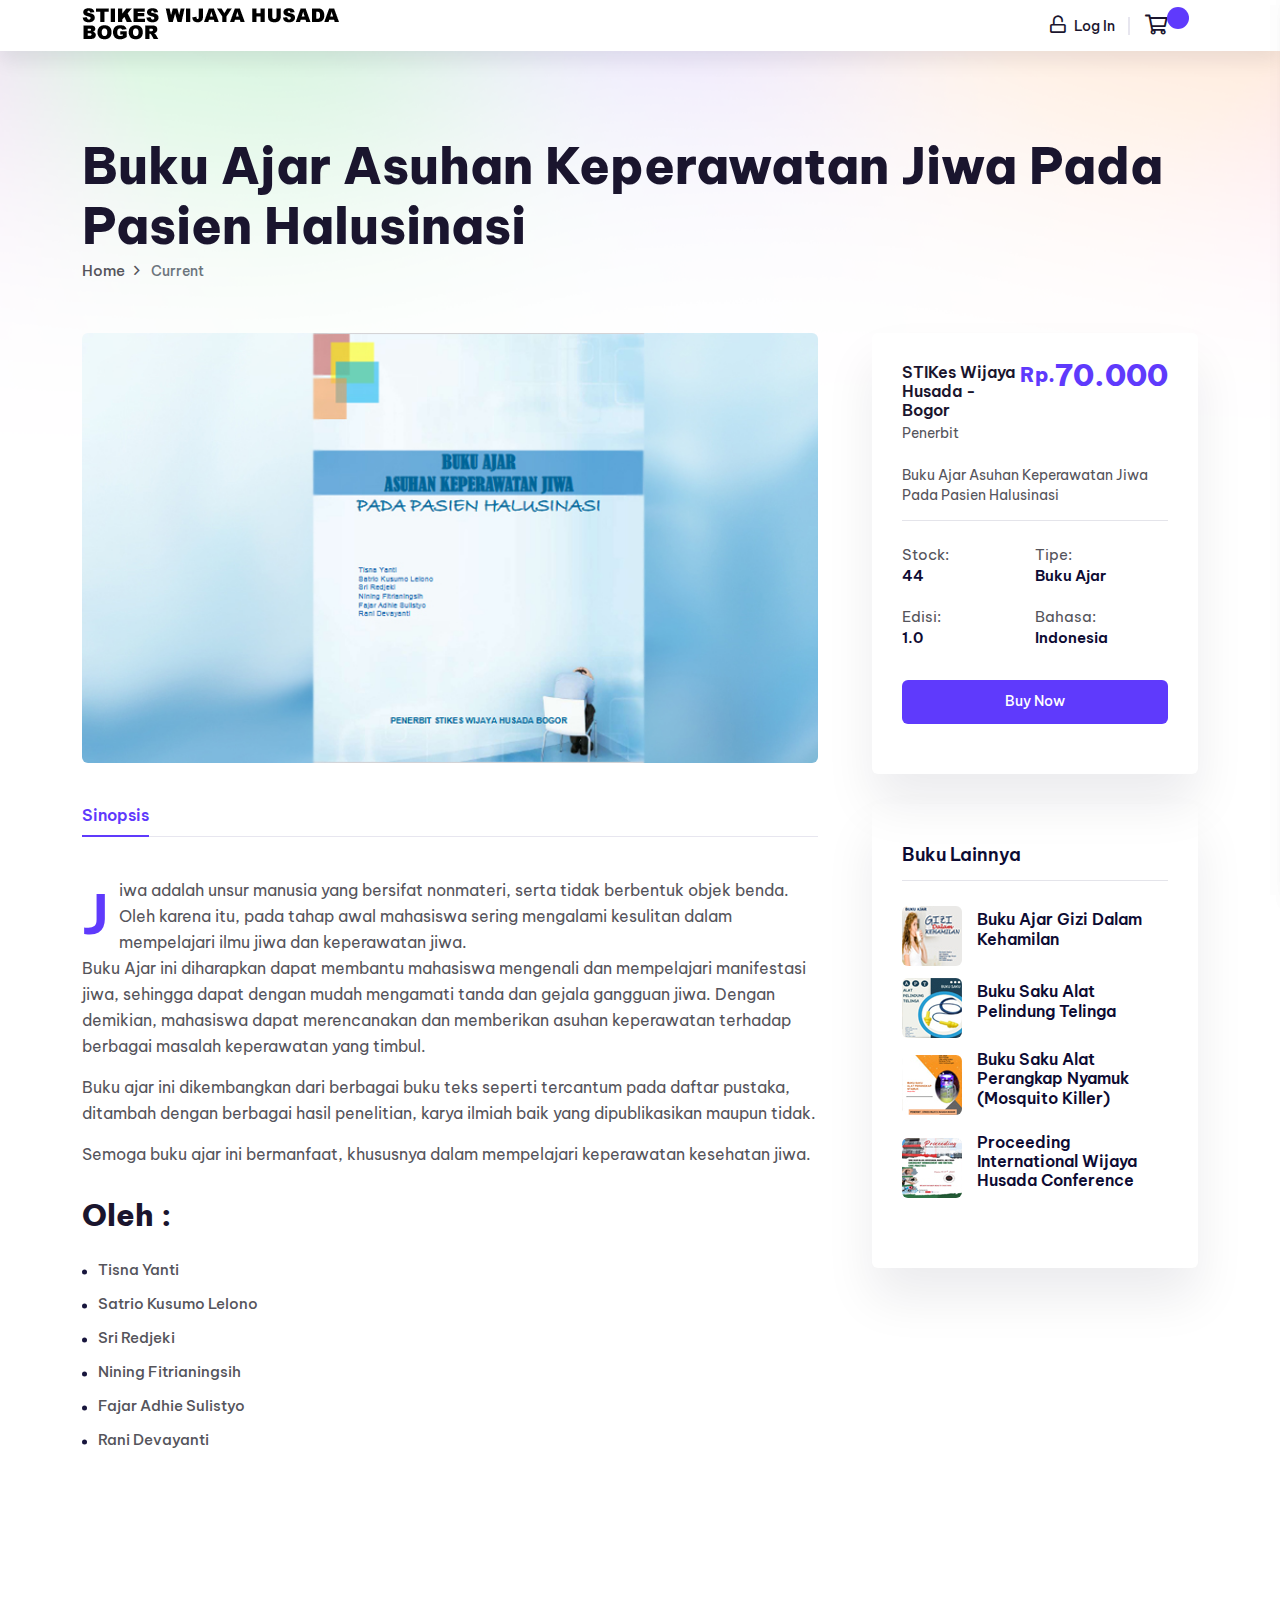
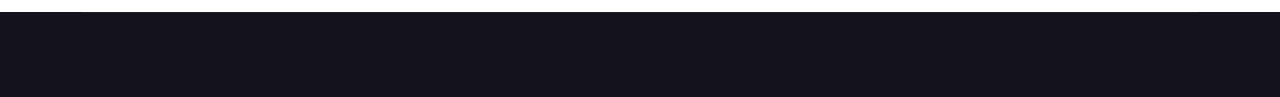
<file: buku/asuhankepjiwa.html>
<!doctype html>
<html class="no-js" lang="zxx">

<head>
   <meta charset="utf-8">
   <meta http-equiv="x-ua-compatible" content="ie=edge">
   <title>STIKes Wijaya Husada - Bogor</title>
   <meta name="description" content="">
   <meta name="viewport" content="width=device-width, initial-scale=1">
   <!-- Place favicon.ico in the root directory -->
   <link rel="shortcut icon" type="image/x-icon" href="../img/favicon.ico">
   <!-- CSS here -->
   <link rel="stylesheet" href="assets/css/preloader.css">
   <link rel="stylesheet" href="assets/css/bootstrap.min.css">
   <link rel="stylesheet" href="assets/css/slick.css">
   <link rel="stylesheet" href="assets/css/meanmenu.css">
   <link rel="stylesheet" href="assets/css/owl.carousel.min.css">
   <link rel="stylesheet" href="assets/css/animate.min.css">
   <link rel="stylesheet" href="assets/css/backToTop.css">
   <link rel="stylesheet" href="assets/css/jquery.fancybox.min.css">
   <link rel="stylesheet" href="assets/css/fontAwesome5Pro.css">
   <link rel="stylesheet" href="assets/css/elegantFont.css">
   <link rel="stylesheet" href="assets/css/default.css">
   <link rel="stylesheet" href="assets/css/style.css">
</head>

<body>
   <!-- Add your site or application content here -->

   <!-- pre loader area start -->
   <div id="loading">
      <div id="loading-center">
         <div id="loading-center-absolute">
            <div class="object" id="object_one"></div>
            <div class="object" id="object_two" style="left:20px;"></div>
            <div class="object" id="object_three" style="left:40px;"></div>
            <div class="object" id="object_four" style="left:60px;"></div>
            <div class="object" id="object_five" style="left:80px;"></div>
         </div>
      </div>
   </div>
   <!-- pre loader area end -->

   <!-- back to top start -->
   <div class="progress-wrap">
      <svg class="progress-circle svg-content" width="100%" height="100%" viewBox="-1 -1 102 102">
         <path d="M50,1 a49,49 0 0,1 0,98 a49,49 0 0,1 0,-98" />
      </svg>
   </div>
   <!-- back to top end -->

   <!-- header area start -->
   <header>
      <div class="header__area header__shadow white-bg" id="header-sticky">
         <div class="container">
            <div class="row align-items-center">
               <div class="col-xxl-2 col-xl-2 col-lg-2 col-md-4 col-6">
                  <div class="logo">
                     <a href="../index.html">
                        <img src="../img/logo/logohh.png" alt="logo">
                     </a>
                  </div>
               </div>
               <div class="col-xxl-8 col-xl-8 col-lg-8 d-none d-lg-block">
               </div>
               <div class="col-xxl-2 col-xl-2 col-lg-2 col-md-8 col-6">
                  <div class="header__action d-flex align-items-center justify-content-end">
                     <div class="header__login d-none d-sm-block">
                        <a href="sign-in.html"><i class="far fa-unlock"></i> Log In</a>
                     </div>
                     <div class="header__cart d-none d-sm-block">
                        <a href="javascript:void(0);" class="cart-toggle-btn keranjang">
                           <i class="far fa-shopping-cart"></i>
                           <span></span>
                        </a>
                     </div>
                     <div class="sidebar__menu d-lg-none">
                        <div class="sidebar-toggle-btn" id="sidebar-toggle">
                           <span class="line"></span>
                           <span class="line"></span>
                           <span class="line"></span>
                        </div>
                     </div>
                  </div>
               </div>
            </div>
         </div>
      </div>
   </header>
   <!-- header area end -->

   <!-- cart mini area start -->
   <div class="cartmini__area">
      <div class="cartmini__wrapper">
         <div class="cartmini__title">
            <h4>keranjang</h4>
         </div>
         <div class="cartmini__close">
            <button type="button" class="cartmini__close-btn"><i class="fal fa-times"></i></button>
         </div>
         <div class="cartmini__widget">
            <div class="cartmini__inner">
               <ul>
                  <li>
                     <div class="cartmini__thumb">
                        <a href="gizidalamkehamilan.html">
                           <img src="assets/img/product/sm/cart-2.jpg" alt="">
                        </a>
                     </div>
                     <div class="cartmini__content">
                        <h5><a href="gizidalamkehamilan.html">Buku Ajar Gizi Dalam Kehamilan</a></h5>
                        <div class="product-quantity mt-10 mb-10">
                           <span class="cart-minus">-</span>
                           <input class="cart-input" type="text" value="1" />
                           <span class="cart-plus">+</span>
                        </div>
                        <div class="product__sm-price-wrapper">
                           <span>1 <i class="fal fa-times"></i></span>
                           <span class="product__sm-price">Rp. 70.000</span>
                        </div>
                     </div>
                     <a href="#" class="cartmini__del"><i class="fal fa-times"></i></a>
                  </li>
                  <li>
                     <div class="cartmini__thumb">
                        <a href="asuhankepjiwa.html">
                           <img src="assets/img/product/sm/cart-1.jpg" alt="">
                        </a>
                     </div>
                     <div class="cartmini__content">
                        <h5><a href="asuhankepjiwa.html">Buku Ajar Asuhan Keperawatan Jiwa Pada Pasien
                              Halusinasi</a></h5>
                        <div class="product-quantity mt-10 mb-10">
                           <span class="cart-minus">-</span>
                           <input class="cart-input" type="text" value="1" />
                           <span class="cart-plus">+</span>
                        </div>
                        <div class="product__sm-price-wrapper">
                           <span>1 <i class="fal fa-times"></i></span>
                           <span class="product__sm-price">Rp. 70.000</span>
                        </div>
                     </div>
                     <a href="#" class="cartmini__del"><i class="fal fa-times"></i></a>
                  </li>
                  <li>
                     <div class="cartmini__thumb">
                        <a href="perangkapnyamuk.html">
                           <img src="assets/img/product/sm/cart-4.jpg" alt="">
                        </a>
                     </div>
                     <div class="cartmini__content">
                        <h5><a href="perangkapnyamuk.html">Buku Saku Alat Perangkap Nyamuk (Mosquito Killer)</a></h5>
                        <div class="product-quantity mt-10 mb-10">
                           <span class="cart-minus">-</span>
                           <input class="cart-input" type="text" value="1" />
                           <span class="cart-plus">+</span>
                        </div>
                        <div class="product__sm-price-wrapper">
                           <span>1 <i class="fal fa-times"></i></span>
                           <span class="product__sm-price">Rp. 60.000</span>
                        </div>
                     </div>
                     <a href="#" class="cartmini__del"><i class="fal fa-times"></i></a>
                  </li>
                  <li>
                     <div class="cartmini__thumb">
                        <a href="pelindungtelinga.html">
                           <img src="assets/img/product/sm/cart-3.jpg" alt="">
                        </a>
                     </div>
                     <div class="cartmini__content">
                        <h5><a href="pelindungtelinga.html">Buku Saku Alat Pelindung Telinga</a></h5>
                        <div class="product-quantity mt-10 mb-10">
                           <span class="cart-minus">-</span>
                           <input class="cart-input" type="text" value="1" />
                           <span class="cart-plus">+</span>
                        </div>
                        <div class="product__sm-price-wrapper">
                           <span>1 <i class="fal fa-times"></i></span>
                           <span class="product__sm-price">Rp. 60.000</span>
                        </div>
                     </div>

                     <a href="#" class="cartmini__del"><i class="fal fa-times"></i></a>
                  </li>
                  <li>
                     <div class="cartmini__thumb">
                        <a href="proceeding.html">
                           <img src="assets/img/product/sm/cart-5.jpg" alt="">
                        </a>
                     </div>
                     <div class="cartmini__content">
                        <h5><a href="proceeding.html">Proceeding International Wijaya Husada
                              Conference</a></h5>
                        <div class="product-quantity mt-10 mb-10">
                           <span class="cart-minus">-</span>
                           <input class="cart-input" type="text" value="1" />
                           <span class="cart-plus">+</span>
                        </div>
                        <div class="product__sm-price-wrapper">
                           <span>1 <i class="fal fa-times"></i></span>
                           <span class="product__sm-price">Rp. 110.000</span>
                        </div>
                     </div>
                     <a href="#" class="cartmini__del"><i class="fal fa-times"></i></a>
                  </li>

                  <li>
                     <div class="cartmini__thumb">
                        <a href="proceeding.html">
                           <img src="assets/img/product/sm/cart-6.jpg" alt="">
                        </a>
                     </div>
                     <div class="cartmini__content">
                        <h5><a href="kesehatanm.html">Kesehatan Mental Remaja</a></h5>
                        <div class="product-quantity mt-10 mb-10">
                           <span class="cart-minus">-</span>
                           <input class="cart-input" type="text" value="1" />
                           <span class="cart-plus">+</span>
                        </div>
                        <div class="product__sm-price-wrapper">
                           <span>1 <i class="fal fa-times"></i></span>
                           <span class="product__sm-price">Rp. 120.000</span>
                        </div>
                     </div>
                     <a href="#" class="cartmini__del"><i class="fal fa-times"></i></a>
                  </li>

                  <li>
                     <div class="cartmini__thumb">
                        <a href="bukuasu.html">
                           <img src="assets/img/product/sm/cart-7.jpg" alt="">
                        </a>
                     </div>
                     <div class="cartmini__content">
                        <h5><a href="bukuasu.html">Buku Ajar Asuhan Keperawatan Stroke</a></h5>
                        <div class="product-quantity mt-10 mb-10">
                           <span class="cart-minus">-</span>
                           <input class="cart-input" type="text" value="1" />
                           <span class="cart-plus">+</span>
                        </div>
                        <div class="product__sm-price-wrapper">
                           <span>1 <i class="fal fa-times"></i></span>
                           <span class="product__sm-price">Rp. 120.000</span>
                        </div>
                     </div>
                     <a href="#" class="cartmini__del"><i class="fal fa-times"></i></a>
                  </li>
               </ul>
            </div>
            <div class="cartmini__checkout">
               <div class="cartmini__checkout-title mb-30">
                  <h4>Subtotal:</h4>
                  <span>Rp. 610.000</span>
               </div>
               <div class="cartmini__checkout-btn">
                  <a href="pricing.html" class="m-btn m-btn-border mb-10 w-100"> <span></span>
                     checkout</a>
                  <!-- <a href="#" class="m-btn m-btn-3 w-100"> <span></span> checkout</a> -->
               </div>
            </div>
         </div>
      </div>
   </div>
   <div class="body-overlay"></div>
   <!-- cart mini area end -->


   <!-- sidebar area start -->
   <div class="sidebar__area">
      <div class="sidebar__wrapper">
         <div class="sidebar__close">
            <button class="sidebar__close-btn" id="sidebar__close-btn">
               <span><i class="fal fa-times"></i></span>
               <span>close</span>
            </button>
         </div>
         <div class="sidebar__content">
            <div class="logo mb-40">
               <a href="../index.html">
                  <img src="../img/logo/logohh1.png" alt="logo">
               </a>
            </div>
            <div class="mobile-menu"></div>
            <div class="sidebar__action mt-330">
               <div class="sidebar__login mt-15">
                  <a href="sign-in.html"><i class="far fa-unlock"></i> Log In</a>
               </div>
               <div class="sidebar__cart mt-20">
                  <a href="javascript:void(0);" class="cart-toggle-btn keranjang">
                     <i class="far fa-shopping-cart"></i>
                     <span>7</span>
                  </a>
               </div>
            </div>
         </div>
      </div>
   </div>
   <!-- sidebar area end -->
   <div class="body-overlay"></div>
   <!-- sidebar area end -->

   <main>

      <!-- bg shape area start -->
      <div class="bg-shape">
         <img src="assets/img/shape/shape-1.png" alt="">
      </div>
      <!-- bg shape area end -->

      <!-- page title area -->
      <section class="page__title-area  pt-85">
         <div class="container">
            <div class="row">
               <div class="col-xxl-12">
                  <div class="page__title-content mb-50">
                     <h2 class="page__title">Buku Ajar Asuhan Keperawatan Jiwa Pada Pasien Halusinasi</h2>
                     <nav aria-label="breadcrumb">
                        <ol class="breadcrumb">
                           <li class="breadcrumb-item"><a href="../index.html">Home</a></li>
                           <li class="breadcrumb-item active" aria-current="page">Current</li>
                        </ol>
                     </nav>
                  </div>
               </div>
            </div>
         </div>
      </section>
      <!-- page title end -->

      <!-- product area start -->
      <section class="product__area pb-115">
         <div class="container">
            <div class="row">
               <div class="col-xxl-8 col-xl-8 col-lg-8">
                  <div class="product__wrapper">
                     <div class="product__details-thumb w-img mb-30">
                        <img src="assets/img/product/details/blog-big-1.jpg" alt="product-details">
                     </div>
                     <div class="product__details-content">
                        <div class="product__tab mb-40">
                           <ul class="nav nav-tabs" id="proTab" role="tablist">
                              <li class="nav-item" role="presentation">
                                 <button class="nav-link active" id="overview-tab" data-bs-toggle="tab"
                                    data-bs-target="#overview" type="button" role="tab" aria-controls="overview"
                                    aria-selected="true">Sinopsis</button>
                              </li>
                              <!-- <li class="nav-item" role="presentation">
                                 <button class="nav-link" id="support-tab" data-bs-toggle="tab"
                                    data-bs-target="#support" type="button" role="tab" aria-controls="support"
                                    aria-selected="false">Ulasan</button>
                              </li> -->
                           </ul>
                        </div>
                        <div class="product__tab-content">
                           <div class="tab-content" id="proTabContent">
                              <div class="tab-pane fade show active" id="overview" role="tabpanel"
                                 aria-labelledby="overview-tab">
                                 <div class="postbox__details mb-30">
                                    <p class="drop-cap">
                                       Jiwa adalah unsur manusia yang bersifat nonmateri, serta tidak berbentuk objek
                                       benda.
                                       Oleh karena itu, pada tahap awal mahasiswa sering mengalami kesulitan dalam
                                       mempelajari ilmu
                                       jiwa dan keperawatan jiwa.</p>
                                    <p> Buku Ajar ini diharapkan dapat membantu mahasiswa mengenali dan mempelajari
                                       manifestasi
                                       jiwa, sehingga dapat dengan mudah mengamati tanda dan gejala gangguan jiwa.
                                       Dengan demikian, mahasiswa dapat merencanakan dan memberikan asuhan keperawatan
                                       terhadap
                                       berbagai masalah keperawatan yang timbul. </p>
                                    <p> Buku ajar ini dikembangkan dari berbagai buku teks seperti tercantum pada daftar
                                       pustaka,
                                       ditambah dengan berbagai hasil penelitian,
                                       karya ilmiah baik yang dipublikasikan maupun tidak.</p>
                                    <p> Semoga buku ajar ini bermanfaat, khususnya dalam mempelajari keperawatan
                                       kesehatan jiwa.
                                    </p>
                                 </div>
                                 <div class="postbox__details mb-45">
                                    <h4>Oleh :</h4>

                                    <div class="postbox__list">
                                       <ol>
                                          <li>Tisna Yanti</li>
                                          <li>Satrio Kusumo Lelono</li>
                                          <li>Sri Redjeki</li>
                                          <li>Nining Fitrianingsih</li>
                                          <li>Fajar Adhie Sulistyo</li>
                                          <li>Rani Devayanti</li>
                                       </ol>
                                    </div>
                                 </div>
                              </div>
                              <div class="tab-pane fade" id="support" role="tabpanel" aria-labelledby="support-tab">
                                 <div class="product__support">
                                    <!-- <div class="latest-comments mb-55">
                                       <ul>
                                          <li>
                                             <div class="comments-box grey-bg-2">
                                                <div class="comments-info d-flex">
                                                   <div class="comments-avatar mr-15">
                                                      <img src="assets/img/product/support/sup-1.jpg" alt="">
                                                   </div>
                                                   <div class="avatar-name">
                                                      <h5>Jason Response</h5>
                                                      <span class="post-meta">Author</span>
                                                   </div>
                                                </div>
                                                <div class="comments-text ml-65">
                                                   <p>Harry codswalp boot porkies up the duff morish cor blimey guvnor
                                                      fa about blower twit Why it's your round matie.</p>
                                                </div>
                                             </div>
                                          </li>
                                          <li class="children">
                                             <div class="comments-box grey-bg-2">
                                                <div class="comments-info d-flex">
                                                   <div class="comments-avatar mr-15">
                                                      <img src="assets/img/product/support/sup-2.jpg" alt="">
                                                   </div>
                                                   <div class="avatar-name">
                                                      <h5>Hilary Ouse</h5>
                                                      <span class="post-meta">Author</span>
                                                   </div>
                                                </div>
                                                <div class="comments-text ml-65">
                                                   <p>I don't want no agro dropped a clanger do one wind.!</p>
                                                </div>
                                             </div>
                                          </li>
                                       </ul>
                                    </div> -->
                                    <div class="post-comment-form wow fadeInUp" data-wow-delay=".2s">
                                       <h4 class="post-comment-title mb-25">Ulasan</h4>
                                       <form action="#">
                                          <div class="post-comment-inner">
                                             <div class="row">
                                                <!-- <div class="col-xl-12">
                                                   <div class="post-input d-sm-flex align-items-center mb-10">
                                                      <textarea placeholder="Comment for the author..."></textarea>
                                                      <button type="submit" class="m-btn m-btn-4"> <span></span>
                                                         Post</button>
                                                   </div>
                                                </div> -->
                                                <div class="col-xl-12">
                                                   <div class="post-agree d-flex align-items-center">
                                                      <!-- <input class="m-check-input" type="checkbox" id="m-agree"> -->
                                                      <label class="m-check-label" for="m-agree">Tidak Ada
                                                         Ulasan</label>
                                                   </div>
                                                </div>
                                             </div>
                                          </div>
                                       </form>
                                    </div>
                                 </div>
                              </div>
                           </div>
                        </div>
                     </div>
                  </div>
               </div>
               <div class="col-xxl-4 col-xl-4 col-lg-4">
                  <div class="product__details-sidebar ml-30">
                     <div class="product__proprietor white-bg mb-30">
                        <div class="product__proprietor-head mb-25">
                           <div class="product__prorietor-info mb-20 d-flex justify-content-between">
                              <div class="product__proprietor-avater d-flex align-items-center">

                                 <div class="product__proprietor-name">
                                    <h5><a href="#">STIKes Wijaya Husada - Bogor</a></h5>
                                    <a href="#">Penerbit</a>
                                 </div>
                              </div>
                              <div class="product__proprietor-price">
                                 <span class="d-flex align-items-start"><span>Rp. </span>70.000</span>
                              </div>
                           </div>
                           <div class="product__proprietor-text">
                              <p>Buku Ajar Asuhan Keperawatan Jiwa Pada Pasien Halusinasi</p>
                           </div>
                        </div>
                        <div class="product__proprietor-body fix">
                           <ul class="mb-10 fix">
                              <li>
                                 <h6>Stock:</h6>
                                 <span>44</span>
                              </li>
                              <li>
                                 <h6>Tipe:</h6>
                                 <span>Buku Ajar</span>
                              </li>
                              <li>
                                 <h6>Edisi:</h6>
                                 <span>1.0</span>
                              </li>
                              <li>
                                 <h6>Bahasa:</h6>
                                 <span>Indonesia</span>
                              </li>
                           </ul>
                           <a href="pricing.html" class="m-btn m-btn-2 w-100 mb-20"> <span></span> Buy
                              Now</a>
                        </div>
                     </div>
                     <div class="blog__sidebar">
                        <div class="sidebar__widget mb-30">
                           <div class="sidebar__widget-title">
                              <h3>Buku Lainnya</h3>
                           </div>
                           <div class="sidebar__widget-content">
                              <div class="rc__post-wrapper">
                                 <div class="rc__post d-flex align-items-center">
                                    <div class="rc__thumb mr-15">
                                       <a href="gizidalamkehamilan.html"><img src="assets/img/blog/sm/blog-sm-1.jpg"
                                             alt=""></a>
                                    </div>
                                    <div class="rc__content">
                                       <div class="rc__meta">
                                       </div>
                                       <h6 class="rc__title"><a href="gizidalamkehamilan.html">Buku Ajar Gizi Dalam
                                             Kehamilan</a></h6>
                                    </div>
                                 </div>
                                 <div class="rc__post d-flex align-items-center">
                                    <div class="rc__thumb mr-15">
                                       <a href="pelindungtelinga.html"><img src="assets/img/blog/sm/blog-sm-2.jpg"
                                             alt=""></a>
                                    </div>
                                    <div class="rc__content">
                                       <div class="rc__meta">
                                       </div>
                                       <h6 class="rc__title"><a href="pelindungtelinga.html">Buku Saku Alat Pelindung
                                             Telinga</a></h6>
                                    </div>
                                 </div>
                                 <div class="rc__post d-flex align-items-center">
                                    <div class="rc__thumb mr-15">
                                       <a href="perangkapnyamuk.html"><img src="assets/img/blog/sm/blog-sm-3.jpg"
                                             alt=""></a>
                                    </div>
                                    <div class="rc__content">
                                       <div class="rc__meta">
                                       </div>
                                       <h6 class="rc__title"><a href="perangkapnyamuk.html">Buku Saku Alat Perangkap
                                             Nyamuk
                                             (Mosquito Killer)</a></h6>
                                    </div>
                                 </div>
                                 <div class="rc__post d-flex align-items-center">
                                    <div class="rc__thumb mr-15">
                                       <a href="proceeding.html"><img src="assets/img/blog/sm/blog-sm-4.jpg" alt=""></a>
                                    </div>
                                    <div class="rc__content">
                                       <div class="rc__meta">
                                       </div>
                                       <h6 class="rc__title"><a href="proceeding.html">Proceeding International
                                             Wijaya Husada Conference</a></h6>
                                    </div>
                                 </div>
                              </div>
                           </div>
                        </div>
                     </div>

                  </div>
               </div>
            </div>
         </div>
      </section>
      <!-- product area end -->

      <!-- footer area start -->
      <footer>
         <div class="footer__area footer-bg">
            <div class="footer__bottom">
               <div class="container">
                  <div class="footer__bottom-inner">
                     <div class="row">
                        <div class="col-xxl-6 col-xl-6 col-md-6">
                           <div class="footer__copyright wow fadeInUp" data-wow-delay=".5s">
                              <p>Copyright © All Rights Reserved</p>
                           </div>
                        </div>
                     </div>
                  </div>
               </div>
            </div>
         </div>
      </footer>
      <!-- footer area end -->

      <!-- JS here -->
      <script src="assets/js/vendor/jquery-3.5.1.min.js"></script>
      <script src="assets/js/vendor/waypoints.min.js"></script>
      <script src="assets/js/bootstrap.bundle.min.js"></script>
      <script src="assets/js/jquery.meanmenu.js"></script>
      <script src="assets/js/slick.min.js"></script>
      <script src="assets/js/jquery.fancybox.min.js"></script>
      <script src="assets/js/isotope.pkgd.min.js"></script>
      <script src="assets/js/parallax.min.js"></script>
      <script src="assets/js/owl.carousel.min.js"></script>
      <script src="assets/js/backToTop.js"></script>
      <script src="assets/js/jquery.counterup.min.js"></script>
      <script src="assets/js/ajax-form.js"></script>
      <script src="assets/js/wow.min.js"></script>
      <script src="assets/js/imagesloaded.pkgd.min.js"></script>
      <script src="assets/js/main.js"></script>
</body>

</html>
</file>
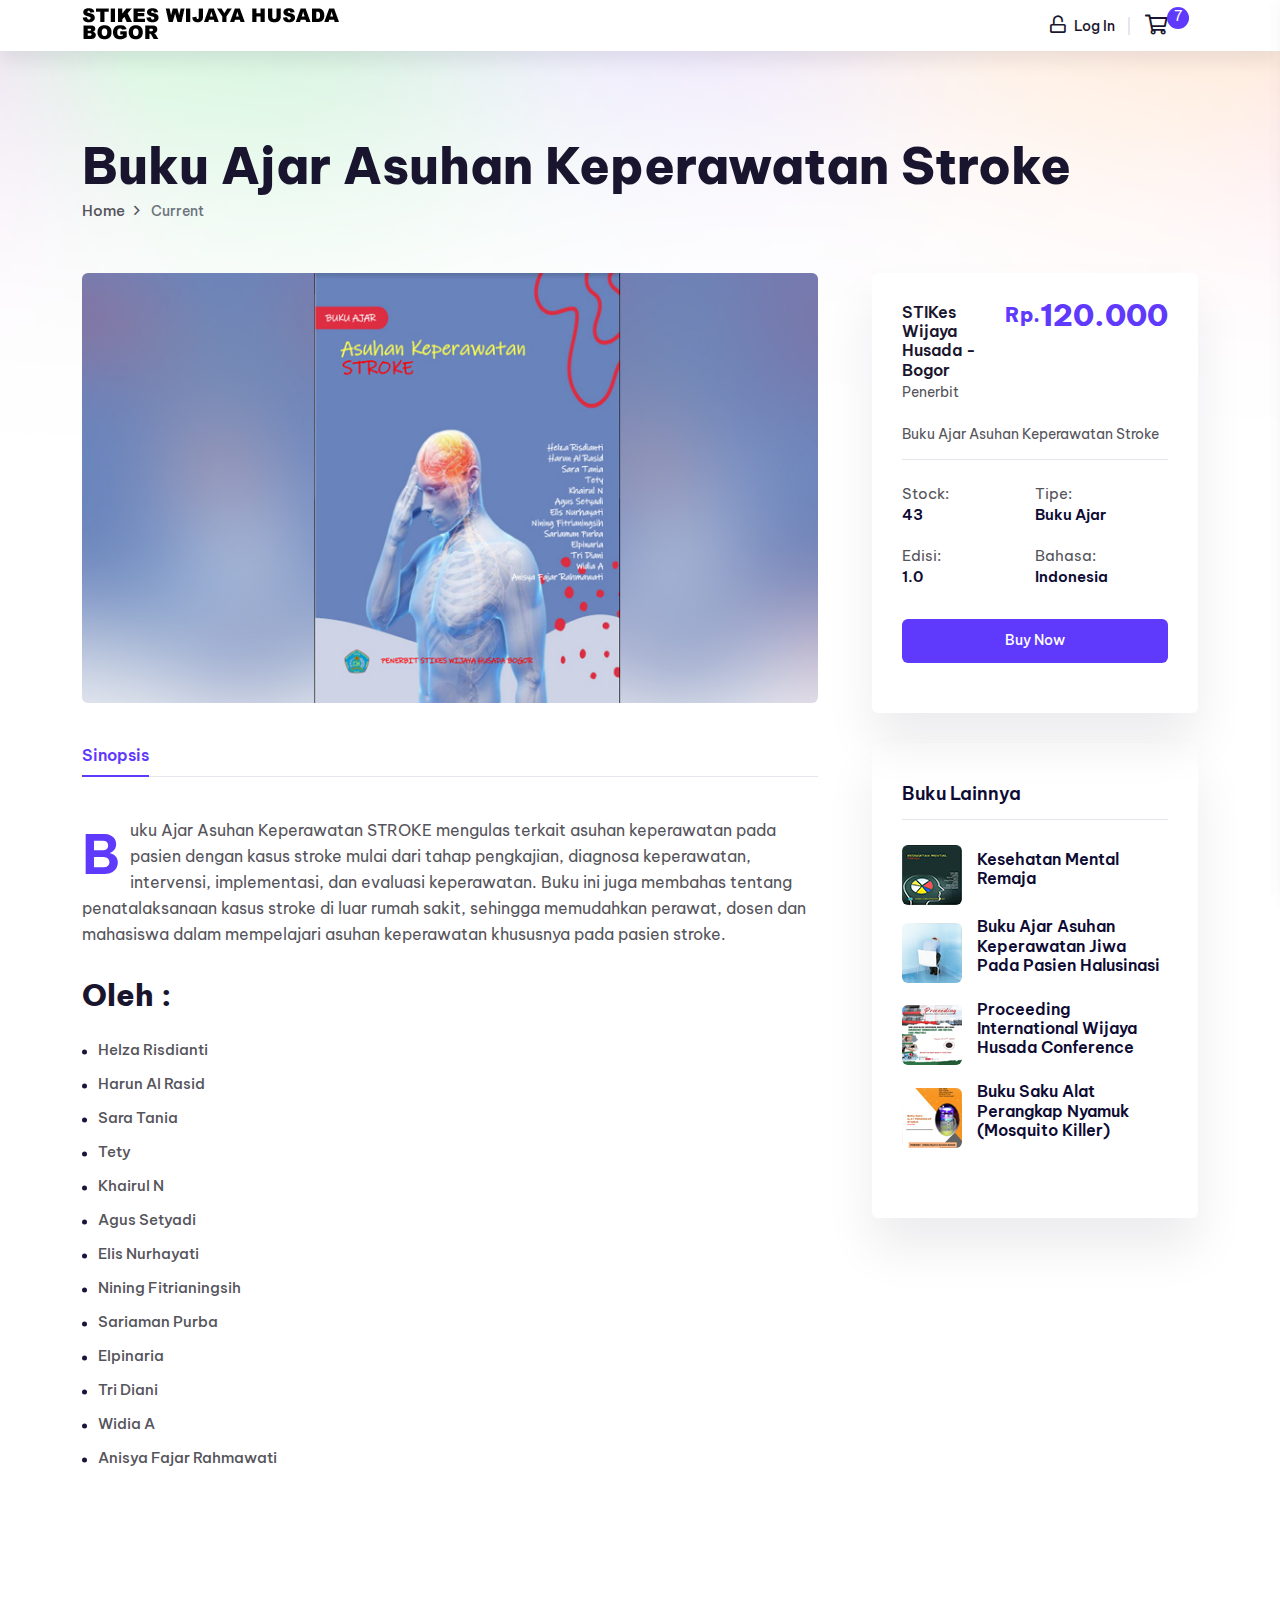
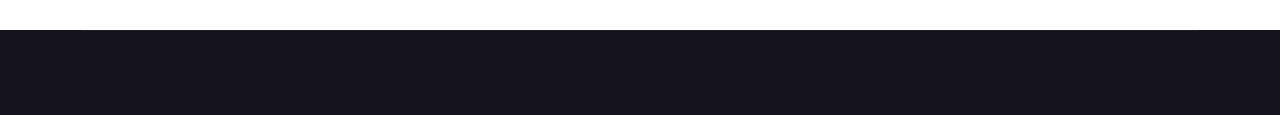
<file: buku/bukuasu.html>
<!doctype html>
<html class="no-js" lang="zxx">

<head>
   <meta charset="utf-8">
   <meta http-equiv="x-ua-compatible" content="ie=edge">
   <title>STIKes Wijaya Husada - Bogor</title>
   <meta name="description" content="">
   <meta name="viewport" content="width=device-width, initial-scale=1">
   <!-- Place favicon.ico in the root directory -->
   <link rel="shortcut icon" type="image/x-icon" href="../img/favicon.ico">
   <!-- CSS here -->
   <link rel="stylesheet" href="assets/css/preloader.css">
   <link rel="stylesheet" href="assets/css/bootstrap.min.css">
   <link rel="stylesheet" href="assets/css/slick.css">
   <link rel="stylesheet" href="assets/css/meanmenu.css">
   <link rel="stylesheet" href="assets/css/owl.carousel.min.css">
   <link rel="stylesheet" href="assets/css/animate.min.css">
   <link rel="stylesheet" href="assets/css/backToTop.css">
   <link rel="stylesheet" href="assets/css/jquery.fancybox.min.css">
   <link rel="stylesheet" href="assets/css/fontAwesome5Pro.css">
   <link rel="stylesheet" href="assets/css/elegantFont.css">
   <link rel="stylesheet" href="assets/css/default.css">
   <link rel="stylesheet" href="assets/css/style.css">
</head>

<body>
   <!-- Add your site or application content here -->

   <!-- pre loader area start -->
   <div id="loading">
      <div id="loading-center">
         <div id="loading-center-absolute">
            <div class="object" id="object_one"></div>
            <div class="object" id="object_two" style="left:20px;"></div>
            <div class="object" id="object_three" style="left:40px;"></div>
            <div class="object" id="object_four" style="left:60px;"></div>
            <div class="object" id="object_five" style="left:80px;"></div>
         </div>
      </div>
   </div>
   <!-- pre loader area end -->

   <!-- back to top start -->
   <div class="progress-wrap">
      <svg class="progress-circle svg-content" width="100%" height="100%" viewBox="-1 -1 102 102">
         <path d="M50,1 a49,49 0 0,1 0,98 a49,49 0 0,1 0,-98" />
      </svg>
   </div>
   <!-- back to top end -->

   <!-- header area start -->
   <header>
      <div class="header__area header__shadow white-bg" id="header-sticky">
         <div class="container">
            <div class="row align-items-center">
               <div class="col-xxl-2 col-xl-2 col-lg-2 col-md-4 col-6">
                  <div class="logo">
                     <a href="../index.html">
                        <img src="../img/logo/logohh.png" alt="logo">
                     </a>
                  </div>
               </div>
               <div class="col-xxl-8 col-xl-8 col-lg-8 d-none d-lg-block">
               </div>
               <div class="col-xxl-2 col-xl-2 col-lg-2 col-md-8 col-6">
                  <div class="header__action d-flex align-items-center justify-content-end">
                     <div class="header__login d-none d-sm-block">
                        <a href="sign-in.html"><i class="far fa-unlock"></i> Log In</a>
                     </div>
                     <div class="header__cart d-none d-sm-block">
                        <a href="javascript:void(0);" class="cart-toggle-btn keranjang">
                           <i class="far fa-shopping-cart"></i>
                           <span>7</span>
                        </a>
                     </div>
                     <div class="sidebar__menu d-lg-none">
                        <div class="sidebar-toggle-btn" id="sidebar-toggle">
                           <span class="line"></span>
                           <span class="line"></span>
                           <span class="line"></span>
                        </div>
                     </div>
                  </div>
               </div>
            </div>
         </div>
      </div>
   </header>
   <!-- header area end -->

   <!-- cart mini area start -->
   <div class="cartmini__area">
      <div class="cartmini__wrapper">
         <div class="cartmini__title">
            <h4>keranjang</h4>
         </div>
         <div class="cartmini__close">
            <button type="button" class="cartmini__close-btn"><i class="fal fa-times"></i></button>
         </div>
         <div class="cartmini__widget">
            <div class="cartmini__inner">
               <ul>
                  <li>
                     <div class="cartmini__thumb">
                        <a href="gizidalamkehamilan.html">
                           <img src="assets/img/product/sm/cart-2.jpg" alt="">
                        </a>
                     </div>
                     <div class="cartmini__content">
                        <h5><a href="gizidalamkehamilan.html">Buku Ajar Gizi Dalam Kehamilan</a></h5>
                        <div class="product-quantity mt-10 mb-10">
                           <span class="cart-minus">-</span>
                           <input class="cart-input" type="text" value="1" />
                           <span class="cart-plus">+</span>
                        </div>
                        <div class="product__sm-price-wrapper">
                           <span>1 <i class="fal fa-times"></i></span>
                           <span class="product__sm-price">Rp. 70.000</span>
                        </div>
                     </div>
                     <a href="#" class="cartmini__del"><i class="fal fa-times"></i></a>
                  </li>
                  <li>
                     <div class="cartmini__thumb">
                        <a href="asuhankepjiwa.html">
                           <img src="assets/img/product/sm/cart-1.jpg" alt="">
                        </a>
                     </div>
                     <div class="cartmini__content">
                        <h5><a href="asuhankepjiwa.html">Buku Ajar Asuhan Keperawatan Jiwa Pada Pasien
                              Halusinasi</a></h5>
                        <div class="product-quantity mt-10 mb-10">
                           <span class="cart-minus">-</span>
                           <input class="cart-input" type="text" value="1" />
                           <span class="cart-plus">+</span>
                        </div>
                        <div class="product__sm-price-wrapper">
                           <span>1 <i class="fal fa-times"></i></span>
                           <span class="product__sm-price">Rp. 70.000</span>
                        </div>
                     </div>
                     <a href="#" class="cartmini__del"><i class="fal fa-times"></i></a>
                  </li>
                  <li>
                     <div class="cartmini__thumb">
                        <a href="perangkapnyamuk.html">
                           <img src="assets/img/product/sm/cart-4.jpg" alt="">
                        </a>
                     </div>
                     <div class="cartmini__content">
                        <h5><a href="perangkapnyamuk.html">Buku Saku Alat Perangkap Nyamuk (Mosquito Killer)</a></h5>
                        <div class="product-quantity mt-10 mb-10">
                           <span class="cart-minus">-</span>
                           <input class="cart-input" type="text" value="1" />
                           <span class="cart-plus">+</span>
                        </div>
                        <div class="product__sm-price-wrapper">
                           <span>1 <i class="fal fa-times"></i></span>
                           <span class="product__sm-price">Rp. 60.000</span>
                        </div>
                     </div>
                     <a href="#" class="cartmini__del"><i class="fal fa-times"></i></a>
                  </li>
                  <li>
                     <div class="cartmini__thumb">
                        <a href="pelindungtelinga.html">
                           <img src="assets/img/product/sm/cart-3.jpg" alt="">
                        </a>
                     </div>
                     <div class="cartmini__content">
                        <h5><a href="pelindungtelinga.html">Buku Saku Alat Pelindung Telinga</a></h5>
                        <div class="product-quantity mt-10 mb-10">
                           <span class="cart-minus">-</span>
                           <input class="cart-input" type="text" value="1" />
                           <span class="cart-plus">+</span>
                        </div>
                        <div class="product__sm-price-wrapper">
                           <span>1 <i class="fal fa-times"></i></span>
                           <span class="product__sm-price">Rp. 60.000</span>
                        </div>
                     </div>

                     <a href="#" class="cartmini__del"><i class="fal fa-times"></i></a>
                  </li>
                  <li>
                     <div class="cartmini__thumb">
                        <a href="proceeding.html">
                           <img src="assets/img/product/sm/cart-5.jpg" alt="">
                        </a>
                     </div>
                     <div class="cartmini__content">
                        <h5><a href="proceeding.html">Proceeding International Wijaya Husada
                              Conference</a></h5>
                        <div class="product-quantity mt-10 mb-10">
                           <span class="cart-minus">-</span>
                           <input class="cart-input" type="text" value="1" />
                           <span class="cart-plus">+</span>
                        </div>
                        <div class="product__sm-price-wrapper">
                           <span>1 <i class="fal fa-times"></i></span>
                           <span class="product__sm-price">Rp. 110.000</span>
                        </div>
                     </div>
                     <a href="#" class="cartmini__del"><i class="fal fa-times"></i></a>
                  </li>

                  <li>
                     <div class="cartmini__thumb">
                        <a href="proceeding.html">
                           <img src="assets/img/product/sm/cart-6.jpg" alt="">
                        </a>
                     </div>
                     <div class="cartmini__content">
                        <h5><a href="kesehatanm.html">Kesehatan Mental Remaja</a></h5>
                        <div class="product-quantity mt-10 mb-10">
                           <span class="cart-minus">-</span>
                           <input class="cart-input" type="text" value="1" />
                           <span class="cart-plus">+</span>
                        </div>
                        <div class="product__sm-price-wrapper">
                           <span>1 <i class="fal fa-times"></i></span>
                           <span class="product__sm-price">Rp. 120.000</span>
                        </div>
                     </div>
                     <a href="#" class="cartmini__del"><i class="fal fa-times"></i></a>
                  </li>

                  <li>
                     <div class="cartmini__thumb">
                        <a href="bukuasu.html">
                           <img src="assets/img/product/sm/cart-7.jpg" alt="">
                        </a>
                     </div>
                     <div class="cartmini__content">
                        <h5><a href="bukuasu.html">Buku Ajar Asuhan Keperawatan Stroke</a></h5>
                        <div class="product-quantity mt-10 mb-10">
                           <span class="cart-minus">-</span>
                           <input class="cart-input" type="text" value="1" />
                           <span class="cart-plus">+</span>
                        </div>
                        <div class="product__sm-price-wrapper">
                           <span>1 <i class="fal fa-times"></i></span>
                           <span class="product__sm-price">Rp. 120.000</span>
                        </div>
                     </div>
                     <a href="#" class="cartmini__del"><i class="fal fa-times"></i></a>
                  </li>
               </ul>
            </div>
            <div class="cartmini__checkout">
               <div class="cartmini__checkout-title mb-30">
                  <h4>Subtotal:</h4>
                  <span>Rp. 610.000</span>
               </div>
               <div class="cartmini__checkout-btn">
                  <a href="pricing.html" class="m-btn m-btn-border mb-10 w-100"> <span></span>
                     checkout</a>
                  <!-- <a href="#" class="m-btn m-btn-3 w-100"> <span></span> checkout</a> -->
               </div>
            </div>
         </div>
      </div>
   </div>
   <div class="body-overlay"></div>
   <!-- cart mini area end -->


   <!-- sidebar area start -->
   <div class="sidebar__area">
      <div class="sidebar__wrapper">
         <div class="sidebar__close">
            <button class="sidebar__close-btn" id="sidebar__close-btn">
               <span><i class="fal fa-times"></i></span>
               <span>close</span>
            </button>
         </div>
         <div class="sidebar__content">
            <div class="logo mb-40">
               <a href="index.html">
                  <img src="../img/logo/logohh1.png" alt="logo">
               </a>
            </div>
            <div class="mobile-menu"></div>
            <div class="sidebar__action mt-330">
               <div class="sidebar__login mt-15">
                  <a href="sign-in.html"><i class="far fa-unlock"></i> Log In</a>
               </div>
               <div class="sidebar__cart mt-20">
                  <a href="javascript:void(0);" class="cart-toggle-btn keranjang">
                     <i class="far fa-shopping-cart"></i>
                     <span>7</span>
                  </a>
               </div>
            </div>
         </div>
      </div>
   </div>
   <!-- sidebar area end -->
   <div class="body-overlay"></div>
   <!-- sidebar area end -->

   <main>

      <!-- bg shape area start -->
      <div class="bg-shape">
         <img src="assets/img/shape/shape-1.png" alt="">
      </div>
      <!-- bg shape area end -->

      <!-- page title area -->
      <section class="page__title-area  pt-85">
         <div class="container">
            <div class="row">
               <div class="col-xxl-12">
                  <div class="page__title-content mb-50">
                     <h2 class="page__title">Buku Ajar Asuhan Keperawatan Stroke</h2>
                     <nav aria-label="breadcrumb">
                        <ol class="breadcrumb">
                           <li class="breadcrumb-item"><a href="../index.html">Home</a></li>
                           <li class="breadcrumb-item active" aria-current="page">Current</li>
                        </ol>
                     </nav>
                  </div>
               </div>
            </div>
         </div>
      </section>
      <!-- page title end -->

      <!-- product area start -->
      <section class="product__area pb-115">
         <div class="container">
            <div class="row">
               <div class="col-xxl-8 col-xl-8 col-lg-8">
                  <div class="product__wrapper">
                     <div class="product__details-thumb w-img mb-30">
                        <img src="assets/img/product/details/blog-big-7.jpg" alt="product-details">
                     </div>
                     <div class="product__details-content">
                        <div class="product__tab mb-40">
                           <ul class="nav nav-tabs" id="proTab" role="tablist">
                              <li class="nav-item" role="presentation">
                                 <button class="nav-link active" id="overview-tab" data-bs-toggle="tab"
                                    data-bs-target="#overview" type="button" role="tab" aria-controls="overview"
                                    aria-selected="true">Sinopsis</button>
                              </li>
                              <!-- <li class="nav-item" role="presentation">
                                 <button class="nav-link" id="support-tab" data-bs-toggle="tab"
                                    data-bs-target="#support" type="button" role="tab" aria-controls="support"
                                    aria-selected="false">Ulasan</button>
                              </li> -->
                           </ul>
                        </div>
                        <div class="product__tab-content">
                           <div class="tab-content" id="proTabContent">
                              <div class="tab-pane fade show active" id="overview" role="tabpanel"
                                 aria-labelledby="overview-tab">
                                 <div class="postbox__details mb-30">
                                    <p class="drop-cap">
                                       Buku Ajar Asuhan Keperawatan STROKE mengulas terkait asuhan keperawatan pada
                                       pasien dengan kasus stroke mulai dari tahap pengkajian, diagnosa keperawatan,
                                       intervensi, implementasi, dan evaluasi keperawatan. Buku ini juga membahas
                                       tentang penatalaksanaan kasus stroke di luar rumah sakit, sehingga memudahkan
                                       perawat, dosen dan mahasiswa dalam mempelajari asuhan keperawatan khususnya pada
                                       pasien stroke.
                                    </p>
                                 </div>
                                 <div class="postbox__details mb-45">
                                    <h4>Oleh :</h4>

                                    <div class="postbox__list">
                                       <ol>
                                          <li>Helza Risdianti</li>
                                          <li>Harun Al Rasid</li>
                                          <li>Sara Tania</li>
                                          <li>Tety</li>
                                          <li>Khairul N</li>
                                          <li>Agus Setyadi</li>
                                          <li>Elis Nurhayati</li>
                                          <li>Nining Fitrianingsih</li>
                                          <li>Sariaman Purba</li>
                                          <li>Elpinaria</li>
                                          <li>Tri Diani</li>
                                          <li>Widia A</li>
                                          <li>Anisya Fajar Rahmawati</li>
                                       </ol>
                                    </div>
                                 </div>
                              </div>
                              <div class="tab-pane fade" id="support" role="tabpanel" aria-labelledby="support-tab">
                                 <div class="product__support">
                                    <!-- <div class="latest-comments mb-55">
                                       <ul>
                                          <li>
                                             <div class="comments-box grey-bg-2">
                                                <div class="comments-info d-flex">
                                                   <div class="comments-avatar mr-15">
                                                      <img src="assets/img/product/support/sup-1.jpg" alt="">
                                                   </div>
                                                   <div class="avatar-name">
                                                      <h5>Jason Response</h5>
                                                      <span class="post-meta">Author</span>
                                                   </div>
                                                </div>
                                                <div class="comments-text ml-65">
                                                   <p>Harry codswalp boot porkies up the duff morish cor blimey guvnor
                                                      fa about blower twit Why it's your round matie.</p>
                                                </div>
                                             </div>
                                          </li>
                                          <li class="children">
                                             <div class="comments-box grey-bg-2">
                                                <div class="comments-info d-flex">
                                                   <div class="comments-avatar mr-15">
                                                      <img src="assets/img/product/support/sup-2.jpg" alt="">
                                                   </div>
                                                   <div class="avatar-name">
                                                      <h5>Hilary Ouse</h5>
                                                      <span class="post-meta">Author</span>
                                                   </div>
                                                </div>
                                                <div class="comments-text ml-65">
                                                   <p>I don't want no agro dropped a clanger do one wind.!</p>
                                                </div>
                                             </div>
                                          </li>
                                       </ul>
                                    </div> -->
                                    <div class="post-comment-form wow fadeInUp" data-wow-delay=".2s">
                                       <h4 class="post-comment-title mb-25">Ulasan</h4>
                                       <form action="#">
                                          <div class="post-comment-inner">
                                             <div class="row">
                                                <!-- <div class="col-xl-12">
                                                   <div class="post-input d-sm-flex align-items-center mb-10">
                                                      <textarea placeholder="Comment for the author..."></textarea>
                                                      <button type="submit" class="m-btn m-btn-4"> <span></span>
                                                         Post</button>
                                                   </div>
                                                </div> -->
                                                <div class="col-xl-12">
                                                   <div class="post-agree d-flex align-items-center">
                                                      <!-- <input class="m-check-input" type="checkbox" id="m-agree"> -->
                                                      <label class="m-check-label" for="m-agree">Tidak Ada
                                                         Ulasan</label>
                                                   </div>
                                                </div>
                                             </div>
                                          </div>
                                       </form>
                                    </div>
                                 </div>
                              </div>
                           </div>
                        </div>
                     </div>
                  </div>
               </div>
               <div class="col-xxl-4 col-xl-4 col-lg-4">
                  <div class="product__details-sidebar ml-30">
                     <div class="product__proprietor white-bg mb-30">
                        <div class="product__proprietor-head mb-25">
                           <div class="product__prorietor-info mb-20 d-flex justify-content-between">
                              <div class="product__proprietor-avater d-flex align-items-center">

                                 <div class="product__proprietor-name">
                                    <h5><a href="#">STIKes Wijaya Husada - Bogor</a></h5>
                                    <a href="#">Penerbit</a>
                                 </div>
                              </div>
                              <div class="product__proprietor-price">
                                 <span class="d-flex align-items-start"><span>Rp. </span>120.000</span>
                              </div>
                           </div>
                           <div class="product__proprietor-text">
                              <p>Buku Ajar Asuhan Keperawatan Stroke</p>
                           </div>
                        </div>
                        <div class="product__proprietor-body fix">
                           <ul class="mb-10 fix">
                              <li>
                                 <h6>Stock:</h6>
                                 <span>43</span>
                              </li>
                              <li>
                                 <h6>Tipe:</h6>
                                 <span>Buku Ajar</span>
                              </li>
                              <li>
                                 <h6>Edisi:</h6>
                                 <span>1.0</span>
                              </li>

                              <li>
                                 <h6>Bahasa:</h6>
                                 <span>Indonesia</span>
                              </li>
                           </ul>
                           <a href="pricing.html" class="m-btn m-btn-2 w-100 mb-20"> <span></span> Buy
                              Now</a>
                        </div>
                     </div>
                     <div class="blog__sidebar">
                        <div class="sidebar__widget mb-30">
                           <div class="sidebar__widget-title">
                              <h3>Buku Lainnya</h3>
                           </div>
                           <div class="sidebar__widget-content">
                              <div class="rc__post-wrapper">

                                 <div class="rc__post d-flex align-items-center">
                                    <div class="rc__thumb mr-15">
                                       <a href="kesehatanm.html"><img src="assets/img/blog/sm/blog-sm-5.jpg" alt=""></a>
                                    </div>
                                    <div class="rc__content">
                                       <div class="rc__meta">
                                       </div>
                                       <h6 class="rc__title"><a href="kesehatanm.html">Kesehatan Mental Remaja</a></h6>
                                    </div>
                                 </div>

                                 <div class="rc__post d-flex align-items-center">
                                    <div class="rc__thumb mr-15">
                                       <a href="asuhankepjiwa.html"><img src="assets/img/blog/sm/blog-sm-0.jpg"
                                             alt=""></a>
                                    </div>
                                    <div class="rc__content">
                                       <div class="rc__meta">
                                       </div>
                                       <h6 class="rc__title"><a href="asuhankepjiwa.html">Buku Ajar Asuhan Keperawatan
                                             Jiwa Pada
                                             Pasien Halusinasi</a></h6>
                                    </div>
                                 </div>
                                 <div class="rc__post d-flex align-items-center">
                                    <div class="rc__thumb mr-15">
                                       <a href="proceeding.html"><img src="assets/img/blog/sm/blog-sm-4.jpg" alt=""></a>
                                    </div>
                                    <div class="rc__content">
                                       <div class="rc__meta">
                                       </div>
                                       <h6 class="rc__title"><a href="proceeding.html">Proceeding International
                                             Wijaya Husada Conference</a></h6>
                                    </div>
                                 </div>
                                 <div class="rc__post d-flex align-items-center">
                                    <div class="rc__thumb mr-15">
                                       <a href="perangkapnyamuk.html"><img src="assets/img/blog/sm/blog-sm-3.jpg"
                                             alt=""></a>
                                    </div>
                                    <div class="rc__content">
                                       <div class="rc__meta">
                                       </div>
                                       <h6 class="rc__title"><a href="perangkapnyamuk.html">Buku Saku Alat Perangkap
                                             Nyamuk
                                             (Mosquito Killer)</a></h6>
                                    </div>
                                 </div>
                              </div>
                           </div>
                        </div>
                     </div>

                  </div>
               </div>
            </div>
         </div>
      </section>
      <!-- product area end -->

      <!-- footer area start -->
      <footer>
         <div class="footer__area footer-bg">
            <div class="footer__bottom">
               <div class="container">
                  <div class="footer__bottom-inner">
                     <div class="row">
                        <div class="col-xxl-6 col-xl-6 col-md-6">
                           <div class="footer__copyright wow fadeInUp" data-wow-delay=".5s">
                              <p>Copyright © All Rights Reserved</p>
                           </div>
                        </div>
                     </div>
                  </div>
               </div>
            </div>
         </div>
      </footer>
      <!-- footer area end -->

      <!-- JS here -->
      <script src="assets/js/vendor/jquery-3.5.1.min.js"></script>
      <script src="assets/js/vendor/waypoints.min.js"></script>
      <script src="assets/js/bootstrap.bundle.min.js"></script>
      <script src="assets/js/jquery.meanmenu.js"></script>
      <script src="assets/js/slick.min.js"></script>
      <script src="assets/js/jquery.fancybox.min.js"></script>
      <script src="assets/js/isotope.pkgd.min.js"></script>
      <script src="assets/js/parallax.min.js"></script>
      <script src="assets/js/owl.carousel.min.js"></script>
      <script src="assets/js/backToTop.js"></script>
      <script src="assets/js/jquery.counterup.min.js"></script>
      <script src="assets/js/ajax-form.js"></script>
      <script src="assets/js/wow.min.js"></script>
      <script src="assets/js/imagesloaded.pkgd.min.js"></script>
      <script src="assets/js/main.js"></script>
</body>

</html>
</file>
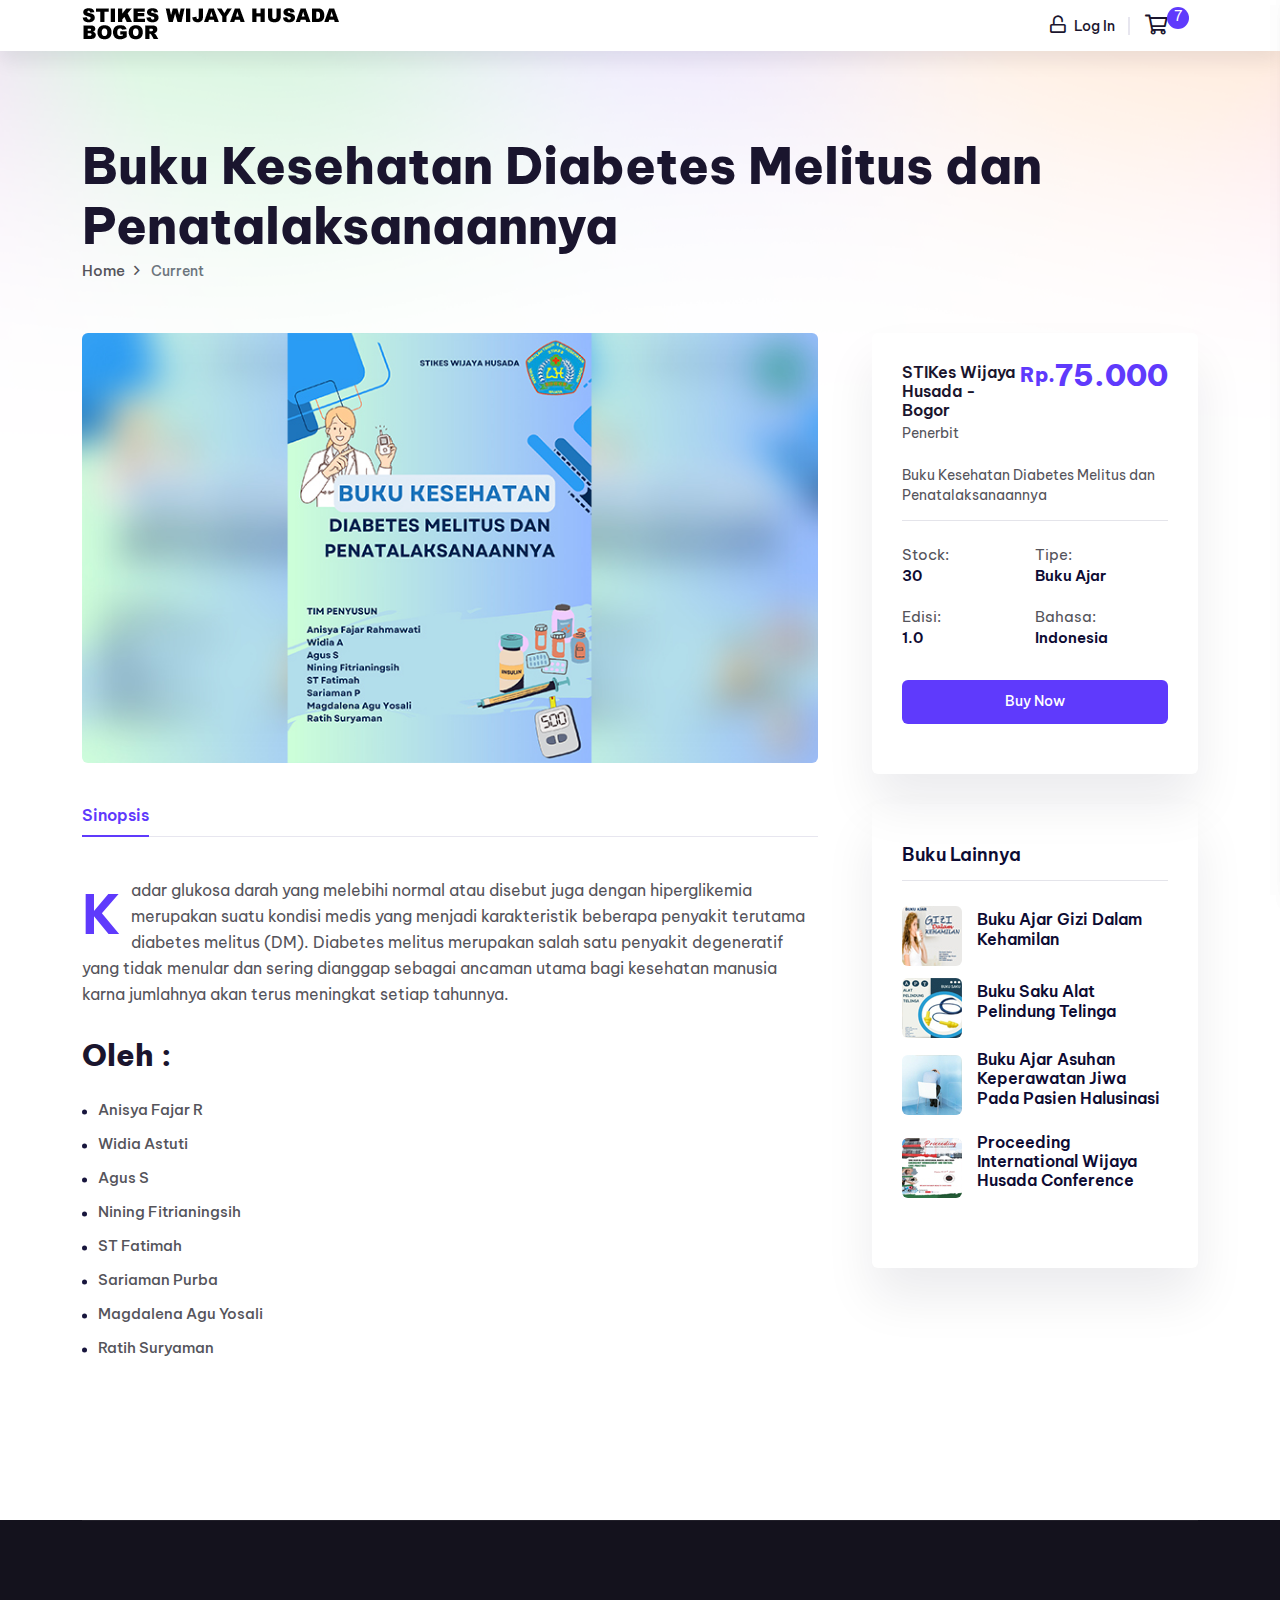
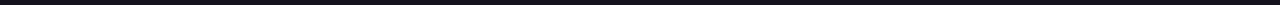
<file: buku/diabet.html>
<!doctype html>
<html class="no-js" lang="zxx">

<head>
    <meta charset="utf-8">
    <meta http-equiv="x-ua-compatible" content="ie=edge">
    <title>STIKes Wijaya Husada - Bogor</title>
    <meta name="description" content="">
    <meta name="viewport" content="width=device-width, initial-scale=1">
    <!-- Place favicon.ico in the root directory -->
    <link rel="shortcut icon" type="image/x-icon" href="../img/favicon.ico">
    <!-- CSS here -->
    <link rel="stylesheet" href="assets/css/preloader.css">
    <link rel="stylesheet" href="assets/css/bootstrap.min.css">
    <link rel="stylesheet" href="assets/css/slick.css">
    <link rel="stylesheet" href="assets/css/meanmenu.css">
    <link rel="stylesheet" href="assets/css/owl.carousel.min.css">
    <link rel="stylesheet" href="assets/css/animate.min.css">
    <link rel="stylesheet" href="assets/css/backToTop.css">
    <link rel="stylesheet" href="assets/css/jquery.fancybox.min.css">
    <link rel="stylesheet" href="assets/css/fontAwesome5Pro.css">
    <link rel="stylesheet" href="assets/css/elegantFont.css">
    <link rel="stylesheet" href="assets/css/default.css">
    <link rel="stylesheet" href="assets/css/style.css">
</head>

<body>
    <!-- Add your site or application content here -->

    <!-- pre loader area start -->
    <div id="loading">
        <div id="loading-center">
            <div id="loading-center-absolute">
                <div class="object" id="object_one"></div>
                <div class="object" id="object_two" style="left:20px;"></div>
                <div class="object" id="object_three" style="left:40px;"></div>
                <div class="object" id="object_four" style="left:60px;"></div>
                <div class="object" id="object_five" style="left:80px;"></div>
            </div>
        </div>
    </div>
    <!-- pre loader area end -->

    <!-- back to top start -->
    <div class="progress-wrap">
        <svg class="progress-circle svg-content" width="100%" height="100%" viewBox="-1 -1 102 102">
            <path d="M50,1 a49,49 0 0,1 0,98 a49,49 0 0,1 0,-98" />
        </svg>
    </div>
    <!-- back to top end -->

    <!-- header area start -->
    <header>
        <div class="header__area header__shadow white-bg" id="header-sticky">
            <div class="container">
                <div class="row align-items-center">
                    <div class="col-xxl-2 col-xl-2 col-lg-2 col-md-4 col-6">
                        <div class="logo">
                            <a href="../index.html">
                                <img src="../img/logo/logohh.png" alt="logo">
                            </a>
                        </div>
                    </div>
                    <div class="col-xxl-8 col-xl-8 col-lg-8 d-none d-lg-block">
                    </div>
                    <div class="col-xxl-2 col-xl-2 col-lg-2 col-md-8 col-6">
                        <div class="header__action d-flex align-items-center justify-content-end">
                            <div class="header__login d-none d-sm-block">
                                <a href="sign-in.html"><i class="far fa-unlock"></i> Log In</a>
                            </div>
                            <div class="header__cart d-none d-sm-block">
                                <a href="javascript:void(0);" class="cart-toggle-btn">
                                    <i class="far fa-shopping-cart"></i>
                                    <span>7</span>
                                </a>
                            </div>
                            <div class="sidebar__menu d-lg-none">
                                <div class="sidebar-toggle-btn" id="sidebar-toggle">
                                    <span class="line"></span>
                                    <span class="line"></span>
                                    <span class="line"></span>
                                </div>
                            </div>
                        </div>
                    </div>
                </div>
            </div>
        </div>
    </header>
    <!-- header area end -->

    <!-- cart mini area start -->
    <div class="cartmini__area">
        <div class="cartmini__wrapper">
            <div class="cartmini__title">
                <h4>keranjang</h4>
            </div>
            <div class="cartmini__close">
                <button type="button" class="cartmini__close-btn"><i class="fal fa-times"></i></button>
            </div>
            <div class="cartmini__widget">
                <div class="cartmini__inner">
                    <ul>
                        <li>
                            <div class="cartmini__thumb">
                                <a href="gizidalamkehamilan.html">
                                    <img src="assets/img/product/sm/cart-2.jpg" alt="">
                                </a>
                            </div>
                            <div class="cartmini__content">
                                <h5><a href="gizidalamkehamilan.html">Buku Ajar Gizi Dalam Kehamilan</a></h5>
                                <div class="product-quantity mt-10 mb-10">
                                    <span class="cart-minus">-</span>
                                    <input class="cart-input" type="text" value="1" />
                                    <span class="cart-plus">+</span>
                                </div>
                                <div class="product__sm-price-wrapper">
                                    <span>1 <i class="fal fa-times"></i></span>
                                    <span class="product__sm-price">Rp. 70.000</span>
                                </div>
                            </div>
                            <a href="#" class="cartmini__del"><i class="fal fa-times"></i></a>
                        </li>
                        <li>
                            <div class="cartmini__thumb">
                                <a href="asuhankepjiwa.html">
                                    <img src="assets/img/product/sm/cart-1.jpg" alt="">
                                </a>
                            </div>
                            <div class="cartmini__content">
                                <h5><a href="asuhankepjiwa.html">Buku Ajar Asuhan Keperawatan Jiwa Pada Pasien
                                        Halusinasi</a></h5>
                                <div class="product-quantity mt-10 mb-10">
                                    <span class="cart-minus">-</span>
                                    <input class="cart-input" type="text" value="1" />
                                    <span class="cart-plus">+</span>
                                </div>
                                <div class="product__sm-price-wrapper">
                                    <span>1 <i class="fal fa-times"></i></span>
                                    <span class="product__sm-price">Rp. 70.000</span>
                                </div>
                            </div>
                            <a href="#" class="cartmini__del"><i class="fal fa-times"></i></a>
                        </li>
                        <li>
                            <div class="cartmini__thumb">
                                <a href="perangkapnyamuk.html">
                                    <img src="assets/img/product/sm/cart-4.jpg" alt="">
                                </a>
                            </div>
                            <div class="cartmini__content">
                                <h5><a href="perangkapnyamuk.html">Buku Saku Alat Perangkap Nyamuk (Mosquito Killer)</a>
                                </h5>
                                <div class="product-quantity mt-10 mb-10">
                                    <span class="cart-minus">-</span>
                                    <input class="cart-input" type="text" value="1" />
                                    <span class="cart-plus">+</span>
                                </div>
                                <div class="product__sm-price-wrapper">
                                    <span>1 <i class="fal fa-times"></i></span>
                                    <span class="product__sm-price">Rp. 60.000</span>
                                </div>
                            </div>
                            <a href="#" class="cartmini__del"><i class="fal fa-times"></i></a>
                        </li>
                        <li>
                            <div class="cartmini__thumb">
                                <a href="pelindungtelinga.html">
                                    <img src="assets/img/product/sm/cart-3.jpg" alt="">
                                </a>
                            </div>
                            <div class="cartmini__content">
                                <h5><a href="pelindungtelinga.html">Buku Saku Alat Pelindung Telinga</a></h5>
                                <div class="product-quantity mt-10 mb-10">
                                    <span class="cart-minus">-</span>
                                    <input class="cart-input" type="text" value="1" />
                                    <span class="cart-plus">+</span>
                                </div>
                                <div class="product__sm-price-wrapper">
                                    <span>1 <i class="fal fa-times"></i></span>
                                    <span class="product__sm-price">Rp. 60.000</span>
                                </div>
                            </div>

                            <a href="#" class="cartmini__del"><i class="fal fa-times"></i></a>
                        </li>
                        <li>
                            <div class="cartmini__thumb">
                                <a href="proceeding.html">
                                    <img src="assets/img/product/sm/cart-5.jpg" alt="">
                                </a>
                            </div>
                            <div class="cartmini__content">
                                <h5><a href="proceeding.html">Proceeding International Wijaya Husada
                                        Conference</a></h5>
                                <div class="product-quantity mt-10 mb-10">
                                    <span class="cart-minus">-</span>
                                    <input class="cart-input" type="text" value="1" />
                                    <span class="cart-plus">+</span>
                                </div>
                                <div class="product__sm-price-wrapper">
                                    <span>1 <i class="fal fa-times"></i></span>
                                    <span class="product__sm-price">Rp. 110.000</span>
                                </div>
                            </div>
                            <a href="#" class="cartmini__del"><i class="fal fa-times"></i></a>
                        </li>

                        <li>
                            <div class="cartmini__thumb">
                                <a href="proceeding.html">
                                    <img src="assets/img/product/sm/cart-6.jpg" alt="">
                                </a>
                            </div>
                            <div class="cartmini__content">
                                <h5><a href="kesehatanm.html">Kesehatan Mental Remaja</a></h5>
                                <div class="product-quantity mt-10 mb-10">
                                    <span class="cart-minus">-</span>
                                    <input class="cart-input" type="text" value="1" />
                                    <span class="cart-plus">+</span>
                                </div>
                                <div class="product__sm-price-wrapper">
                                    <span>1 <i class="fal fa-times"></i></span>
                                    <span class="product__sm-price">Rp. 120.000</span>
                                </div>
                            </div>
                            <a href="#" class="cartmini__del"><i class="fal fa-times"></i></a>
                        </li>

                        <li>
                            <div class="cartmini__thumb">
                                <a href="bukuasu.html">
                                    <img src="assets/img/product/sm/cart-7.jpg" alt="">
                                </a>
                            </div>
                            <div class="cartmini__content">
                                <h5><a href="bukuasu.html">Buku Ajar Asuhan Keperawatan Stroke</a></h5>
                                <div class="product-quantity mt-10 mb-10">
                                    <span class="cart-minus">-</span>
                                    <input class="cart-input" type="text" value="1" />
                                    <span class="cart-plus">+</span>
                                </div>
                                <div class="product__sm-price-wrapper">
                                    <span>1 <i class="fal fa-times"></i></span>
                                    <span class="product__sm-price">Rp. 120.000</span>
                                </div>
                            </div>
                            <a href="#" class="cartmini__del"><i class="fal fa-times"></i></a>
                        </li>
                    </ul>
                </div>
                <div class="cartmini__checkout">
                    <div class="cartmini__checkout-title mb-30">
                        <h4>Subtotal:</h4>
                        <span>Rp. 610.000</span>
                    </div>
                    <div class="cartmini__checkout-btn">
                        <a href="pricing.html" class="m-btn m-btn-border mb-10 w-100"> <span></span>
                            checkout</a>
                        <!-- <a href="#" class="m-btn m-btn-3 w-100"> <span></span> checkout</a> -->
                    </div>
                </div>
            </div>
        </div>
    </div>
    <div class="body-overlay"></div>
    <!-- cart mini area end -->


    <!-- sidebar area start -->
    <div class="sidebar__area">
        <div class="sidebar__wrapper">
            <div class="sidebar__close">
                <button class="sidebar__close-btn" id="sidebar__close-btn">
                    <span><i class="fal fa-times"></i></span>
                    <span>close</span>
                </button>
            </div>
            <div class="sidebar__content">
                <div class="logo mb-40">
                    <a href="index.html">
                        <img src="../img/logo/logohh1.png" alt="logo">
                    </a>
                </div>
                <div class="mobile-menu"></div>
                <div class="sidebar__action mt-330">
                    <div class="sidebar__login mt-15">
                        <a href="sign-in.html"><i class="far fa-unlock"></i> Log In</a>
                    </div>
                    <div class="sidebar__cart mt-20">
                        <a href="javascript:void(0);" class="cart-toggle-btn keranjang">
                            <i class="far fa-shopping-cart"></i>
                            <span>7</span>
                        </a>
                    </div>
                </div>
            </div>
        </div>
    </div>
    <!-- sidebar area end -->
    <div class="body-overlay"></div>
    <!-- sidebar area end -->

    <main>

        <!-- bg shape area start -->
        <div class="bg-shape">
            <img src="assets/img/shape/shape-1.png" alt="">
        </div>
        <!-- bg shape area end -->

        <!-- page title area -->
        <section class="page__title-area  pt-85">
            <div class="container">
                <div class="row">
                    <div class="col-xxl-12">
                        <div class="page__title-content mb-50">
                            <h2 class="page__title">Buku Kesehatan Diabetes Melitus dan Penatalaksanaannya</h2>
                            <nav aria-label="breadcrumb">
                                <ol class="breadcrumb">
                                    <li class="breadcrumb-item"><a href="../index.html">Home</a></li>
                                    <li class="breadcrumb-item active" aria-current="page">Current</li>
                                </ol>
                            </nav>
                        </div>
                    </div>
                </div>
            </div>
        </section>
        <!-- page title end -->

        <!-- product area start -->
        <section class="product__area pb-115">
            <div class="container">
                <div class="row">
                    <div class="col-xxl-8 col-xl-8 col-lg-8">
                        <div class="product__wrapper">
                            <div class="product__details-thumb w-img mb-30">
                                <img src="assets/img/product/details/blog-big-10.jpg" alt="product-details">
                            </div>
                            <div class="product__details-content">
                                <div class="product__tab mb-40">
                                    <ul class="nav nav-tabs" id="proTab" role="tablist">
                                        <li class="nav-item" role="presentation">
                                            <button class="nav-link active" id="overview-tab" data-bs-toggle="tab"
                                                data-bs-target="#overview" type="button" role="tab"
                                                aria-controls="overview" aria-selected="true">Sinopsis</button>
                                        </li>
                                    </ul>
                                </div>
                                <div class="product__tab-content">
                                    <div class="tab-content" id="proTabContent">
                                        <div class="tab-pane fade show active" id="overview" role="tabpanel"
                                            aria-labelledby="overview-tab">
                                            <div class="postbox__details mb-30">
                                                <p class="drop-cap">
                                                    Kadar glukosa darah yang melebihi normal atau disebut juga dengan
                                                    hiperglikemia merupakan suatu kondisi medis yang menjadi
                                                    karakteristik beberapa penyakit terutama diabetes melitus (DM).
                                                    Diabetes melitus merupakan salah satu penyakit degeneratif yang
                                                    tidak menular dan sering dianggap sebagai ancaman utama bagi
                                                    kesehatan manusia karna jumlahnya akan terus meningkat setiap
                                                    tahunnya.
                                                </p>
                                            </div>
                                            <div class="postbox__details mb-45">
                                                <h4>Oleh :</h4>

                                                <div class="postbox__list">
                                                    <ol>
                                                        <li>Anisya Fajar R</li>
                                                        <li>Widia Astuti</li>
                                                        <li>Agus S</li>
                                                        <li>Nining Fitrianingsih</li>
                                                        <li>ST Fatimah</li>
                                                        <li>Sariaman Purba</li>
                                                        <li>Magdalena Agu Yosali</li>
                                                        <li>Ratih Suryaman</li>
                                                    </ol>
                                                </div>
                                            </div>
                                        </div>
                                        <div class="tab-pane fade" id="support" role="tabpanel"
                                            aria-labelledby="support-tab">
                                            <div class="product__support">
                                                <!-- <div class="latest-comments mb-55">
                                       <ul>
                                          <li>
                                             <div class="comments-box grey-bg-2">
                                                <div class="comments-info d-flex">
                                                   <div class="comments-avatar mr-15">
                                                      <img src="assets/img/product/support/sup-1.jpg" alt="">
                                                   </div>
                                                   <div class="avatar-name">
                                                      <h5>Jason Response</h5>
                                                      <span class="post-meta">Author</span>
                                                   </div>
                                                </div>
                                                <div class="comments-text ml-65">
                                                   <p>Harry codswalp boot porkies up the duff morish cor blimey guvnor
                                                      fa about blower twit Why it's your round matie.</p>
                                                </div>
                                             </div>
                                          </li>
                                          <li class="children">
                                             <div class="comments-box grey-bg-2">
                                                <div class="comments-info d-flex">
                                                   <div class="comments-avatar mr-15">
                                                      <img src="assets/img/product/support/sup-2.jpg" alt="">
                                                   </div>
                                                   <div class="avatar-name">
                                                      <h5>Hilary Ouse</h5>
                                                      <span class="post-meta">Author</span>
                                                   </div>
                                                </div>
                                                <div class="comments-text ml-65">
                                                   <p>I don't want no agro dropped a clanger do one wind.!</p>
                                                </div>
                                             </div>
                                          </li>
                                       </ul>
                                    </div> -->
                                                <div class="post-comment-form wow fadeInUp" data-wow-delay=".2s">
                                                    <h4 class="post-comment-title mb-25">Ulasan</h4>
                                                    <form action="#">
                                                        <div class="post-comment-inner">
                                                            <div class="row">
                                                                <!-- <div class="col-xl-12">
                                                   <div class="post-input d-sm-flex align-items-center mb-10">
                                                      <textarea placeholder="Comment for the author..."></textarea>
                                                      <button type="submit" class="m-btn m-btn-4"> <span></span>
                                                         Post</button>
                                                   </div>
                                                </div> -->
                                                                <div class="col-xl-12">
                                                                    <div class="post-agree d-flex align-items-center">
                                                                        <!-- <input class="m-check-input" type="checkbox" id="m-agree"> -->
                                                                        <label class="m-check-label" for="m-agree">Tidak
                                                                            Ada
                                                                            Ulasan</label>
                                                                    </div>
                                                                </div>
                                                            </div>
                                                        </div>
                                                    </form>
                                                </div>
                                            </div>
                                        </div>
                                    </div>
                                </div>
                            </div>
                        </div>
                    </div>
                    <div class="col-xxl-4 col-xl-4 col-lg-4">
                        <div class="product__details-sidebar ml-30">
                            <div class="product__proprietor white-bg mb-30">
                                <div class="product__proprietor-head mb-25">
                                    <div class="product__prorietor-info mb-20 d-flex justify-content-between">
                                        <div class="product__proprietor-avater d-flex align-items-center">

                                            <div class="product__proprietor-name">
                                                <h5><a href="#">STIKes Wijaya Husada - Bogor</a></h5>
                                                <a href="#">Penerbit</a>
                                            </div>
                                        </div>
                                        <div class="product__proprietor-price">
                                            <span class="d-flex align-items-start"><span>Rp. </span>75.000</span>
                                        </div>
                                    </div>
                                    <div class="product__proprietor-text">
                                        <p>Buku Kesehatan Diabetes Melitus dan Penatalaksanaannya</p>
                                    </div>
                                </div>
                                <div class="product__proprietor-body fix">
                                    <ul class="mb-10 fix">
                                        <li>
                                            <h6>Stock:</h6>
                                            <span>30</span>
                                        </li>
                                        <li>
                                            <h6>Tipe:</h6>
                                            <span>Buku Ajar</span>
                                        </li>
                                        <li>
                                            <h6>Edisi:</h6>
                                            <span>1.0</span>
                                        </li>

                                        <li>
                                            <h6>Bahasa:</h6>
                                            <span>Indonesia</span>
                                        </li>
                                    </ul>
                                    <a href="pricing.html" class="m-btn m-btn-2 w-100 mb-20"> <span></span> Buy
                                        Now</a>
                                </div>
                            </div>
                            <div class="blog__sidebar">
                                <div class="sidebar__widget mb-30">
                                    <div class="sidebar__widget-title">
                                        <h3>Buku Lainnya</h3>
                                    </div>
                                    <div class="sidebar__widget-content">
                                        <div class="rc__post-wrapper">
                                            <div class="rc__post d-flex align-items-center">
                                                <div class="rc__thumb mr-15">
                                                    <a href="buku2.html"><img src="assets/img/blog/sm/blog-sm-1.jpg"
                                                            alt=""></a>
                                                </div>
                                                <div class="rc__content">
                                                    <div class="rc__meta">
                                                    </div>
                                                    <h6 class="rc__title"><a href="buku2.html">Buku Ajar Gizi Dalam
                                                            Kehamilan</a></h6>
                                                </div>
                                            </div>
                                            <div class="rc__post d-flex align-items-center">
                                                <div class="rc__thumb mr-15">
                                                    <a href="buku3.html"><img src="assets/img/blog/sm/blog-sm-2.jpg"
                                                            alt=""></a>
                                                </div>
                                                <div class="rc__content">
                                                    <div class="rc__meta">
                                                    </div>
                                                    <h6 class="rc__title"><a href="buku3.html">Buku Saku Alat Pelindung
                                                            Telinga</a></h6>
                                                </div>
                                            </div>
                                            <div class="rc__post d-flex align-items-center">
                                                <div class="rc__thumb mr-15">
                                                    <a href="buku1.html"><img src="assets/img/blog/sm/blog-sm-0.jpg"
                                                            alt=""></a>
                                                </div>
                                                <div class="rc__content">
                                                    <div class="rc__meta">
                                                    </div>
                                                    <h6 class="rc__title"><a href="buku1.html">Buku Ajar Asuhan
                                                            Keperawatan Jiwa Pada
                                                            Pasien Halusinasi</a></h6>
                                                </div>
                                            </div>
                                            <div class="rc__post d-flex align-items-center">
                                                <div class="rc__thumb mr-15">
                                                    <a href="proceeding.html"><img
                                                            src="assets/img/blog/sm/blog-sm-4.jpg" alt=""></a>
                                                </div>
                                                <div class="rc__content">
                                                    <div class="rc__meta">
                                                    </div>
                                                    <h6 class="rc__title"><a href="proceeding.html">Proceeding
                                                            International
                                                            Wijaya Husada Conference</a></h6>
                                                </div>
                                            </div>
                                        </div>
                                    </div>
                                </div>
                            </div>

                        </div>
                    </div>
                </div>
            </div>
        </section>
        <!-- product area end -->

        <!-- footer area start -->
        <footer>
            <div class="footer__area footer-bg">
                <div class="footer__bottom">
                    <div class="container">
                        <div class="footer__bottom-inner">
                            <div class="row">
                                <div class="col-xxl-6 col-xl-6 col-md-6">
                                    <div class="footer__copyright wow fadeInUp" data-wow-delay=".5s">
                                        <p>Copyright © All Rights Reserved</p>
                                    </div>
                                </div>
                            </div>
                        </div>
                    </div>
                </div>
            </div>
        </footer>
        <!-- footer area end -->

        <!-- JS here -->
        <script src="assets/js/vendor/jquery-3.5.1.min.js"></script>
        <script src="assets/js/vendor/waypoints.min.js"></script>
        <script src="assets/js/bootstrap.bundle.min.js"></script>
        <script src="assets/js/jquery.meanmenu.js"></script>
        <script src="assets/js/slick.min.js"></script>
        <script src="assets/js/jquery.fancybox.min.js"></script>
        <script src="assets/js/isotope.pkgd.min.js"></script>
        <script src="assets/js/parallax.min.js"></script>
        <script src="assets/js/owl.carousel.min.js"></script>
        <script src="assets/js/backToTop.js"></script>
        <script src="assets/js/jquery.counterup.min.js"></script>
        <script src="assets/js/ajax-form.js"></script>
        <script src="assets/js/wow.min.js"></script>
        <script src="assets/js/imagesloaded.pkgd.min.js"></script>
        <script src="assets/js/main.js"></script>
</body>

</html>
</file>
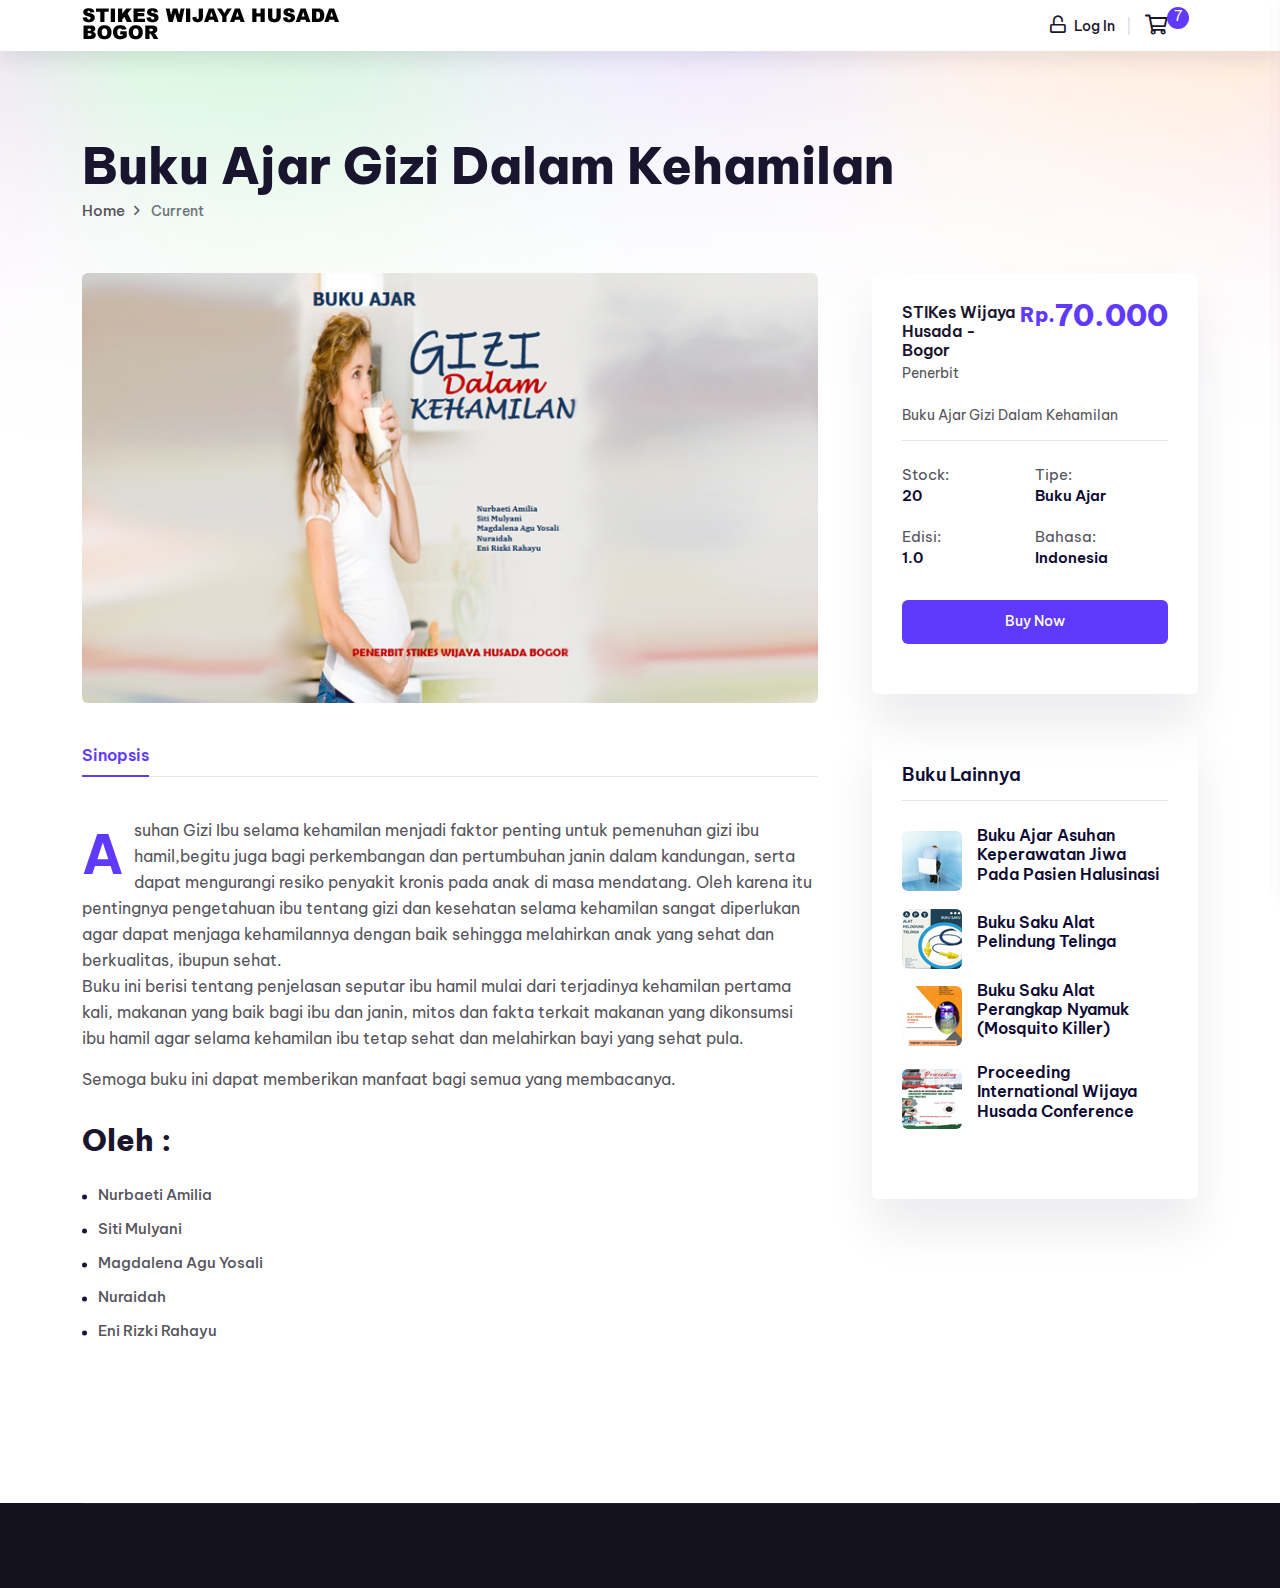
<file: buku/gizidalamkehamilan.html>
<!doctype html>
<html class="no-js" lang="zxx">

<head>
   <meta charset="utf-8">
   <meta http-equiv="x-ua-compatible" content="ie=edge">
   <title>STIKes Wijaya Husada - Bogor</title>
   <meta name="description" content="">
   <meta name="viewport" content="width=device-width, initial-scale=1">
   <!-- Place favicon.ico in the root directory -->
   <link rel="shortcut icon" type="image/x-icon" href="../img/favicon.ico">
   <!-- CSS here -->
   <link rel="stylesheet" href="assets/css/preloader.css">
   <link rel="stylesheet" href="assets/css/bootstrap.min.css">
   <link rel="stylesheet" href="assets/css/slick.css">
   <link rel="stylesheet" href="assets/css/meanmenu.css">
   <link rel="stylesheet" href="assets/css/owl.carousel.min.css">
   <link rel="stylesheet" href="assets/css/animate.min.css">
   <link rel="stylesheet" href="assets/css/backToTop.css">
   <link rel="stylesheet" href="assets/css/jquery.fancybox.min.css">
   <link rel="stylesheet" href="assets/css/fontAwesome5Pro.css">
   <link rel="stylesheet" href="assets/css/elegantFont.css">
   <link rel="stylesheet" href="assets/css/default.css">
   <link rel="stylesheet" href="assets/css/style.css">
</head>

<body>
   <!-- Add your site or application content here -->

   <!-- pre loader area start -->
   <div id="loading">
      <div id="loading-center">
         <div id="loading-center-absolute">
            <div class="object" id="object_one"></div>
            <div class="object" id="object_two" style="left:20px;"></div>
            <div class="object" id="object_three" style="left:40px;"></div>
            <div class="object" id="object_four" style="left:60px;"></div>
            <div class="object" id="object_five" style="left:80px;"></div>
         </div>
      </div>
   </div>
   <!-- pre loader area end -->

   <!-- back to top start -->
   <div class="progress-wrap">
      <svg class="progress-circle svg-content" width="100%" height="100%" viewBox="-1 -1 102 102">
         <path d="M50,1 a49,49 0 0,1 0,98 a49,49 0 0,1 0,-98" />
      </svg>
   </div>
   <!-- back to top end -->

   <!-- header area start -->
   <header>
      <div class="header__area header__shadow white-bg" id="header-sticky">
         <div class="container">
            <div class="row align-items-center">
               <div class="col-xxl-2 col-xl-2 col-lg-2 col-md-4 col-6">
                  <div class="logo">
                     <a href="../index.html">
                        <img src="../img/logo/logohh.png" alt="logo">
                     </a>
                  </div>
               </div>
               <div class="col-xxl-8 col-xl-8 col-lg-8 d-none d-lg-block">
               </div>
               <div class="col-xxl-2 col-xl-2 col-lg-2 col-md-8 col-6">
                  <div class="header__action d-flex align-items-center justify-content-end">
                     <div class="header__login d-none d-sm-block">
                        <a href="sign-in.html"><i class="far fa-unlock"></i> Log In</a>
                     </div>
                     <div class="header__cart d-none d-sm-block">
                        <a href="javascript:void(0);" class="cart-toggle-btn">
                           <i class="far fa-shopping-cart"></i>
                           <span>7</span>
                        </a>
                     </div>
                     <div class="sidebar__menu d-lg-none">
                        <div class="sidebar-toggle-btn" id="sidebar-toggle">
                           <span class="line"></span>
                           <span class="line"></span>
                           <span class="line"></span>
                        </div>
                     </div>
                  </div>
               </div>
            </div>
         </div>
      </div>
   </header>
   <!-- header area end -->

   <!-- cart mini area start -->
   <div class="cartmini__area">
      <div class="cartmini__wrapper">
         <div class="cartmini__title">
            <h4>keranjang</h4>
         </div>
         <div class="cartmini__close">
            <button type="button" class="cartmini__close-btn"><i class="fal fa-times"></i></button>
         </div>
         <div class="cartmini__widget">
            <div class="cartmini__inner">
               <ul>
                  <li>
                     <div class="cartmini__thumb">
                        <a href="gizidalamkehamilan.html">
                           <img src="assets/img/product/sm/cart-2.jpg" alt="">
                        </a>
                     </div>
                     <div class="cartmini__content">
                        <h5><a href="gizidalamkehamilan.html">Buku Ajar Gizi Dalam Kehamilan</a></h5>
                        <div class="product-quantity mt-10 mb-10">
                           <span class="cart-minus">-</span>
                           <input class="cart-input" type="text" value="1" />
                           <span class="cart-plus">+</span>
                        </div>
                        <div class="product__sm-price-wrapper">
                           <span>1 <i class="fal fa-times"></i></span>
                           <span class="product__sm-price">Rp. 70.000</span>
                        </div>
                     </div>
                     <a href="#" class="cartmini__del"><i class="fal fa-times"></i></a>
                  </li>
                  <li>
                     <div class="cartmini__thumb">
                        <a href="asuhankepjiwa.html">
                           <img src="assets/img/product/sm/cart-1.jpg" alt="">
                        </a>
                     </div>
                     <div class="cartmini__content">
                        <h5><a href="asuhankepjiwa.html">Buku Ajar Asuhan Keperawatan Jiwa Pada Pasien
                              Halusinasi</a></h5>
                        <div class="product-quantity mt-10 mb-10">
                           <span class="cart-minus">-</span>
                           <input class="cart-input" type="text" value="1" />
                           <span class="cart-plus">+</span>
                        </div>
                        <div class="product__sm-price-wrapper">
                           <span>1 <i class="fal fa-times"></i></span>
                           <span class="product__sm-price">Rp. 70.000</span>
                        </div>
                     </div>
                     <a href="#" class="cartmini__del"><i class="fal fa-times"></i></a>
                  </li>
                  <li>
                     <div class="cartmini__thumb">
                        <a href="perangkapnyamuk.html">
                           <img src="assets/img/product/sm/cart-4.jpg" alt="">
                        </a>
                     </div>
                     <div class="cartmini__content">
                        <h5><a href="perangkapnyamuk.html">Buku Saku Alat Perangkap Nyamuk (Mosquito Killer)</a></h5>
                        <div class="product-quantity mt-10 mb-10">
                           <span class="cart-minus">-</span>
                           <input class="cart-input" type="text" value="1" />
                           <span class="cart-plus">+</span>
                        </div>
                        <div class="product__sm-price-wrapper">
                           <span>1 <i class="fal fa-times"></i></span>
                           <span class="product__sm-price">Rp. 60.000</span>
                        </div>
                     </div>
                     <a href="#" class="cartmini__del"><i class="fal fa-times"></i></a>
                  </li>
                  <li>
                     <div class="cartmini__thumb">
                        <a href="pelindungtelinga.html">
                           <img src="assets/img/product/sm/cart-3.jpg" alt="">
                        </a>
                     </div>
                     <div class="cartmini__content">
                        <h5><a href="pelindungtelinga.html">Buku Saku Alat Pelindung Telinga</a></h5>
                        <div class="product-quantity mt-10 mb-10">
                           <span class="cart-minus">-</span>
                           <input class="cart-input" type="text" value="1" />
                           <span class="cart-plus">+</span>
                        </div>
                        <div class="product__sm-price-wrapper">
                           <span>1 <i class="fal fa-times"></i></span>
                           <span class="product__sm-price">Rp. 60.000</span>
                        </div>
                     </div>

                     <a href="#" class="cartmini__del"><i class="fal fa-times"></i></a>
                  </li>
                  <li>
                     <div class="cartmini__thumb">
                        <a href="proceeding.html">
                           <img src="assets/img/product/sm/cart-5.jpg" alt="">
                        </a>
                     </div>
                     <div class="cartmini__content">
                        <h5><a href="proceeding.html">Proceeding International Wijaya Husada
                              Conference</a></h5>
                        <div class="product-quantity mt-10 mb-10">
                           <span class="cart-minus">-</span>
                           <input class="cart-input" type="text" value="1" />
                           <span class="cart-plus">+</span>
                        </div>
                        <div class="product__sm-price-wrapper">
                           <span>1 <i class="fal fa-times"></i></span>
                           <span class="product__sm-price">Rp. 110.000</span>
                        </div>
                     </div>
                     <a href="#" class="cartmini__del"><i class="fal fa-times"></i></a>
                  </li>

                  <li>
                     <div class="cartmini__thumb">
                        <a href="proceeding.html">
                           <img src="assets/img/product/sm/cart-6.jpg" alt="">
                        </a>
                     </div>
                     <div class="cartmini__content">
                        <h5><a href="kesehatanm.html">Kesehatan Mental Remaja</a></h5>
                        <div class="product-quantity mt-10 mb-10">
                           <span class="cart-minus">-</span>
                           <input class="cart-input" type="text" value="1" />
                           <span class="cart-plus">+</span>
                        </div>
                        <div class="product__sm-price-wrapper">
                           <span>1 <i class="fal fa-times"></i></span>
                           <span class="product__sm-price">Rp. 120.000</span>
                        </div>
                     </div>
                     <a href="#" class="cartmini__del"><i class="fal fa-times"></i></a>
                  </li>

                  <li>
                     <div class="cartmini__thumb">
                        <a href="bukuasu.html">
                           <img src="assets/img/product/sm/cart-7.jpg" alt="">
                        </a>
                     </div>
                     <div class="cartmini__content">
                        <h5><a href="bukuasu.html">Buku Ajar Asuhan Keperawatan Stroke</a></h5>
                        <div class="product-quantity mt-10 mb-10">
                           <span class="cart-minus">-</span>
                           <input class="cart-input" type="text" value="1" />
                           <span class="cart-plus">+</span>
                        </div>
                        <div class="product__sm-price-wrapper">
                           <span>1 <i class="fal fa-times"></i></span>
                           <span class="product__sm-price">Rp. 120.000</span>
                        </div>
                     </div>
                     <a href="#" class="cartmini__del"><i class="fal fa-times"></i></a>
                  </li>
               </ul>
            </div>
            <div class="cartmini__checkout">
               <div class="cartmini__checkout-title mb-30">
                  <h4>Subtotal:</h4>
                  <span>Rp. 610.000</span>
               </div>
               <div class="cartmini__checkout-btn">
                  <a href="pricing.html" class="m-btn m-btn-border mb-10 w-100"> <span></span>
                     checkout</a>
                  <!-- <a href="#" class="m-btn m-btn-3 w-100"> <span></span> checkout</a> -->
               </div>
            </div>
         </div>
      </div>
   </div>
   <div class="body-overlay"></div>
   <!-- cart mini area end -->


   <!-- sidebar area start -->
   <div class="sidebar__area">
      <div class="sidebar__wrapper">
         <div class="sidebar__close">
            <button class="sidebar__close-btn" id="sidebar__close-btn">
               <span><i class="fal fa-times"></i></span>
               <span>close</span>
            </button>
         </div>
         <div class="sidebar__content">
            <div class="logo mb-40">
               <a href="../index.html">
                  <img src="../img/logo/logohh1.png" alt="logo">
               </a>
            </div>
            <div class="mobile-menu"></div>
            <div class="sidebar__action mt-330">
               <div class="sidebar__login mt-15">
                  <a href="sign-in.html"><i class="far fa-unlock"></i> Log In</a>
               </div>
               <div class="sidebar__cart mt-20">
                  <a href="javascript:void(0);" class="cart-toggle-btn keranjang">
                     <i class="far fa-shopping-cart"></i>
                     <span>7</span>
                  </a>
               </div>
            </div>
         </div>
      </div>
   </div>
   <!-- sidebar area end -->
   <div class="body-overlay"></div>
   <!-- sidebar area end -->

   <main>

      <!-- bg shape area start -->
      <div class="bg-shape">
         <img src="assets/img/shape/shape-1.png" alt="">
      </div>
      <!-- bg shape area end -->

      <!-- page title area -->
      <section class="page__title-area  pt-85">
         <div class="container">
            <div class="row">
               <div class="col-xxl-12">
                  <div class="page__title-content mb-50">
                     <h2 class="page__title">Buku Ajar Gizi Dalam Kehamilan</h2>
                     <nav aria-label="breadcrumb">
                        <ol class="breadcrumb">
                           <li class="breadcrumb-item"><a href="../index.html">Home</a></li>
                           <li class="breadcrumb-item active" aria-current="page">Current</li>
                        </ol>
                     </nav>
                  </div>
               </div>
            </div>
         </div>
      </section>
      <!-- page title end -->

      <!-- product area start -->
      <section class="product__area pb-115">
         <div class="container">
            <div class="row">
               <div class="col-xxl-8 col-xl-8 col-lg-8">
                  <div class="product__wrapper">
                     <div class="product__details-thumb w-img mb-30">
                        <img src="assets/img/product/details/blog-big-2.jpg" alt="product-details">
                     </div>
                     <div class="product__details-content">
                        <div class="product__tab mb-40">
                           <ul class="nav nav-tabs" id="proTab" role="tablist">
                              <li class="nav-item" role="presentation">
                                 <button class="nav-link active" id="overview-tab" data-bs-toggle="tab"
                                    data-bs-target="#overview" type="button" role="tab" aria-controls="overview"
                                    aria-selected="true">Sinopsis</button>
                              </li>
                              <!-- <li class="nav-item" role="presentation">
                                 <button class="nav-link" id="support-tab" data-bs-toggle="tab"
                                    data-bs-target="#support" type="button" role="tab" aria-controls="support"
                                    aria-selected="false">Ulasan</button>
                              </li> -->
                           </ul>
                        </div>
                        <div class="product__tab-content">
                           <div class="tab-content" id="proTabContent">
                              <div class="tab-pane fade show active" id="overview" role="tabpanel"
                                 aria-labelledby="overview-tab">
                                 <div class="postbox__details mb-30">
                                    <p class="drop-cap">
                                       Asuhan Gizi Ibu selama kehamilan menjadi
                                       faktor penting untuk pemenuhan gizi ibu
                                       hamil,begitu juga bagi perkembangan dan
                                       pertumbuhan janin dalam kandungan, serta
                                       dapat mengurangi resiko penyakit kronis pada
                                       anak di masa mendatang. Oleh karena itu
                                       pentingnya pengetahuan ibu tentang gizi dan
                                       kesehatan selama kehamilan sangat
                                       diperlukan agar dapat menjaga kehamilannya
                                       dengan baik sehingga melahirkan anak yang
                                       sehat dan berkualitas, ibupun sehat. </p>
                                    <p> Buku ini berisi tentang penjelasan seputar ibu
                                       hamil mulai dari terjadinya kehamilan pertama
                                       kali, makanan yang baik bagi ibu dan janin,
                                       mitos dan fakta terkait makanan yang
                                       dikonsumsi ibu hamil agar selama kehamilan
                                       ibu tetap sehat dan melahirkan bayi yang
                                       sehat pula.</p>
                                    <p>
                                       Semoga buku ini dapat memberikan manfaat
                                       bagi semua yang membacanya. </p>
                                 </div>
                                 <div class="postbox__details mb-45">
                                    <h4>Oleh :</h4>

                                    <div class="postbox__list">
                                       <ol>
                                          <li>Nurbaeti Amilia</li>
                                          <li>Siti Mulyani</li>
                                          <li>Magdalena Agu Yosali</li>
                                          <li>Nuraidah</li>
                                          <li>Eni Rizki Rahayu</li>
                                       </ol>
                                    </div>
                                 </div>
                              </div>
                              <div class="tab-pane fade" id="support" role="tabpanel" aria-labelledby="support-tab">
                                 <div class="product__support">
                                    <!-- <div class="latest-comments mb-55">
                                       <ul>
                                          <li>
                                             <div class="comments-box grey-bg-2">
                                                <div class="comments-info d-flex">
                                                   <div class="comments-avatar mr-15">
                                                      <img src="assets/img/product/support/sup-1.jpg" alt="">
                                                   </div>
                                                   <div class="avatar-name">
                                                      <h5>Jason Response</h5>
                                                      <span class="post-meta">Author</span>
                                                   </div>
                                                </div>
                                                <div class="comments-text ml-65">
                                                   <p>Harry codswalp boot porkies up the duff morish cor blimey guvnor
                                                      fa about blower twit Why it's your round matie.</p>
                                                </div>
                                             </div>
                                          </li>
                                          <li class="children">
                                             <div class="comments-box grey-bg-2">
                                                <div class="comments-info d-flex">
                                                   <div class="comments-avatar mr-15">
                                                      <img src="assets/img/product/support/sup-2.jpg" alt="">
                                                   </div>
                                                   <div class="avatar-name">
                                                      <h5>Hilary Ouse</h5>
                                                      <span class="post-meta">Author</span>
                                                   </div>
                                                </div>
                                                <div class="comments-text ml-65">
                                                   <p>I don't want no agro dropped a clanger do one wind.!</p>
                                                </div>
                                             </div>
                                          </li>
                                       </ul>
                                    </div> -->
                                    <div class="post-comment-form wow fadeInUp" data-wow-delay=".2s">
                                       <h4 class="post-comment-title mb-25">Ulasan</h4>
                                       <form action="#">
                                          <div class="post-comment-inner">
                                             <div class="row">
                                                <!-- <div class="col-xl-12">
                                                   <div class="post-input d-sm-flex align-items-center mb-10">
                                                      <textarea placeholder="Comment for the author..."></textarea>
                                                      <button type="submit" class="m-btn m-btn-4"> <span></span>
                                                         Post</button>
                                                   </div>
                                                </div> -->
                                                <div class="col-xl-12">
                                                   <div class="post-agree d-flex align-items-center">
                                                      <!-- <input class="m-check-input" type="checkbox" id="m-agree"> -->
                                                      <label class="m-check-label" for="m-agree">Tidak Ada
                                                         Ulasan</label>
                                                   </div>
                                                </div>
                                             </div>
                                          </div>
                                       </form>
                                    </div>
                                 </div>
                              </div>
                           </div>
                        </div>
                     </div>
                  </div>
               </div>
               <div class="col-xxl-4 col-xl-4 col-lg-4">
                  <div class="product__details-sidebar ml-30">
                     <div class="product__proprietor white-bg mb-30">
                        <div class="product__proprietor-head mb-25">
                           <div class="product__prorietor-info mb-20 d-flex justify-content-between">
                              <div class="product__proprietor-avater d-flex align-items-center">

                                 <div class="product__proprietor-name">
                                    <h5><a href="#">STIKes Wijaya Husada - Bogor</a></h5>
                                    <a href="#">Penerbit</a>
                                 </div>
                              </div>
                              <div class="product__proprietor-price">
                                 <span class="d-flex align-items-start"><span>Rp. </span>70.000</span>
                              </div>
                           </div>
                           <div class="product__proprietor-text">
                              <p>Buku Ajar Gizi Dalam Kehamilan</p>
                           </div>
                        </div>
                        <div class="product__proprietor-body fix">
                           <ul class="mb-10 fix">
                              <li>
                                 <h6>Stock:</h6>
                                 <span>20</span>
                              </li>
                              <li>
                                 <h6>Tipe:</h6>
                                 <span>Buku Ajar</span>
                              </li>
                              <li>
                                 <h6>Edisi:</h6>
                                 <span>1.0</span>
                              </li>

                              <li>
                                 <h6>Bahasa:</h6>
                                 <span>Indonesia</span>
                              </li>
                           </ul>
                           <a href="pricing.html" class="m-btn m-btn-2 w-100 mb-20"> <span></span> Buy
                              Now</a>
                        </div>
                     </div>
                     <div class="blog__sidebar">
                        <div class="sidebar__widget mb-30">
                           <div class="sidebar__widget-title">
                              <h3>Buku Lainnya</h3>
                           </div>
                           <div class="sidebar__widget-content">
                              <div class="rc__post-wrapper">
                                 <div class="rc__post d-flex align-items-center">
                                    <div class="rc__thumb mr-15">
                                       <a href="asuhankepjiwa.html"><img src="assets/img/blog/sm/blog-sm-0.jpg"
                                             alt=""></a>
                                    </div>
                                    <div class="rc__content">
                                       <div class="rc__meta">
                                       </div>
                                       <h6 class="rc__title"><a href="asuhankepjiwa.html">Buku Ajar Asuhan Keperawatan
                                             Jiwa Pada
                                             Pasien Halusinasi</a></h6>
                                    </div>
                                 </div>
                                 <div class="rc__post d-flex align-items-center">
                                    <div class="rc__thumb mr-15">
                                       <a href="pelindungtelinga.html"><img src="assets/img/blog/sm/blog-sm-2.jpg"
                                             alt=""></a>
                                    </div>
                                    <div class="rc__content">
                                       <div class="rc__meta">
                                       </div>
                                       <h6 class="rc__title"><a href="pelindungtelinga.html">Buku Saku Alat Pelindung
                                             Telinga</a></h6>
                                    </div>
                                 </div>
                                 <div class="rc__post d-flex align-items-center">
                                    <div class="rc__thumb mr-15">
                                       <a href="perangkapnyamuk.html"><img src="assets/img/blog/sm/blog-sm-3.jpg"
                                             alt=""></a>
                                    </div>
                                    <div class="rc__content">
                                       <div class="rc__meta">
                                       </div>
                                       <h6 class="rc__title"><a href="perangkapnyamuk.html">Buku Saku Alat Perangkap
                                             Nyamuk
                                             (Mosquito Killer)</a></h6>
                                    </div>
                                 </div>
                                 <div class="rc__post d-flex align-items-center">
                                    <div class="rc__thumb mr-15">
                                       <a href="proceeding.html"><img src="assets/img/blog/sm/blog-sm-4.jpg" alt=""></a>
                                    </div>
                                    <div class="rc__content">
                                       <div class="rc__meta">
                                       </div>
                                       <h6 class="rc__title"><a href="proceeding.html">Proceeding International
                                             Wijaya Husada Conference</a></h6>
                                    </div>
                                 </div>
                              </div>
                           </div>
                        </div>
                     </div>

                  </div>
               </div>
            </div>
         </div>
      </section>
      <!-- product area end -->

      <!-- footer area start -->
      <footer>
         <div class="footer__area footer-bg">
            <div class="footer__bottom">
               <div class="container">
                  <div class="footer__bottom-inner">
                     <div class="row">
                        <div class="col-xxl-6 col-xl-6 col-md-6">
                           <div class="footer__copyright wow fadeInUp" data-wow-delay=".5s">
                              <p>Copyright © All Rights Reserved</p>
                           </div>
                        </div>
                     </div>
                  </div>
               </div>
            </div>
         </div>
      </footer>
      <!-- footer area end -->

      <!-- JS here -->
      <script src="assets/js/vendor/jquery-3.5.1.min.js"></script>
      <script src="assets/js/vendor/waypoints.min.js"></script>
      <script src="assets/js/bootstrap.bundle.min.js"></script>
      <script src="assets/js/jquery.meanmenu.js"></script>
      <script src="assets/js/slick.min.js"></script>
      <script src="assets/js/jquery.fancybox.min.js"></script>
      <script src="assets/js/isotope.pkgd.min.js"></script>
      <script src="assets/js/parallax.min.js"></script>
      <script src="assets/js/owl.carousel.min.js"></script>
      <script src="assets/js/backToTop.js"></script>
      <script src="assets/js/jquery.counterup.min.js"></script>
      <script src="assets/js/ajax-form.js"></script>
      <script src="assets/js/wow.min.js"></script>
      <script src="assets/js/imagesloaded.pkgd.min.js"></script>
      <script src="assets/js/main.js"></script>
</body>

</html>
</file>
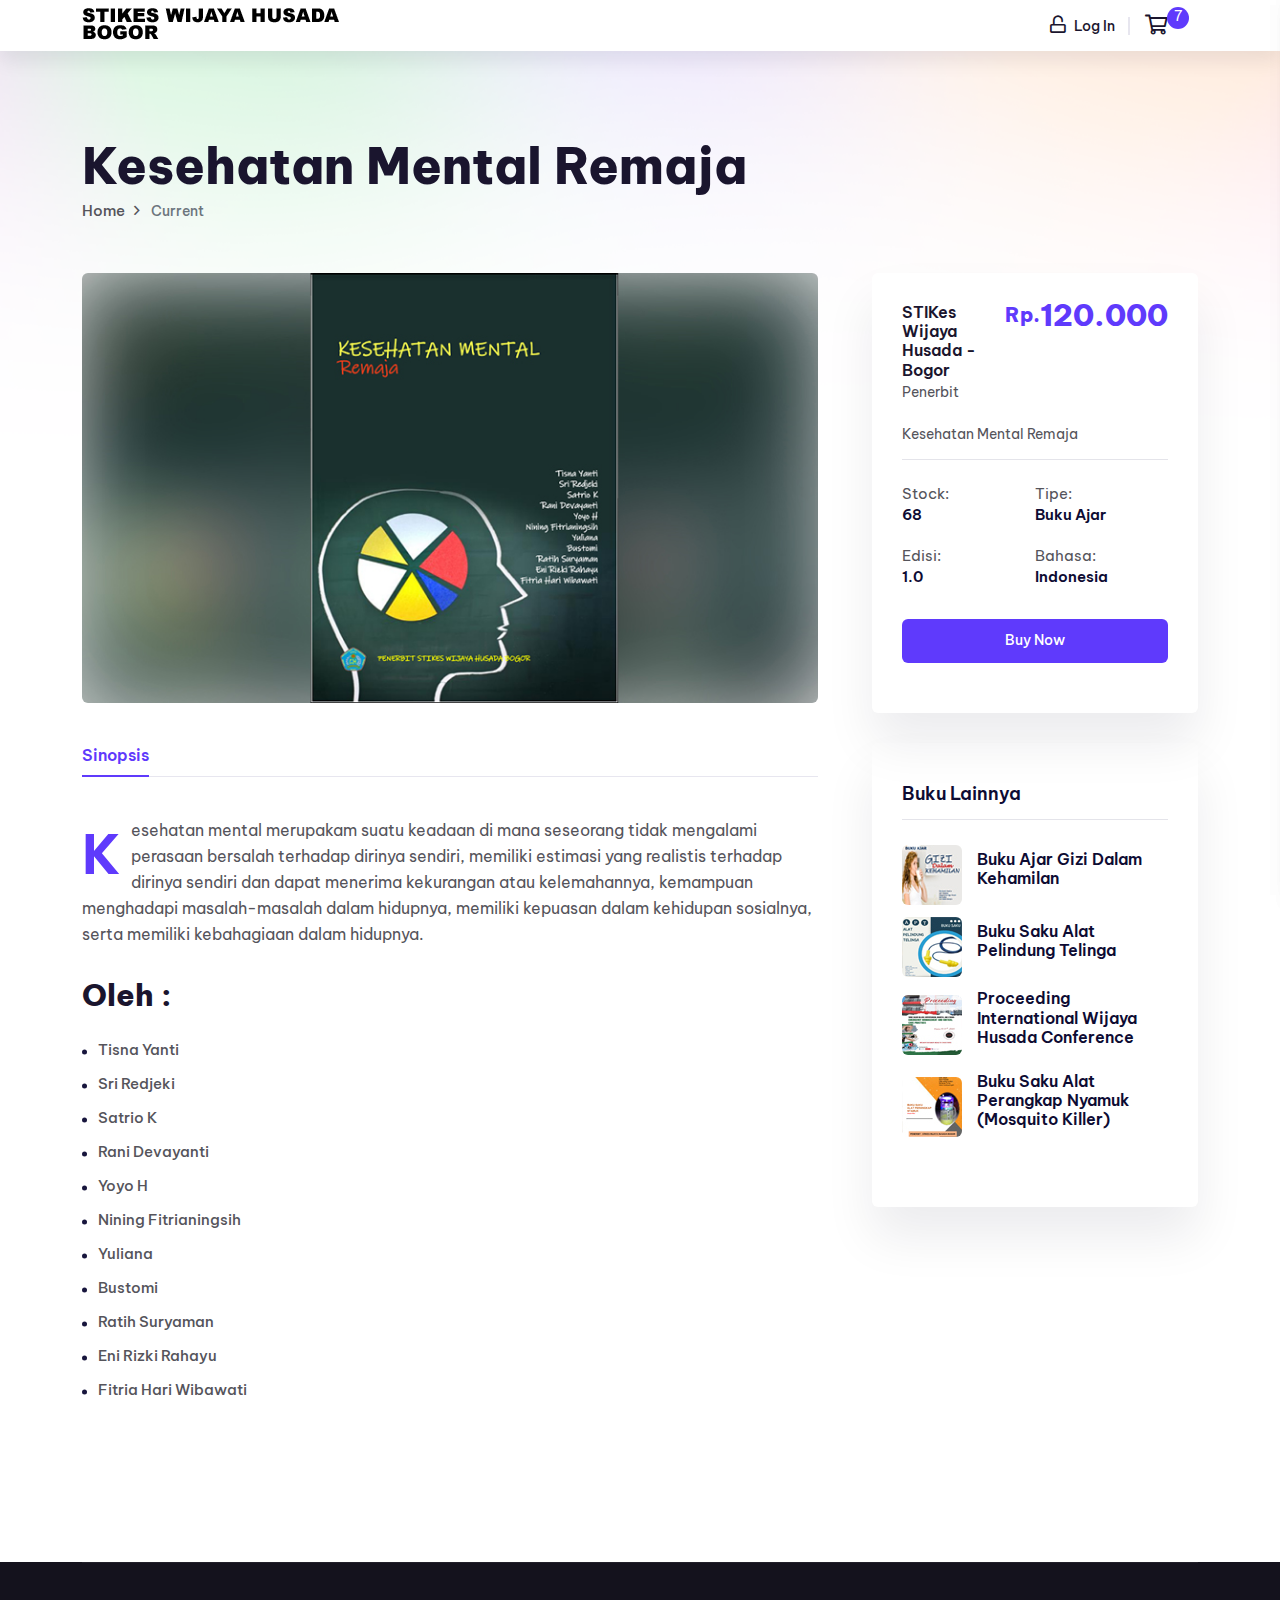
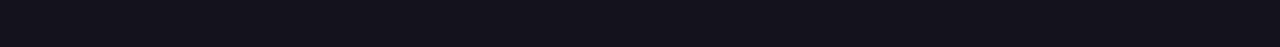
<file: buku/kesehatanm.html>
<!doctype html>
<html class="no-js" lang="zxx">

<head>
   <meta charset="utf-8">
   <meta http-equiv="x-ua-compatible" content="ie=edge">
   <title>STIKes Wijaya Husada - Bogor</title>
   <meta name="description" content="">
   <meta name="viewport" content="width=device-width, initial-scale=1">
   <!-- Place favicon.ico in the root directory -->
   <link rel="shortcut icon" type="image/x-icon" href="../img/favicon.ico">
   <!-- CSS here -->
   <link rel="stylesheet" href="assets/css/preloader.css">
   <link rel="stylesheet" href="assets/css/bootstrap.min.css">
   <link rel="stylesheet" href="assets/css/slick.css">
   <link rel="stylesheet" href="assets/css/meanmenu.css">
   <link rel="stylesheet" href="assets/css/owl.carousel.min.css">
   <link rel="stylesheet" href="assets/css/animate.min.css">
   <link rel="stylesheet" href="assets/css/backToTop.css">
   <link rel="stylesheet" href="assets/css/jquery.fancybox.min.css">
   <link rel="stylesheet" href="assets/css/fontAwesome5Pro.css">
   <link rel="stylesheet" href="assets/css/elegantFont.css">
   <link rel="stylesheet" href="assets/css/default.css">
   <link rel="stylesheet" href="assets/css/style.css">
</head>

<body>
   <!-- Add your site or application content here -->

   <!-- pre loader area start -->
   <div id="loading">
      <div id="loading-center">
         <div id="loading-center-absolute">
            <div class="object" id="object_one"></div>
            <div class="object" id="object_two" style="left:20px;"></div>
            <div class="object" id="object_three" style="left:40px;"></div>
            <div class="object" id="object_four" style="left:60px;"></div>
            <div class="object" id="object_five" style="left:80px;"></div>
         </div>
      </div>
   </div>
   <!-- pre loader area end -->

   <!-- back to top start -->
   <div class="progress-wrap">
      <svg class="progress-circle svg-content" width="100%" height="100%" viewBox="-1 -1 102 102">
         <path d="M50,1 a49,49 0 0,1 0,98 a49,49 0 0,1 0,-98" />
      </svg>
   </div>
   <!-- back to top end -->

   <!-- header area start -->
   <header>
      <div class="header__area header__shadow white-bg" id="header-sticky">
         <div class="container">
            <div class="row align-items-center">
               <div class="col-xxl-2 col-xl-2 col-lg-2 col-md-4 col-6">
                  <div class="logo">
                     <a href="../index.html">
                        <img src="../img/logo/logohh.png" alt="logo">
                     </a>
                  </div>
               </div>
               <div class="col-xxl-8 col-xl-8 col-lg-8 d-none d-lg-block">
               </div>
               <div class="col-xxl-2 col-xl-2 col-lg-2 col-md-8 col-6">
                  <div class="header__action d-flex align-items-center justify-content-end">
                     <div class="header__login d-none d-sm-block">
                        <a href="sign-in.html"><i class="far fa-unlock"></i> Log In</a>
                     </div>
                     <div class="header__cart d-none d-sm-block">
                        <a href="javascript:void(0);" class="cart-toggle-btn keranjang">
                           <i class="far fa-shopping-cart"></i>
                           <span>7</span>
                        </a>
                     </div>
                     <div class="sidebar__menu d-lg-none">
                        <div class="sidebar-toggle-btn" id="sidebar-toggle">
                           <span class="line"></span>
                           <span class="line"></span>
                           <span class="line"></span>
                        </div>
                     </div>
                  </div>
               </div>
            </div>
         </div>
      </div>
   </header>
   <!-- header area end -->

   <!-- cart mini area start -->
   <div class="cartmini__area">
      <div class="cartmini__wrapper">
         <div class="cartmini__title">
            <h4>keranjang</h4>
         </div>
         <div class="cartmini__close">
            <button type="button" class="cartmini__close-btn"><i class="fal fa-times"></i></button>
         </div>
         <div class="cartmini__widget">
            <div class="cartmini__inner">
               <ul>
                  <li>
                     <div class="cartmini__thumb">
                        <a href="gizidalamkehamilan.html">
                           <img src="assets/img/product/sm/cart-2.jpg" alt="">
                        </a>
                     </div>
                     <div class="cartmini__content">
                        <h5><a href="gizidalamkehamilan.html">Buku Ajar Gizi Dalam Kehamilan</a></h5>
                        <div class="product-quantity mt-10 mb-10">
                           <span class="cart-minus">-</span>
                           <input class="cart-input" type="text" value="1" />
                           <span class="cart-plus">+</span>
                        </div>
                        <div class="product__sm-price-wrapper">
                           <span>1 <i class="fal fa-times"></i></span>
                           <span class="product__sm-price">Rp. 70.000</span>
                        </div>
                     </div>
                     <a href="#" class="cartmini__del"><i class="fal fa-times"></i></a>
                  </li>
                  <li>
                     <div class="cartmini__thumb">
                        <a href="asuhankepjiwa.html">
                           <img src="assets/img/product/sm/cart-1.jpg" alt="">
                        </a>
                     </div>
                     <div class="cartmini__content">
                        <h5><a href="asuhankepjiwa.html">Buku Ajar Asuhan Keperawatan Jiwa Pada Pasien
                              Halusinasi</a></h5>
                        <div class="product-quantity mt-10 mb-10">
                           <span class="cart-minus">-</span>
                           <input class="cart-input" type="text" value="1" />
                           <span class="cart-plus">+</span>
                        </div>
                        <div class="product__sm-price-wrapper">
                           <span>1 <i class="fal fa-times"></i></span>
                           <span class="product__sm-price">Rp. 70.000</span>
                        </div>
                     </div>
                     <a href="#" class="cartmini__del"><i class="fal fa-times"></i></a>
                  </li>
                  <li>
                     <div class="cartmini__thumb">
                        <a href="perangkapnyamuk.html">
                           <img src="assets/img/product/sm/cart-4.jpg" alt="">
                        </a>
                     </div>
                     <div class="cartmini__content">
                        <h5><a href="perangkapnyamuk.html">Buku Saku Alat Perangkap Nyamuk (Mosquito Killer)</a></h5>
                        <div class="product-quantity mt-10 mb-10">
                           <span class="cart-minus">-</span>
                           <input class="cart-input" type="text" value="1" />
                           <span class="cart-plus">+</span>
                        </div>
                        <div class="product__sm-price-wrapper">
                           <span>1 <i class="fal fa-times"></i></span>
                           <span class="product__sm-price">Rp. 60.000</span>
                        </div>
                     </div>
                     <a href="#" class="cartmini__del"><i class="fal fa-times"></i></a>
                  </li>
                  <li>
                     <div class="cartmini__thumb">
                        <a href="pelindungtelinga.html">
                           <img src="assets/img/product/sm/cart-3.jpg" alt="">
                        </a>
                     </div>
                     <div class="cartmini__content">
                        <h5><a href="pelindungtelinga.html">Buku Saku Alat Pelindung Telinga</a></h5>
                        <div class="product-quantity mt-10 mb-10">
                           <span class="cart-minus">-</span>
                           <input class="cart-input" type="text" value="1" />
                           <span class="cart-plus">+</span>
                        </div>
                        <div class="product__sm-price-wrapper">
                           <span>1 <i class="fal fa-times"></i></span>
                           <span class="product__sm-price">Rp. 60.000</span>
                        </div>
                     </div>

                     <a href="#" class="cartmini__del"><i class="fal fa-times"></i></a>
                  </li>
                  <li>
                     <div class="cartmini__thumb">
                        <a href="proceeding.html">
                           <img src="assets/img/product/sm/cart-5.jpg" alt="">
                        </a>
                     </div>
                     <div class="cartmini__content">
                        <h5><a href="proceeding.html">Proceeding International Wijaya Husada
                              Conference</a></h5>
                        <div class="product-quantity mt-10 mb-10">
                           <span class="cart-minus">-</span>
                           <input class="cart-input" type="text" value="1" />
                           <span class="cart-plus">+</span>
                        </div>
                        <div class="product__sm-price-wrapper">
                           <span>1 <i class="fal fa-times"></i></span>
                           <span class="product__sm-price">Rp. 110.000</span>
                        </div>
                     </div>
                     <a href="#" class="cartmini__del"><i class="fal fa-times"></i></a>
                  </li>

                  <li>
                     <div class="cartmini__thumb">
                        <a href="proceeding.html">
                           <img src="assets/img/product/sm/cart-6.jpg" alt="">
                        </a>
                     </div>
                     <div class="cartmini__content">
                        <h5><a href="kesehatanm.html">Kesehatan Mental Remaja</a></h5>
                        <div class="product-quantity mt-10 mb-10">
                           <span class="cart-minus">-</span>
                           <input class="cart-input" type="text" value="1" />
                           <span class="cart-plus">+</span>
                        </div>
                        <div class="product__sm-price-wrapper">
                           <span>1 <i class="fal fa-times"></i></span>
                           <span class="product__sm-price">Rp. 120.000</span>
                        </div>
                     </div>
                     <a href="#" class="cartmini__del"><i class="fal fa-times"></i></a>
                  </li>

                  <li>
                     <div class="cartmini__thumb">
                        <a href="bukuasu.html">
                           <img src="assets/img/product/sm/cart-7.jpg" alt="">
                        </a>
                     </div>
                     <div class="cartmini__content">
                        <h5><a href="bukuasu.html">Buku Ajar Asuhan Keperawatan Stroke</a></h5>
                        <div class="product-quantity mt-10 mb-10">
                           <span class="cart-minus">-</span>
                           <input class="cart-input" type="text" value="1" />
                           <span class="cart-plus">+</span>
                        </div>
                        <div class="product__sm-price-wrapper">
                           <span>1 <i class="fal fa-times"></i></span>
                           <span class="product__sm-price">Rp. 120.000</span>
                        </div>
                     </div>
                     <a href="#" class="cartmini__del"><i class="fal fa-times"></i></a>
                  </li>
               </ul>
            </div>
            <div class="cartmini__checkout">
               <div class="cartmini__checkout-title mb-30">
                  <h4>Subtotal:</h4>
                  <span>Rp. 610.000</span>
               </div>
               <div class="cartmini__checkout-btn">
                  <a href="pricing.html" class="m-btn m-btn-border mb-10 w-100"> <span></span>
                     checkout</a>
                  <!-- <a href="#" class="m-btn m-btn-3 w-100"> <span></span> checkout</a> -->
               </div>
            </div>
         </div>
      </div>
   </div>
   <div class="body-overlay"></div>
   <!-- cart mini area end -->


   <!-- sidebar area start -->
   <div class="sidebar__area">
      <div class="sidebar__wrapper">
         <div class="sidebar__close">
            <button class="sidebar__close-btn" id="sidebar__close-btn">
               <span><i class="fal fa-times"></i></span>
               <span>close</span>
            </button>
         </div>
         <div class="sidebar__content">
            <div class="logo mb-40">
               <a href="index.html">
                  <img src="../img/logo/logohh1.png" alt="logo">
               </a>
            </div>
            <div class="mobile-menu"></div>
            <div class="sidebar__action mt-330">
               <div class="sidebar__login mt-15">
                  <a href="sign-in.html"><i class="far fa-unlock"></i> Log In</a>
               </div>
               <div class="sidebar__cart mt-20">
                  <a href="javascript:void(0);" class="cart-toggle-btn">
                     <i class="far fa-shopping-cart"></i>
                     <span>7</span>
                  </a>
               </div>
            </div>
         </div>
      </div>
   </div>
   <!-- sidebar area end -->
   <div class="body-overlay"></div>
   <!-- sidebar area end -->

   <main>

      <!-- bg shape area start -->
      <div class="bg-shape">
         <img src="assets/img/shape/shape-1.png" alt="">
      </div>
      <!-- bg shape area end -->

      <!-- page title area -->
      <section class="page__title-area  pt-85">
         <div class="container">
            <div class="row">
               <div class="col-xxl-12">
                  <div class="page__title-content mb-50">
                     <h2 class="page__title">Kesehatan Mental Remaja</h2>
                     <nav aria-label="breadcrumb">
                        <ol class="breadcrumb">
                           <li class="breadcrumb-item"><a href="../index.html">Home</a></li>
                           <li class="breadcrumb-item active" aria-current="page">Current</li>
                        </ol>
                     </nav>
                  </div>
               </div>
            </div>
         </div>
      </section>
      <!-- page title end -->

      <!-- product area start -->
      <section class="product__area pb-115">
         <div class="container">
            <div class="row">
               <div class="col-xxl-8 col-xl-8 col-lg-8">
                  <div class="product__wrapper">
                     <div class="product__details-thumb w-img mb-30">
                        <img src="assets/img/product/details/blog-big-6.jpg" alt="product-details">
                     </div>
                     <div class="product__details-content">
                        <div class="product__tab mb-40">
                           <ul class="nav nav-tabs" id="proTab" role="tablist">
                              <li class="nav-item" role="presentation">
                                 <button class="nav-link active" id="overview-tab" data-bs-toggle="tab"
                                    data-bs-target="#overview" type="button" role="tab" aria-controls="overview"
                                    aria-selected="true">Sinopsis</button>
                              </li>
                              <!-- <li class="nav-item" role="presentation">
                                 <button class="nav-link" id="support-tab" data-bs-toggle="tab"
                                    data-bs-target="#support" type="button" role="tab" aria-controls="support"
                                    aria-selected="false">Ulasan</button>
                              </li> -->
                           </ul>
                        </div>
                        <div class="product__tab-content">
                           <div class="tab-content" id="proTabContent">
                              <div class="tab-pane fade show active" id="overview" role="tabpanel"
                                 aria-labelledby="overview-tab">
                                 <div class="postbox__details mb-30">
                                    <p class="drop-cap">
                                       Kesehatan mental merupakam suatu keadaan di mana seseorang tidak mengalami
                                       perasaan bersalah terhadap dirinya sendiri, memiliki estimasi yang realistis
                                       terhadap dirinya sendiri dan dapat menerima kekurangan atau kelemahannya,
                                       kemampuan menghadapi masalah-masalah dalam hidupnya, memiliki kepuasan dalam
                                       kehidupan sosialnya, serta memiliki kebahagiaan dalam hidupnya.
                                    </p>
                                 </div>
                                 <div class="postbox__details mb-45">
                                    <h4>Oleh :</h4>

                                    <div class="postbox__list">
                                       <ol>
                                          <li>Tisna Yanti</li>
                                          <li>Sri Redjeki</li>
                                          <li>Satrio K</li>
                                          <li>Rani Devayanti</li>
                                          <li>Yoyo H</li>
                                          <li>Nining Fitrianingsih</li>
                                          <li>Yuliana</li>
                                          <li>Bustomi</li>
                                          <li>Ratih Suryaman</li>
                                          <li>Eni Rizki Rahayu</li>
                                          <li>Fitria Hari Wibawati</li>
                                       </ol>
                                    </div>
                                 </div>
                              </div>
                              <div class="tab-pane fade" id="support" role="tabpanel" aria-labelledby="support-tab">
                                 <div class="product__support">
                                    <!-- <div class="latest-comments mb-55">
                                       <ul>
                                          <li>
                                             <div class="comments-box grey-bg-2">
                                                <div class="comments-info d-flex">
                                                   <div class="comments-avatar mr-15">
                                                      <img src="assets/img/product/support/sup-1.jpg" alt="">
                                                   </div>
                                                   <div class="avatar-name">
                                                      <h5>Jason Response</h5>
                                                      <span class="post-meta">Author</span>
                                                   </div>
                                                </div>
                                                <div class="comments-text ml-65">
                                                   <p>Harry codswalp boot porkies up the duff morish cor blimey guvnor
                                                      fa about blower twit Why it's your round matie.</p>
                                                </div>
                                             </div>
                                          </li>
                                          <li class="children">
                                             <div class="comments-box grey-bg-2">
                                                <div class="comments-info d-flex">
                                                   <div class="comments-avatar mr-15">
                                                      <img src="assets/img/product/support/sup-2.jpg" alt="">
                                                   </div>
                                                   <div class="avatar-name">
                                                      <h5>Hilary Ouse</h5>
                                                      <span class="post-meta">Author</span>
                                                   </div>
                                                </div>
                                                <div class="comments-text ml-65">
                                                   <p>I don't want no agro dropped a clanger do one wind.!</p>
                                                </div>
                                             </div>
                                          </li>
                                       </ul>
                                    </div> -->
                                    <div class="post-comment-form wow fadeInUp" data-wow-delay=".2s">
                                       <h4 class="post-comment-title mb-25">Ulasan</h4>
                                       <form action="#">
                                          <div class="post-comment-inner">
                                             <div class="row">
                                                <!-- <div class="col-xl-12">
                                                   <div class="post-input d-sm-flex align-items-center mb-10">
                                                      <textarea placeholder="Comment for the author..."></textarea>
                                                      <button type="submit" class="m-btn m-btn-4"> <span></span>
                                                         Post</button>
                                                   </div>
                                                </div> -->
                                                <div class="col-xl-12">
                                                   <div class="post-agree d-flex align-items-center">
                                                      <!-- <input class="m-check-input" type="checkbox" id="m-agree"> -->
                                                      <label class="m-check-label" for="m-agree">Tidak Ada
                                                         Ulasan</label>
                                                   </div>
                                                </div>
                                             </div>
                                          </div>
                                       </form>
                                    </div>
                                 </div>
                              </div>
                           </div>
                        </div>
                     </div>
                  </div>
               </div>
               <div class="col-xxl-4 col-xl-4 col-lg-4">
                  <div class="product__details-sidebar ml-30">
                     <div class="product__proprietor white-bg mb-30">
                        <div class="product__proprietor-head mb-25">
                           <div class="product__prorietor-info mb-20 d-flex justify-content-between">
                              <div class="product__proprietor-avater d-flex align-items-center">

                                 <div class="product__proprietor-name">
                                    <h5><a href="#">STIKes Wijaya Husada - Bogor</a></h5>
                                    <a href="#">Penerbit</a>
                                 </div>
                              </div>
                              <div class="product__proprietor-price">
                                 <span class="d-flex align-items-start"><span>Rp. </span>120.000</span>
                              </div>
                           </div>
                           <div class="product__proprietor-text">
                              <p>Kesehatan Mental Remaja</p>
                           </div>
                        </div>
                        <div class="product__proprietor-body fix">
                           <ul class="mb-10 fix">
                              <li>
                                 <h6>Stock:</h6>
                                 <span>68</span>
                              </li>
                              <li>
                                 <h6>Tipe:</h6>
                                 <span>Buku Ajar</span>
                              </li>
                              <li>
                                 <h6>Edisi:</h6>
                                 <span>1.0</span>
                              </li>

                              <li>
                                 <h6>Bahasa:</h6>
                                 <span>Indonesia</span>
                              </li>
                           </ul>
                           <a href="pricing.html" class="m-btn m-btn-2 w-100 mb-20"> <span></span> Buy
                              Now</a>
                        </div>
                     </div>
                     <div class="blog__sidebar">
                        <div class="sidebar__widget mb-30">
                           <div class="sidebar__widget-title">
                              <h3>Buku Lainnya</h3>
                           </div>
                           <div class="sidebar__widget-content">
                              <div class="rc__post-wrapper">
                                 <div class="rc__post d-flex align-items-center">
                                    <div class="rc__thumb mr-15">
                                       <a href="gizidalamkehamilan.html"><img src="assets/img/blog/sm/blog-sm-1.jpg"
                                             alt=""></a>
                                    </div>
                                    <div class="rc__content">
                                       <div class="rc__meta">
                                       </div>
                                       <h6 class="rc__title"><a href="gizidalamkehamilan.html">Buku Ajar Gizi Dalam
                                             Kehamilan</a></h6>
                                    </div>
                                 </div>

                                 <div class="rc__post d-flex align-items-center">
                                    <div class="rc__thumb mr-15">
                                       <a href="pelindungtelinga.html"><img src="assets/img/blog/sm/blog-sm-2.jpg"
                                             alt=""></a>
                                    </div>
                                    <div class="rc__content">
                                       <div class="rc__meta">
                                       </div>
                                       <h6 class="rc__title"><a href="pelindungtelinga.html">Buku Saku Alat Pelindung
                                             Telinga</a></h6>
                                    </div>
                                 </div>

                                 <div class="rc__post d-flex align-items-center">
                                    <div class="rc__thumb mr-15">
                                       <a href="proceeding.html"><img src="assets/img/blog/sm/blog-sm-4.jpg" alt=""></a>
                                    </div>
                                    <div class="rc__content">
                                       <div class="rc__meta">
                                       </div>
                                       <h6 class="rc__title"><a href="proceeding.html">Proceeding International
                                             Wijaya Husada Conference</a></h6>
                                    </div>
                                 </div>
                                 <div class="rc__post d-flex align-items-center">
                                    <div class="rc__thumb mr-15">
                                       <a href="perangkapnyamuk.html"><img src="assets/img/blog/sm/blog-sm-3.jpg"
                                             alt=""></a>
                                    </div>
                                    <div class="rc__content">
                                       <div class="rc__meta">
                                       </div>
                                       <h6 class="rc__title"><a href="perangkapnyamuk.html">Buku Saku Alat Perangkap
                                             Nyamuk
                                             (Mosquito Killer)</a></h6>
                                    </div>
                                 </div>
                              </div>
                           </div>
                        </div>
                     </div>

                  </div>
               </div>
            </div>
         </div>
      </section>
      <!-- product area end -->

      <!-- footer area start -->
      <footer>
         <div class="footer__area footer-bg">
            <div class="footer__bottom">
               <div class="container">
                  <div class="footer__bottom-inner">
                     <div class="row">
                        <div class="col-xxl-6 col-xl-6 col-md-6">
                           <div class="footer__copyright wow fadeInUp" data-wow-delay=".5s">
                              <p>Copyright © All Rights Reserved</p>
                           </div>
                        </div>
                     </div>
                  </div>
               </div>
            </div>
         </div>
      </footer>
      <!-- footer area end -->

      <!-- JS here -->
      <script src="assets/js/vendor/jquery-3.5.1.min.js"></script>
      <script src="assets/js/vendor/waypoints.min.js"></script>
      <script src="assets/js/bootstrap.bundle.min.js"></script>
      <script src="assets/js/jquery.meanmenu.js"></script>
      <script src="assets/js/slick.min.js"></script>
      <script src="assets/js/jquery.fancybox.min.js"></script>
      <script src="assets/js/isotope.pkgd.min.js"></script>
      <script src="assets/js/parallax.min.js"></script>
      <script src="assets/js/owl.carousel.min.js"></script>
      <script src="assets/js/backToTop.js"></script>
      <script src="assets/js/jquery.counterup.min.js"></script>
      <script src="assets/js/ajax-form.js"></script>
      <script src="assets/js/wow.min.js"></script>
      <script src="assets/js/imagesloaded.pkgd.min.js"></script>
      <script src="assets/js/main.js"></script>
</body>

</html>
</file>
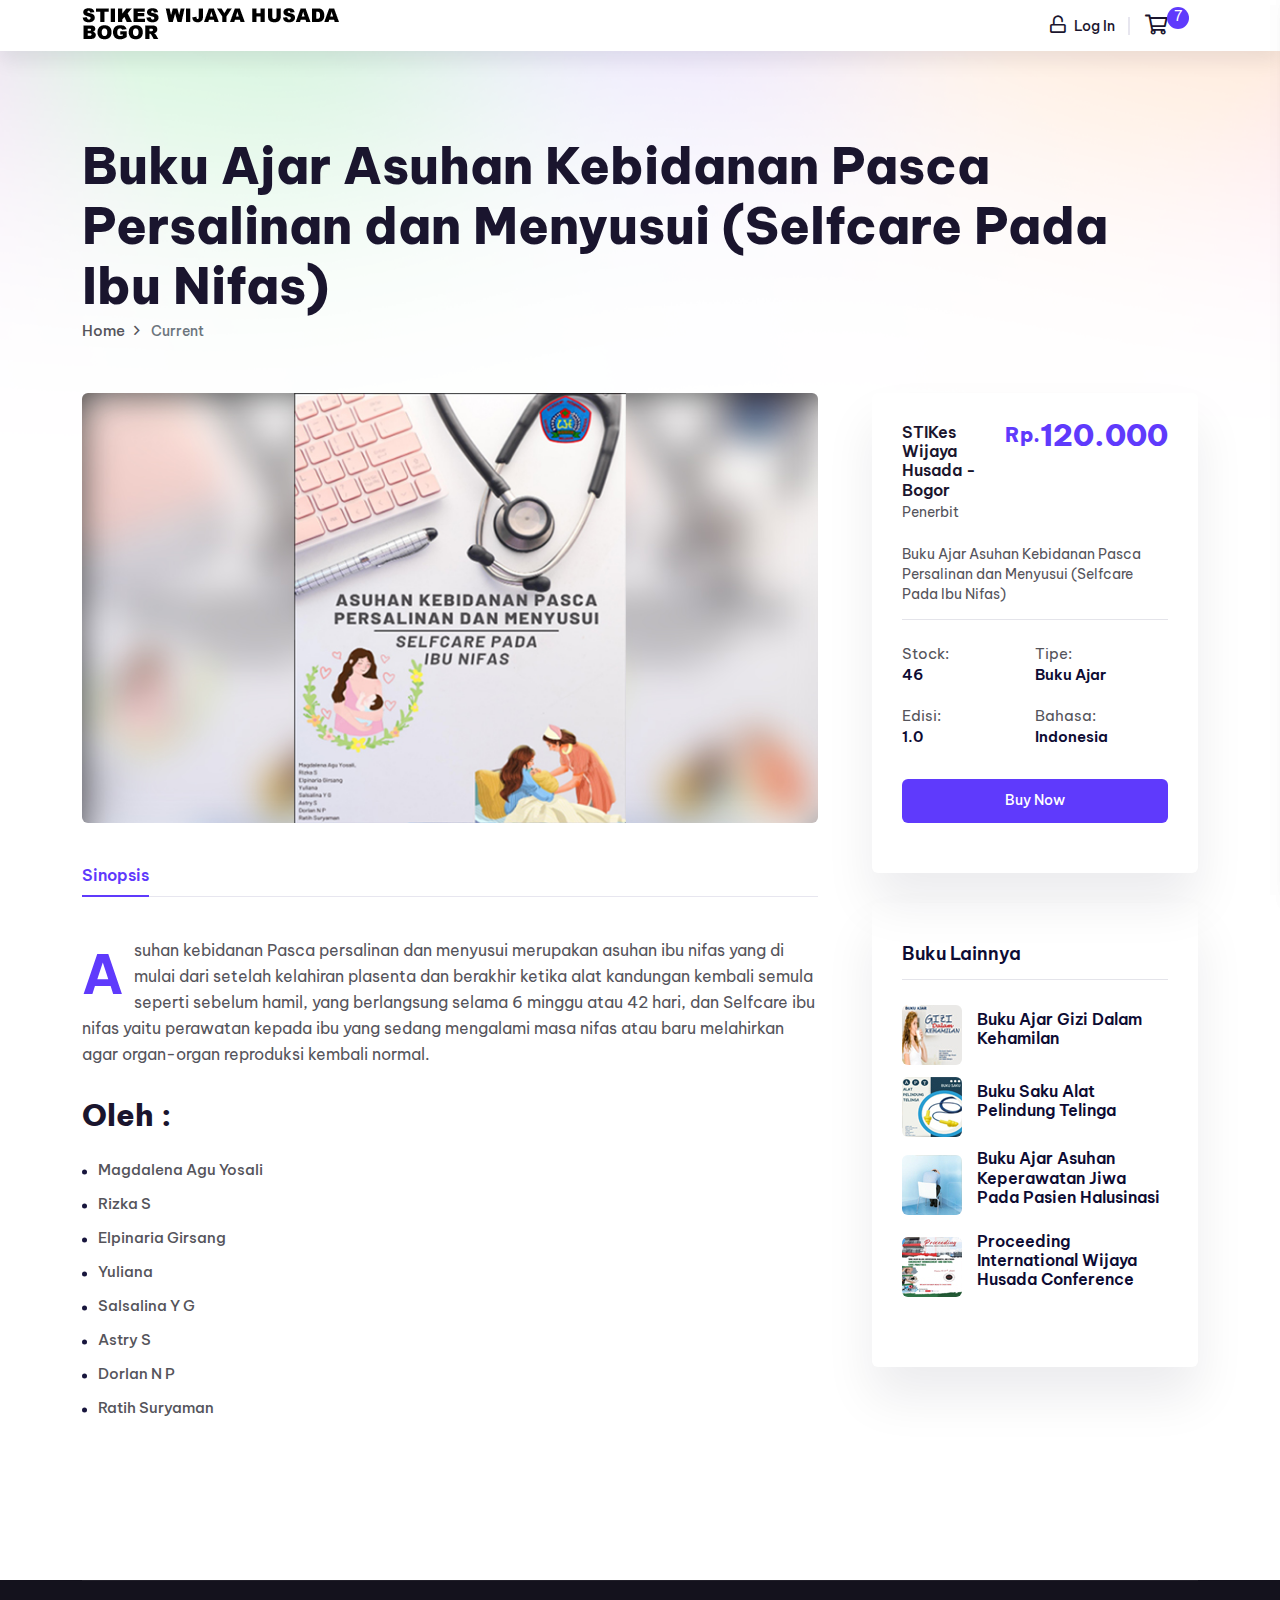
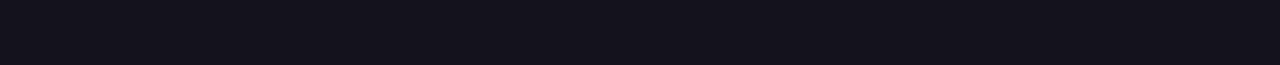
<file: buku/nifas.html>
<!doctype html>
<html class="no-js" lang="zxx">

<head>
    <meta charset="utf-8">
    <meta http-equiv="x-ua-compatible" content="ie=edge">
    <title>STIKes Wijaya Husada - Bogor</title>
    <meta name="description" content="">
    <meta name="viewport" content="width=device-width, initial-scale=1">
    <!-- Place favicon.ico in the root directory -->
    <link rel="shortcut icon" type="image/x-icon" href="../img/favicon.ico">
    <!-- CSS here -->
    <link rel="stylesheet" href="assets/css/preloader.css">
    <link rel="stylesheet" href="assets/css/bootstrap.min.css">
    <link rel="stylesheet" href="assets/css/slick.css">
    <link rel="stylesheet" href="assets/css/meanmenu.css">
    <link rel="stylesheet" href="assets/css/owl.carousel.min.css">
    <link rel="stylesheet" href="assets/css/animate.min.css">
    <link rel="stylesheet" href="assets/css/backToTop.css">
    <link rel="stylesheet" href="assets/css/jquery.fancybox.min.css">
    <link rel="stylesheet" href="assets/css/fontAwesome5Pro.css">
    <link rel="stylesheet" href="assets/css/elegantFont.css">
    <link rel="stylesheet" href="assets/css/default.css">
    <link rel="stylesheet" href="assets/css/style.css">
</head>

<body>
    <!-- Add your site or application content here -->

    <!-- pre loader area start -->
    <div id="loading">
        <div id="loading-center">
            <div id="loading-center-absolute">
                <div class="object" id="object_one"></div>
                <div class="object" id="object_two" style="left:20px;"></div>
                <div class="object" id="object_three" style="left:40px;"></div>
                <div class="object" id="object_four" style="left:60px;"></div>
                <div class="object" id="object_five" style="left:80px;"></div>
            </div>
        </div>
    </div>
    <!-- pre loader area end -->

    <!-- back to top start -->
    <div class="progress-wrap">
        <svg class="progress-circle svg-content" width="100%" height="100%" viewBox="-1 -1 102 102">
            <path d="M50,1 a49,49 0 0,1 0,98 a49,49 0 0,1 0,-98" />
        </svg>
    </div>
    <!-- back to top end -->

    <!-- header area start -->
    <header>
        <div class="header__area header__shadow white-bg" id="header-sticky">
            <div class="container">
                <div class="row align-items-center">
                    <div class="col-xxl-2 col-xl-2 col-lg-2 col-md-4 col-6">
                        <div class="logo">
                            <a href="../index.html">
                                <img src="../img/logo/logohh.png" alt="logo">
                            </a>
                        </div>
                    </div>
                    <div class="col-xxl-8 col-xl-8 col-lg-8 d-none d-lg-block">
                    </div>
                    <div class="col-xxl-2 col-xl-2 col-lg-2 col-md-8 col-6">
                        <div class="header__action d-flex align-items-center justify-content-end">
                            <div class="header__login d-none d-sm-block">
                                <a href="sign-in.html"><i class="far fa-unlock"></i> Log In</a>
                            </div>
                            <div class="header__cart d-none d-sm-block">
                                <a href="javascript:void(0);" class="cart-toggle-btn">
                                    <i class="far fa-shopping-cart"></i>
                                    <span>7</span>
                                </a>
                            </div>
                            <div class="sidebar__menu d-lg-none">
                                <div class="sidebar-toggle-btn" id="sidebar-toggle">
                                    <span class="line"></span>
                                    <span class="line"></span>
                                    <span class="line"></span>
                                </div>
                            </div>
                        </div>
                    </div>
                </div>
            </div>
        </div>
    </header>
    <!-- header area end -->

    <!-- cart mini area start -->
    <div class="cartmini__area">
        <div class="cartmini__wrapper">
            <div class="cartmini__title">
                <h4>keranjang</h4>
            </div>
            <div class="cartmini__close">
                <button type="button" class="cartmini__close-btn"><i class="fal fa-times"></i></button>
            </div>
            <div class="cartmini__widget">
                <div class="cartmini__inner">
                    <ul>
                        <li>
                            <div class="cartmini__thumb">
                                <a href="gizidalamkehamilan.html">
                                    <img src="assets/img/product/sm/cart-2.jpg" alt="">
                                </a>
                            </div>
                            <div class="cartmini__content">
                                <h5><a href="gizidalamkehamilan.html">Buku Ajar Gizi Dalam Kehamilan</a></h5>
                                <div class="product-quantity mt-10 mb-10">
                                    <span class="cart-minus">-</span>
                                    <input class="cart-input" type="text" value="1" />
                                    <span class="cart-plus">+</span>
                                </div>
                                <div class="product__sm-price-wrapper">
                                    <span>1 <i class="fal fa-times"></i></span>
                                    <span class="product__sm-price">Rp. 70.000</span>
                                </div>
                            </div>
                            <a href="#" class="cartmini__del"><i class="fal fa-times"></i></a>
                        </li>
                        <li>
                            <div class="cartmini__thumb">
                                <a href="asuhankepjiwa.html">
                                    <img src="assets/img/product/sm/cart-1.jpg" alt="">
                                </a>
                            </div>
                            <div class="cartmini__content">
                                <h5><a href="asuhankepjiwa.html">Buku Ajar Asuhan Keperawatan Jiwa Pada Pasien
                                        Halusinasi</a></h5>
                                <div class="product-quantity mt-10 mb-10">
                                    <span class="cart-minus">-</span>
                                    <input class="cart-input" type="text" value="1" />
                                    <span class="cart-plus">+</span>
                                </div>
                                <div class="product__sm-price-wrapper">
                                    <span>1 <i class="fal fa-times"></i></span>
                                    <span class="product__sm-price">Rp. 70.000</span>
                                </div>
                            </div>
                            <a href="#" class="cartmini__del"><i class="fal fa-times"></i></a>
                        </li>
                        <li>
                            <div class="cartmini__thumb">
                                <a href="perangkapnyamuk.html">
                                    <img src="assets/img/product/sm/cart-4.jpg" alt="">
                                </a>
                            </div>
                            <div class="cartmini__content">
                                <h5><a href="perangkapnyamuk.html">Buku Saku Alat Perangkap Nyamuk (Mosquito Killer)</a>
                                </h5>
                                <div class="product-quantity mt-10 mb-10">
                                    <span class="cart-minus">-</span>
                                    <input class="cart-input" type="text" value="1" />
                                    <span class="cart-plus">+</span>
                                </div>
                                <div class="product__sm-price-wrapper">
                                    <span>1 <i class="fal fa-times"></i></span>
                                    <span class="product__sm-price">Rp. 60.000</span>
                                </div>
                            </div>
                            <a href="#" class="cartmini__del"><i class="fal fa-times"></i></a>
                        </li>
                        <li>
                            <div class="cartmini__thumb">
                                <a href="pelindungtelinga.html">
                                    <img src="assets/img/product/sm/cart-3.jpg" alt="">
                                </a>
                            </div>
                            <div class="cartmini__content">
                                <h5><a href="pelindungtelinga.html">Buku Saku Alat Pelindung Telinga</a></h5>
                                <div class="product-quantity mt-10 mb-10">
                                    <span class="cart-minus">-</span>
                                    <input class="cart-input" type="text" value="1" />
                                    <span class="cart-plus">+</span>
                                </div>
                                <div class="product__sm-price-wrapper">
                                    <span>1 <i class="fal fa-times"></i></span>
                                    <span class="product__sm-price">Rp. 60.000</span>
                                </div>
                            </div>

                            <a href="#" class="cartmini__del"><i class="fal fa-times"></i></a>
                        </li>
                        <li>
                            <div class="cartmini__thumb">
                                <a href="proceeding.html">
                                    <img src="assets/img/product/sm/cart-5.jpg" alt="">
                                </a>
                            </div>
                            <div class="cartmini__content">
                                <h5><a href="proceeding.html">Proceeding International Wijaya Husada
                                        Conference</a></h5>
                                <div class="product-quantity mt-10 mb-10">
                                    <span class="cart-minus">-</span>
                                    <input class="cart-input" type="text" value="1" />
                                    <span class="cart-plus">+</span>
                                </div>
                                <div class="product__sm-price-wrapper">
                                    <span>1 <i class="fal fa-times"></i></span>
                                    <span class="product__sm-price">Rp. 110.000</span>
                                </div>
                            </div>
                            <a href="#" class="cartmini__del"><i class="fal fa-times"></i></a>
                        </li>

                        <li>
                            <div class="cartmini__thumb">
                                <a href="proceeding.html">
                                    <img src="assets/img/product/sm/cart-6.jpg" alt="">
                                </a>
                            </div>
                            <div class="cartmini__content">
                                <h5><a href="kesehatanm.html">Kesehatan Mental Remaja</a></h5>
                                <div class="product-quantity mt-10 mb-10">
                                    <span class="cart-minus">-</span>
                                    <input class="cart-input" type="text" value="1" />
                                    <span class="cart-plus">+</span>
                                </div>
                                <div class="product__sm-price-wrapper">
                                    <span>1 <i class="fal fa-times"></i></span>
                                    <span class="product__sm-price">Rp. 120.000</span>
                                </div>
                            </div>
                            <a href="#" class="cartmini__del"><i class="fal fa-times"></i></a>
                        </li>

                        <li>
                            <div class="cartmini__thumb">
                                <a href="bukuasu.html">
                                    <img src="assets/img/product/sm/cart-7.jpg" alt="">
                                </a>
                            </div>
                            <div class="cartmini__content">
                                <h5><a href="bukuasu.html">Buku Ajar Asuhan Keperawatan Stroke</a></h5>
                                <div class="product-quantity mt-10 mb-10">
                                    <span class="cart-minus">-</span>
                                    <input class="cart-input" type="text" value="1" />
                                    <span class="cart-plus">+</span>
                                </div>
                                <div class="product__sm-price-wrapper">
                                    <span>1 <i class="fal fa-times"></i></span>
                                    <span class="product__sm-price">Rp. 120.000</span>
                                </div>
                            </div>
                            <a href="#" class="cartmini__del"><i class="fal fa-times"></i></a>
                        </li>
                    </ul>
                </div>
                <div class="cartmini__checkout">
                    <div class="cartmini__checkout-title mb-30">
                        <h4>Subtotal:</h4>
                        <span>Rp. 610.000</span>
                    </div>
                    <div class="cartmini__checkout-btn">
                        <a href="pricing.html" class="m-btn m-btn-border mb-10 w-100"> <span></span>
                            checkout</a>
                        <!-- <a href="#" class="m-btn m-btn-3 w-100"> <span></span> checkout</a> -->
                    </div>
                </div>
            </div>
        </div>
    </div>
    <div class="body-overlay"></div>
    <!-- cart mini area end -->


    <!-- sidebar area start -->
    <div class="sidebar__area">
        <div class="sidebar__wrapper">
            <div class="sidebar__close">
                <button class="sidebar__close-btn" id="sidebar__close-btn">
                    <span><i class="fal fa-times"></i></span>
                    <span>close</span>
                </button>
            </div>
            <div class="sidebar__content">
                <div class="logo mb-40">
                    <a href="index.html">
                        <img src="../img/logo/logohh1.png" alt="logo">
                    </a>
                </div>
                <div class="mobile-menu"></div>
                <div class="sidebar__action mt-330">
                    <div class="sidebar__login mt-15">
                        <a href="sign-in.html"><i class="far fa-unlock"></i> Log In</a>
                    </div>
                    <div class="sidebar__cart mt-20">
                        <a href="javascript:void(0);" class="cart-toggle-btn keranjang">
                            <i class="far fa-shopping-cart"></i>
                            <span>7</span>
                        </a>
                    </div>
                </div>
            </div>
        </div>
    </div>
    <!-- sidebar area end -->
    <div class="body-overlay"></div>
    <!-- sidebar area end -->

    <main>

        <!-- bg shape area start -->
        <div class="bg-shape">
            <img src="assets/img/shape/shape-1.png" alt="">
        </div>
        <!-- bg shape area end -->

        <!-- page title area -->
        <section class="page__title-area  pt-85">
            <div class="container">
                <div class="row">
                    <div class="col-xxl-12">
                        <div class="page__title-content mb-50">
                            <h2 class="page__title">Buku Ajar Asuhan Kebidanan Pasca Persalinan dan Menyusui (Selfcare
                                Pada Ibu Nifas)</h2>
                            <nav aria-label="breadcrumb">
                                <ol class="breadcrumb">
                                    <li class="breadcrumb-item"><a href="../index.html">Home</a></li>
                                    <li class="breadcrumb-item active" aria-current="page">Current</li>
                                </ol>
                            </nav>
                        </div>
                    </div>
                </div>
            </div>
        </section>
        <!-- page title end -->

        <!-- product area start -->
        <section class="product__area pb-115">
            <div class="container">
                <div class="row">
                    <div class="col-xxl-8 col-xl-8 col-lg-8">
                        <div class="product__wrapper">
                            <div class="product__details-thumb w-img mb-30">
                                <img src="assets/img/product/details/blog-big-9.jpg" alt="product-details">
                            </div>
                            <div class="product__details-content">
                                <div class="product__tab mb-40">
                                    <ul class="nav nav-tabs" id="proTab" role="tablist">
                                        <li class="nav-item" role="presentation">
                                            <button class="nav-link active" id="overview-tab" data-bs-toggle="tab"
                                                data-bs-target="#overview" type="button" role="tab"
                                                aria-controls="overview" aria-selected="true">Sinopsis</button>
                                        </li>
                                        <!-- <li class="nav-item" role="presentation">
                                 <button class="nav-link" id="support-tab" data-bs-toggle="tab"
                                    data-bs-target="#support" type="button" role="tab" aria-controls="support"
                                    aria-selected="false">Ulasan</button>
                              </li> -->
                                    </ul>
                                </div>
                                <div class="product__tab-content">
                                    <div class="tab-content" id="proTabContent">
                                        <div class="tab-pane fade show active" id="overview" role="tabpanel"
                                            aria-labelledby="overview-tab">
                                            <div class="postbox__details mb-30">
                                                <p class="drop-cap">
                                                    Asuhan kebidanan Pasca persalinan dan menyusui merupakan asuhan ibu
                                                    nifas yang di mulai dari setelah kelahiran plasenta dan berakhir
                                                    ketika alat
                                                    kandungan kembali semula seperti sebelum hamil, yang berlangsung
                                                    selama 6
                                                    minggu atau 42 hari, dan Selfcare ibu nifas yaitu perawatan kepada
                                                    ibu yang
                                                    sedang mengalami masa nifas atau baru melahirkan agar organ-organ
                                                    reproduksi
                                                    kembali normal.
                                                </p>
                                            </div>
                                            <div class="postbox__details mb-45">
                                                <h4>Oleh :</h4>

                                                <div class="postbox__list">
                                                    <ol>
                                                        <li>Magdalena Agu Yosali</li>

                                                        <li>Rizka S</li>
                                                        <li>Elpinaria Girsang</li>
                                                        <li>Yuliana</li>
                                                        <li>Salsalina Y G</li>
                                                        <li>Astry S</li>
                                                        <li>Dorlan N P</li>
                                                        <li>Ratih Suryaman</li>
                                                    </ol>
                                                </div>
                                            </div>
                                        </div>
                                        <div class="tab-pane fade" id="support" role="tabpanel"
                                            aria-labelledby="support-tab">
                                            <div class="product__support">
                                                <!-- <div class="latest-comments mb-55">
                                       <ul>
                                          <li>
                                             <div class="comments-box grey-bg-2">
                                                <div class="comments-info d-flex">
                                                   <div class="comments-avatar mr-15">
                                                      <img src="assets/img/product/support/sup-1.jpg" alt="">
                                                   </div>
                                                   <div class="avatar-name">
                                                      <h5>Jason Response</h5>
                                                      <span class="post-meta">Author</span>
                                                   </div>
                                                </div>
                                                <div class="comments-text ml-65">
                                                   <p>Harry codswalp boot porkies up the duff morish cor blimey guvnor
                                                      fa about blower twit Why it's your round matie.</p>
                                                </div>
                                             </div>
                                          </li>
                                          <li class="children">
                                             <div class="comments-box grey-bg-2">
                                                <div class="comments-info d-flex">
                                                   <div class="comments-avatar mr-15">
                                                      <img src="assets/img/product/support/sup-2.jpg" alt="">
                                                   </div>
                                                   <div class="avatar-name">
                                                      <h5>Hilary Ouse</h5>
                                                      <span class="post-meta">Author</span>
                                                   </div>
                                                </div>
                                                <div class="comments-text ml-65">
                                                   <p>I don't want no agro dropped a clanger do one wind.!</p>
                                                </div>
                                             </div>
                                          </li>
                                       </ul>
                                    </div> -->
                                                <div class="post-comment-form wow fadeInUp" data-wow-delay=".2s">
                                                    <h4 class="post-comment-title mb-25">Ulasan</h4>
                                                    <form action="#">
                                                        <div class="post-comment-inner">
                                                            <div class="row">
                                                                <!-- <div class="col-xl-12">
                                                   <div class="post-input d-sm-flex align-items-center mb-10">
                                                      <textarea placeholder="Comment for the author..."></textarea>
                                                      <button type="submit" class="m-btn m-btn-4"> <span></span>
                                                         Post</button>
                                                   </div>
                                                </div> -->
                                                                <div class="col-xl-12">
                                                                    <div class="post-agree d-flex align-items-center">
                                                                        <!-- <input class="m-check-input" type="checkbox" id="m-agree"> -->
                                                                        <label class="m-check-label" for="m-agree">Tidak
                                                                            Ada
                                                                            Ulasan</label>
                                                                    </div>
                                                                </div>
                                                            </div>
                                                        </div>
                                                    </form>
                                                </div>
                                            </div>
                                        </div>
                                    </div>
                                </div>
                            </div>
                        </div>
                    </div>
                    <div class="col-xxl-4 col-xl-4 col-lg-4">
                        <div class="product__details-sidebar ml-30">
                            <div class="product__proprietor white-bg mb-30">
                                <div class="product__proprietor-head mb-25">
                                    <div class="product__prorietor-info mb-20 d-flex justify-content-between">
                                        <div class="product__proprietor-avater d-flex align-items-center">

                                            <div class="product__proprietor-name">
                                                <h5><a href="#">STIKes Wijaya Husada - Bogor</a></h5>
                                                <a href="#">Penerbit</a>
                                            </div>
                                        </div>
                                        <div class="product__proprietor-price">
                                            <span class="d-flex align-items-start"><span>Rp. </span>120.000</span>
                                        </div>
                                    </div>
                                    <div class="product__proprietor-text">
                                        <p>Buku Ajar Asuhan Kebidanan Pasca Persalinan dan Menyusui (Selfcare
                                            Pada Ibu Nifas)</p>
                                    </div>
                                </div>
                                <div class="product__proprietor-body fix">
                                    <ul class="mb-10 fix">
                                        <li>
                                            <h6>Stock:</h6>
                                            <span>46</span>
                                        </li>
                                        <li>
                                            <h6>Tipe:</h6>
                                            <span>Buku Ajar</span>
                                        </li>
                                        <li>
                                            <h6>Edisi:</h6>
                                            <span>1.0</span>
                                        </li>

                                        <li>
                                            <h6>Bahasa:</h6>
                                            <span>Indonesia</span>
                                        </li>
                                    </ul>
                                    <a href="pricing.html" class="m-btn m-btn-2 w-100 mb-20"> <span></span> Buy
                                        Now</a>
                                </div>
                            </div>
                            <div class="blog__sidebar">
                                <div class="sidebar__widget mb-30">
                                    <div class="sidebar__widget-title">
                                        <h3>Buku Lainnya</h3>
                                    </div>
                                    <div class="sidebar__widget-content">
                                        <div class="rc__post-wrapper">
                                            <div class="rc__post d-flex align-items-center">
                                                <div class="rc__thumb mr-15">
                                                    <a href="buku2.html"><img src="assets/img/blog/sm/blog-sm-1.jpg"
                                                            alt=""></a>
                                                </div>
                                                <div class="rc__content">
                                                    <div class="rc__meta">
                                                    </div>
                                                    <h6 class="rc__title"><a href="buku2.html">Buku Ajar Gizi Dalam
                                                            Kehamilan</a></h6>
                                                </div>
                                            </div>
                                            <div class="rc__post d-flex align-items-center">
                                                <div class="rc__thumb mr-15">
                                                    <a href="buku3.html"><img src="assets/img/blog/sm/blog-sm-2.jpg"
                                                            alt=""></a>
                                                </div>
                                                <div class="rc__content">
                                                    <div class="rc__meta">
                                                    </div>
                                                    <h6 class="rc__title"><a href="buku3.html">Buku Saku Alat Pelindung
                                                            Telinga</a></h6>
                                                </div>
                                            </div>
                                            <div class="rc__post d-flex align-items-center">
                                                <div class="rc__thumb mr-15">
                                                    <a href="buku1.html"><img src="assets/img/blog/sm/blog-sm-0.jpg"
                                                            alt=""></a>
                                                </div>
                                                <div class="rc__content">
                                                    <div class="rc__meta">
                                                    </div>
                                                    <h6 class="rc__title"><a href="buku1.html">Buku Ajar Asuhan
                                                            Keperawatan Jiwa Pada
                                                            Pasien Halusinasi</a></h6>
                                                </div>
                                            </div>
                                            <div class="rc__post d-flex align-items-center">
                                                <div class="rc__thumb mr-15">
                                                    <a href="proceeding.html"><img
                                                            src="assets/img/blog/sm/blog-sm-4.jpg" alt=""></a>
                                                </div>
                                                <div class="rc__content">
                                                    <div class="rc__meta">
                                                    </div>
                                                    <h6 class="rc__title"><a href="proceeding.html">Proceeding
                                                            International
                                                            Wijaya Husada Conference</a></h6>
                                                </div>
                                            </div>
                                        </div>
                                    </div>
                                </div>
                            </div>

                        </div>
                    </div>
                </div>
            </div>
        </section>
        <!-- product area end -->

        <!-- footer area start -->
        <footer>
            <div class="footer__area footer-bg">
                <div class="footer__bottom">
                    <div class="container">
                        <div class="footer__bottom-inner">
                            <div class="row">
                                <div class="col-xxl-6 col-xl-6 col-md-6">
                                    <div class="footer__copyright wow fadeInUp" data-wow-delay=".5s">
                                        <p>Copyright © All Rights Reserved</p>
                                    </div>
                                </div>
                            </div>
                        </div>
                    </div>
                </div>
            </div>
        </footer>
        <!-- footer area end -->

        <!-- JS here -->
        <script src="assets/js/vendor/jquery-3.5.1.min.js"></script>
        <script src="assets/js/vendor/waypoints.min.js"></script>
        <script src="assets/js/bootstrap.bundle.min.js"></script>
        <script src="assets/js/jquery.meanmenu.js"></script>
        <script src="assets/js/slick.min.js"></script>
        <script src="assets/js/jquery.fancybox.min.js"></script>
        <script src="assets/js/isotope.pkgd.min.js"></script>
        <script src="assets/js/parallax.min.js"></script>
        <script src="assets/js/owl.carousel.min.js"></script>
        <script src="assets/js/backToTop.js"></script>
        <script src="assets/js/jquery.counterup.min.js"></script>
        <script src="assets/js/ajax-form.js"></script>
        <script src="assets/js/wow.min.js"></script>
        <script src="assets/js/imagesloaded.pkgd.min.js"></script>
        <script src="assets/js/main.js"></script>
</body>

</html>
</file>
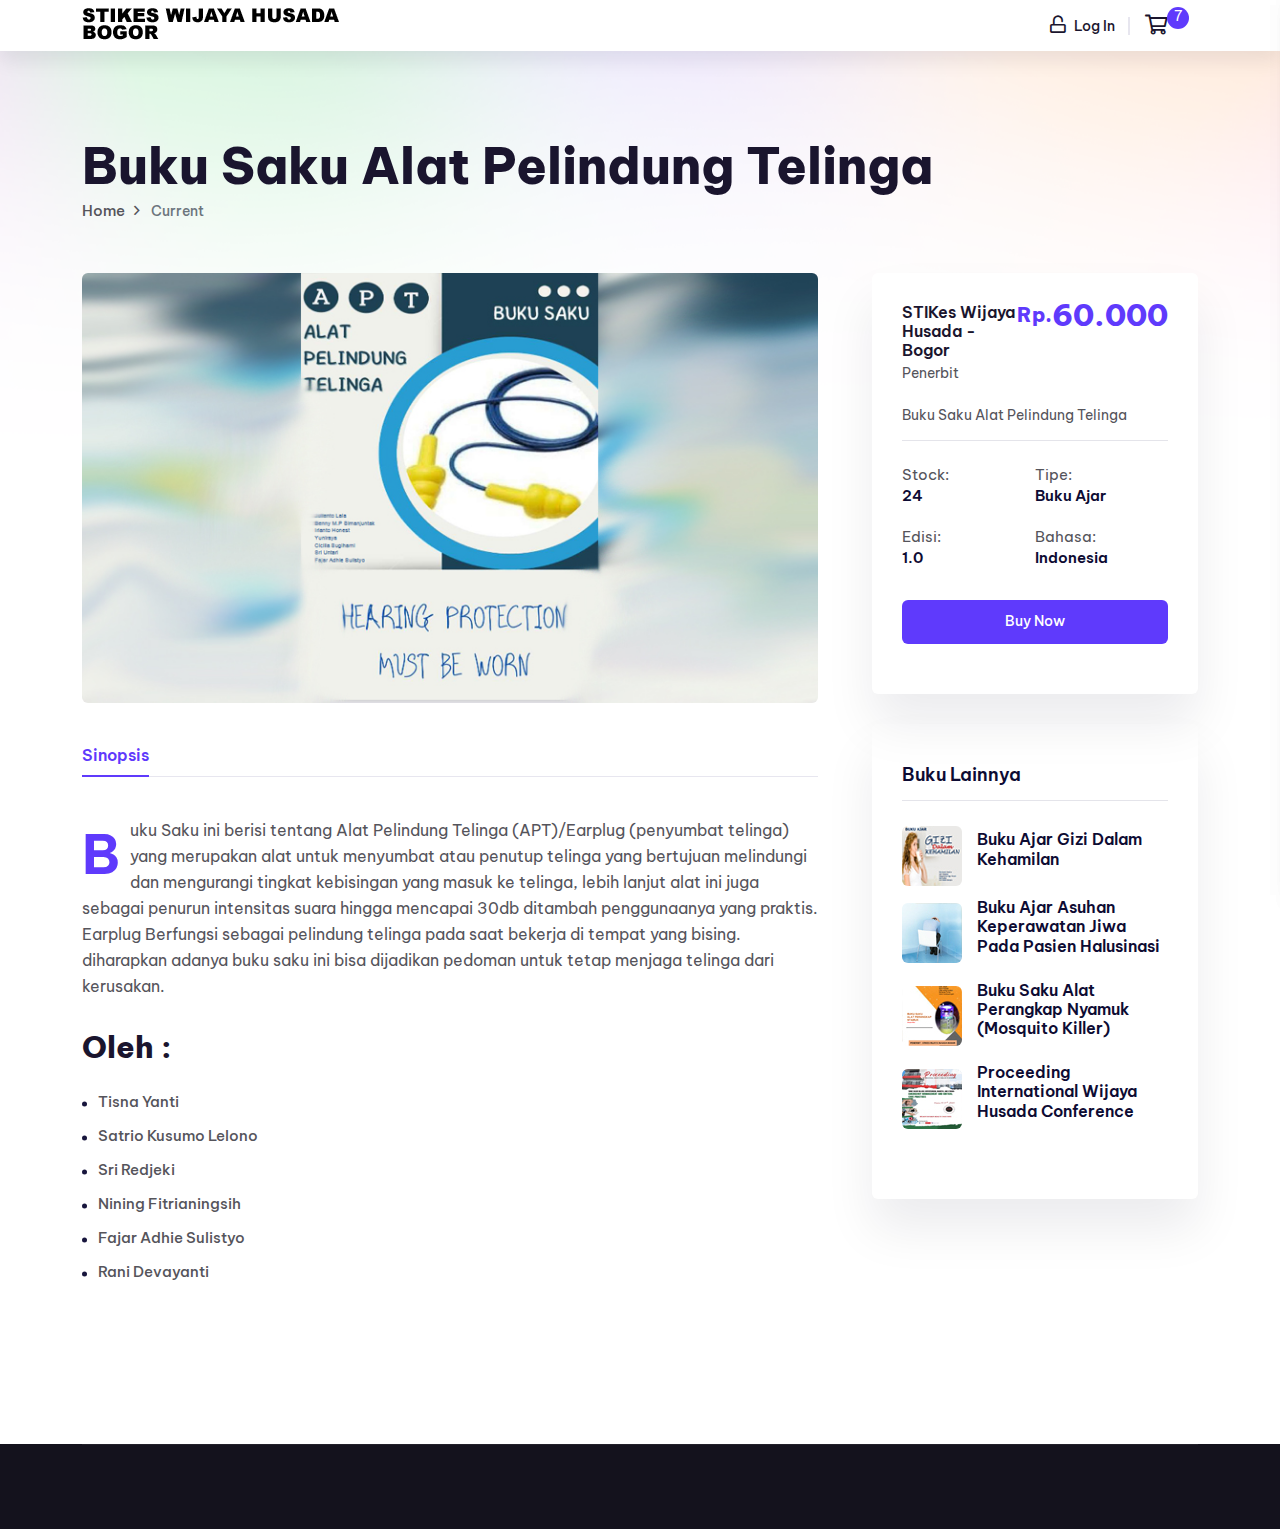
<file: buku/pelindungtelinga.html>
<!doctype html>
<html class="no-js" lang="zxx">

<head>
   <meta charset="utf-8">
   <meta http-equiv="x-ua-compatible" content="ie=edge">
   <title>STIKes Wijaya Husada - Bogor</title>
   <meta name="description" content="">
   <meta name="viewport" content="width=device-width, initial-scale=1">
   <!-- Place favicon.ico in the root directory -->
   <link rel="shortcut icon" type="image/x-icon" href="../img/favicon.ico">
   <!-- CSS here -->
   <link rel="stylesheet" href="assets/css/preloader.css">
   <link rel="stylesheet" href="assets/css/bootstrap.min.css">
   <link rel="stylesheet" href="assets/css/slick.css">
   <link rel="stylesheet" href="assets/css/meanmenu.css">
   <link rel="stylesheet" href="assets/css/owl.carousel.min.css">
   <link rel="stylesheet" href="assets/css/animate.min.css">
   <link rel="stylesheet" href="assets/css/backToTop.css">
   <link rel="stylesheet" href="assets/css/jquery.fancybox.min.css">
   <link rel="stylesheet" href="assets/css/fontAwesome5Pro.css">
   <link rel="stylesheet" href="assets/css/elegantFont.css">
   <link rel="stylesheet" href="assets/css/default.css">
   <link rel="stylesheet" href="assets/css/style.css">
</head>

<body>
   <!-- Add your site or application content here -->

   <!-- pre loader area start -->
   <div id="loading">
      <div id="loading-center">
         <div id="loading-center-absolute">
            <div class="object" id="object_one"></div>
            <div class="object" id="object_two" style="left:20px;"></div>
            <div class="object" id="object_three" style="left:40px;"></div>
            <div class="object" id="object_four" style="left:60px;"></div>
            <div class="object" id="object_five" style="left:80px;"></div>
         </div>
      </div>
   </div>
   <!-- pre loader area end -->

   <!-- back to top start -->
   <div class="progress-wrap">
      <svg class="progress-circle svg-content" width="100%" height="100%" viewBox="-1 -1 102 102">
         <path d="M50,1 a49,49 0 0,1 0,98 a49,49 0 0,1 0,-98" />
      </svg>
   </div>
   <!-- back to top end -->

   <!-- header area start -->
   <header>
      <div class="header__area header__shadow white-bg" id="header-sticky">
         <div class="container">
            <div class="row align-items-center">
               <div class="col-xxl-2 col-xl-2 col-lg-2 col-md-4 col-6">
                  <div class="logo">
                     <a href="../index.html">
                        <img src="../img/logo/logohh.png" alt="logo">
                     </a>
                  </div>
               </div>
               <div class="col-xxl-8 col-xl-8 col-lg-8 d-none d-lg-block">
               </div>
               <div class="col-xxl-2 col-xl-2 col-lg-2 col-md-8 col-6">
                  <div class="header__action d-flex align-items-center justify-content-end">
                     <div class="header__login d-none d-sm-block">
                        <a href="sign-in.html"><i class="far fa-unlock"></i> Log In</a>
                     </div>
                     <div class="header__cart d-none d-sm-block">
                        <a href="javascript:void(0);" class="cart-toggle-btn">
                           <i class="far fa-shopping-cart"></i>
                           <span>7</span>
                        </a>
                     </div>
                     <div class="sidebar__menu d-lg-none">
                        <div class="sidebar-toggle-btn" id="sidebar-toggle">
                           <span class="line"></span>
                           <span class="line"></span>
                           <span class="line"></span>
                        </div>
                     </div>
                  </div>
               </div>
            </div>
         </div>
      </div>
   </header>
   <!-- header area end -->

   <!-- cart mini area start -->
   <div class="cartmini__area">
      <div class="cartmini__wrapper">
         <div class="cartmini__title">
            <h4>keranjang</h4>
         </div>
         <div class="cartmini__close">
            <button type="button" class="cartmini__close-btn"><i class="fal fa-times"></i></button>
         </div>
         <div class="cartmini__widget">
            <div class="cartmini__inner">
               <ul>
                  <li>
                     <div class="cartmini__thumb">
                        <a href="gizidalamkehamilan.html">
                           <img src="assets/img/product/sm/cart-2.jpg" alt="">
                        </a>
                     </div>
                     <div class="cartmini__content">
                        <h5><a href="gizidalamkehamilan.html">Buku Ajar Gizi Dalam Kehamilan</a></h5>
                        <div class="product-quantity mt-10 mb-10">
                           <span class="cart-minus">-</span>
                           <input class="cart-input" type="text" value="1" />
                           <span class="cart-plus">+</span>
                        </div>
                        <div class="product__sm-price-wrapper">
                           <span>1 <i class="fal fa-times"></i></span>
                           <span class="product__sm-price">Rp. 70.000</span>
                        </div>
                     </div>
                     <a href="#" class="cartmini__del"><i class="fal fa-times"></i></a>
                  </li>
                  <li>
                     <div class="cartmini__thumb">
                        <a href="asuhankepjiwa.html">
                           <img src="assets/img/product/sm/cart-1.jpg" alt="">
                        </a>
                     </div>
                     <div class="cartmini__content">
                        <h5><a href="asuhankepjiwa.html">Buku Ajar Asuhan Keperawatan Jiwa Pada Pasien
                              Halusinasi</a></h5>
                        <div class="product-quantity mt-10 mb-10">
                           <span class="cart-minus">-</span>
                           <input class="cart-input" type="text" value="1" />
                           <span class="cart-plus">+</span>
                        </div>
                        <div class="product__sm-price-wrapper">
                           <span>1 <i class="fal fa-times"></i></span>
                           <span class="product__sm-price">Rp. 70.000</span>
                        </div>
                     </div>
                     <a href="#" class="cartmini__del"><i class="fal fa-times"></i></a>
                  </li>
                  <li>
                     <div class="cartmini__thumb">
                        <a href="perangkapnyamuk.html">
                           <img src="assets/img/product/sm/cart-4.jpg" alt="">
                        </a>
                     </div>
                     <div class="cartmini__content">
                        <h5><a href="perangkapnyamuk.html">Buku Saku Alat Perangkap Nyamuk (Mosquito Killer)</a></h5>
                        <div class="product-quantity mt-10 mb-10">
                           <span class="cart-minus">-</span>
                           <input class="cart-input" type="text" value="1" />
                           <span class="cart-plus">+</span>
                        </div>
                        <div class="product__sm-price-wrapper">
                           <span>1 <i class="fal fa-times"></i></span>
                           <span class="product__sm-price">Rp. 60.000</span>
                        </div>
                     </div>
                     <a href="#" class="cartmini__del"><i class="fal fa-times"></i></a>
                  </li>
                  <li>
                     <div class="cartmini__thumb">
                        <a href="pelindungtelinga.html">
                           <img src="assets/img/product/sm/cart-3.jpg" alt="">
                        </a>
                     </div>
                     <div class="cartmini__content">
                        <h5><a href="pelindungtelinga.html">Buku Saku Alat Pelindung Telinga</a></h5>
                        <div class="product-quantity mt-10 mb-10">
                           <span class="cart-minus">-</span>
                           <input class="cart-input" type="text" value="1" />
                           <span class="cart-plus">+</span>
                        </div>
                        <div class="product__sm-price-wrapper">
                           <span>1 <i class="fal fa-times"></i></span>
                           <span class="product__sm-price">Rp. 60.000</span>
                        </div>
                     </div>

                     <a href="#" class="cartmini__del"><i class="fal fa-times"></i></a>
                  </li>
                  <li>
                     <div class="cartmini__thumb">
                        <a href="proceeding.html">
                           <img src="assets/img/product/sm/cart-5.jpg" alt="">
                        </a>
                     </div>
                     <div class="cartmini__content">
                        <h5><a href="proceeding.html">Proceeding International Wijaya Husada
                              Conference</a></h5>
                        <div class="product-quantity mt-10 mb-10">
                           <span class="cart-minus">-</span>
                           <input class="cart-input" type="text" value="1" />
                           <span class="cart-plus">+</span>
                        </div>
                        <div class="product__sm-price-wrapper">
                           <span>1 <i class="fal fa-times"></i></span>
                           <span class="product__sm-price">Rp. 110.000</span>
                        </div>
                     </div>
                     <a href="#" class="cartmini__del"><i class="fal fa-times"></i></a>
                  </li>

                  <li>
                     <div class="cartmini__thumb">
                        <a href="proceeding.html">
                           <img src="assets/img/product/sm/cart-6.jpg" alt="">
                        </a>
                     </div>
                     <div class="cartmini__content">
                        <h5><a href="kesehatanm.html">Kesehatan Mental Remaja</a></h5>
                        <div class="product-quantity mt-10 mb-10">
                           <span class="cart-minus">-</span>
                           <input class="cart-input" type="text" value="1" />
                           <span class="cart-plus">+</span>
                        </div>
                        <div class="product__sm-price-wrapper">
                           <span>1 <i class="fal fa-times"></i></span>
                           <span class="product__sm-price">Rp. 120.000</span>
                        </div>
                     </div>
                     <a href="#" class="cartmini__del"><i class="fal fa-times"></i></a>
                  </li>

                  <li>
                     <div class="cartmini__thumb">
                        <a href="bukuasu.html">
                           <img src="assets/img/product/sm/cart-7.jpg" alt="">
                        </a>
                     </div>
                     <div class="cartmini__content">
                        <h5><a href="bukuasu.html">Buku Ajar Asuhan Keperawatan Stroke</a></h5>
                        <div class="product-quantity mt-10 mb-10">
                           <span class="cart-minus">-</span>
                           <input class="cart-input" type="text" value="1" />
                           <span class="cart-plus">+</span>
                        </div>
                        <div class="product__sm-price-wrapper">
                           <span>1 <i class="fal fa-times"></i></span>
                           <span class="product__sm-price">Rp. 120.000</span>
                        </div>
                     </div>
                     <a href="#" class="cartmini__del"><i class="fal fa-times"></i></a>
                  </li>
               </ul>
            </div>
            <div class="cartmini__checkout">
               <div class="cartmini__checkout-title mb-30">
                  <h4>Subtotal:</h4>
                  <span>Rp. 610.000</span>
               </div>
               <div class="cartmini__checkout-btn">
                  <a href="pricing.html" class="m-btn m-btn-border mb-10 w-100"> <span></span>
                     checkout</a>
                  <!-- <a href="#" class="m-btn m-btn-3 w-100"> <span></span> checkout</a> -->
               </div>
            </div>
         </div>
      </div>
   </div>
   <div class="body-overlay"></div>
   <!-- cart mini area end -->


   <!-- sidebar area start -->
   <div class="sidebar__area">
      <div class="sidebar__wrapper">
         <div class="sidebar__close">
            <button class="sidebar__close-btn" id="sidebar__close-btn">
               <span><i class="fal fa-times"></i></span>
               <span>close</span>
            </button>
         </div>
         <div class="sidebar__content">
            <div class="logo mb-40">
               <a href="../index.html">
                  <img src="../img/logo/logohh1.png" alt="logo">
               </a>
            </div>
            <div class="mobile-menu"></div>
            <div class="sidebar__action mt-330">
               <div class="sidebar__login mt-15">
                  <a href="sign-in.html"><i class="far fa-unlock"></i> Log In</a>
               </div>
               <div class="sidebar__cart mt-20">
                  <a href="javascript:void(0);" class="cart-toggle-btn keranjang">
                     <i class="far fa-shopping-cart"></i>
                     <span>7</span>
                  </a>
               </div>
            </div>
         </div>
      </div>
   </div>
   <!-- sidebar area end -->
   <div class="body-overlay"></div>
   <!-- sidebar area end -->

   <main>

      <!-- bg shape area start -->
      <div class="bg-shape">
         <img src="assets/img/shape/shape-1.png" alt="">
      </div>
      <!-- bg shape area end -->

      <!-- page title area -->
      <section class="page__title-area  pt-85">
         <div class="container">
            <div class="row">
               <div class="col-xxl-12">
                  <div class="page__title-content mb-50">
                     <h2 class="page__title">Buku Saku Alat Pelindung Telinga</h2>
                     <nav aria-label="breadcrumb">
                        <ol class="breadcrumb">
                           <li class="breadcrumb-item"><a href="../index.html">Home</a></li>
                           <li class="breadcrumb-item active" aria-current="page">Current</li>
                        </ol>
                     </nav>
                  </div>
               </div>
            </div>
         </div>
      </section>
      <!-- page title end -->

      <!-- product area start -->
      <section class="product__area pb-115">
         <div class="container">
            <div class="row">
               <div class="col-xxl-8 col-xl-8 col-lg-8">
                  <div class="product__wrapper">
                     <div class="product__details-thumb w-img mb-30">
                        <img src="assets/img/product/details/blog-big-3.jpg" alt="product-details">
                     </div>
                     <div class="product__details-content">
                        <div class="product__tab mb-40">
                           <ul class="nav nav-tabs" id="proTab" role="tablist">
                              <li class="nav-item" role="presentation">
                                 <button class="nav-link active" id="overview-tab" data-bs-toggle="tab"
                                    data-bs-target="#overview" type="button" role="tab" aria-controls="overview"
                                    aria-selected="true">Sinopsis</button>
                              </li>
                              <!-- <li class="nav-item" role="presentation">
                                 <button class="nav-link" id="support-tab" data-bs-toggle="tab"
                                    data-bs-target="#support" type="button" role="tab" aria-controls="support"
                                    aria-selected="false">Ulasan</button>
                              </li> -->
                           </ul>
                        </div>
                        <div class="product__tab-content">
                           <div class="tab-content" id="proTabContent">
                              <div class="tab-pane fade show active" id="overview" role="tabpanel"
                                 aria-labelledby="overview-tab">
                                 <div class="postbox__details mb-30">
                                    <p class="drop-cap">
                                       Buku Saku ini berisi tentang Alat Pelindung Telinga (APT)/Earplug (penyumbat
                                       telinga) yang
                                       merupakan
                                       alat untuk menyumbat atau penutup telinga yang
                                       bertujuan melindungi dan mengurangi tingkat kebisingan yang masuk ke telinga,
                                       lebih lanjut
                                       alat ini juga sebagai penurun intensitas suara hingga mencapai 30db ditambah
                                       penggunaanya
                                       yang praktis. </p>
                                    <p> Earplug Berfungsi sebagai pelindung telinga pada saat bekerja di tempat yang
                                       bising.
                                       diharapkan adanya buku saku ini bisa dijadikan pedoman untuk tetap menjaga
                                       telinga dari
                                       kerusakan.</p>
                                 </div>
                                 <div class="postbox__details mb-45">
                                    <h4>Oleh :</h4>

                                    <div class="postbox__list">
                                       <ol>
                                          <li>Tisna Yanti</li>
                                          <li>Satrio Kusumo Lelono</li>
                                          <li>Sri Redjeki</li>
                                          <li>Nining Fitrianingsih</li>
                                          <li>Fajar Adhie Sulistyo</li>
                                          <li>Rani Devayanti</li>
                                       </ol>
                                    </div>
                                 </div>
                              </div>
                              <div class="tab-pane fade" id="support" role="tabpanel" aria-labelledby="support-tab">
                                 <div class="product__support">
                                    <!-- <div class="latest-comments mb-55">
                                       <ul>
                                          <li>
                                             <div class="comments-box grey-bg-2">
                                                <div class="comments-info d-flex">
                                                   <div class="comments-avatar mr-15">
                                                      <img src="assets/img/product/support/sup-1.jpg" alt="">
                                                   </div>
                                                   <div class="avatar-name">
                                                      <h5>Jason Response</h5>
                                                      <span class="post-meta">Author</span>
                                                   </div>
                                                </div>
                                                <div class="comments-text ml-65">
                                                   <p>Harry codswalp boot porkies up the duff morish cor blimey guvnor
                                                      fa about blower twit Why it's your round matie.</p>
                                                </div>
                                             </div>
                                          </li>
                                          <li class="children">
                                             <div class="comments-box grey-bg-2">
                                                <div class="comments-info d-flex">
                                                   <div class="comments-avatar mr-15">
                                                      <img src="assets/img/product/support/sup-2.jpg" alt="">
                                                   </div>
                                                   <div class="avatar-name">
                                                      <h5>Hilary Ouse</h5>
                                                      <span class="post-meta">Author</span>
                                                   </div>
                                                </div>
                                                <div class="comments-text ml-65">
                                                   <p>I don't want no agro dropped a clanger do one wind.!</p>
                                                </div>
                                             </div>
                                          </li>
                                       </ul>
                                    </div> -->
                                    <div class="post-comment-form wow fadeInUp" data-wow-delay=".2s">
                                       <h4 class="post-comment-title mb-25">Ulasan</h4>
                                       <form action="#">
                                          <div class="post-comment-inner">
                                             <div class="row">
                                                <!-- <div class="col-xl-12">
                                                   <div class="post-input d-sm-flex align-items-center mb-10">
                                                      <textarea placeholder="Comment for the author..."></textarea>
                                                      <button type="submit" class="m-btn m-btn-4"> <span></span>
                                                         Post</button>
                                                   </div>
                                                </div> -->
                                                <div class="col-xl-12">
                                                   <div class="post-agree d-flex align-items-center">
                                                      <!-- <input class="m-check-input" type="checkbox" id="m-agree"> -->
                                                      <label class="m-check-label" for="m-agree">Tidak Ada
                                                         Ulasan</label>
                                                   </div>
                                                </div>
                                             </div>
                                          </div>
                                       </form>
                                    </div>
                                 </div>
                              </div>
                           </div>
                        </div>
                     </div>
                  </div>
               </div>
               <div class="col-xxl-4 col-xl-4 col-lg-4">
                  <div class="product__details-sidebar ml-30">
                     <div class="product__proprietor white-bg mb-30">
                        <div class="product__proprietor-head mb-25">
                           <div class="product__prorietor-info mb-20 d-flex justify-content-between">
                              <div class="product__proprietor-avater d-flex align-items-center">

                                 <div class="product__proprietor-name">
                                    <h5><a href="#">STIKes Wijaya Husada - Bogor</a></h5>
                                    <a href="#">Penerbit</a>
                                 </div>
                              </div>
                              <div class="product__proprietor-price">
                                 <span class="d-flex align-items-start"><span>Rp. </span>60.000</span>
                              </div>
                           </div>
                           <div class="product__proprietor-text">
                              <p>Buku Saku Alat Pelindung Telinga</p>
                           </div>
                        </div>
                        <div class="product__proprietor-body fix">
                           <ul class="mb-10 fix">
                              <li>
                                 <h6>Stock:</h6>
                                 <span>24</span>
                              </li>
                              <li>
                                 <h6>Tipe:</h6>
                                 <span>Buku Ajar</span>
                              </li>
                              <li>
                                 <h6>Edisi:</h6>
                                 <span>1.0</span>
                              </li>

                              <li>
                                 <h6>Bahasa:</h6>
                                 <span>Indonesia</span>
                              </li>
                           </ul>
                           <a href="pricing.html" class="m-btn m-btn-2 w-100 mb-20"> <span></span> Buy
                              Now</a>
                        </div>
                     </div>
                     <div class="blog__sidebar">
                        <div class="sidebar__widget mb-30">
                           <div class="sidebar__widget-title">
                              <h3>Buku Lainnya</h3>
                           </div>
                           <div class="sidebar__widget-content">
                              <div class="rc__post-wrapper">
                                 <div class="rc__post d-flex align-items-center">
                                    <div class="rc__thumb mr-15">
                                       <a href="gizidalamkehamilan.html"><img src="assets/img/blog/sm/blog-sm-1.jpg"
                                             alt=""></a>
                                    </div>
                                    <div class="rc__content">
                                       <div class="rc__meta">
                                       </div>
                                       <h6 class="rc__title"><a href="gizidalamkehamilan.html">Buku Ajar Gizi Dalam
                                             Kehamilan</a></h6>
                                    </div>
                                 </div>
                                 <div class="rc__post d-flex align-items-center">
                                    <div class="rc__thumb mr-15">
                                       <a href="asuhankepjiwa.html"><img src="assets/img/blog/sm/blog-sm-0.jpg"
                                             alt=""></a>
                                    </div>
                                    <div class="rc__content">
                                       <div class="rc__meta">
                                       </div>
                                       <h6 class="rc__title"><a href="asuhankepjiwa.html">Buku Ajar Asuhan Keperawatan
                                             Jiwa Pada
                                             Pasien Halusinasi</a></h6>
                                    </div>
                                 </div>
                                 <div class="rc__post d-flex align-items-center">
                                    <div class="rc__thumb mr-15">
                                       <a href="perangkapnyamuk.html"><img src="assets/img/blog/sm/blog-sm-3.jpg"
                                             alt=""></a>
                                    </div>
                                    <div class="rc__content">
                                       <div class="rc__meta">
                                       </div>
                                       <h6 class="rc__title"><a href="perangkapnyamuk.html">Buku Saku Alat Perangkap
                                             Nyamuk
                                             (Mosquito Killer)</a></h6>
                                    </div>
                                 </div>
                                 <div class="rc__post d-flex align-items-center">
                                    <div class="rc__thumb mr-15">
                                       <a href="proceeding.html"><img src="assets/img/blog/sm/blog-sm-4.jpg" alt=""></a>
                                    </div>
                                    <div class="rc__content">
                                       <div class="rc__meta">
                                       </div>
                                       <h6 class="rc__title"><a href="proceeding.html">Proceeding International
                                             Wijaya Husada Conference</a></h6>
                                    </div>
                                 </div>
                              </div>
                           </div>
                        </div>
                     </div>

                  </div>
               </div>
            </div>
         </div>
      </section>
      <!-- product area end -->

      <!-- footer area start -->
      <footer>
         <div class="footer__area footer-bg">
            <div class="footer__bottom">
               <div class="container">
                  <div class="footer__bottom-inner">
                     <div class="row">
                        <div class="col-xxl-6 col-xl-6 col-md-6">
                           <div class="footer__copyright wow fadeInUp" data-wow-delay=".5s">
                              <p>Copyright © All Rights Reserved</p>
                           </div>
                        </div>
                     </div>
                  </div>
               </div>
            </div>
         </div>
      </footer>
      <!-- footer area end -->

      <!-- JS here -->
      <script src="assets/js/vendor/jquery-3.5.1.min.js"></script>
      <script src="assets/js/vendor/waypoints.min.js"></script>
      <script src="assets/js/bootstrap.bundle.min.js"></script>
      <script src="assets/js/jquery.meanmenu.js"></script>
      <script src="assets/js/slick.min.js"></script>
      <script src="assets/js/jquery.fancybox.min.js"></script>
      <script src="assets/js/isotope.pkgd.min.js"></script>
      <script src="assets/js/parallax.min.js"></script>
      <script src="assets/js/owl.carousel.min.js"></script>
      <script src="assets/js/backToTop.js"></script>
      <script src="assets/js/jquery.counterup.min.js"></script>
      <script src="assets/js/ajax-form.js"></script>
      <script src="assets/js/wow.min.js"></script>
      <script src="assets/js/imagesloaded.pkgd.min.js"></script>
      <script src="assets/js/main.js"></script>
</body>

</html>
</file>
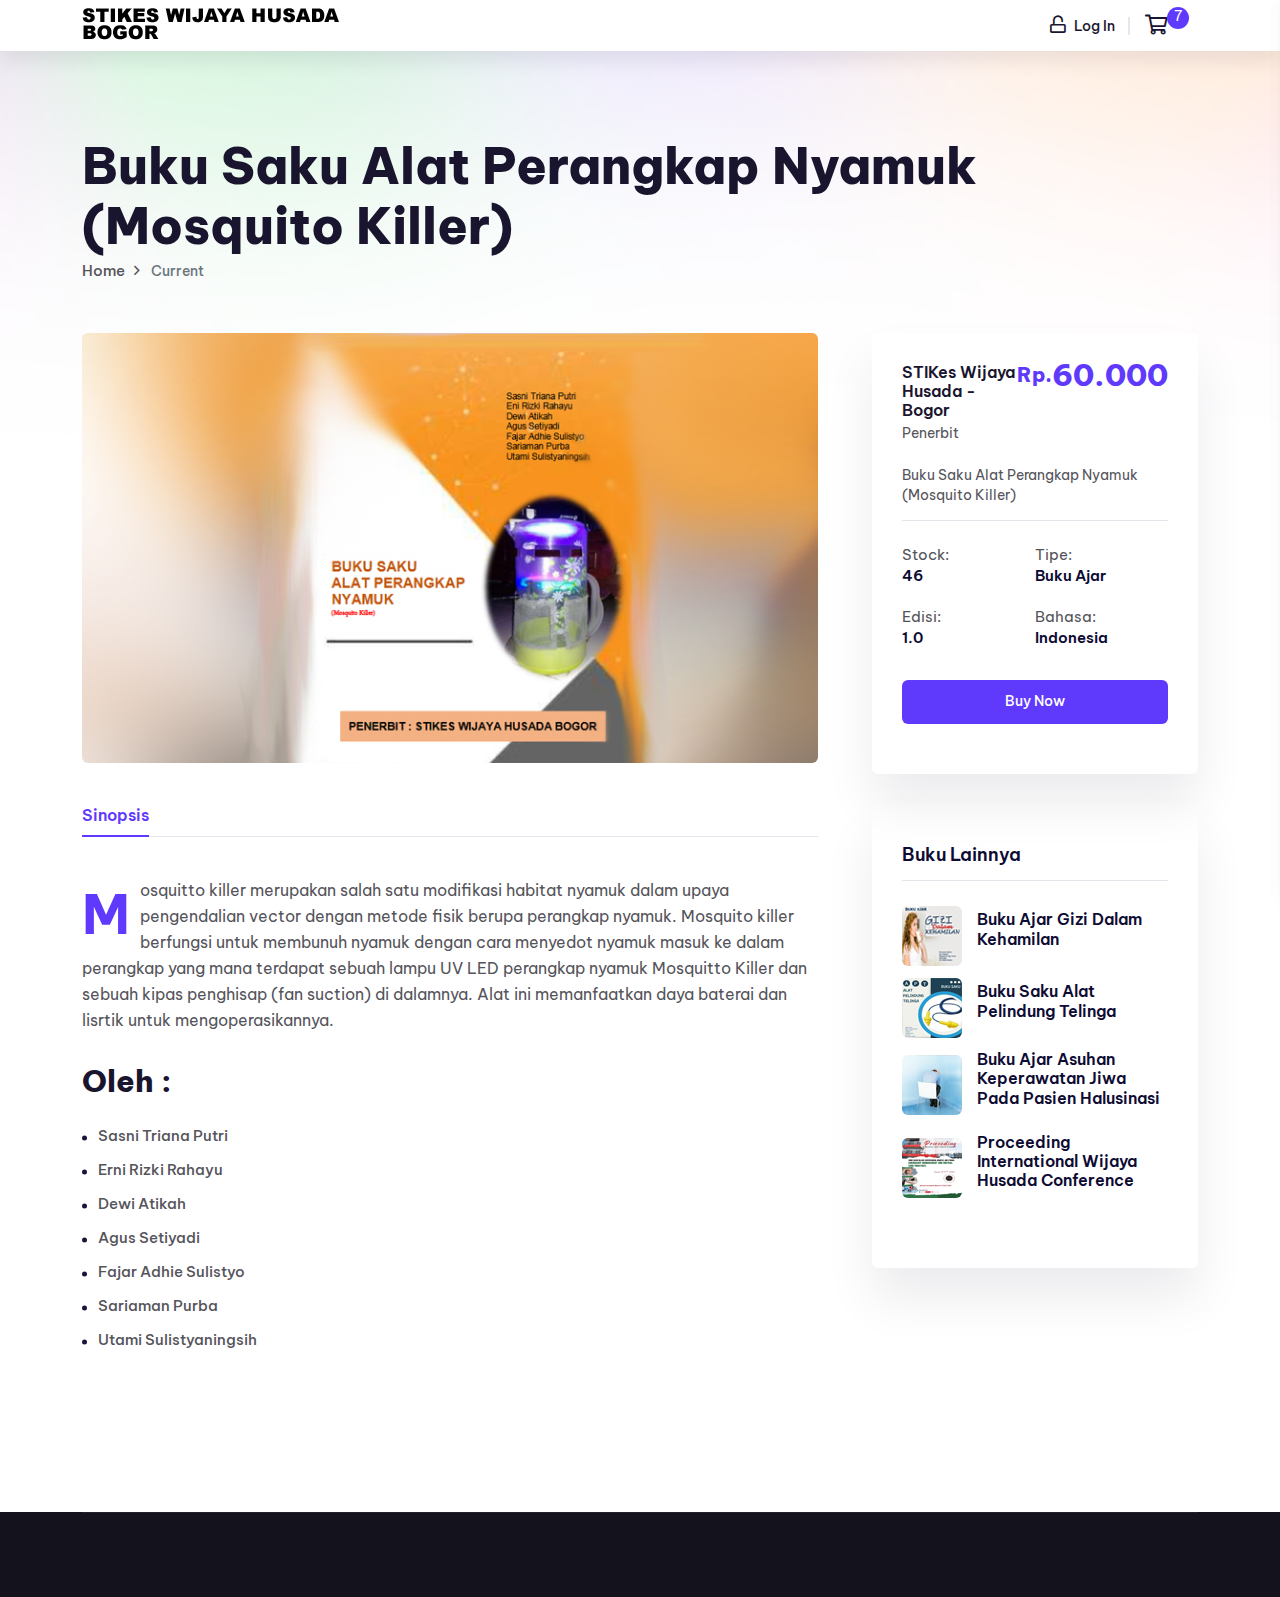
<file: buku/perangkapnyamuk.html>
<!doctype html>
<html class="no-js" lang="zxx">

<head>
   <meta charset="utf-8">
   <meta http-equiv="x-ua-compatible" content="ie=edge">
   <title>STIKes Wijaya Husada - Bogor</title>
   <meta name="description" content="">
   <meta name="viewport" content="width=device-width, initial-scale=1">
   <!-- Place favicon.ico in the root directory -->
   <link rel="shortcut icon" type="image/x-icon" href="../img/favicon.ico">
   <!-- CSS here -->
   <link rel="stylesheet" href="assets/css/preloader.css">
   <link rel="stylesheet" href="assets/css/bootstrap.min.css">
   <link rel="stylesheet" href="assets/css/slick.css">
   <link rel="stylesheet" href="assets/css/meanmenu.css">
   <link rel="stylesheet" href="assets/css/owl.carousel.min.css">
   <link rel="stylesheet" href="assets/css/animate.min.css">
   <link rel="stylesheet" href="assets/css/backToTop.css">
   <link rel="stylesheet" href="assets/css/jquery.fancybox.min.css">
   <link rel="stylesheet" href="assets/css/fontAwesome5Pro.css">
   <link rel="stylesheet" href="assets/css/elegantFont.css">
   <link rel="stylesheet" href="assets/css/default.css">
   <link rel="stylesheet" href="assets/css/style.css">
</head>

<body>
   <!-- Add your site or application content here -->

   <!-- pre loader area start -->
   <div id="loading">
      <div id="loading-center">
         <div id="loading-center-absolute">
            <div class="object" id="object_one"></div>
            <div class="object" id="object_two" style="left:20px;"></div>
            <div class="object" id="object_three" style="left:40px;"></div>
            <div class="object" id="object_four" style="left:60px;"></div>
            <div class="object" id="object_five" style="left:80px;"></div>
         </div>
      </div>
   </div>
   <!-- pre loader area end -->

   <!-- back to top start -->
   <div class="progress-wrap">
      <svg class="progress-circle svg-content" width="100%" height="100%" viewBox="-1 -1 102 102">
         <path d="M50,1 a49,49 0 0,1 0,98 a49,49 0 0,1 0,-98" />
      </svg>
   </div>
   <!-- back to top end -->

   <!-- header area start -->
   <header>
      <div class="header__area header__shadow white-bg" id="header-sticky">
         <div class="container">
            <div class="row align-items-center">
               <div class="col-xxl-2 col-xl-2 col-lg-2 col-md-4 col-6">
                  <div class="logo">
                     <a href="../index.html">
                        <img src="../img/logo/logohh.png" alt="logo">
                     </a>
                  </div>
               </div>
               <div class="col-xxl-8 col-xl-8 col-lg-8 d-none d-lg-block">
               </div>
               <div class="col-xxl-2 col-xl-2 col-lg-2 col-md-8 col-6">
                  <div class="header__action d-flex align-items-center justify-content-end">
                     <div class="header__login d-none d-sm-block">
                        <a href="sign-in.html"><i class="far fa-unlock"></i> Log In</a>
                     </div>
                     <div class="header__cart d-none d-sm-block">
                        <a href="javascript:void(0);" class="cart-toggle-btn">
                           <i class="far fa-shopping-cart"></i>
                           <span>7</span>
                        </a>
                     </div>
                     <div class="sidebar__menu d-lg-none">
                        <div class="sidebar-toggle-btn" id="sidebar-toggle">
                           <span class="line"></span>
                           <span class="line"></span>
                           <span class="line"></span>
                        </div>
                     </div>
                  </div>
               </div>
            </div>
         </div>
      </div>
   </header>
   <!-- header area end -->

   <!-- cart mini area start -->
   <div class="cartmini__area">
      <div class="cartmini__wrapper">
         <div class="cartmini__title">
            <h4>keranjang</h4>
         </div>
         <div class="cartmini__close">
            <button type="button" class="cartmini__close-btn"><i class="fal fa-times"></i></button>
         </div>
         <div class="cartmini__widget">
            <div class="cartmini__inner">
               <ul>
                  <li>
                     <div class="cartmini__thumb">
                        <a href="gizidalamkehamilan.html">
                           <img src="assets/img/product/sm/cart-2.jpg" alt="">
                        </a>
                     </div>
                     <div class="cartmini__content">
                        <h5><a href="gizidalamkehamilan.html">Buku Ajar Gizi Dalam Kehamilan</a></h5>
                        <div class="product-quantity mt-10 mb-10">
                           <span class="cart-minus">-</span>
                           <input class="cart-input" type="text" value="1" />
                           <span class="cart-plus">+</span>
                        </div>
                        <div class="product__sm-price-wrapper">
                           <span>1 <i class="fal fa-times"></i></span>
                           <span class="product__sm-price">Rp. 70.000</span>
                        </div>
                     </div>
                     <a href="#" class="cartmini__del"><i class="fal fa-times"></i></a>
                  </li>
                  <li>
                     <div class="cartmini__thumb">
                        <a href="asuhankepjiwa.html">
                           <img src="assets/img/product/sm/cart-1.jpg" alt="">
                        </a>
                     </div>
                     <div class="cartmini__content">
                        <h5><a href="asuhankepjiwa.html">Buku Ajar Asuhan Keperawatan Jiwa Pada Pasien
                              Halusinasi</a></h5>
                        <div class="product-quantity mt-10 mb-10">
                           <span class="cart-minus">-</span>
                           <input class="cart-input" type="text" value="1" />
                           <span class="cart-plus">+</span>
                        </div>
                        <div class="product__sm-price-wrapper">
                           <span>1 <i class="fal fa-times"></i></span>
                           <span class="product__sm-price">Rp. 70.000</span>
                        </div>
                     </div>
                     <a href="#" class="cartmini__del"><i class="fal fa-times"></i></a>
                  </li>
                  <li>
                     <div class="cartmini__thumb">
                        <a href="perangkapnyamuk.html">
                           <img src="assets/img/product/sm/cart-4.jpg" alt="">
                        </a>
                     </div>
                     <div class="cartmini__content">
                        <h5><a href="perangkapnyamuk.html">Buku Saku Alat Perangkap Nyamuk (Mosquito Killer)</a></h5>
                        <div class="product-quantity mt-10 mb-10">
                           <span class="cart-minus">-</span>
                           <input class="cart-input" type="text" value="1" />
                           <span class="cart-plus">+</span>
                        </div>
                        <div class="product__sm-price-wrapper">
                           <span>1 <i class="fal fa-times"></i></span>
                           <span class="product__sm-price">Rp. 60.000</span>
                        </div>
                     </div>
                     <a href="#" class="cartmini__del"><i class="fal fa-times"></i></a>
                  </li>
                  <li>
                     <div class="cartmini__thumb">
                        <a href="pelindungtelinga.html">
                           <img src="assets/img/product/sm/cart-3.jpg" alt="">
                        </a>
                     </div>
                     <div class="cartmini__content">
                        <h5><a href="pelindungtelinga.html">Buku Saku Alat Pelindung Telinga</a></h5>
                        <div class="product-quantity mt-10 mb-10">
                           <span class="cart-minus">-</span>
                           <input class="cart-input" type="text" value="1" />
                           <span class="cart-plus">+</span>
                        </div>
                        <div class="product__sm-price-wrapper">
                           <span>1 <i class="fal fa-times"></i></span>
                           <span class="product__sm-price">Rp. 60.000</span>
                        </div>
                     </div>

                     <a href="#" class="cartmini__del"><i class="fal fa-times"></i></a>
                  </li>
                  <li>
                     <div class="cartmini__thumb">
                        <a href="proceeding.html">
                           <img src="assets/img/product/sm/cart-5.jpg" alt="">
                        </a>
                     </div>
                     <div class="cartmini__content">
                        <h5><a href="proceeding.html">Proceeding International Wijaya Husada
                              Conference</a></h5>
                        <div class="product-quantity mt-10 mb-10">
                           <span class="cart-minus">-</span>
                           <input class="cart-input" type="text" value="1" />
                           <span class="cart-plus">+</span>
                        </div>
                        <div class="product__sm-price-wrapper">
                           <span>1 <i class="fal fa-times"></i></span>
                           <span class="product__sm-price">Rp. 110.000</span>
                        </div>
                     </div>
                     <a href="#" class="cartmini__del"><i class="fal fa-times"></i></a>
                  </li>

                  <li>
                     <div class="cartmini__thumb">
                        <a href="proceeding.html">
                           <img src="assets/img/product/sm/cart-6.jpg" alt="">
                        </a>
                     </div>
                     <div class="cartmini__content">
                        <h5><a href="kesehatanm.html">Kesehatan Mental Remaja</a></h5>
                        <div class="product-quantity mt-10 mb-10">
                           <span class="cart-minus">-</span>
                           <input class="cart-input" type="text" value="1" />
                           <span class="cart-plus">+</span>
                        </div>
                        <div class="product__sm-price-wrapper">
                           <span>1 <i class="fal fa-times"></i></span>
                           <span class="product__sm-price">Rp. 120.000</span>
                        </div>
                     </div>
                     <a href="#" class="cartmini__del"><i class="fal fa-times"></i></a>
                  </li>

                  <li>
                     <div class="cartmini__thumb">
                        <a href="bukuasu.html">
                           <img src="assets/img/product/sm/cart-7.jpg" alt="">
                        </a>
                     </div>
                     <div class="cartmini__content">
                        <h5><a href="bukuasu.html">Buku Ajar Asuhan Keperawatan Stroke</a></h5>
                        <div class="product-quantity mt-10 mb-10">
                           <span class="cart-minus">-</span>
                           <input class="cart-input" type="text" value="1" />
                           <span class="cart-plus">+</span>
                        </div>
                        <div class="product__sm-price-wrapper">
                           <span>1 <i class="fal fa-times"></i></span>
                           <span class="product__sm-price">Rp. 120.000</span>
                        </div>
                     </div>
                     <a href="#" class="cartmini__del"><i class="fal fa-times"></i></a>
                  </li>
               </ul>
            </div>
            <div class="cartmini__checkout">
               <div class="cartmini__checkout-title mb-30">
                  <h4>Subtotal:</h4>
                  <span>Rp. 610.000</span>
               </div>
               <div class="cartmini__checkout-btn">
                  <a href="pricing.html" class="m-btn m-btn-border mb-10 w-100"> <span></span>
                     checkout</a>
                  <!-- <a href="#" class="m-btn m-btn-3 w-100"> <span></span> checkout</a> -->
               </div>
            </div>
         </div>
      </div>
   </div>
   <div class="body-overlay"></div>
   <!-- cart mini area end -->


   <!-- sidebar area start -->
   <div class="sidebar__area">
      <div class="sidebar__wrapper">
         <div class="sidebar__close">
            <button class="sidebar__close-btn" id="sidebar__close-btn">
               <span><i class="fal fa-times"></i></span>
               <span>close</span>
            </button>
         </div>
         <div class="sidebar__content">
            <div class="logo mb-40">
               <a href="index.html">
                  <img src="../img/logo/logohh1.png" alt="logo">
               </a>
            </div>
            <div class="mobile-menu"></div>
            <div class="sidebar__action mt-330">
               <div class="sidebar__login mt-15">
                  <a href="sign-in.html"><i class="far fa-unlock"></i> Log In</a>
               </div>
               <div class="sidebar__cart mt-20">
                  <a href="javascript:void(0);" class="cart-toggle-btn keranjang">
                     <i class="far fa-shopping-cart"></i>
                     <span>7</span>
                  </a>
               </div>
            </div>
         </div>
      </div>
   </div>
   <!-- sidebar area end -->
   <div class="body-overlay"></div>
   <!-- sidebar area end -->

   <main>

      <!-- bg shape area start -->
      <div class="bg-shape">
         <img src="assets/img/shape/shape-1.png" alt="">
      </div>
      <!-- bg shape area end -->

      <!-- page title area -->
      <section class="page__title-area  pt-85">
         <div class="container">
            <div class="row">
               <div class="col-xxl-12">
                  <div class="page__title-content mb-50">
                     <h2 class="page__title">Buku Saku Alat Perangkap Nyamuk
                        (Mosquito Killer)</h2>
                     <nav aria-label="breadcrumb">
                        <ol class="breadcrumb">
                           <li class="breadcrumb-item"><a href="../index.html">Home</a></li>
                           <li class="breadcrumb-item active" aria-current="page">Current</li>
                        </ol>
                     </nav>
                  </div>
               </div>
            </div>
         </div>
      </section>
      <!-- page title end -->

      <!-- product area start -->
      <section class="product__area pb-115">
         <div class="container">
            <div class="row">
               <div class="col-xxl-8 col-xl-8 col-lg-8">
                  <div class="product__wrapper">
                     <div class="product__details-thumb w-img mb-30">
                        <img src="assets/img/product/details/blog-big-4.jpg" alt="product-details">
                     </div>
                     <div class="product__details-content">
                        <div class="product__tab mb-40">
                           <ul class="nav nav-tabs" id="proTab" role="tablist">
                              <li class="nav-item" role="presentation">
                                 <button class="nav-link active" id="overview-tab" data-bs-toggle="tab"
                                    data-bs-target="#overview" type="button" role="tab" aria-controls="overview"
                                    aria-selected="true">Sinopsis</button>
                              </li>
                              <!-- <li class="nav-item" role="presentation">
                                 <button class="nav-link" id="support-tab" data-bs-toggle="tab"
                                    data-bs-target="#support" type="button" role="tab" aria-controls="support"
                                    aria-selected="false">Ulasan</button>
                              </li> -->
                           </ul>
                        </div>
                        <div class="product__tab-content">
                           <div class="tab-content" id="proTabContent">
                              <div class="tab-pane fade show active" id="overview" role="tabpanel"
                                 aria-labelledby="overview-tab">
                                 <div class="postbox__details mb-30">
                                    <p class="drop-cap">
                                       Mosquitto killer merupakan salah satu modifikasi habitat nyamuk
                                       dalam upaya pengendalian vector dengan metode fisik berupa
                                       perangkap nyamuk. Mosquito killer berfungsi untuk membunuh
                                       nyamuk dengan cara menyedot nyamuk masuk ke dalam perangkap
                                       yang mana terdapat sebuah lampu UV LED perangkap nyamuk
                                       Mosquitto Killer dan sebuah kipas penghisap (fan suction) di
                                       dalamnya. Alat ini memanfaatkan daya baterai dan lisrtik untuk
                                       mengoperasikannya.
                                    </p>
                                 </div>
                                 <div class="postbox__details mb-45">
                                    <h4>Oleh :</h4>

                                    <div class="postbox__list">
                                       <ol>
                                          <li>Sasni Triana Putri</li>
                                          <li>Erni Rizki Rahayu</li>
                                          <li>Dewi Atikah</li>
                                          <li>Agus Setiyadi</li>
                                          <li>Fajar Adhie Sulistyo</li>
                                          <li>Sariaman Purba</li>
                                          <li>Utami Sulistyaningsih</li>
                                       </ol>
                                    </div>
                                 </div>
                              </div>
                              <div class="tab-pane fade" id="support" role="tabpanel" aria-labelledby="support-tab">
                                 <div class="product__support">
                                    <!-- <div class="latest-comments mb-55">
                                       <ul>
                                          <li>
                                             <div class="comments-box grey-bg-2">
                                                <div class="comments-info d-flex">
                                                   <div class="comments-avatar mr-15">
                                                      <img src="assets/img/product/support/sup-1.jpg" alt="">
                                                   </div>
                                                   <div class="avatar-name">
                                                      <h5>Jason Response</h5>
                                                      <span class="post-meta">Author</span>
                                                   </div>
                                                </div>
                                                <div class="comments-text ml-65">
                                                   <p>Harry codswalp boot porkies up the duff morish cor blimey guvnor
                                                      fa about blower twit Why it's your round matie.</p>
                                                </div>
                                             </div>
                                          </li>
                                          <li class="children">
                                             <div class="comments-box grey-bg-2">
                                                <div class="comments-info d-flex">
                                                   <div class="comments-avatar mr-15">
                                                      <img src="assets/img/product/support/sup-2.jpg" alt="">
                                                   </div>
                                                   <div class="avatar-name">
                                                      <h5>Hilary Ouse</h5>
                                                      <span class="post-meta">Author</span>
                                                   </div>
                                                </div>
                                                <div class="comments-text ml-65">
                                                   <p>I don't want no agro dropped a clanger do one wind.!</p>
                                                </div>
                                             </div>
                                          </li>
                                       </ul>
                                    </div> -->
                                    <div class="post-comment-form wow fadeInUp" data-wow-delay=".2s">
                                       <h4 class="post-comment-title mb-25">Ulasan</h4>
                                       <form action="#">
                                          <div class="post-comment-inner">
                                             <div class="row">
                                                <!-- <div class="col-xl-12">
                                                   <div class="post-input d-sm-flex align-items-center mb-10">
                                                      <textarea placeholder="Comment for the author..."></textarea>
                                                      <button type="submit" class="m-btn m-btn-4"> <span></span>
                                                         Post</button>
                                                   </div>
                                                </div> -->
                                                <div class="col-xl-12">
                                                   <div class="post-agree d-flex align-items-center">
                                                      <!-- <input class="m-check-input" type="checkbox" id="m-agree"> -->
                                                      <label class="m-check-label" for="m-agree">Tidak Ada
                                                         Ulasan</label>
                                                   </div>
                                                </div>
                                             </div>
                                          </div>
                                       </form>
                                    </div>
                                 </div>
                              </div>
                           </div>
                        </div>
                     </div>
                  </div>
               </div>
               <div class="col-xxl-4 col-xl-4 col-lg-4">
                  <div class="product__details-sidebar ml-30">
                     <div class="product__proprietor white-bg mb-30">
                        <div class="product__proprietor-head mb-25">
                           <div class="product__prorietor-info mb-20 d-flex justify-content-between">
                              <div class="product__proprietor-avater d-flex align-items-center">

                                 <div class="product__proprietor-name">
                                    <h5><a href="#">STIKes Wijaya Husada - Bogor</a></h5>
                                    <a href="#">Penerbit</a>
                                 </div>
                              </div>
                              <div class="product__proprietor-price">
                                 <span class="d-flex align-items-start"><span>Rp. </span>60.000</span>
                              </div>
                           </div>
                           <div class="product__proprietor-text">
                              <p>Buku Saku Alat Perangkap Nyamuk
                                 (Mosquito Killer)</p>
                           </div>
                        </div>
                        <div class="product__proprietor-body fix">
                           <ul class="mb-10 fix">
                              <li>
                                 <h6>Stock:</h6>
                                 <span>46</span>
                              </li>
                              <li>
                                 <h6>Tipe:</h6>
                                 <span>Buku Ajar</span>
                              </li>
                              <li>
                                 <h6>Edisi:</h6>
                                 <span>1.0</span>
                              </li>

                              <li>
                                 <h6>Bahasa:</h6>
                                 <span>Indonesia</span>
                              </li>
                           </ul>
                           <a href="pricing.html" class="m-btn m-btn-2 w-100 mb-20"> <span></span> Buy
                              Now</a>
                        </div>
                     </div>
                     <div class="blog__sidebar">
                        <div class="sidebar__widget mb-30">
                           <div class="sidebar__widget-title">
                              <h3>Buku Lainnya</h3>
                           </div>
                           <div class="sidebar__widget-content">
                              <div class="rc__post-wrapper">
                                 <div class="rc__post d-flex align-items-center">
                                    <div class="rc__thumb mr-15">
                                       <a href="buku2.html"><img src="assets/img/blog/sm/blog-sm-1.jpg" alt=""></a>
                                    </div>
                                    <div class="rc__content">
                                       <div class="rc__meta">
                                       </div>
                                       <h6 class="rc__title"><a href="buku2.html">Buku Ajar Gizi Dalam
                                             Kehamilan</a></h6>
                                    </div>
                                 </div>
                                 <div class="rc__post d-flex align-items-center">
                                    <div class="rc__thumb mr-15">
                                       <a href="buku3.html"><img src="assets/img/blog/sm/blog-sm-2.jpg" alt=""></a>
                                    </div>
                                    <div class="rc__content">
                                       <div class="rc__meta">
                                       </div>
                                       <h6 class="rc__title"><a href="buku3.html">Buku Saku Alat Pelindung
                                             Telinga</a></h6>
                                    </div>
                                 </div>
                                 <div class="rc__post d-flex align-items-center">
                                    <div class="rc__thumb mr-15">
                                       <a href="buku1.html"><img src="assets/img/blog/sm/blog-sm-0.jpg" alt=""></a>
                                    </div>
                                    <div class="rc__content">
                                       <div class="rc__meta">
                                       </div>
                                       <h6 class="rc__title"><a href="buku1.html">Buku Ajar Asuhan Keperawatan Jiwa Pada
                                             Pasien Halusinasi</a></h6>
                                    </div>
                                 </div>
                                 <div class="rc__post d-flex align-items-center">
                                    <div class="rc__thumb mr-15">
                                       <a href="proceeding.html"><img src="assets/img/blog/sm/blog-sm-4.jpg" alt=""></a>
                                    </div>
                                    <div class="rc__content">
                                       <div class="rc__meta">
                                       </div>
                                       <h6 class="rc__title"><a href="proceeding.html">Proceeding International
                                             Wijaya Husada Conference</a></h6>
                                    </div>
                                 </div>
                              </div>
                           </div>
                        </div>
                     </div>

                  </div>
               </div>
            </div>
         </div>
      </section>
      <!-- product area end -->

      <!-- footer area start -->
      <footer>
         <div class="footer__area footer-bg">
            <div class="footer__bottom">
               <div class="container">
                  <div class="footer__bottom-inner">
                     <div class="row">
                        <div class="col-xxl-6 col-xl-6 col-md-6">
                           <div class="footer__copyright wow fadeInUp" data-wow-delay=".5s">
                              <p>Copyright © All Rights Reserved</p>
                           </div>
                        </div>
                     </div>
                  </div>
               </div>
            </div>
         </div>
      </footer>
      <!-- footer area end -->

      <!-- JS here -->
      <script src="assets/js/vendor/jquery-3.5.1.min.js"></script>
      <script src="assets/js/vendor/waypoints.min.js"></script>
      <script src="assets/js/bootstrap.bundle.min.js"></script>
      <script src="assets/js/jquery.meanmenu.js"></script>
      <script src="assets/js/slick.min.js"></script>
      <script src="assets/js/jquery.fancybox.min.js"></script>
      <script src="assets/js/isotope.pkgd.min.js"></script>
      <script src="assets/js/parallax.min.js"></script>
      <script src="assets/js/owl.carousel.min.js"></script>
      <script src="assets/js/backToTop.js"></script>
      <script src="assets/js/jquery.counterup.min.js"></script>
      <script src="assets/js/ajax-form.js"></script>
      <script src="assets/js/wow.min.js"></script>
      <script src="assets/js/imagesloaded.pkgd.min.js"></script>
      <script src="assets/js/main.js"></script>
</body>

</html>
</file>
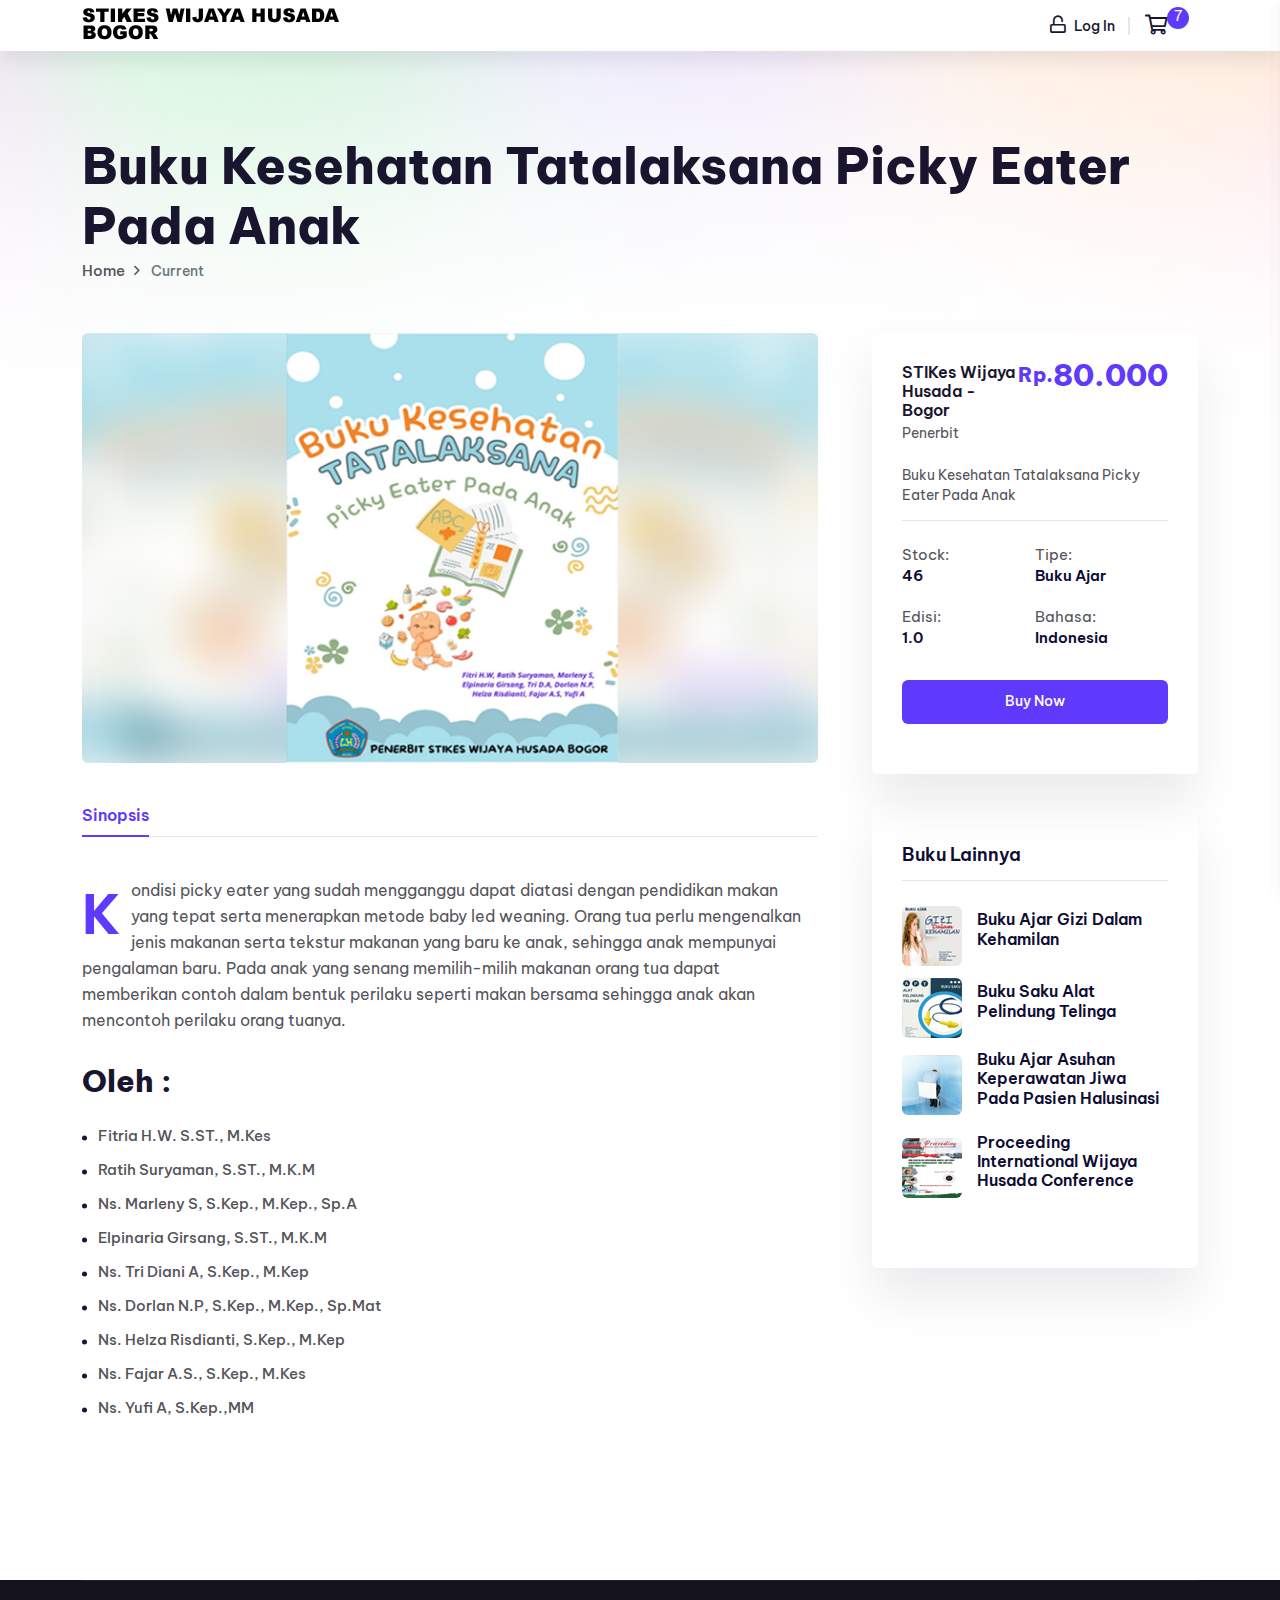
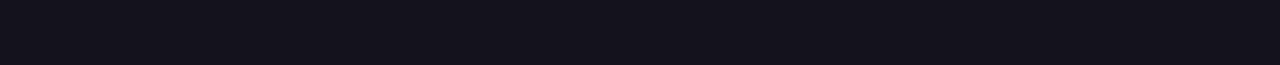
<file: buku/picky.html>
<!doctype html>
<html class="no-js" lang="zxx">

<head>
    <meta charset="utf-8">
    <meta http-equiv="x-ua-compatible" content="ie=edge">
    <title>STIKes Wijaya Husada - Bogor</title>
    <meta name="description" content="">
    <meta name="viewport" content="width=device-width, initial-scale=1">
    <!-- Place favicon.ico in the root directory -->
    <link rel="shortcut icon" type="image/x-icon" href="../img/favicon.ico">
    <!-- CSS here -->
    <link rel="stylesheet" href="assets/css/preloader.css">
    <link rel="stylesheet" href="assets/css/bootstrap.min.css">
    <link rel="stylesheet" href="assets/css/slick.css">
    <link rel="stylesheet" href="assets/css/meanmenu.css">
    <link rel="stylesheet" href="assets/css/owl.carousel.min.css">
    <link rel="stylesheet" href="assets/css/animate.min.css">
    <link rel="stylesheet" href="assets/css/backToTop.css">
    <link rel="stylesheet" href="assets/css/jquery.fancybox.min.css">
    <link rel="stylesheet" href="assets/css/fontAwesome5Pro.css">
    <link rel="stylesheet" href="assets/css/elegantFont.css">
    <link rel="stylesheet" href="assets/css/default.css">
    <link rel="stylesheet" href="assets/css/style.css">
</head>

<body>
    <!-- Add your site or application content here -->

    <!-- pre loader area start -->
    <div id="loading">
        <div id="loading-center">
            <div id="loading-center-absolute">
                <div class="object" id="object_one"></div>
                <div class="object" id="object_two" style="left:20px;"></div>
                <div class="object" id="object_three" style="left:40px;"></div>
                <div class="object" id="object_four" style="left:60px;"></div>
                <div class="object" id="object_five" style="left:80px;"></div>
            </div>
        </div>
    </div>
    <!-- pre loader area end -->

    <!-- back to top start -->
    <div class="progress-wrap">
        <svg class="progress-circle svg-content" width="100%" height="100%" viewBox="-1 -1 102 102">
            <path d="M50,1 a49,49 0 0,1 0,98 a49,49 0 0,1 0,-98" />
        </svg>
    </div>
    <!-- back to top end -->

    <!-- header area start -->
    <header>
        <div class="header__area header__shadow white-bg" id="header-sticky">
            <div class="container">
                <div class="row align-items-center">
                    <div class="col-xxl-2 col-xl-2 col-lg-2 col-md-4 col-6">
                        <div class="logo">
                            <a href="../index.html">
                                <img src="../img/logo/logohh.png" alt="logo">
                            </a>
                        </div>
                    </div>
                    <div class="col-xxl-8 col-xl-8 col-lg-8 d-none d-lg-block">
                    </div>
                    <div class="col-xxl-2 col-xl-2 col-lg-2 col-md-8 col-6">
                        <div class="header__action d-flex align-items-center justify-content-end">
                            <div class="header__login d-none d-sm-block">
                                <a href="sign-in.html"><i class="far fa-unlock"></i> Log In</a>
                            </div>
                            <div class="header__cart d-none d-sm-block">
                                <a href="javascript:void(0);" class="cart-toggle-btn">
                                    <i class="far fa-shopping-cart"></i>
                                    <span>7</span>
                                </a>
                            </div>
                            <div class="sidebar__menu d-lg-none">
                                <div class="sidebar-toggle-btn" id="sidebar-toggle">
                                    <span class="line"></span>
                                    <span class="line"></span>
                                    <span class="line"></span>
                                </div>
                            </div>
                        </div>
                    </div>
                </div>
            </div>
        </div>
    </header>
    <!-- header area end -->

    <!-- cart mini area start -->
    <div class="cartmini__area">
        <div class="cartmini__wrapper">
            <div class="cartmini__title">
                <h4>keranjang</h4>
            </div>
            <div class="cartmini__close">
                <button type="button" class="cartmini__close-btn"><i class="fal fa-times"></i></button>
            </div>
            <div class="cartmini__widget">
                <div class="cartmini__inner">
                    <ul>
                        <li>
                            <div class="cartmini__thumb">
                                <a href="gizidalamkehamilan.html">
                                    <img src="assets/img/product/sm/cart-2.jpg" alt="">
                                </a>
                            </div>
                            <div class="cartmini__content">
                                <h5><a href="gizidalamkehamilan.html">Buku Ajar Gizi Dalam Kehamilan</a></h5>
                                <div class="product-quantity mt-10 mb-10">
                                    <span class="cart-minus">-</span>
                                    <input class="cart-input" type="text" value="1" />
                                    <span class="cart-plus">+</span>
                                </div>
                                <div class="product__sm-price-wrapper">
                                    <span>1 <i class="fal fa-times"></i></span>
                                    <span class="product__sm-price">Rp. 70.000</span>
                                </div>
                            </div>
                            <a href="#" class="cartmini__del"><i class="fal fa-times"></i></a>
                        </li>
                        <li>
                            <div class="cartmini__thumb">
                                <a href="asuhankepjiwa.html">
                                    <img src="assets/img/product/sm/cart-1.jpg" alt="">
                                </a>
                            </div>
                            <div class="cartmini__content">
                                <h5><a href="asuhankepjiwa.html">Buku Ajar Asuhan Keperawatan Jiwa Pada Pasien
                                        Halusinasi</a></h5>
                                <div class="product-quantity mt-10 mb-10">
                                    <span class="cart-minus">-</span>
                                    <input class="cart-input" type="text" value="1" />
                                    <span class="cart-plus">+</span>
                                </div>
                                <div class="product__sm-price-wrapper">
                                    <span>1 <i class="fal fa-times"></i></span>
                                    <span class="product__sm-price">Rp. 70.000</span>
                                </div>
                            </div>
                            <a href="#" class="cartmini__del"><i class="fal fa-times"></i></a>
                        </li>
                        <li>
                            <div class="cartmini__thumb">
                                <a href="perangkapnyamuk.html">
                                    <img src="assets/img/product/sm/cart-4.jpg" alt="">
                                </a>
                            </div>
                            <div class="cartmini__content">
                                <h5><a href="perangkapnyamuk.html">Buku Saku Alat Perangkap Nyamuk (Mosquito Killer)</a>
                                </h5>
                                <div class="product-quantity mt-10 mb-10">
                                    <span class="cart-minus">-</span>
                                    <input class="cart-input" type="text" value="1" />
                                    <span class="cart-plus">+</span>
                                </div>
                                <div class="product__sm-price-wrapper">
                                    <span>1 <i class="fal fa-times"></i></span>
                                    <span class="product__sm-price">Rp. 60.000</span>
                                </div>
                            </div>
                            <a href="#" class="cartmini__del"><i class="fal fa-times"></i></a>
                        </li>
                        <li>
                            <div class="cartmini__thumb">
                                <a href="pelindungtelinga.html">
                                    <img src="assets/img/product/sm/cart-3.jpg" alt="">
                                </a>
                            </div>
                            <div class="cartmini__content">
                                <h5><a href="pelindungtelinga.html">Buku Saku Alat Pelindung Telinga</a></h5>
                                <div class="product-quantity mt-10 mb-10">
                                    <span class="cart-minus">-</span>
                                    <input class="cart-input" type="text" value="1" />
                                    <span class="cart-plus">+</span>
                                </div>
                                <div class="product__sm-price-wrapper">
                                    <span>1 <i class="fal fa-times"></i></span>
                                    <span class="product__sm-price">Rp. 60.000</span>
                                </div>
                            </div>

                            <a href="#" class="cartmini__del"><i class="fal fa-times"></i></a>
                        </li>
                        <li>
                            <div class="cartmini__thumb">
                                <a href="proceeding.html">
                                    <img src="assets/img/product/sm/cart-5.jpg" alt="">
                                </a>
                            </div>
                            <div class="cartmini__content">
                                <h5><a href="proceeding.html">Proceeding International Wijaya Husada
                                        Conference</a></h5>
                                <div class="product-quantity mt-10 mb-10">
                                    <span class="cart-minus">-</span>
                                    <input class="cart-input" type="text" value="1" />
                                    <span class="cart-plus">+</span>
                                </div>
                                <div class="product__sm-price-wrapper">
                                    <span>1 <i class="fal fa-times"></i></span>
                                    <span class="product__sm-price">Rp. 110.000</span>
                                </div>
                            </div>
                            <a href="#" class="cartmini__del"><i class="fal fa-times"></i></a>
                        </li>

                        <li>
                            <div class="cartmini__thumb">
                                <a href="proceeding.html">
                                    <img src="assets/img/product/sm/cart-6.jpg" alt="">
                                </a>
                            </div>
                            <div class="cartmini__content">
                                <h5><a href="kesehatanm.html">Kesehatan Mental Remaja</a></h5>
                                <div class="product-quantity mt-10 mb-10">
                                    <span class="cart-minus">-</span>
                                    <input class="cart-input" type="text" value="1" />
                                    <span class="cart-plus">+</span>
                                </div>
                                <div class="product__sm-price-wrapper">
                                    <span>1 <i class="fal fa-times"></i></span>
                                    <span class="product__sm-price">Rp. 120.000</span>
                                </div>
                            </div>
                            <a href="#" class="cartmini__del"><i class="fal fa-times"></i></a>
                        </li>

                        <li>
                            <div class="cartmini__thumb">
                                <a href="bukuasu.html">
                                    <img src="assets/img/product/sm/cart-7.jpg" alt="">
                                </a>
                            </div>
                            <div class="cartmini__content">
                                <h5><a href="bukuasu.html">Buku Ajar Asuhan Keperawatan Stroke</a></h5>
                                <div class="product-quantity mt-10 mb-10">
                                    <span class="cart-minus">-</span>
                                    <input class="cart-input" type="text" value="1" />
                                    <span class="cart-plus">+</span>
                                </div>
                                <div class="product__sm-price-wrapper">
                                    <span>1 <i class="fal fa-times"></i></span>
                                    <span class="product__sm-price">Rp. 120.000</span>
                                </div>
                            </div>
                            <a href="#" class="cartmini__del"><i class="fal fa-times"></i></a>
                        </li>
                    </ul>
                </div>
                <div class="cartmini__checkout">
                    <div class="cartmini__checkout-title mb-30">
                        <h4>Subtotal:</h4>
                        <span>Rp. 610.000</span>
                    </div>
                    <div class="cartmini__checkout-btn">
                        <a href="pricing.html" class="m-btn m-btn-border mb-10 w-100"> <span></span>
                            checkout</a>
                        <!-- <a href="#" class="m-btn m-btn-3 w-100"> <span></span> checkout</a> -->
                    </div>
                </div>
            </div>
        </div>
    </div>
    <div class="body-overlay"></div>
    <!-- cart mini area end -->


    <!-- sidebar area start -->
    <div class="sidebar__area">
        <div class="sidebar__wrapper">
            <div class="sidebar__close">
                <button class="sidebar__close-btn" id="sidebar__close-btn">
                    <span><i class="fal fa-times"></i></span>
                    <span>close</span>
                </button>
            </div>
            <div class="sidebar__content">
                <div class="logo mb-40">
                    <a href="index.html">
                        <img src="../img/logo/logohh1.png" alt="logo">
                    </a>
                </div>
                <div class="mobile-menu"></div>
                <div class="sidebar__action mt-330">
                    <div class="sidebar__login mt-15">
                        <a href="sign-in.html"><i class="far fa-unlock"></i> Log In</a>
                    </div>
                    <div class="sidebar__cart mt-20">
                        <a href="javascript:void(0);" class="cart-toggle-btn keranjang">
                            <i class="far fa-shopping-cart"></i>
                            <span>7</span>
                        </a>
                    </div>
                </div>
            </div>
        </div>
    </div>
    <!-- sidebar area end -->
    <div class="body-overlay"></div>
    <!-- sidebar area end -->

    <main>

        <!-- bg shape area start -->
        <div class="bg-shape">
            <img src="assets/img/shape/shape-1.png" alt="">
        </div>
        <!-- bg shape area end -->

        <!-- page title area -->
        <section class="page__title-area  pt-85">
            <div class="container">
                <div class="row">
                    <div class="col-xxl-12">
                        <div class="page__title-content mb-50">
                            <h2 class="page__title">Buku Kesehatan Tatalaksana Picky Eater Pada Anak</h2>
                            <nav aria-label="breadcrumb">
                                <ol class="breadcrumb">
                                    <li class="breadcrumb-item"><a href="../index.html">Home</a></li>
                                    <li class="breadcrumb-item active" aria-current="page">Current</li>
                                </ol>
                            </nav>
                        </div>
                    </div>
                </div>
            </div>
        </section>
        <!-- page title end -->

        <!-- product area start -->
        <section class="product__area pb-115">
            <div class="container">
                <div class="row">
                    <div class="col-xxl-8 col-xl-8 col-lg-8">
                        <div class="product__wrapper">
                            <div class="product__details-thumb w-img mb-30">
                                <img src="assets/img/product/details/blog-big-8.jpg" alt="product-details">
                            </div>
                            <div class="product__details-content">
                                <div class="product__tab mb-40">
                                    <ul class="nav nav-tabs" id="proTab" role="tablist">
                                        <li class="nav-item" role="presentation">
                                            <button class="nav-link active" id="overview-tab" data-bs-toggle="tab"
                                                data-bs-target="#overview" type="button" role="tab"
                                                aria-controls="overview" aria-selected="true">Sinopsis</button>
                                        </li>
                                        <!-- <li class="nav-item" role="presentation">
                                 <button class="nav-link" id="support-tab" data-bs-toggle="tab"
                                    data-bs-target="#support" type="button" role="tab" aria-controls="support"
                                    aria-selected="false">Ulasan</button>
                              </li> -->
                                    </ul>
                                </div>
                                <div class="product__tab-content">
                                    <div class="tab-content" id="proTabContent">
                                        <div class="tab-pane fade show active" id="overview" role="tabpanel"
                                            aria-labelledby="overview-tab">
                                            <div class="postbox__details mb-30">
                                                <p class="drop-cap">
                                                    Kondisi picky eater yang sudah mengganggu dapat diatasi dengan
                                                    pendidikan makan yang tepat serta menerapkan metode baby led
                                                    weaning. Orang tua perlu mengenalkan jenis makanan serta tekstur
                                                    makanan yang baru ke anak, sehingga anak mempunyai pengalaman
                                                    baru. Pada anak yang senang memilih-milih makanan orang tua dapat
                                                    memberikan contoh dalam bentuk perilaku seperti makan bersama
                                                    sehingga anak akan mencontoh perilaku orang tuanya.
                                                </p>
                                            </div>
                                            <div class="postbox__details mb-45">
                                                <h4>Oleh :</h4>

                                                <div class="postbox__list">
                                                    <ol>
                                                        <li>Fitria H.W. S.ST., M.Kes</li>
                                                        <li>Ratih Suryaman, S.ST., M.K.M</li>
                                                        <li>Ns. Marleny S, S.Kep., M.Kep., Sp.A</li>
                                                        <li>Elpinaria Girsang, S.ST., M.K.M</li>
                                                        <li>Ns. Tri Diani A, S.Kep., M.Kep</li>
                                                        <li>Ns. Dorlan N.P, S.Kep., M.Kep., Sp.Mat</li>
                                                        <li>Ns. Helza Risdianti, S.Kep., M.Kep</li>
                                                        <li>Ns. Fajar A.S., S.Kep., M.Kes</li>
                                                        <li>Ns. Yufi A, S.Kep.,MM</li>
                                                    </ol>
                                                </div>
                                            </div>
                                        </div>
                                        <div class="tab-pane fade" id="support" role="tabpanel"
                                            aria-labelledby="support-tab">
                                            <div class="product__support">
                                                <!-- <div class="latest-comments mb-55">
                                       <ul>
                                          <li>
                                             <div class="comments-box grey-bg-2">
                                                <div class="comments-info d-flex">
                                                   <div class="comments-avatar mr-15">
                                                      <img src="assets/img/product/support/sup-1.jpg" alt="">
                                                   </div>
                                                   <div class="avatar-name">
                                                      <h5>Jason Response</h5>
                                                      <span class="post-meta">Author</span>
                                                   </div>
                                                </div>
                                                <div class="comments-text ml-65">
                                                   <p>Harry codswalp boot porkies up the duff morish cor blimey guvnor
                                                      fa about blower twit Why it's your round matie.</p>
                                                </div>
                                             </div>
                                          </li>
                                          <li class="children">
                                             <div class="comments-box grey-bg-2">
                                                <div class="comments-info d-flex">
                                                   <div class="comments-avatar mr-15">
                                                      <img src="assets/img/product/support/sup-2.jpg" alt="">
                                                   </div>
                                                   <div class="avatar-name">
                                                      <h5>Hilary Ouse</h5>
                                                      <span class="post-meta">Author</span>
                                                   </div>
                                                </div>
                                                <div class="comments-text ml-65">
                                                   <p>I don't want no agro dropped a clanger do one wind.!</p>
                                                </div>
                                             </div>
                                          </li>
                                       </ul>
                                    </div> -->
                                                <div class="post-comment-form wow fadeInUp" data-wow-delay=".2s">
                                                    <h4 class="post-comment-title mb-25">Ulasan</h4>
                                                    <form action="#">
                                                        <div class="post-comment-inner">
                                                            <div class="row">
                                                                <!-- <div class="col-xl-12">
                                                   <div class="post-input d-sm-flex align-items-center mb-10">
                                                      <textarea placeholder="Comment for the author..."></textarea>
                                                      <button type="submit" class="m-btn m-btn-4"> <span></span>
                                                         Post</button>
                                                   </div>
                                                </div> -->
                                                                <div class="col-xl-12">
                                                                    <div class="post-agree d-flex align-items-center">
                                                                        <!-- <input class="m-check-input" type="checkbox" id="m-agree"> -->
                                                                        <label class="m-check-label" for="m-agree">Tidak
                                                                            Ada
                                                                            Ulasan</label>
                                                                    </div>
                                                                </div>
                                                            </div>
                                                        </div>
                                                    </form>
                                                </div>
                                            </div>
                                        </div>
                                    </div>
                                </div>
                            </div>
                        </div>
                    </div>
                    <div class="col-xxl-4 col-xl-4 col-lg-4">
                        <div class="product__details-sidebar ml-30">
                            <div class="product__proprietor white-bg mb-30">
                                <div class="product__proprietor-head mb-25">
                                    <div class="product__prorietor-info mb-20 d-flex justify-content-between">
                                        <div class="product__proprietor-avater d-flex align-items-center">

                                            <div class="product__proprietor-name">
                                                <h5><a href="#">STIKes Wijaya Husada - Bogor</a></h5>
                                                <a href="#">Penerbit</a>
                                            </div>
                                        </div>
                                        <div class="product__proprietor-price">
                                            <span class="d-flex align-items-start"><span>Rp. </span>80.000</span>
                                        </div>
                                    </div>
                                    <div class="product__proprietor-text">
                                        <p>Buku Kesehatan Tatalaksana Picky Eater Pada Anak</p>
                                    </div>
                                </div>
                                <div class="product__proprietor-body fix">
                                    <ul class="mb-10 fix">
                                        <li>
                                            <h6>Stock:</h6>
                                            <span>46</span>
                                        </li>
                                        <li>
                                            <h6>Tipe:</h6>
                                            <span>Buku Ajar</span>
                                        </li>
                                        <li>
                                            <h6>Edisi:</h6>
                                            <span>1.0</span>
                                        </li>

                                        <li>
                                            <h6>Bahasa:</h6>
                                            <span>Indonesia</span>
                                        </li>
                                    </ul>
                                    <a href="pricing.html" class="m-btn m-btn-2 w-100 mb-20"> <span></span> Buy
                                        Now</a>
                                </div>
                            </div>
                            <div class="blog__sidebar">
                                <div class="sidebar__widget mb-30">
                                    <div class="sidebar__widget-title">
                                        <h3>Buku Lainnya</h3>
                                    </div>
                                    <div class="sidebar__widget-content">
                                        <div class="rc__post-wrapper">
                                            <div class="rc__post d-flex align-items-center">
                                                <div class="rc__thumb mr-15">
                                                    <a href="buku2.html"><img src="assets/img/blog/sm/blog-sm-1.jpg"
                                                            alt=""></a>
                                                </div>
                                                <div class="rc__content">
                                                    <div class="rc__meta">
                                                    </div>
                                                    <h6 class="rc__title"><a href="buku2.html">Buku Ajar Gizi Dalam
                                                            Kehamilan</a></h6>
                                                </div>
                                            </div>
                                            <div class="rc__post d-flex align-items-center">
                                                <div class="rc__thumb mr-15">
                                                    <a href="buku3.html"><img src="assets/img/blog/sm/blog-sm-2.jpg"
                                                            alt=""></a>
                                                </div>
                                                <div class="rc__content">
                                                    <div class="rc__meta">
                                                    </div>
                                                    <h6 class="rc__title"><a href="buku3.html">Buku Saku Alat Pelindung
                                                            Telinga</a></h6>
                                                </div>
                                            </div>
                                            <div class="rc__post d-flex align-items-center">
                                                <div class="rc__thumb mr-15">
                                                    <a href="buku1.html"><img src="assets/img/blog/sm/blog-sm-0.jpg"
                                                            alt=""></a>
                                                </div>
                                                <div class="rc__content">
                                                    <div class="rc__meta">
                                                    </div>
                                                    <h6 class="rc__title"><a href="buku1.html">Buku Ajar Asuhan
                                                            Keperawatan Jiwa Pada
                                                            Pasien Halusinasi</a></h6>
                                                </div>
                                            </div>
                                            <div class="rc__post d-flex align-items-center">
                                                <div class="rc__thumb mr-15">
                                                    <a href="proceeding.html"><img
                                                            src="assets/img/blog/sm/blog-sm-4.jpg" alt=""></a>
                                                </div>
                                                <div class="rc__content">
                                                    <div class="rc__meta">
                                                    </div>
                                                    <h6 class="rc__title"><a href="proceeding.html">Proceeding
                                                            International
                                                            Wijaya Husada Conference</a></h6>
                                                </div>
                                            </div>
                                        </div>
                                    </div>
                                </div>
                            </div>

                        </div>
                    </div>
                </div>
            </div>
        </section>
        <!-- product area end -->

        <!-- footer area start -->
        <footer>
            <div class="footer__area footer-bg">
                <div class="footer__bottom">
                    <div class="container">
                        <div class="footer__bottom-inner">
                            <div class="row">
                                <div class="col-xxl-6 col-xl-6 col-md-6">
                                    <div class="footer__copyright wow fadeInUp" data-wow-delay=".5s">
                                        <p>Copyright © All Rights Reserved</p>
                                    </div>
                                </div>
                            </div>
                        </div>
                    </div>
                </div>
            </div>
        </footer>
        <!-- footer area end -->

        <!-- JS here -->
        <script src="assets/js/vendor/jquery-3.5.1.min.js"></script>
        <script src="assets/js/vendor/waypoints.min.js"></script>
        <script src="assets/js/bootstrap.bundle.min.js"></script>
        <script src="assets/js/jquery.meanmenu.js"></script>
        <script src="assets/js/slick.min.js"></script>
        <script src="assets/js/jquery.fancybox.min.js"></script>
        <script src="assets/js/isotope.pkgd.min.js"></script>
        <script src="assets/js/parallax.min.js"></script>
        <script src="assets/js/owl.carousel.min.js"></script>
        <script src="assets/js/backToTop.js"></script>
        <script src="assets/js/jquery.counterup.min.js"></script>
        <script src="assets/js/ajax-form.js"></script>
        <script src="assets/js/wow.min.js"></script>
        <script src="assets/js/imagesloaded.pkgd.min.js"></script>
        <script src="assets/js/main.js"></script>
</body>

</html>
</file>
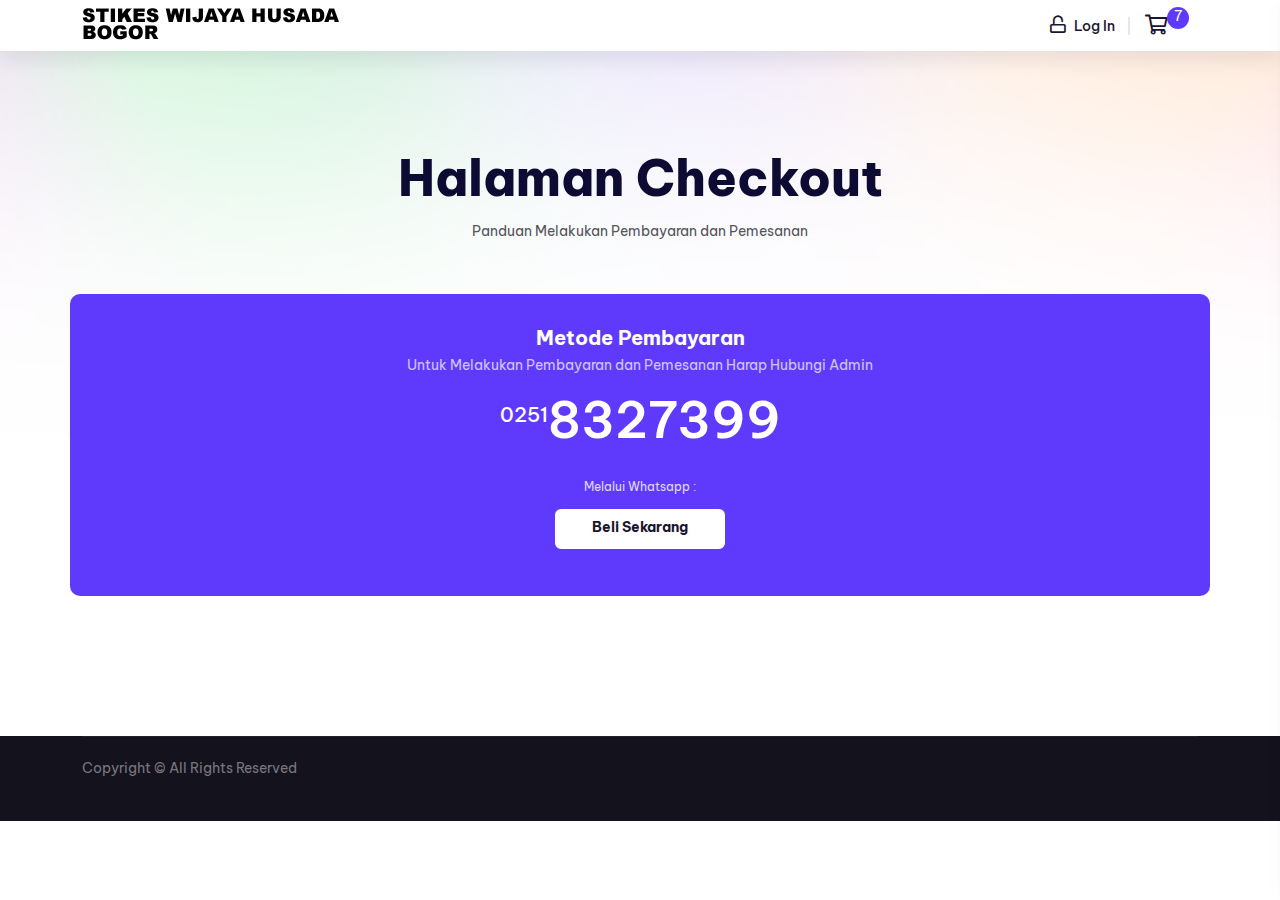
<file: buku/pricing.html>
<!doctype html>
<html class="no-js" lang="zxx">

<head>
   <meta charset="utf-8">
   <meta http-equiv="x-ua-compatible" content="ie=edge">
   <title>STIKes Wijaya Husada - BogorWijaya</title>
   <meta name="description" content="">
   <meta name="viewport" content="width=device-width, initial-scale=1">
   <!-- Place favicon.ico in the root directory -->
   <link rel="shortcut icon" type="image/x-icon" href="../img/favicon.ico">
   <!-- CSS here -->
   <link rel="stylesheet" href="assets/css/preloader.css">
   <link rel="stylesheet" href="assets/css/bootstrap.min.css">
   <link rel="stylesheet" href="assets/css/slick.css">
   <link rel="stylesheet" href="assets/css/meanmenu.css">
   <link rel="stylesheet" href="assets/css/owl.carousel.min.css">
   <link rel="stylesheet" href="assets/css/animate.min.css">
   <link rel="stylesheet" href="assets/css/backToTop.css">
   <link rel="stylesheet" href="assets/css/jquery.fancybox.min.css">
   <link rel="stylesheet" href="assets/css/fontAwesome5Pro.css">
   <link rel="stylesheet" href="assets/css/elegantFont.css">
   <link rel="stylesheet" href="assets/css/default.css">
   <link rel="stylesheet" href="assets/css/style.css">
</head>

<body>
   <!-- Add your site or application content here -->

   <!-- pre loader area start -->
   <div id="loading">
      <div id="loading-center">
         <div id="loading-center-absolute">
            <div class="object" id="object_one"></div>
            <div class="object" id="object_two" style="left:20px;"></div>
            <div class="object" id="object_three" style="left:40px;"></div>
            <div class="object" id="object_four" style="left:60px;"></div>
            <div class="object" id="object_five" style="left:80px;"></div>
         </div>
      </div>
   </div>
   <!-- pre loader area end -->

   <!-- back to top start -->
   <div class="progress-wrap">
      <svg class="progress-circle svg-content" width="100%" height="100%" viewBox="-1 -1 102 102">
         <path d="M50,1 a49,49 0 0,1 0,98 a49,49 0 0,1 0,-98" />
      </svg>
   </div>
   <!-- back to top end -->

   <!-- header area start -->
   <header>
      <div class="header__area header__shadow white-bg" id="header-sticky">
         <div class="container">
            <div class="row align-items-center">
               <div class="col-xxl-2 col-xl-2 col-lg-2 col-md-4 col-6">
                  <div class="logo">
                     <a href="../index.html">
                        <img src="../img/logo/logohh.png" alt="logo">
                     </a>
                  </div>
               </div>
               <div class="col-xxl-8 col-xl-8 col-lg-8 d-none d-lg-block">
               </div>
               <div class="col-xxl-2 col-xl-2 col-lg-2 col-md-8 col-6">
                  <div class="header__action d-flex align-items-center justify-content-end">
                     <div class="header__login d-none d-sm-block">
                        <a href="sign-in.html"><i class="far fa-unlock"></i> Log In</a>
                     </div>
                     <div class="header__cart d-none d-sm-block">
                        <a href="javascript:void(0);" class="cart-toggle-btn">
                           <i class="far fa-shopping-cart"></i>
                           <span>7</span>
                        </a>
                     </div>
                     <div class="sidebar__menu d-lg-none">
                        <div class="sidebar-toggle-btn" id="sidebar-toggle">
                           <span class="line"></span>
                           <span class="line"></span>
                           <span class="line"></span>
                        </div>
                     </div>
                  </div>
               </div>
            </div>
         </div>
      </div>
   </header>
   <!-- header area end -->

   <!-- cart mini area start -->
   <div class="cartmini__area">
      <div class="cartmini__wrapper">
         <div class="cartmini__title">
            <h4>keranjang</h4>
         </div>
         <div class="cartmini__close">
            <button type="button" class="cartmini__close-btn"><i class="fal fa-times"></i></button>
         </div>
         <div class="cartmini__widget">
            <div class="cartmini__inner">
               <ul>
                  <li>
                     <div class="cartmini__thumb">
                        <a href="gizidalamkehamilan.html">
                           <img src="assets/img/product/sm/cart-2.jpg" alt="">
                        </a>
                     </div>
                     <div class="cartmini__content">
                        <h5><a href="gizidalamkehamilan.html">Buku Ajar Gizi Dalam Kehamilan</a></h5>
                        <div class="product-quantity mt-10 mb-10">
                           <span class="cart-minus">-</span>
                           <input class="cart-input" type="text" value="1" />
                           <span class="cart-plus">+</span>
                        </div>
                        <div class="product__sm-price-wrapper">
                           <span>1 <i class="fal fa-times"></i></span>
                           <span class="product__sm-price">Rp. 70.000</span>
                        </div>
                     </div>
                     <a href="#" class="cartmini__del"><i class="fal fa-times"></i></a>
                  </li>
                  <li>
                     <div class="cartmini__thumb">
                        <a href="asuhankepjiwa.html">
                           <img src="assets/img/product/sm/cart-1.jpg" alt="">
                        </a>
                     </div>
                     <div class="cartmini__content">
                        <h5><a href="asuhankepjiwa.html">Buku Ajar Asuhan Keperawatan Jiwa Pada Pasien
                              Halusinasi</a></h5>
                        <div class="product-quantity mt-10 mb-10">
                           <span class="cart-minus">-</span>
                           <input class="cart-input" type="text" value="1" />
                           <span class="cart-plus">+</span>
                        </div>
                        <div class="product__sm-price-wrapper">
                           <span>1 <i class="fal fa-times"></i></span>
                           <span class="product__sm-price">Rp. 70.000</span>
                        </div>
                     </div>
                     <a href="#" class="cartmini__del"><i class="fal fa-times"></i></a>
                  </li>
                  <li>
                     <div class="cartmini__thumb">
                        <a href="perangkapnyamuk.html">
                           <img src="assets/img/product/sm/cart-4.jpg" alt="">
                        </a>
                     </div>
                     <div class="cartmini__content">
                        <h5><a href="perangkapnyamuk.html">Buku Saku Alat Perangkap Nyamuk (Mosquito Killer)</a></h5>
                        <div class="product-quantity mt-10 mb-10">
                           <span class="cart-minus">-</span>
                           <input class="cart-input" type="text" value="1" />
                           <span class="cart-plus">+</span>
                        </div>
                        <div class="product__sm-price-wrapper">
                           <span>1 <i class="fal fa-times"></i></span>
                           <span class="product__sm-price">Rp. 60.000</span>
                        </div>
                     </div>
                     <a href="#" class="cartmini__del"><i class="fal fa-times"></i></a>
                  </li>
                  <li>
                     <div class="cartmini__thumb">
                        <a href="pelindungtelinga.html">
                           <img src="assets/img/product/sm/cart-3.jpg" alt="">
                        </a>
                     </div>
                     <div class="cartmini__content">
                        <h5><a href="pelindungtelinga.html">Buku Saku Alat Pelindung Telinga</a></h5>
                        <div class="product-quantity mt-10 mb-10">
                           <span class="cart-minus">-</span>
                           <input class="cart-input" type="text" value="1" />
                           <span class="cart-plus">+</span>
                        </div>
                        <div class="product__sm-price-wrapper">
                           <span>1 <i class="fal fa-times"></i></span>
                           <span class="product__sm-price">Rp. 60.000</span>
                        </div>
                     </div>

                     <a href="#" class="cartmini__del"><i class="fal fa-times"></i></a>
                  </li>
                  <li>
                     <div class="cartmini__thumb">
                        <a href="proceeding.html">
                           <img src="assets/img/product/sm/cart-5.jpg" alt="">
                        </a>
                     </div>
                     <div class="cartmini__content">
                        <h5><a href="proceeding.html">Proceeding International Wijaya Husada
                              Conference</a></h5>
                        <div class="product-quantity mt-10 mb-10">
                           <span class="cart-minus">-</span>
                           <input class="cart-input" type="text" value="1" />
                           <span class="cart-plus">+</span>
                        </div>
                        <div class="product__sm-price-wrapper">
                           <span>1 <i class="fal fa-times"></i></span>
                           <span class="product__sm-price">Rp. 110.000</span>
                        </div>
                     </div>
                     <a href="#" class="cartmini__del"><i class="fal fa-times"></i></a>
                  </li>

                  <li>
                     <div class="cartmini__thumb">
                        <a href="proceeding.html">
                           <img src="assets/img/product/sm/cart-6.jpg" alt="">
                        </a>
                     </div>
                     <div class="cartmini__content">
                        <h5><a href="kesehatanm.html">Kesehatan Mental Remaja</a></h5>
                        <div class="product-quantity mt-10 mb-10">
                           <span class="cart-minus">-</span>
                           <input class="cart-input" type="text" value="1" />
                           <span class="cart-plus">+</span>
                        </div>
                        <div class="product__sm-price-wrapper">
                           <span>1 <i class="fal fa-times"></i></span>
                           <span class="product__sm-price">Rp. 120.000</span>
                        </div>
                     </div>
                     <a href="#" class="cartmini__del"><i class="fal fa-times"></i></a>
                  </li>

                  <li>
                     <div class="cartmini__thumb">
                        <a href="bukuasu.html">
                           <img src="assets/img/product/sm/cart-7.jpg" alt="">
                        </a>
                     </div>
                     <div class="cartmini__content">
                        <h5><a href="bukuasu.html">Buku Ajar Asuhan Keperawatan Stroke</a></h5>
                        <div class="product-quantity mt-10 mb-10">
                           <span class="cart-minus">-</span>
                           <input class="cart-input" type="text" value="1" />
                           <span class="cart-plus">+</span>
                        </div>
                        <div class="product__sm-price-wrapper">
                           <span>1 <i class="fal fa-times"></i></span>
                           <span class="product__sm-price">Rp. 120.000</span>
                        </div>
                     </div>
                     <a href="#" class="cartmini__del"><i class="fal fa-times"></i></a>
                  </li>
               </ul>
            </div>
            <div class="cartmini__checkout">
               <div class="cartmini__checkout-title mb-30">
                  <h4>Subtotal:</h4>
                  <span>Rp. 610.000</span>
               </div>
               <div class="cartmini__checkout-btn">
                  <a href="pricing.html" class="m-btn m-btn-border mb-10 w-100"> <span></span>
                     checkout</a>
                  <!-- <a href="#" class="m-btn m-btn-3 w-100"> <span></span> checkout</a> -->
               </div>
            </div>
         </div>
      </div>
   </div>
   <div class="body-overlay"></div>
   <!-- cart mini area end -->


   <!-- sidebar area start -->
   <div class="sidebar__area">
      <div class="sidebar__wrapper">
         <div class="sidebar__close">
            <button class="sidebar__close-btn" id="sidebar__close-btn">
               <span><i class="fal fa-times"></i></span>
               <span>close</span>
            </button>
         </div>
         <div class="sidebar__content">
            <div class="logo mb-40">
               <a href="../index.html">
                  <img src="../img/logo/logohh1.png" alt="logo">
               </a>
            </div>
            <div class="mobile-menu"></div>
            <div class="sidebar__action mt-330">
               <div class="sidebar__login mt-15">
                  <a href="sign-in.html"><i class="far fa-unlock"></i> Log In</a>
               </div>
               <div class="sidebar__cart mt-20">
                  <a href="javascript:void(0);" class="cart-toggle-btn keranjang">
                     <i class="far fa-shopping-cart"></i>
                     <span>7</span>
                  </a>
               </div>
            </div>
         </div>
      </div>
   </div>
   <!-- sidebar area end -->
   <div class="body-overlay"></div>
   <!-- sidebar area end -->

   <main>

      <!-- bg shape area start -->
      <div class="bg-shape">
         <img src="assets/img/shape/shape-1.png" alt="">
      </div>
      <!-- bg shape area end -->

      <!-- pricing area start -->
      <section class="pricing__area pt-100 pb-110">
         <div class="container">
            <div class="row">
               <div class="col-xxl-8 offset-xxl-2 col-xl-8 offset-xl-2">
                  <div class="page__title-wrapper text-center mb-50">
                     <h2 class="page__title-2">Halaman Checkout</h2>
                     <p>Panduan Melakukan Pembayaran dan Pemesanan</p>
                  </div>
               </div>
            </div>
            <div class="row">
               <div class="col-xxl-12">
                  <!-- <div class="pricing__tab mb-40">
                     <ul class="nav nav-tabs justify-content-center" id="priceTab" role="tablist">
                        <li class="nav-item" role="presentation">
                           <button class="nav-link active" id="monthly-tab" data-bs-toggle="tab"
                              data-bs-target="#monthly" type="button" role="tab" aria-controls="monthly"
                              aria-selected="true">monthly</button>
                        </li>
                        <li class="nav-item" role="presentation">
                           <button class="nav-link" id="yearly-tab" data-bs-toggle="tab" data-bs-target="#yearly"
                              type="button" role="tab" aria-controls="yearly" aria-selected="false">yearly</button>
                        </li>
                     </ul>
                  </div> -->
               </div>
            </div>
            <div class="tab-content wow fadeInUp" id="priceTabContent" data-wow-delay=".5s">
               <div class="tab-pane fade show active" id="monthly" role="tabpanel" aria-labelledby="monthly-tab">
                  <div class="row">
                     <!-- <div class="col-xxl-3 col-xl-3 col-lg-4 col-md-6 col-sm-6">
                        <div class="pricing__item text-center transition-3 mb-30">
                           <div class="pricing__header mb-25">
                              <h3>Personal</h3>
                              <p>What You Are Looking For!</p>
                           </div>
                           <div class="pricing__tag d-flex align-items-start justify-content-center mb-30">
                              <span>$</span>
                              <h4>26</h4>
                           </div>
                           <div class="pricing__switch mb-10">
                              <button type="button">Switch to yearly billing</button>
                           </div>
                           <div class="pricing__buy mb-20">
                              <a href="#" class="m-btn m-btn-border m-btn-border-5 w-100"> <span></span> Buy Now</a>
                           </div>
                           <div class="pricing__features text-start">
                              <ul>
                                 <li>Powerful Admin Panel</li>
                                 <li>1 Native Android App</li>
                                 <li>Multi-Language Support</li>
                                 <li>Free SSL Certificate</li>
                                 <li>1X Allocated Resources</li>
                              </ul>
                           </div>
                        </div>
                     </div> -->
                     <!-- <div class="col-xxl-3 col-xl-3 col-lg-4 col-md-6 col-sm-6">
                        <div class="pricing__item text-center transition-3 mb-30">
                           <div class="pricing__header mb-25">
                              <h3>Professional</h3>
                              <p>What You Are Looking For!</p>
                           </div>
                           <div class="pricing__tag d-flex align-items-start justify-content-center mb-30">
                              <span>$</span>
                              <h4>44</h4>
                           </div>
                           <div class="pricing__switch mb-10">
                              <button type="button">Switch to yearly billing</button>
                           </div>
                           <div class="pricing__buy mb-20">
                              <a href="#" class="m-btn m-btn-border m-btn-border-5 w-100"> <span></span> Buy Now</a>
                           </div>
                           <div class="pricing__features text-start">
                              <ul>
                                 <li>Powerful Admin Panel</li>
                                 <li>1 Native Android App</li>
                                 <li>Multi-Language Support</li>
                                 <li>Free SSL Certificate</li>
                                 <li>1X Allocated Resources</li>
                              </ul>
                           </div>
                        </div>
                     </div> -->
                     <!-- <div class="col-xxl-3 col-xl-3 col-lg-4 col-md-6 col-sm-6"> -->
                     <div class="pricing__item active text-center transition-3 mb-30">
                        <div class="pricing__header mb-25">
                           <h3>Metode Pembayaran</h3>
                           <p>Untuk Melakukan Pembayaran dan Pemesanan Harap Hubungi Admin</p>
                        </div>
                        <div class="pricing__tag d-flex align-items-start justify-content-center mb-30">

                           <span>0251 </span>
                           <h4>8327399</h4>
                        </div>
                        <div class="pricing__switch mb-10">
                           <button type="button">Melalui Whatsapp :</button>
                        </div>
                        <div class="pricing__buy mb-20">
                           <a href="https://wa.me/6281278063738" class="m-btn m-btn-border m-btn-border-5">
                              <span></span> Beli Sekarang</a>
                        </div>
                        <!-- <div class="pricing__features text-start">
                           <ul>
                              <li>Powerful Admin Panel</li>
                              <li>1 Native Android App</li>
                              <li>Multi-Language Support</li>
                              <li>Free SSL Certificate</li>
                              <li>1X Allocated Resources</li>
                           </ul>
                        </div> -->
                     </div>
                     <!-- </div> -->
                     <!-- <div class="col-xxl-3 col-xl-3 col-lg-4 col-md-6 col-sm-6">
                        <div class="pricing__item text-center transition-3 mb-30">
                           <div class="pricing__header mb-25">
                              <h3>Business</h3>
                              <p>What You Are Looking For!</p>
                           </div>
                           <div class="pricing__tag d-flex align-items-start justify-content-center mb-30">
                              <span>$</span>
                              <h4>89</h4>
                           </div>
                           <div class="pricing__switch mb-10">
                              <button type="button">Switch to yearly billing</button>
                           </div>
                           <div class="pricing__buy mb-20">
                              <a href="#" class="m-btn m-btn-border m-btn-border-5 w-100"> <span></span> Buy Now</a>
                           </div>
                           <div class="pricing__features text-start">
                              <ul>
                                 <li>Powerful Admin Panel</li>
                                 <li>1 Native Android App</li>
                                 <li>Multi-Language Support</li>
                                 <li>Free SSL Certificate</li>
                                 <li>1X Allocated Resources</li>
                              </ul>
                           </div>
                        </div>
                     </div> -->
                  </div>
               </div>
               <div class="tab-pane fade" id="yearly" role="tabpanel" aria-labelledby="yearly-tab">
                  <div class="row">
                     <div class="col-xxl-3 col-xl-3 col-lg-4 col-md-6 col-sm-6">
                        <div class="pricing__item text-center transition-3 mb-30">
                           <div class="pricing__header mb-25">
                              <h3>Personal</h3>
                              <p>What You Are Looking For!</p>
                           </div>
                           <div class="pricing__tag d-flex align-items-start justify-content-center mb-30">
                              <span>$</span>
                              <h4>26</h4>
                           </div>
                           <div class="pricing__switch mb-10">
                              <button type="button">Switch to yearly billing</button>
                           </div>
                           <div class="pricing__buy mb-20">
                              <a href="#" class="m-btn m-btn-border m-btn-border-5 w-100"> <span></span> Buy Now</a>
                           </div>
                           <div class="pricing__features text-start">
                              <ul>
                                 <li>Powerful Admin Panel</li>
                                 <li>1 Native Android App</li>
                                 <li>Multi-Language Support</li>
                                 <li>Free SSL Certificate</li>
                                 <li>1X Allocated Resources</li>
                              </ul>
                           </div>
                        </div>
                     </div>
                     <div class="col-xxl-3 col-xl-3 col-lg-4 col-md-6 col-sm-6">
                        <div class="pricing__item text-center transition-3 mb-30">
                           <div class="pricing__header mb-25">
                              <h3>Professional</h3>
                              <p>What You Are Looking For!</p>
                           </div>
                           <div class="pricing__tag d-flex align-items-start justify-content-center mb-30">
                              <span>$</span>
                              <h4>44</h4>
                           </div>
                           <div class="pricing__switch mb-10">
                              <button type="button">Switch to yearly billing</button>
                           </div>
                           <div class="pricing__buy mb-20">
                              <a href="#" class="m-btn m-btn-border m-btn-border-5 w-100"> <span></span> Buy Now</a>
                           </div>
                           <div class="pricing__features text-start">
                              <ul>
                                 <li>Powerful Admin Panel</li>
                                 <li>1 Native Android App</li>
                                 <li>Multi-Language Support</li>
                                 <li>Free SSL Certificate</li>
                                 <li>1X Allocated Resources</li>
                              </ul>
                           </div>
                        </div>
                     </div>
                     <div class="col-xxl-3 col-xl-3 col-lg-4 col-md-6 col-sm-6">
                        <div class="pricing__item text-center transition-3 mb-30">
                           <div class="pricing__header mb-25">
                              <h3>Pro Store</h3>
                              <p>What You Are Looking For!</p>
                           </div>
                           <div class="pricing__tag d-flex align-items-start justify-content-center mb-30">
                              <span>$</span>
                              <h4>66</h4>
                           </div>
                           <div class="pricing__switch mb-10">
                              <button type="button">Switch to yearly billing</button>
                           </div>
                           <div class="pricing__buy mb-20">
                              <a href="#" class="m-btn m-btn-border m-btn-border-5 w-100"> <span></span> Buy Now</a>
                           </div>
                           <div class="pricing__features text-start">
                              <ul>
                                 <li>Powerful Admin Panel</li>
                                 <li>1 Native Android App</li>
                                 <li>Multi-Language Support</li>
                                 <li>Free SSL Certificate</li>
                                 <li>1X Allocated Resources</li>
                              </ul>
                           </div>
                        </div>
                     </div>
                     <div class="col-xxl-3 col-xl-3 col-lg-4 col-md-6 col-sm-6">
                        <div class="pricing__item active text-center transition-3 mb-30">
                           <div class="pricing__header mb-25">
                              <h3>Business</h3>
                              <p>What You Are Looking For!</p>
                           </div>
                           <div class="pricing__tag d-flex align-items-start justify-content-center mb-30">
                              <span>$</span>
                              <h4>89</h4>
                           </div>
                           <div class="pricing__switch mb-10">
                              <button type="button">Switch to yearly billing</button>
                           </div>
                           <div class="pricing__buy mb-20">
                              <a href="#" class="m-btn m-btn-border m-btn-border-5 w-100"> <span></span> Buy Now</a>
                           </div>
                           <div class="pricing__features text-start">
                              <ul>
                                 <li>Powerful Admin Panel</li>
                                 <li>1 Native Android App</li>
                                 <li>Multi-Language Support</li>
                                 <li>Free SSL Certificate</li>
                                 <li>1X Allocated Resources</li>
                              </ul>
                           </div>
                        </div>
                     </div>
                  </div>
               </div>
            </div>
         </div>
      </section>
      <!-- pricing area end -->

      <!-- faq area start -->
      <!-- <section class="faq__area grey-bg-2 pt-105 pb-125">
         <div class="container">
            <div class="row">
               <div class="col-xxl-6 offset-xxl-3 col-xl-6 offset-xl-3 col-lg-8 offset-lg-2">
                  <div class="section__title-wrapper text-center mb-65">
                     <h2 class="section__title">Frequently Asked Questions</h2>
                     <p>A load of old tosh the full monty sloshed pukka squiffy.</p>
                  </div>
               </div>
            </div>
            <div class="row">
               <div class="col-xxl-3 col-xl-3 col-lg-4 col-md-3">
                  <div class="faq__tab wow fadeInLeft" data-wow-delay=".3s">
                     <ul class="nav nav-tabs" id="faqTab" role="tablist">
                        <li class="nav-item" role="presentation">
                           <button class="nav-link active" id="sale-tab" data-bs-toggle="tab" data-bs-target="#sale"
                              type="button" role="tab" aria-controls="sale" aria-selected="true">Sales</button>
                        </li>
                        <li class="nav-item" role="presentation">
                           <button class="nav-link" id="template-tab" data-bs-toggle="tab" data-bs-target="#template"
                              type="button" role="tab" aria-controls="template" aria-selected="false">Templates</button>
                        </li>
                        <li class="nav-item" role="presentation">
                           <button class="nav-link" id="ui-tab" data-bs-toggle="tab" data-bs-target="#ui" type="button"
                              role="tab" aria-controls="ui" aria-selected="false">UI Design </button>
                        </li>
                        <li class="nav-item" role="presentation">
                           <button class="nav-link" id="xd-tab" data-bs-toggle="tab" data-bs-target="#xd" type="button"
                              role="tab" aria-controls="xd" aria-selected="false">XD Files</button>
                        </li>
                     </ul>
                  </div>
               </div>
               <div class="col-xxl-8 col-xl-8 col-lg-8 col-md-9">
                  <div class="faq__tab-content wow fadeInRight" data-wow-delay=".7s">
                     <div class="tab-content" id="faqTabContent">
                        <div class="tab-pane fade show active" id="sale" role="tabpanel" aria-labelledby="sale-tab">
                           <div class="accordion" id="sale-accordion">
                              <div class="accordion-item">
                                 <h2 class="accordion-header" id="headingOne">
                                    <button class="accordion-button collapsed" type="button" data-bs-toggle="collapse"
                                       data-bs-target="#collapseOne" aria-expanded="true" aria-controls="collapseOne">
                                       Which plan should I choose?
                                    </button>
                                 </h2>
                                 <div id="collapseOne" class="accordion-collapse collapse" aria-labelledby="headingOne"
                                    data-bs-parent="#sale-accordion">
                                    <div class="accordion-body">
                                       <p>Only a quid cor blimey guvnor jolly good brolly gutted mate cup of tea cheers
                                          it grub blatant, some dodgy chav william buggered my good sir owt to do with
                                          me the bee's knees bubble and squeak.</p>
                                    </div>
                                 </div>
                              </div>
                              <div class="accordion-item">
                                 <h2 class="accordion-header" id="headingTwo">
                                    <button class="accordion-button" type="button" data-bs-toggle="collapse"
                                       data-bs-target="#collapseTwo" aria-expanded="false" aria-controls="collapseTwo">
                                       Do you offer custom services & development?
                                    </button>
                                 </h2>
                                 <div id="collapseTwo" class="accordion-collapse collapse show"
                                    aria-labelledby="headingTwo" data-bs-parent="#sale-accordion">
                                    <div class="accordion-body">
                                       <p>Only a quid cor blimey guvnor jolly good brolly gutted mate cup of tea cheers
                                          it grub blatant, some dodgy chav william buggered my good sir owt to do with
                                          me the bee's knees bubble and squeak.</p>
                                    </div>
                                 </div>
                              </div>
                              <div class="accordion-item">
                                 <h2 class="accordion-header" id="headingThree">
                                    <button class="accordion-button collapsed" type="button" data-bs-toggle="collapse"
                                       data-bs-target="#collapseThree" aria-expanded="false"
                                       aria-controls="collapseThree">
                                       What are your office hours?
                                    </button>
                                 </h2>
                                 <div id="collapseThree" class="accordion-collapse collapse"
                                    aria-labelledby="headingThree" data-bs-parent="#sale-accordion">
                                    <div class="accordion-body">
                                       <p>Only a quid cor blimey guvnor jolly good brolly gutted mate cup of tea cheers
                                          it grub blatant, some dodgy chav william buggered my good sir owt to do with
                                          me the bee's knees bubble and squeak.</p>
                                    </div>
                                 </div>
                              </div>
                              <div class="accordion-item">
                                 <h2 class="accordion-header" id="headingFour">
                                    <button class="accordion-button collapsed" type="button" data-bs-toggle="collapse"
                                       data-bs-target="#collapseFour" aria-expanded="false"
                                       aria-controls="collapseFour">
                                       Can I get support for the free version?
                                    </button>
                                 </h2>
                                 <div id="collapseFour" class="accordion-collapse collapse"
                                    aria-labelledby="headingFour" data-bs-parent="#sale-accordion">
                                    <div class="accordion-body">
                                       <p>Only a quid cor blimey guvnor jolly good brolly gutted mate cup of tea cheers
                                          it grub blatant, some dodgy chav william buggered my good sir owt to do with
                                          me the bee's knees bubble and squeak.</p>
                                    </div>
                                 </div>
                              </div>
                              <div class="accordion-item">
                                 <h2 class="accordion-header" id="headingFive">
                                    <button class="accordion-button collapsed" type="button" data-bs-toggle="collapse"
                                       data-bs-target="#collapseFive" aria-expanded="false"
                                       aria-controls="collapseFive">
                                       Do your products support RTL?
                                    </button>
                                 </h2>
                                 <div id="collapseFive" class="accordion-collapse collapse"
                                    aria-labelledby="headingFive" data-bs-parent="#sale-accordion">
                                    <div class="accordion-body">
                                       <p>Only a quid cor blimey guvnor jolly good brolly gutted mate cup of tea cheers
                                          it grub blatant, some dodgy chav william buggered my good sir owt to do with
                                          me the bee's knees bubble and squeak.</p>
                                    </div>
                                 </div>
                              </div>
                           </div>
                        </div>
                        <div class="tab-pane fade" id="template" role="tabpanel" aria-labelledby="template-tab">
                           <div class="accordion" id="template-accordion">
                              <div class="accordion-item">
                                 <h2 class="accordion-header" id="headingSix">
                                    <button class="accordion-button" type="button" data-bs-toggle="collapse"
                                       data-bs-target="#collapseSix" aria-expanded="false" aria-controls="collapseSix">
                                       Do you offer custom services & development?
                                    </button>
                                 </h2>
                                 <div id="collapseSix" class="accordion-collapse collapse show"
                                    aria-labelledby="headingSix" data-bs-parent="#template-accordion">
                                    <div class="accordion-body">
                                       <p>Only a quid cor blimey guvnor jolly good brolly gutted mate cup of tea cheers
                                          it grub blatant, some dodgy chav william buggered my good sir owt to do with
                                          me the bee's knees bubble and squeak.</p>
                                    </div>
                                 </div>
                              </div>
                              <div class="accordion-item">
                                 <h2 class="accordion-header" id="headingSev">
                                    <button class="accordion-button collapsed" type="button" data-bs-toggle="collapse"
                                       data-bs-target="#collapseSev" aria-expanded="false" aria-controls="collapseSev">
                                       What are your office hours?
                                    </button>
                                 </h2>
                                 <div id="collapseSev" class="accordion-collapse collapse" aria-labelledby="headingSev"
                                    data-bs-parent="#template-accordion">
                                    <div class="accordion-body">
                                       <p>Only a quid cor blimey guvnor jolly good brolly gutted mate cup of tea cheers
                                          it grub blatant, some dodgy chav william buggered my good sir owt to do with
                                          me the bee's knees bubble and squeak.</p>
                                    </div>
                                 </div>
                              </div>
                              <div class="accordion-item">
                                 <h2 class="accordion-header" id="headingEig">
                                    <button class="accordion-button collapsed" type="button" data-bs-toggle="collapse"
                                       data-bs-target="#collapseEig" aria-expanded="false" aria-controls="collapseEig">
                                       Can I get support for the free version?
                                    </button>
                                 </h2>
                                 <div id="collapseEig" class="accordion-collapse collapse" aria-labelledby="headingEig"
                                    data-bs-parent="#template-accordion">
                                    <div class="accordion-body">
                                       <p>Only a quid cor blimey guvnor jolly good brolly gutted mate cup of tea cheers
                                          it grub blatant, some dodgy chav william buggered my good sir owt to do with
                                          me the bee's knees bubble and squeak.</p>
                                    </div>
                                 </div>
                              </div>
                              <div class="accordion-item">
                                 <h2 class="accordion-header" id="headingNine">
                                    <button class="accordion-button collapsed" type="button" data-bs-toggle="collapse"
                                       data-bs-target="#collapseNine" aria-expanded="false"
                                       aria-controls="collapseNine">
                                       Do your products support RTL?
                                    </button>
                                 </h2>
                                 <div id="collapseNine" class="accordion-collapse collapse"
                                    aria-labelledby="headingNine" data-bs-parent="#template-accordion">
                                    <div class="accordion-body">
                                       <p>Only a quid cor blimey guvnor jolly good brolly gutted mate cup of tea cheers
                                          it grub blatant, some dodgy chav william buggered my good sir owt to do with
                                          me the bee's knees bubble and squeak.</p>
                                    </div>
                                 </div>
                              </div>
                              <div class="accordion-item">
                                 <h2 class="accordion-header" id="headingTen">
                                    <button class="accordion-button collapsed" type="button" data-bs-toggle="collapse"
                                       data-bs-target="#collapseTen" aria-expanded="true" aria-controls="collapseTen">
                                       Which plan should I choose?
                                    </button>
                                 </h2>
                                 <div id="collapseTen" class="accordion-collapse collapse" aria-labelledby="headingTen"
                                    data-bs-parent="#template-accordion">
                                    <div class="accordion-body">
                                       <p>Only a quid cor blimey guvnor jolly good brolly gutted mate cup of tea cheers
                                          it grub blatant, some dodgy chav william buggered my good sir owt to do with
                                          me the bee's knees bubble and squeak.</p>
                                    </div>
                                 </div>
                              </div>
                           </div>
                        </div>
                        <div class="tab-pane fade" id="ui" role="tabpanel" aria-labelledby="ui-tab">
                           <div class="accordion" id="ui-accordion">
                              <div class="accordion-item">
                                 <h2 class="accordion-header" id="headingEle">
                                    <button class="accordion-button" type="button" data-bs-toggle="collapse"
                                       data-bs-target="#collapseEle" aria-expanded="false" aria-controls="collapseEle">
                                       Do you offer custom services & development?
                                    </button>
                                 </h2>
                                 <div id="collapseEle" class="accordion-collapse collapse show"
                                    aria-labelledby="headingEle" data-bs-parent="#ui-accordion">
                                    <div class="accordion-body">
                                       <p>Only a quid cor blimey guvnor jolly good brolly gutted mate cup of tea cheers
                                          it grub blatant, some dodgy chav william buggered my good sir owt to do with
                                          me the bee's knees bubble and squeak.</p>
                                    </div>
                                 </div>
                              </div>
                              <div class="accordion-item">
                                 <h2 class="accordion-header" id="headingTwl">
                                    <button class="accordion-button collapsed" type="button" data-bs-toggle="collapse"
                                       data-bs-target="#collapseTwl" aria-expanded="false" aria-controls="collapseTwl">
                                       What are your office hours?
                                    </button>
                                 </h2>
                                 <div id="collapseTwl" class="accordion-collapse collapse" aria-labelledby="headingTwl"
                                    data-bs-parent="#ui-accordion">
                                    <div class="accordion-body">
                                       <p>Only a quid cor blimey guvnor jolly good brolly gutted mate cup of tea cheers
                                          it grub blatant, some dodgy chav william buggered my good sir owt to do with
                                          me the bee's knees bubble and squeak.</p>
                                    </div>
                                 </div>
                              </div>
                              <div class="accordion-item">
                                 <h2 class="accordion-header" id="headingThi">
                                    <button class="accordion-button collapsed" type="button" data-bs-toggle="collapse"
                                       data-bs-target="#collapseThi" aria-expanded="false" aria-controls="collapseThi">
                                       Can I get support for the free version?
                                    </button>
                                 </h2>
                                 <div id="collapseThi" class="accordion-collapse collapse" aria-labelledby="headingThi"
                                    data-bs-parent="#ui-accordion">
                                    <div class="accordion-body">
                                       <p>Only a quid cor blimey guvnor jolly good brolly gutted mate cup of tea cheers
                                          it grub blatant, some dodgy chav william buggered my good sir owt to do with
                                          me the bee's knees bubble and squeak.</p>
                                    </div>
                                 </div>
                              </div>
                              <div class="accordion-item">
                                 <h2 class="accordion-header" id="headingFourth">
                                    <button class="accordion-button collapsed" type="button" data-bs-toggle="collapse"
                                       data-bs-target="#collapseFourth" aria-expanded="false"
                                       aria-controls="collapseFourth">
                                       Do your products support RTL?
                                    </button>
                                 </h2>
                                 <div id="collapseFourth" class="accordion-collapse collapse"
                                    aria-labelledby="headingFourth" data-bs-parent="#ui-accordion">
                                    <div class="accordion-body">
                                       <p>Only a quid cor blimey guvnor jolly good brolly gutted mate cup of tea cheers
                                          it grub blatant, some dodgy chav william buggered my good sir owt to do with
                                          me the bee's knees bubble and squeak.</p>
                                    </div>
                                 </div>
                              </div>
                              <div class="accordion-item">
                                 <h2 class="accordion-header" id="headingFiveth">
                                    <button class="accordion-button collapsed" type="button" data-bs-toggle="collapse"
                                       data-bs-target="#collapseFivth" aria-expanded="true"
                                       aria-controls="collapseFivth">
                                       Which plan should I choose?
                                    </button>
                                 </h2>
                                 <div id="collapseFivth" class="accordion-collapse collapse"
                                    aria-labelledby="headingFiveth" data-bs-parent="#ui-accordion">
                                    <div class="accordion-body">
                                       <p>Only a quid cor blimey guvnor jolly good brolly gutted mate cup of tea cheers
                                          it grub blatant, some dodgy chav william buggered my good sir owt to do with
                                          me the bee's knees bubble and squeak.</p>
                                    </div>
                                 </div>
                              </div>
                           </div>
                        </div>
                        <div class="tab-pane fade" id="xd" role="tabpanel" aria-labelledby="xd-tab">
                           <div class="accordion" id="xd-accordion">
                              <div class="accordion-item">
                                 <h2 class="accordion-header" id="headingSixth">
                                    <button class="accordion-button" type="button" data-bs-toggle="collapse"
                                       data-bs-target="#collapseSixth" aria-expanded="false"
                                       aria-controls="collapseSixth">
                                       Do you offer custom services & development?
                                    </button>
                                 </h2>
                                 <div id="collapseSixth" class="accordion-collapse collapse show"
                                    aria-labelledby="headingSixth" data-bs-parent="#xd-accordion">
                                    <div class="accordion-body">
                                       <p>Only a quid cor blimey guvnor jolly good brolly gutted mate cup of tea cheers
                                          it grub blatant, some dodgy chav william buggered my good sir owt to do with
                                          me the bee's knees bubble and squeak.</p>
                                    </div>
                                 </div>
                              </div>
                              <div class="accordion-item">
                                 <h2 class="accordion-header" id="headingSevth">
                                    <button class="accordion-button collapsed" type="button" data-bs-toggle="collapse"
                                       data-bs-target="#collapseSevth" aria-expanded="false"
                                       aria-controls="collapseSevth">
                                       What are your office hours?
                                    </button>
                                 </h2>
                                 <div id="collapseSevth" class="accordion-collapse collapse"
                                    aria-labelledby="headingSevth" data-bs-parent="#xd-accordion">
                                    <div class="accordion-body">
                                       <p>Only a quid cor blimey guvnor jolly good brolly gutted mate cup of tea cheers
                                          it grub blatant, some dodgy chav william buggered my good sir owt to do with
                                          me the bee's knees bubble and squeak.</p>
                                    </div>
                                 </div>
                              </div>
                              <div class="accordion-item">
                                 <h2 class="accordion-header" id="headingEigth">
                                    <button class="accordion-button collapsed" type="button" data-bs-toggle="collapse"
                                       data-bs-target="#collapseEigth" aria-expanded="false"
                                       aria-controls="collapseEigth">
                                       Can I get support for the free version?
                                    </button>
                                 </h2>
                                 <div id="collapseEigth" class="accordion-collapse collapse"
                                    aria-labelledby="headingEigth" data-bs-parent="#xd-accordion">
                                    <div class="accordion-body">
                                       <p>Only a quid cor blimey guvnor jolly good brolly gutted mate cup of tea cheers
                                          it grub blatant, some dodgy chav william buggered my good sir owt to do with
                                          me the bee's knees bubble and squeak.</p>
                                    </div>
                                 </div>
                              </div>
                              <div class="accordion-item">
                                 <h2 class="accordion-header" id="headingNieth">
                                    <button class="accordion-button collapsed" type="button" data-bs-toggle="collapse"
                                       data-bs-target="#collapseNieth" aria-expanded="false"
                                       aria-controls="collapseNieth">
                                       Do your products support RTL?
                                    </button>
                                 </h2>
                                 <div id="collapseNieth" class="accordion-collapse collapse"
                                    aria-labelledby="headingNieth" data-bs-parent="#xd-accordion">
                                    <div class="accordion-body">
                                       <p>Only a quid cor blimey guvnor jolly good brolly gutted mate cup of tea cheers
                                          it grub blatant, some dodgy chav william buggered my good sir owt to do with
                                          me the bee's knees bubble and squeak.</p>
                                    </div>
                                 </div>
                              </div>
                              <div class="accordion-item">
                                 <h2 class="accordion-header" id="headingTwth">
                                    <button class="accordion-button collapsed" type="button" data-bs-toggle="collapse"
                                       data-bs-target="#collapseTwth" aria-expanded="true" aria-controls="collapseTwth">
                                       Which plan should I choose?
                                    </button>
                                 </h2>
                                 <div id="collapseTwth" class="accordion-collapse collapse"
                                    aria-labelledby="headingTwth" data-bs-parent="#xd-accordion">
                                    <div class="accordion-body">
                                       <p>Only a quid cor blimey guvnor jolly good brolly gutted mate cup of tea cheers
                                          it grub blatant, some dodgy chav william buggered my good sir owt to do with
                                          me the bee's knees bubble and squeak.</p>
                                    </div>
                                 </div>
                              </div>
                           </div>
                        </div>
                     </div>
                  </div>
               </div>
            </div>
         </div>
      </section> -->
      <!-- faq area end -->
   </main>

   <!-- footer area start -->
   <footer>
      <div class="footer__area footer-bg">
         <div class="footer__bottom">
            <div class="container">
               <div class="footer__bottom-inner">
                  <div class="row">
                     <div class="col-xxl-6 col-xl-6 col-md-6">
                        <div class="footer__copyright wow fadeInUp" data-wow-delay=".5s">
                           <p>Copyright © All Rights Reserved</p>
                        </div>
                     </div>
                  </div>
               </div>
            </div>
         </div>
      </div>
   </footer>
   <!-- footer area end -->

   <!-- JS here -->
   <script src="assets/js/vendor/jquery-3.5.1.min.js"></script>
   <script src="assets/js/vendor/waypoints.min.js"></script>
   <script src="assets/js/bootstrap.bundle.min.js"></script>
   <script src="assets/js/jquery.meanmenu.js"></script>
   <script src="assets/js/slick.min.js"></script>
   <script src="assets/js/jquery.fancybox.min.js"></script>
   <script src="assets/js/isotope.pkgd.min.js"></script>
   <script src="assets/js/parallax.min.js"></script>
   <script src="assets/js/owl.carousel.min.js"></script>
   <script src="assets/js/backToTop.js"></script>
   <script src="assets/js/jquery.counterup.min.js"></script>
   <script src="assets/js/ajax-form.js"></script>
   <script src="assets/js/wow.min.js"></script>
   <script src="assets/js/imagesloaded.pkgd.min.js"></script>
   <script src="assets/js/main.js"></script>
</body>

<!-- Mirrored from themepure.net/template/markit/markit/pricing.html by HTTrack Website Copier/3.x [XR&CO'2014], Mon, 28 Nov 2022 03:42:05 GMT -->

</html>
</file>
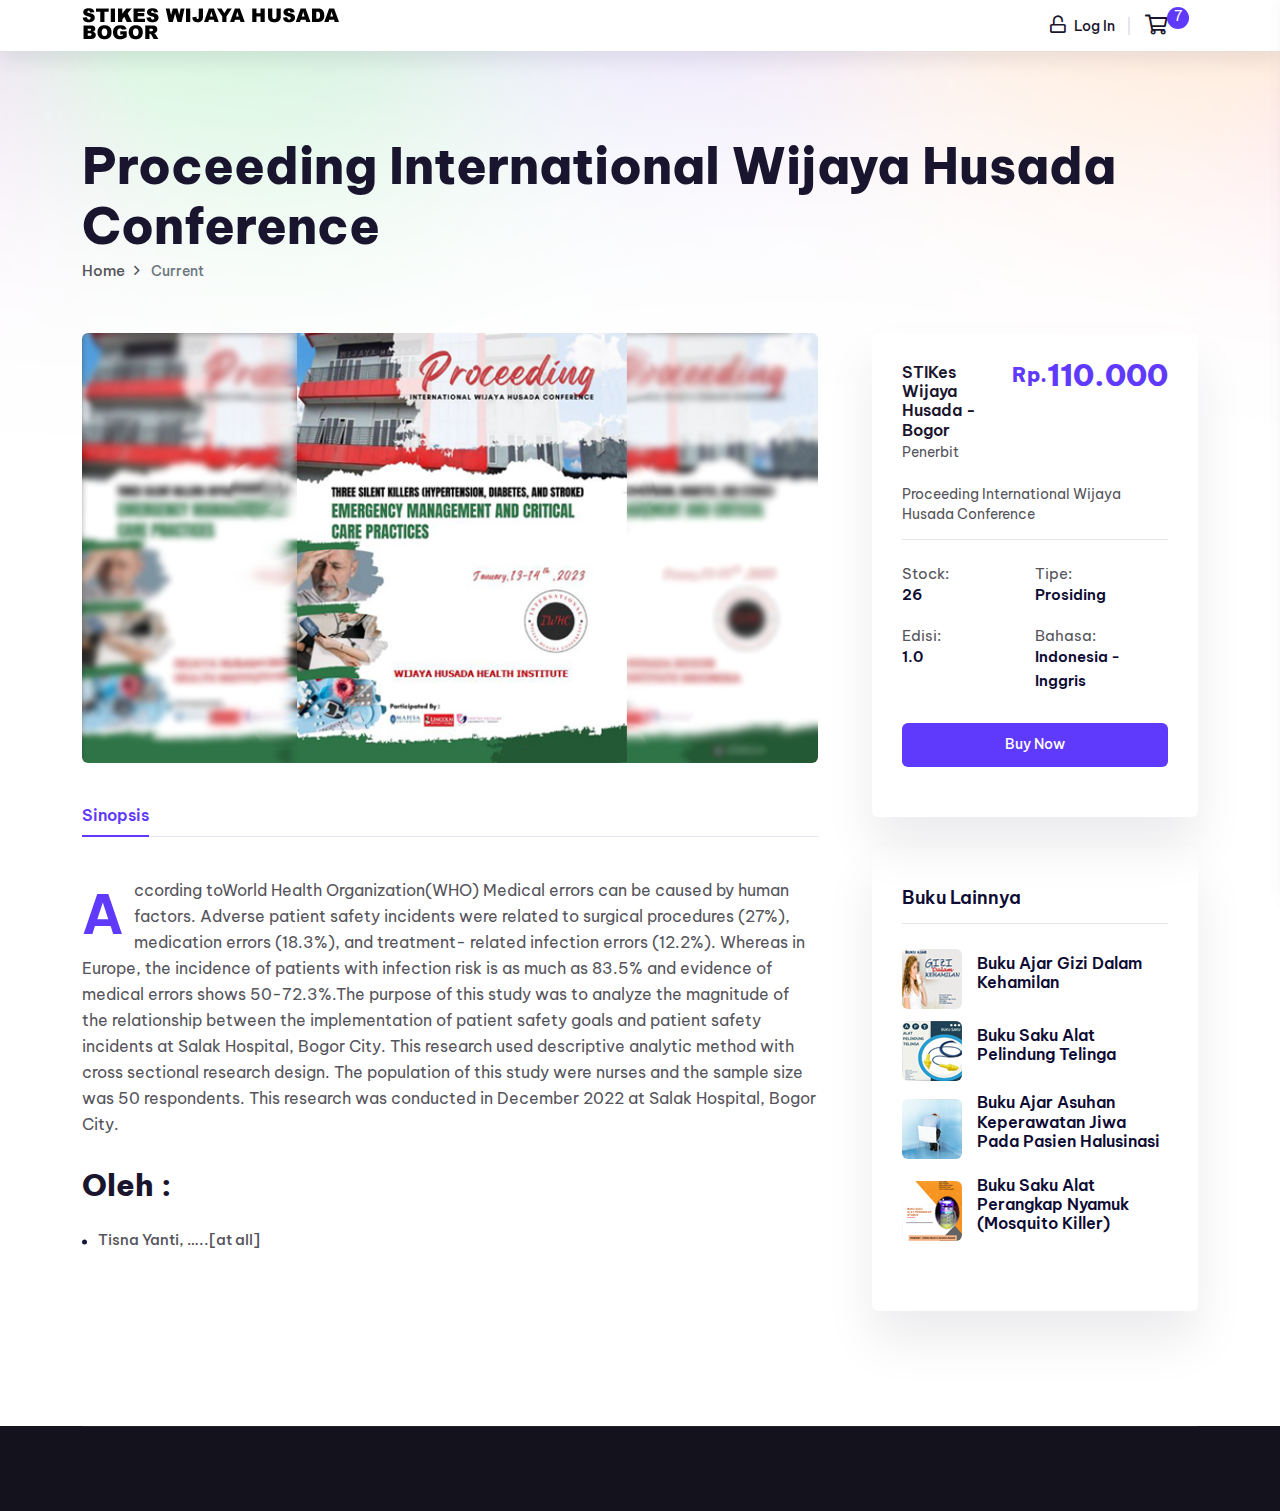
<file: buku/proceeding.html>
<!doctype html>
<html class="no-js" lang="zxx">

<head>
   <meta charset="utf-8">
   <meta http-equiv="x-ua-compatible" content="ie=edge">
   <title>STIKes Wijaya Husada - Bogor</title>
   <meta name="description" content="">
   <meta name="viewport" content="width=device-width, initial-scale=1">
   <!-- Place favicon.ico in the root directory -->
   <link rel="shortcut icon" type="image/x-icon" href="../img/favicon.ico">
   <!-- CSS here -->
   <link rel="stylesheet" href="assets/css/preloader.css">
   <link rel="stylesheet" href="assets/css/bootstrap.min.css">
   <link rel="stylesheet" href="assets/css/slick.css">
   <link rel="stylesheet" href="assets/css/meanmenu.css">
   <link rel="stylesheet" href="assets/css/owl.carousel.min.css">
   <link rel="stylesheet" href="assets/css/animate.min.css">
   <link rel="stylesheet" href="assets/css/backToTop.css">
   <link rel="stylesheet" href="assets/css/jquery.fancybox.min.css">
   <link rel="stylesheet" href="assets/css/fontAwesome5Pro.css">
   <link rel="stylesheet" href="assets/css/elegantFont.css">
   <link rel="stylesheet" href="assets/css/default.css">
   <link rel="stylesheet" href="assets/css/style.css">
</head>

<body>
   <!-- Add your site or application content here -->

   <!-- pre loader area start -->
   <div id="loading">
      <div id="loading-center">
         <div id="loading-center-absolute">
            <div class="object" id="object_one"></div>
            <div class="object" id="object_two" style="left:20px;"></div>
            <div class="object" id="object_three" style="left:40px;"></div>
            <div class="object" id="object_four" style="left:60px;"></div>
            <div class="object" id="object_five" style="left:80px;"></div>
         </div>
      </div>
   </div>
   <!-- pre loader area end -->

   <!-- back to top start -->
   <div class="progress-wrap">
      <svg class="progress-circle svg-content" width="100%" height="100%" viewBox="-1 -1 102 102">
         <path d="M50,1 a49,49 0 0,1 0,98 a49,49 0 0,1 0,-98" />
      </svg>
   </div>
   <!-- back to top end -->

   <!-- header area start -->
   <header>
      <div class="header__area header__shadow white-bg" id="header-sticky">
         <div class="container">
            <div class="row align-items-center">
               <div class="col-xxl-2 col-xl-2 col-lg-2 col-md-4 col-6">
                  <div class="logo">
                     <a href="../index.html">
                        <img src="../img/logo/logohh.png" alt="logo">
                     </a>
                  </div>
               </div>
               <div class="col-xxl-8 col-xl-8 col-lg-8 d-none d-lg-block">
               </div>
               <div class="col-xxl-2 col-xl-2 col-lg-2 col-md-8 col-6">
                  <div class="header__action d-flex align-items-center justify-content-end">
                     <div class="header__login d-none d-sm-block">
                        <a href="sign-in.html"><i class="far fa-unlock"></i> Log In</a>
                     </div>
                     <div class="header__cart d-none d-sm-block">
                        <a href="javascript:void(0);" class="cart-toggle-btn">
                           <i class="far fa-shopping-cart"></i>
                           <span>7</span>
                        </a>
                     </div>
                     <div class="sidebar__menu d-lg-none">
                        <div class="sidebar-toggle-btn" id="sidebar-toggle">
                           <span class="line"></span>
                           <span class="line"></span>
                           <span class="line"></span>
                        </div>
                     </div>
                  </div>
               </div>
            </div>
         </div>
      </div>
   </header>
   <!-- header area end -->

   <!-- cart mini area start -->
   <div class="cartmini__area">
      <div class="cartmini__wrapper">
         <div class="cartmini__title">
            <h4>keranjang</h4>
         </div>
         <div class="cartmini__close">
            <button type="button" class="cartmini__close-btn"><i class="fal fa-times"></i></button>
         </div>
         <div class="cartmini__widget">
            <div class="cartmini__inner">
               <ul>
                  <li>
                     <div class="cartmini__thumb">
                        <a href="gizidalamkehamilan.html">
                           <img src="assets/img/product/sm/cart-2.jpg" alt="">
                        </a>
                     </div>
                     <div class="cartmini__content">
                        <h5><a href="gizidalamkehamilan.html">Buku Ajar Gizi Dalam Kehamilan</a></h5>
                        <div class="product-quantity mt-10 mb-10">
                           <span class="cart-minus">-</span>
                           <input class="cart-input" type="text" value="1" />
                           <span class="cart-plus">+</span>
                        </div>
                        <div class="product__sm-price-wrapper">
                           <span>1 <i class="fal fa-times"></i></span>
                           <span class="product__sm-price">Rp. 70.000</span>
                        </div>
                     </div>
                     <a href="#" class="cartmini__del"><i class="fal fa-times"></i></a>
                  </li>
                  <li>
                     <div class="cartmini__thumb">
                        <a href="asuhankepjiwa.html">
                           <img src="assets/img/product/sm/cart-1.jpg" alt="">
                        </a>
                     </div>
                     <div class="cartmini__content">
                        <h5><a href="asuhankepjiwa.html">Buku Ajar Asuhan Keperawatan Jiwa Pada Pasien
                              Halusinasi</a></h5>
                        <div class="product-quantity mt-10 mb-10">
                           <span class="cart-minus">-</span>
                           <input class="cart-input" type="text" value="1" />
                           <span class="cart-plus">+</span>
                        </div>
                        <div class="product__sm-price-wrapper">
                           <span>1 <i class="fal fa-times"></i></span>
                           <span class="product__sm-price">Rp. 70.000</span>
                        </div>
                     </div>
                     <a href="#" class="cartmini__del"><i class="fal fa-times"></i></a>
                  </li>
                  <li>
                     <div class="cartmini__thumb">
                        <a href="perangkapnyamuk.html">
                           <img src="assets/img/product/sm/cart-4.jpg" alt="">
                        </a>
                     </div>
                     <div class="cartmini__content">
                        <h5><a href="perangkapnyamuk.html">Buku Saku Alat Perangkap Nyamuk (Mosquito Killer)</a></h5>
                        <div class="product-quantity mt-10 mb-10">
                           <span class="cart-minus">-</span>
                           <input class="cart-input" type="text" value="1" />
                           <span class="cart-plus">+</span>
                        </div>
                        <div class="product__sm-price-wrapper">
                           <span>1 <i class="fal fa-times"></i></span>
                           <span class="product__sm-price">Rp. 60.000</span>
                        </div>
                     </div>
                     <a href="#" class="cartmini__del"><i class="fal fa-times"></i></a>
                  </li>
                  <li>
                     <div class="cartmini__thumb">
                        <a href="pelindungtelinga.html">
                           <img src="assets/img/product/sm/cart-3.jpg" alt="">
                        </a>
                     </div>
                     <div class="cartmini__content">
                        <h5><a href="pelindungtelinga.html">Buku Saku Alat Pelindung Telinga</a></h5>
                        <div class="product-quantity mt-10 mb-10">
                           <span class="cart-minus">-</span>
                           <input class="cart-input" type="text" value="1" />
                           <span class="cart-plus">+</span>
                        </div>
                        <div class="product__sm-price-wrapper">
                           <span>1 <i class="fal fa-times"></i></span>
                           <span class="product__sm-price">Rp. 60.000</span>
                        </div>
                     </div>

                     <a href="#" class="cartmini__del"><i class="fal fa-times"></i></a>
                  </li>
                  <li>
                     <div class="cartmini__thumb">
                        <a href="proceeding.html">
                           <img src="assets/img/product/sm/cart-5.jpg" alt="">
                        </a>
                     </div>
                     <div class="cartmini__content">
                        <h5><a href="proceeding.html">Proceeding International Wijaya Husada
                              Conference</a></h5>
                        <div class="product-quantity mt-10 mb-10">
                           <span class="cart-minus">-</span>
                           <input class="cart-input" type="text" value="1" />
                           <span class="cart-plus">+</span>
                        </div>
                        <div class="product__sm-price-wrapper">
                           <span>1 <i class="fal fa-times"></i></span>
                           <span class="product__sm-price">Rp. 110.000</span>
                        </div>
                     </div>
                     <a href="#" class="cartmini__del"><i class="fal fa-times"></i></a>
                  </li>

                  <li>
                     <div class="cartmini__thumb">
                        <a href="proceeding.html">
                           <img src="assets/img/product/sm/cart-6.jpg" alt="">
                        </a>
                     </div>
                     <div class="cartmini__content">
                        <h5><a href="kesehatanm.html">Kesehatan Mental Remaja</a></h5>
                        <div class="product-quantity mt-10 mb-10">
                           <span class="cart-minus">-</span>
                           <input class="cart-input" type="text" value="1" />
                           <span class="cart-plus">+</span>
                        </div>
                        <div class="product__sm-price-wrapper">
                           <span>1 <i class="fal fa-times"></i></span>
                           <span class="product__sm-price">Rp. 120.000</span>
                        </div>
                     </div>
                     <a href="#" class="cartmini__del"><i class="fal fa-times"></i></a>
                  </li>

                  <li>
                     <div class="cartmini__thumb">
                        <a href="bukuasu.html">
                           <img src="assets/img/product/sm/cart-7.jpg" alt="">
                        </a>
                     </div>
                     <div class="cartmini__content">
                        <h5><a href="bukuasu.html">Buku Ajar Asuhan Keperawatan Stroke</a></h5>
                        <div class="product-quantity mt-10 mb-10">
                           <span class="cart-minus">-</span>
                           <input class="cart-input" type="text" value="1" />
                           <span class="cart-plus">+</span>
                        </div>
                        <div class="product__sm-price-wrapper">
                           <span>1 <i class="fal fa-times"></i></span>
                           <span class="product__sm-price">Rp. 120.000</span>
                        </div>
                     </div>
                     <a href="#" class="cartmini__del"><i class="fal fa-times"></i></a>
                  </li>
               </ul>
            </div>
            <div class="cartmini__checkout">
               <div class="cartmini__checkout-title mb-30">
                  <h4>Subtotal:</h4>
                  <span>Rp. 610.000</span>
               </div>
               <div class="cartmini__checkout-btn">
                  <a href="pricing.html" class="m-btn m-btn-border mb-10 w-100"> <span></span>
                     checkout</a>
                  <!-- <a href="#" class="m-btn m-btn-3 w-100"> <span></span> checkout</a> -->
               </div>
            </div>
         </div>
      </div>
   </div>
   <div class="body-overlay"></div>
   <!-- cart mini area end -->


   <!-- sidebar area start -->
   <div class="sidebar__area">
      <div class="sidebar__wrapper">
         <div class="sidebar__close">
            <button class="sidebar__close-btn" id="sidebar__close-btn">
               <span><i class="fal fa-times"></i></span>
               <span>close</span>
            </button>
         </div>
         <div class="sidebar__content">
            <div class="logo mb-40">
               <a href="index.html">
                  <img src="../img/logo/logohh1.png" alt="logo">
               </a>
            </div>
            <div class="mobile-menu"></div>
            <div class="sidebar__action mt-330">
               <div class="sidebar__login mt-15">
                  <a href="sign-in.html"><i class="far fa-unlock"></i> Log In</a>
               </div>
               <div class="sidebar__cart mt-20">
                  <a href="javascript:void(0);" class="cart-toggle-btn keranjang">
                     <i class="far fa-shopping-cart"></i>
                     <span>7</span>
                  </a>
               </div>
            </div>
         </div>
      </div>
   </div>
   <!-- sidebar area end -->
   <div class="body-overlay"></div>
   <!-- sidebar area end -->

   <main>

      <!-- bg shape area start -->
      <div class="bg-shape">
         <img src="assets/img/shape/shape-1.png" alt="">
      </div>
      <!-- bg shape area end -->

      <!-- page title area -->
      <section class="page__title-area  pt-85">
         <div class="container">
            <div class="row">
               <div class="col-xxl-12">
                  <div class="page__title-content mb-50">
                     <h2 class="page__title">Proceeding International Wijaya Husada Conference</h2>
                     <nav aria-label="breadcrumb">
                        <ol class="breadcrumb">
                           <li class="breadcrumb-item"><a href="../index.html">Home</a></li>
                           <li class="breadcrumb-item active" aria-current="page">Current</li>
                        </ol>
                     </nav>
                  </div>
               </div>
            </div>
         </div>
      </section>
      <!-- page title end -->

      <!-- product area start -->
      <section class="product__area pb-115">
         <div class="container">
            <div class="row">
               <div class="col-xxl-8 col-xl-8 col-lg-8">
                  <div class="product__wrapper">
                     <div class="product__details-thumb w-img mb-30">
                        <img src="assets/img/product/details/blog-big-5.jpg" alt="product-details">
                     </div>
                     <div class="product__details-content">
                        <div class="product__tab mb-40">
                           <ul class="nav nav-tabs" id="proTab" role="tablist">
                              <li class="nav-item" role="presentation">
                                 <button class="nav-link active" id="overview-tab" data-bs-toggle="tab"
                                    data-bs-target="#overview" type="button" role="tab" aria-controls="overview"
                                    aria-selected="true">Sinopsis</button>
                              </li>
                              <!-- <li class="nav-item" role="presentation">
                                 <button class="nav-link" id="support-tab" data-bs-toggle="tab"
                                    data-bs-target="#support" type="button" role="tab" aria-controls="support"
                                    aria-selected="false">Ulasan</button>
                              </li> -->
                           </ul>
                        </div>
                        <div class="product__tab-content">
                           <div class="tab-content" id="proTabContent">
                              <div class="tab-pane fade show active" id="overview" role="tabpanel"
                                 aria-labelledby="overview-tab">
                                 <div class="postbox__details mb-30">
                                    <p class="drop-cap">
                                       According toWorld Health Organization(WHO) Medical errors can be caused by human
                                       factors. Adverse
                                       patient safety incidents were related to surgical procedures (27%), medication
                                       errors (18.3%), and treatment-
                                       related infection errors (12.2%). Whereas in Europe, the incidence of patients
                                       with infection risk is as much as
                                       83.5% and evidence of medical errors shows 50-72.3%.The purpose of this study was
                                       to analyze the magnitude
                                       of the relationship between the implementation of patient safety goals and
                                       patient safety incidents at Salak
                                       Hospital, Bogor City. This research used descriptive analytic method with cross
                                       sectional research design. The
                                       population of this study were nurses and the sample size was 50 respondents. This
                                       research was conducted in
                                       December 2022 at Salak Hospital, Bogor City.
                                    </p>
                                 </div>
                                 <div class="postbox__details mb-45">
                                    <h4>Oleh :</h4>

                                    <div class="postbox__list">
                                       <ol>
                                          <li>Tisna Yanti, …..[at all]</li>
                                       </ol>
                                    </div>
                                 </div>
                              </div>
                              <div class="tab-pane fade" id="support" role="tabpanel" aria-labelledby="support-tab">
                                 <div class="product__support">
                                    <!-- <div class="latest-comments mb-55">
                                       <ul>
                                          <li>
                                             <div class="comments-box grey-bg-2">
                                                <div class="comments-info d-flex">
                                                   <div class="comments-avatar mr-15">
                                                      <img src="assets/img/product/support/sup-1.jpg" alt="">
                                                   </div>
                                                   <div class="avatar-name">
                                                      <h5>Jason Response</h5>
                                                      <span class="post-meta">Author</span>
                                                   </div>
                                                </div>
                                                <div class="comments-text ml-65">
                                                   <p>Harry codswalp boot porkies up the duff morish cor blimey guvnor
                                                      fa about blower twit Why it's your round matie.</p>
                                                </div>
                                             </div>
                                          </li>
                                          <li class="children">
                                             <div class="comments-box grey-bg-2">
                                                <div class="comments-info d-flex">
                                                   <div class="comments-avatar mr-15">
                                                      <img src="assets/img/product/support/sup-2.jpg" alt="">
                                                   </div>
                                                   <div class="avatar-name">
                                                      <h5>Hilary Ouse</h5>
                                                      <span class="post-meta">Author</span>
                                                   </div>
                                                </div>
                                                <div class="comments-text ml-65">
                                                   <p>I don't want no agro dropped a clanger do one wind.!</p>
                                                </div>
                                             </div>
                                          </li>
                                       </ul>
                                    </div> -->
                                    <div class="post-comment-form wow fadeInUp" data-wow-delay=".2s">
                                       <h4 class="post-comment-title mb-25">Ulasan</h4>
                                       <form action="#">
                                          <div class="post-comment-inner">
                                             <div class="row">
                                                <!-- <div class="col-xl-12">
                                                   <div class="post-input d-sm-flex align-items-center mb-10">
                                                      <textarea placeholder="Comment for the author..."></textarea>
                                                      <button type="submit" class="m-btn m-btn-4"> <span></span>
                                                         Post</button>
                                                   </div>
                                                </div> -->
                                                <div class="col-xl-12">
                                                   <div class="post-agree d-flex align-items-center">
                                                      <!-- <input class="m-check-input" type="checkbox" id="m-agree"> -->
                                                      <label class="m-check-label" for="m-agree">Tidak Ada
                                                         Ulasan</label>
                                                   </div>
                                                </div>
                                             </div>
                                          </div>
                                       </form>
                                    </div>
                                 </div>
                              </div>
                           </div>
                        </div>
                     </div>
                  </div>
               </div>
               <div class="col-xxl-4 col-xl-4 col-lg-4">
                  <div class="product__details-sidebar ml-30">
                     <div class="product__proprietor white-bg mb-30">
                        <div class="product__proprietor-head mb-25">
                           <div class="product__prorietor-info mb-20 d-flex justify-content-between">
                              <div class="product__proprietor-avater d-flex align-items-center">

                                 <div class="product__proprietor-name">
                                    <h5><a href="#">STIKes Wijaya Husada - Bogor</a></h5>
                                    <a href="#">Penerbit</a>
                                 </div>
                              </div>
                              <div class="product__proprietor-price">
                                 <span class="d-flex align-items-start"><span>Rp. </span>110.000</span>
                              </div>
                           </div>
                           <div class="product__proprietor-text">
                              <p>Proceeding International Wijaya Husada Conference</p>
                           </div>
                        </div>
                        <div class="product__proprietor-body fix">
                           <ul class="mb-10 fix">
                              <li>
                                 <h6>Stock:</h6>
                                 <span>26</span>
                              </li>
                              <li>
                                 <h6>Tipe:</h6>
                                 <span>Prosiding</span>
                              </li>
                              <li>
                                 <h6>Edisi:</h6>
                                 <span>1.0</span>
                              </li>

                              <li>
                                 <h6>Bahasa:</h6>
                                 <span>Indonesia - Inggris</span>
                              </li>
                           </ul>
                           <a href="pricing.html" class="m-btn m-btn-2 w-100 mb-20"> <span></span> Buy
                              Now</a>
                        </div>
                     </div>
                     <div class="blog__sidebar">
                        <div class="sidebar__widget mb-30">
                           <div class="sidebar__widget-title">
                              <h3>Buku Lainnya</h3>
                           </div>
                           <div class="sidebar__widget-content">
                              <div class="rc__post-wrapper">
                                 <div class="rc__post d-flex align-items-center">
                                    <div class="rc__thumb mr-15">
                                       <a href="buku2.html"><img src="assets/img/blog/sm/blog-sm-1.jpg" alt=""></a>
                                    </div>
                                    <div class="rc__content">
                                       <div class="rc__meta">
                                       </div>
                                       <h6 class="rc__title"><a href="buku2.html">Buku Ajar Gizi Dalam
                                             Kehamilan</a></h6>
                                    </div>
                                 </div>
                                 <div class="rc__post d-flex align-items-center">
                                    <div class="rc__thumb mr-15">
                                       <a href="buku3.html"><img src="assets/img/blog/sm/blog-sm-2.jpg" alt=""></a>
                                    </div>
                                    <div class="rc__content">
                                       <div class="rc__meta">
                                       </div>
                                       <h6 class="rc__title"><a href="buku3.html">Buku Saku Alat Pelindung
                                             Telinga</a></h6>
                                    </div>
                                 </div>
                                 <div class="rc__post d-flex align-items-center">
                                    <div class="rc__thumb mr-15">
                                       <a href="buku1.html"><img src="assets/img/blog/sm/blog-sm-0.jpg" alt=""></a>
                                    </div>
                                    <div class="rc__content">
                                       <div class="rc__meta">
                                       </div>
                                       <h6 class="rc__title"><a href="buku1.html">Buku Ajar Asuhan Keperawatan Jiwa Pada
                                             Pasien Halusinasi</a></h6>
                                    </div>
                                 </div>
                                 <div class="rc__post d-flex align-items-center">
                                    <div class="rc__thumb mr-15">
                                       <a href="perangkapnyamuk.html"><img src="assets/img/blog/sm/blog-sm-3.jpg"
                                             alt=""></a>
                                    </div>
                                    <div class="rc__content">
                                       <div class="rc__meta">
                                       </div>
                                       <h6 class="rc__title"><a href="perangkapnyamuk.html">Buku Saku Alat Perangkap
                                             Nyamuk
                                             (Mosquito Killer)</a></h6>
                                    </div>
                                 </div>
                              </div>
                           </div>
                        </div>
                     </div>

                  </div>
               </div>
            </div>
         </div>
      </section>
      <!-- product area end -->

      <!-- footer area start -->
      <footer>
         <div class="footer__area footer-bg">
            <div class="footer__bottom">
               <div class="container">
                  <div class="footer__bottom-inner">
                     <div class="row">
                        <div class="col-xxl-6 col-xl-6 col-md-6">
                           <div class="footer__copyright wow fadeInUp" data-wow-delay=".5s">
                              <p>Copyright © All Rights Reserved</p>
                           </div>
                        </div>
                     </div>
                  </div>
               </div>
            </div>
         </div>
      </footer>
      <!-- footer area end -->

      <!-- JS here -->
      <script src="assets/js/vendor/jquery-3.5.1.min.js"></script>
      <script src="assets/js/vendor/waypoints.min.js"></script>
      <script src="assets/js/bootstrap.bundle.min.js"></script>
      <script src="assets/js/jquery.meanmenu.js"></script>
      <script src="assets/js/slick.min.js"></script>
      <script src="assets/js/jquery.fancybox.min.js"></script>
      <script src="assets/js/isotope.pkgd.min.js"></script>
      <script src="assets/js/parallax.min.js"></script>
      <script src="assets/js/owl.carousel.min.js"></script>
      <script src="assets/js/backToTop.js"></script>
      <script src="assets/js/jquery.counterup.min.js"></script>
      <script src="assets/js/ajax-form.js"></script>
      <script src="assets/js/wow.min.js"></script>
      <script src="assets/js/imagesloaded.pkgd.min.js"></script>
      <script src="assets/js/main.js"></script>
</body>

</html>
</file>
<file: buku/assets/css/preloader.css>
#loading{
	background-color: #fff;
	height: 100%;
	width: 100%;
	position: fixed;
	z-index: 999999;
	margin-top: 0px;
	top: 0px;
}
#loading-center{
	width: 100%;
	height: 100%;
	position: relative;
	}
#loading-center-absolute {
	position: absolute;
	left: 50%;
	top: 50%;
	height: 20px;
	width: 100px;
	margin-top: -10px;
	margin-left: -50px;

}
.object{
	width: 20px;
	height: 20px;
	background-color: #5f3afc;
	-moz-border-radius: 50% 50% 50% 50%;
	-webkit-border-radius: 50% 50% 50% 50%;
	border-radius: 50% 50% 50% 50%;
	margin-right: 20px;
	margin-bottom: 20px;
	position: absolute;	
}


#object_one{
	-webkit-animation: object 2s linear infinite;
	 animation: object 2s linear infinite;
	 }
#object_two{ 
	-webkit-animation: object 2s linear infinite -.4s;
	animation: object 2s linear infinite -.4s;
	 }
#object_three{ 
	-webkit-animation: object 2s linear infinite -.8s; 
	animation: object 2s linear infinite -.8s; 
	}
#object_four{ 
	-webkit-animation: object 2s linear infinite -1.2s;
	animation: object 2s linear infinite -1.2s; 
	} 
#object_five{ 
	-webkit-animation: object 2s linear infinite -1.6s; 
	animation: object 2s linear infinite -1.6s; 
	}
	
	
@-webkit-keyframes object{
  0% { left: 100px; top:0}
  80% { left: 0; top:0;}
  85% { left: 0; top: -20px; width: 20px; height: 20px;}
  90% { width: 40px; height: 15px; }
  95% { left: 100px; top: -20px; width: 20px; height: 20px;}
  100% { left: 100px; top:0; }		
	
}		
@keyframes object{
  0% { left: 100px; top:0}
  80% { left: 0; top:0;}
  85% { left: 0; top: -20px; width: 20px; height: 20px;}
  90% { width: 40px; height: 15px; }
  95% { left: 100px; top: -20px; width: 20px; height: 20px;}
  100% { left: 100px; top:0; }
}
</file>
<file: buku/assets/css/backToTop.css>
.progress-wrap {
    position: fixed;
    right: 50px;
    bottom: 50px;
    height: 46px;
    width: 46px;
    cursor: pointer;
    display: block;
    border-radius: 50px;
    box-shadow: inset  0 0 0 2px rgba(95, 58, 252,0.2);
    z-index: 99;
    opacity: 0;
    visibility: hidden;
    transform: translateY(15px);
    -webkit-transition: all 200ms linear;
    transition: all 200ms linear;
  }
  
  .progress-wrap.active-progress {
    opacity: 1;
    visibility: visible;
    transform: translateY(0);
  }
  
  .progress-wrap::after {
    position: absolute;
    content: '\f176';
    font-family: "Font Awesome 5 Pro";
    text-align: center;
    line-height: 46px;
    font-size: 20px;
    color: #5f3afc;
    left: 0;
    top: 0;
    height: 46px;
    width: 46px;
    cursor: pointer;
    display: block;
    z-index: 1;
    -webkit-transition: all 200ms linear;
    transition: all 200ms linear;
  }


  
  .progress-wrap svg path { 
    fill: none; 
  }
  
  .progress-wrap svg.progress-circle path {
    stroke: #5f3afc;
    stroke-width: 4;
    box-sizing:border-box;
    -webkit-transition: all 200ms linear;
    transition: all 200ms linear;
  }
</file>
<file: buku/assets/css/elegantFont.css>
@font-face {
	font-family: 'ElegantIcons';
	src:url('../fonts/ElegantIcons.eot');
	src:url('../fonts/ElegantIconsd41d.eot?#iefix') format('embedded-opentype'),
		url('../fonts/ElegantIcons.woff') format('woff'),
		url('../fonts/ElegantIcons.ttf') format('truetype'),
		url('../fonts/ElegantIcons.svg#ElegantIcons') format('svg');
	font-weight: normal;
	font-style: normal;
}

/* Use the following CSS code if you want to use data attributes for inserting your icons */
[data-icon]:before {
	font-family: 'ElegantIcons';
	content: attr(data-icon);
	speak: none;
	font-weight: normal;
	font-variant: normal;
	text-transform: none;
	line-height: 1;
	-webkit-font-smoothing: antialiased;
	-moz-osx-font-smoothing: grayscale;
}

/* Use the following CSS code if you want to have a class per icon */
/*
Instead of a list of all class selectors,
you can use the generic selector below, but it's slower:
[class*="your-class-prefix"] {
*/
.arrow_up, .arrow_down, .arrow_left, .arrow_right, .arrow_left-up, .arrow_right-up, .arrow_right-down, .arrow_left-down, .arrow-up-down, .arrow_up-down_alt, .arrow_left-right_alt, .arrow_left-right, .arrow_expand_alt2, .arrow_expand_alt, .arrow_condense, .arrow_expand, .arrow_move, .arrow_carrot-up, .arrow_carrot-down, .arrow_carrot-left, .arrow_carrot-right, .arrow_carrot-2up, .arrow_carrot-2down, .arrow_carrot-2left, .arrow_carrot-2right, .arrow_carrot-up_alt2, .arrow_carrot-down_alt2, .arrow_carrot-left_alt2, .arrow_carrot-right_alt2, .arrow_carrot-2up_alt2, .arrow_carrot-2down_alt2, .arrow_carrot-2left_alt2, .arrow_carrot-2right_alt2, .arrow_triangle-up, .arrow_triangle-down, .arrow_triangle-left, .arrow_triangle-right, .arrow_triangle-up_alt2, .arrow_triangle-down_alt2, .arrow_triangle-left_alt2, .arrow_triangle-right_alt2, .arrow_back, .icon_minus-06, .icon_plus, .icon_close, .icon_check, .icon_minus_alt2, .icon_plus_alt2, .icon_close_alt2, .icon_check_alt2, .icon_zoom-out_alt, .icon_zoom-in_alt, .icon_search, .icon_box-empty, .icon_box-selected, .icon_minus-box, .icon_plus-box, .icon_box-checked, .icon_circle-empty, .icon_circle-slelected, .icon_stop_alt2, .icon_stop, .icon_pause_alt2, .icon_pause, .icon_menu, .icon_menu-square_alt2, .icon_menu-circle_alt2, .icon_ul, .icon_ol, .icon_adjust-horiz, .icon_adjust-vert, .icon_document_alt, .icon_documents_alt, .icon_pencil, .icon_pencil-edit_alt, .icon_pencil-edit, .icon_folder-alt, .icon_folder-open_alt, .icon_folder-add_alt, .icon_info_alt, .icon_error-oct_alt, .icon_error-circle_alt, .icon_error-triangle_alt, .icon_question_alt2, .icon_question, .icon_comment_alt, .icon_chat_alt, .icon_vol-mute_alt, .icon_volume-low_alt, .icon_volume-high_alt, .icon_quotations, .icon_quotations_alt2, .icon_clock_alt, .icon_lock_alt, .icon_lock-open_alt, .icon_key_alt, .icon_cloud_alt, .icon_cloud-upload_alt, .icon_cloud-download_alt, .icon_image, .icon_images, .icon_lightbulb_alt, .icon_gift_alt, .icon_house_alt, .icon_genius, .icon_mobile, .icon_tablet, .icon_laptop, .icon_desktop, .icon_camera_alt, .icon_mail_alt, .icon_cone_alt, .icon_ribbon_alt, .icon_bag_alt, .icon_creditcard, .icon_cart_alt, .icon_paperclip, .icon_tag_alt, .icon_tags_alt, .icon_trash_alt, .icon_cursor_alt, .icon_mic_alt, .icon_compass_alt, .icon_pin_alt, .icon_pushpin_alt, .icon_map_alt, .icon_drawer_alt, .icon_toolbox_alt, .icon_book_alt, .icon_calendar, .icon_film, .icon_table, .icon_contacts_alt, .icon_headphones, .icon_lifesaver, .icon_piechart, .icon_refresh, .icon_link_alt, .icon_link, .icon_loading, .icon_blocked, .icon_archive_alt, .icon_heart_alt, .icon_star_alt, .icon_star-half_alt, .icon_star, .icon_star-half, .icon_tools, .icon_tool, .icon_cog, .icon_cogs, .arrow_up_alt, .arrow_down_alt, .arrow_left_alt, .arrow_right_alt, .arrow_left-up_alt, .arrow_right-up_alt, .arrow_right-down_alt, .arrow_left-down_alt, .arrow_condense_alt, .arrow_expand_alt3, .arrow_carrot_up_alt, .arrow_carrot-down_alt, .arrow_carrot-left_alt, .arrow_carrot-right_alt, .arrow_carrot-2up_alt, .arrow_carrot-2dwnn_alt, .arrow_carrot-2left_alt, .arrow_carrot-2right_alt, .arrow_triangle-up_alt, .arrow_triangle-down_alt, .arrow_triangle-left_alt, .arrow_triangle-right_alt, .icon_minus_alt, .icon_plus_alt, .icon_close_alt, .icon_check_alt, .icon_zoom-out, .icon_zoom-in, .icon_stop_alt, .icon_menu-square_alt, .icon_menu-circle_alt, .icon_document, .icon_documents, .icon_pencil_alt, .icon_folder, .icon_folder-open, .icon_folder-add, .icon_folder_upload, .icon_folder_download, .icon_info, .icon_error-circle, .icon_error-oct, .icon_error-triangle, .icon_question_alt, .icon_comment, .icon_chat, .icon_vol-mute, .icon_volume-low, .icon_volume-high, .icon_quotations_alt, .icon_clock, .icon_lock, .icon_lock-open, .icon_key, .icon_cloud, .icon_cloud-upload, .icon_cloud-download, .icon_lightbulb, .icon_gift, .icon_house, .icon_camera, .icon_mail, .icon_cone, .icon_ribbon, .icon_bag, .icon_cart, .icon_tag, .icon_tags, .icon_trash, .icon_cursor, .icon_mic, .icon_compass, .icon_pin, .icon_pushpin, .icon_map, .icon_drawer, .icon_toolbox, .icon_book, .icon_contacts, .icon_archive, .icon_heart, .icon_profile, .icon_group, .icon_grid-2x2, .icon_grid-3x3, .icon_music, .icon_pause_alt, .icon_phone, .icon_upload, .icon_download, .social_facebook, .social_twitter, .social_pinterest, .social_googleplus, .social_tumblr, .social_tumbleupon, .social_wordpress, .social_instagram, .social_dribbble, .social_vimeo, .social_linkedin, .social_rss, .social_deviantart, .social_share, .social_myspace, .social_skype, .social_youtube, .social_picassa, .social_googledrive, .social_flickr, .social_blogger, .social_spotify, .social_delicious, .social_facebook_circle, .social_twitter_circle, .social_pinterest_circle, .social_googleplus_circle, .social_tumblr_circle, .social_stumbleupon_circle, .social_wordpress_circle, .social_instagram_circle, .social_dribbble_circle, .social_vimeo_circle, .social_linkedin_circle, .social_rss_circle, .social_deviantart_circle, .social_share_circle, .social_myspace_circle, .social_skype_circle, .social_youtube_circle, .social_picassa_circle, .social_googledrive_alt2, .social_flickr_circle, .social_blogger_circle, .social_spotify_circle, .social_delicious_circle, .social_facebook_square, .social_twitter_square, .social_pinterest_square, .social_googleplus_square, .social_tumblr_square, .social_stumbleupon_square, .social_wordpress_square, .social_instagram_square, .social_dribbble_square, .social_vimeo_square, .social_linkedin_square, .social_rss_square, .social_deviantart_square, .social_share_square, .social_myspace_square, .social_skype_square, .social_youtube_square, .social_picassa_square, .social_googledrive_square, .social_flickr_square, .social_blogger_square, .social_spotify_square, .social_delicious_square, .icon_printer, .icon_calulator, .icon_building, .icon_floppy, .icon_drive, .icon_search-2, .icon_id, .icon_id-2, .icon_puzzle, .icon_like, .icon_dislike, .icon_mug, .icon_currency, .icon_wallet, .icon_pens, .icon_easel, .icon_flowchart, .icon_datareport, .icon_briefcase, .icon_shield, .icon_percent, .icon_globe, .icon_globe-2, .icon_target, .icon_hourglass, .icon_balance, .icon_rook, .icon_printer-alt, .icon_calculator_alt, .icon_building_alt, .icon_floppy_alt, .icon_drive_alt, .icon_search_alt, .icon_id_alt, .icon_id-2_alt, .icon_puzzle_alt, .icon_like_alt, .icon_dislike_alt, .icon_mug_alt, .icon_currency_alt, .icon_wallet_alt, .icon_pens_alt, .icon_easel_alt, .icon_flowchart_alt, .icon_datareport_alt, .icon_briefcase_alt, .icon_shield_alt, .icon_percent_alt, .icon_globe_alt, .icon_clipboard {
	font-family: 'ElegantIcons';
	speak: none;
	font-style: normal;
	font-weight: normal;
	font-variant: normal;
	text-transform: none;
	line-height: 1;
	-webkit-font-smoothing: antialiased;
}
.arrow_up:before {
	content: "\21";
}
.arrow_down:before {
	content: "\22";
}
.arrow_left:before {
	content: "\23";
}
.arrow_right:before {
	content: "\24";
}
.arrow_left-up:before {
	content: "\25";
}
.arrow_right-up:before {
	content: "\26";
}
.arrow_right-down:before {
	content: "\27";
}
.arrow_left-down:before {
	content: "\28";
}
.arrow-up-down:before {
	content: "\29";
}
.arrow_up-down_alt:before {
	content: "\2a";
}
.arrow_left-right_alt:before {
	content: "\2b";
}
.arrow_left-right:before {
	content: "\2c";
}
.arrow_expand_alt2:before {
	content: "\2d";
}
.arrow_expand_alt:before {
	content: "\2e";
}
.arrow_condense:before {
	content: "\2f";
}
.arrow_expand:before {
	content: "\30";
}
.arrow_move:before {
	content: "\31";
}
.arrow_carrot-up:before {
	content: "\32";
}
.arrow_carrot-down:before {
	content: "\33";
}
.arrow_carrot-left:before {
	content: "\34";
}
.arrow_carrot-right:before {
	content: "\35";
}
.arrow_carrot-2up:before {
	content: "\36";
}
.arrow_carrot-2down:before {
	content: "\37";
}
.arrow_carrot-2left:before {
	content: "\38";
}
.arrow_carrot-2right:before {
	content: "\39";
}
.arrow_carrot-up_alt2:before {
	content: "\3a";
}
.arrow_carrot-down_alt2:before {
	content: "\3b";
}
.arrow_carrot-left_alt2:before {
	content: "\3c";
}
.arrow_carrot-right_alt2:before {
	content: "\3d";
}
.arrow_carrot-2up_alt2:before {
	content: "\3e";
}
.arrow_carrot-2down_alt2:before {
	content: "\3f";
}
.arrow_carrot-2left_alt2:before {
	content: "\40";
}
.arrow_carrot-2right_alt2:before {
	content: "\41";
}
.arrow_triangle-up:before {
	content: "\42";
}
.arrow_triangle-down:before {
	content: "\43";
}
.arrow_triangle-left:before {
	content: "\44";
}
.arrow_triangle-right:before {
	content: "\45";
}
.arrow_triangle-up_alt2:before {
	content: "\46";
}
.arrow_triangle-down_alt2:before {
	content: "\47";
}
.arrow_triangle-left_alt2:before {
	content: "\48";
}
.arrow_triangle-right_alt2:before {
	content: "\49";
}
.arrow_back:before {
	content: "\4a";
}
.icon_minus-06:before {
	content: "\4b";
}
.icon_plus:before {
	content: "\4c";
}
.icon_close:before {
	content: "\4d";
}
.icon_check:before {
	content: "\4e";
}
.icon_minus_alt2:before {
	content: "\4f";
}
.icon_plus_alt2:before {
	content: "\50";
}
.icon_close_alt2:before {
	content: "\51";
}
.icon_check_alt2:before {
	content: "\52";
}
.icon_zoom-out_alt:before {
	content: "\53";
}
.icon_zoom-in_alt:before {
	content: "\54";
}
.icon_search:before {
	content: "\55";
}
.icon_box-empty:before {
	content: "\56";
}
.icon_box-selected:before {
	content: "\57";
}
.icon_minus-box:before {
	content: "\58";
}
.icon_plus-box:before {
	content: "\59";
}
.icon_box-checked:before {
	content: "\5a";
}
.icon_circle-empty:before {
	content: "\5b";
}
.icon_circle-slelected:before {
	content: "\5c";
}
.icon_stop_alt2:before {
	content: "\5d";
}
.icon_stop:before {
	content: "\5e";
}
.icon_pause_alt2:before {
	content: "\5f";
}
.icon_pause:before {
	content: "\60";
}
.icon_menu:before {
	content: "\61";
}
.icon_menu-square_alt2:before {
	content: "\62";
}
.icon_menu-circle_alt2:before {
	content: "\63";
}
.icon_ul:before {
	content: "\64";
}
.icon_ol:before {
	content: "\65";
}
.icon_adjust-horiz:before {
	content: "\66";
}
.icon_adjust-vert:before {
	content: "\67";
}
.icon_document_alt:before {
	content: "\68";
}
.icon_documents_alt:before {
	content: "\69";
}
.icon_pencil:before {
	content: "\6a";
}
.icon_pencil-edit_alt:before {
	content: "\6b";
}
.icon_pencil-edit:before {
	content: "\6c";
}
.icon_folder-alt:before {
	content: "\6d";
}
.icon_folder-open_alt:before {
	content: "\6e";
}
.icon_folder-add_alt:before {
	content: "\6f";
}
.icon_info_alt:before {
	content: "\70";
}
.icon_error-oct_alt:before {
	content: "\71";
}
.icon_error-circle_alt:before {
	content: "\72";
}
.icon_error-triangle_alt:before {
	content: "\73";
}
.icon_question_alt2:before {
	content: "\74";
}
.icon_question:before {
	content: "\75";
}
.icon_comment_alt:before {
	content: "\76";
}
.icon_chat_alt:before {
	content: "\77";
}
.icon_vol-mute_alt:before {
	content: "\78";
}
.icon_volume-low_alt:before {
	content: "\79";
}
.icon_volume-high_alt:before {
	content: "\7a";
}
.icon_quotations:before {
	content: "\7b";
}
.icon_quotations_alt2:before {
	content: "\7c";
}
.icon_clock_alt:before {
	content: "\7d";
}
.icon_lock_alt:before {
	content: "\7e";
}
.icon_lock-open_alt:before {
	content: "\e000";
}
.icon_key_alt:before {
	content: "\e001";
}
.icon_cloud_alt:before {
	content: "\e002";
}
.icon_cloud-upload_alt:before {
	content: "\e003";
}
.icon_cloud-download_alt:before {
	content: "\e004";
}
.icon_image:before {
	content: "\e005";
}
.icon_images:before {
	content: "\e006";
}
.icon_lightbulb_alt:before {
	content: "\e007";
}
.icon_gift_alt:before {
	content: "\e008";
}
.icon_house_alt:before {
	content: "\e009";
}
.icon_genius:before {
	content: "\e00a";
}
.icon_mobile:before {
	content: "\e00b";
}
.icon_tablet:before {
	content: "\e00c";
}
.icon_laptop:before {
	content: "\e00d";
}
.icon_desktop:before {
	content: "\e00e";
}
.icon_camera_alt:before {
	content: "\e00f";
}
.icon_mail_alt:before {
	content: "\e010";
}
.icon_cone_alt:before {
	content: "\e011";
}
.icon_ribbon_alt:before {
	content: "\e012";
}
.icon_bag_alt:before {
	content: "\e013";
}
.icon_creditcard:before {
	content: "\e014";
}
.icon_cart_alt:before {
	content: "\e015";
}
.icon_paperclip:before {
	content: "\e016";
}
.icon_tag_alt:before {
	content: "\e017";
}
.icon_tags_alt:before {
	content: "\e018";
}
.icon_trash_alt:before {
	content: "\e019";
}
.icon_cursor_alt:before {
	content: "\e01a";
}
.icon_mic_alt:before {
	content: "\e01b";
}
.icon_compass_alt:before {
	content: "\e01c";
}
.icon_pin_alt:before {
	content: "\e01d";
}
.icon_pushpin_alt:before {
	content: "\e01e";
}
.icon_map_alt:before {
	content: "\e01f";
}
.icon_drawer_alt:before {
	content: "\e020";
}
.icon_toolbox_alt:before {
	content: "\e021";
}
.icon_book_alt:before {
	content: "\e022";
}
.icon_calendar:before {
	content: "\e023";
}
.icon_film:before {
	content: "\e024";
}
.icon_table:before {
	content: "\e025";
}
.icon_contacts_alt:before {
	content: "\e026";
}
.icon_headphones:before {
	content: "\e027";
}
.icon_lifesaver:before {
	content: "\e028";
}
.icon_piechart:before {
	content: "\e029";
}
.icon_refresh:before {
	content: "\e02a";
}
.icon_link_alt:before {
	content: "\e02b";
}
.icon_link:before {
	content: "\e02c";
}
.icon_loading:before {
	content: "\e02d";
}
.icon_blocked:before {
	content: "\e02e";
}
.icon_archive_alt:before {
	content: "\e02f";
}
.icon_heart_alt:before {
	content: "\e030";
}
.icon_star_alt:before {
	content: "\e031";
}
.icon_star-half_alt:before {
	content: "\e032";
}
.icon_star:before {
	content: "\e033";
}
.icon_star-half:before {
	content: "\e034";
}
.icon_tools:before {
	content: "\e035";
}
.icon_tool:before {
	content: "\e036";
}
.icon_cog:before {
	content: "\e037";
}
.icon_cogs:before {
	content: "\e038";
}
.arrow_up_alt:before {
	content: "\e039";
}
.arrow_down_alt:before {
	content: "\e03a";
}
.arrow_left_alt:before {
	content: "\e03b";
}
.arrow_right_alt:before {
	content: "\e03c";
}
.arrow_left-up_alt:before {
	content: "\e03d";
}
.arrow_right-up_alt:before {
	content: "\e03e";
}
.arrow_right-down_alt:before {
	content: "\e03f";
}
.arrow_left-down_alt:before {
	content: "\e040";
}
.arrow_condense_alt:before {
	content: "\e041";
}
.arrow_expand_alt3:before {
	content: "\e042";
}
.arrow_carrot_up_alt:before {
	content: "\e043";
}
.arrow_carrot-down_alt:before {
	content: "\e044";
}
.arrow_carrot-left_alt:before {
	content: "\e045";
}
.arrow_carrot-right_alt:before {
	content: "\e046";
}
.arrow_carrot-2up_alt:before {
	content: "\e047";
}
.arrow_carrot-2dwnn_alt:before {
	content: "\e048";
}
.arrow_carrot-2left_alt:before {
	content: "\e049";
}
.arrow_carrot-2right_alt:before {
	content: "\e04a";
}
.arrow_triangle-up_alt:before {
	content: "\e04b";
}
.arrow_triangle-down_alt:before {
	content: "\e04c";
}
.arrow_triangle-left_alt:before {
	content: "\e04d";
}
.arrow_triangle-right_alt:before {
	content: "\e04e";
}
.icon_minus_alt:before {
	content: "\e04f";
}
.icon_plus_alt:before {
	content: "\e050";
}
.icon_close_alt:before {
	content: "\e051";
}
.icon_check_alt:before {
	content: "\e052";
}
.icon_zoom-out:before {
	content: "\e053";
}
.icon_zoom-in:before {
	content: "\e054";
}
.icon_stop_alt:before {
	content: "\e055";
}
.icon_menu-square_alt:before {
	content: "\e056";
}
.icon_menu-circle_alt:before {
	content: "\e057";
}
.icon_document:before {
	content: "\e058";
}
.icon_documents:before {
	content: "\e059";
}
.icon_pencil_alt:before {
	content: "\e05a";
}
.icon_folder:before {
	content: "\e05b";
}
.icon_folder-open:before {
	content: "\e05c";
}
.icon_folder-add:before {
	content: "\e05d";
}
.icon_folder_upload:before {
	content: "\e05e";
}
.icon_folder_download:before {
	content: "\e05f";
}
.icon_info:before {
	content: "\e060";
}
.icon_error-circle:before {
	content: "\e061";
}
.icon_error-oct:before {
	content: "\e062";
}
.icon_error-triangle:before {
	content: "\e063";
}
.icon_question_alt:before {
	content: "\e064";
}
.icon_comment:before {
	content: "\e065";
}
.icon_chat:before {
	content: "\e066";
}
.icon_vol-mute:before {
	content: "\e067";
}
.icon_volume-low:before {
	content: "\e068";
}
.icon_volume-high:before {
	content: "\e069";
}
.icon_quotations_alt:before {
	content: "\e06a";
}
.icon_clock:before {
	content: "\e06b";
}
.icon_lock:before {
	content: "\e06c";
}
.icon_lock-open:before {
	content: "\e06d";
}
.icon_key:before {
	content: "\e06e";
}
.icon_cloud:before {
	content: "\e06f";
}
.icon_cloud-upload:before {
	content: "\e070";
}
.icon_cloud-download:before {
	content: "\e071";
}
.icon_lightbulb:before {
	content: "\e072";
}
.icon_gift:before {
	content: "\e073";
}
.icon_house:before {
	content: "\e074";
}
.icon_camera:before {
	content: "\e075";
}
.icon_mail:before {
	content: "\e076";
}
.icon_cone:before {
	content: "\e077";
}
.icon_ribbon:before {
	content: "\e078";
}
.icon_bag:before {
	content: "\e079";
}
.icon_cart:before {
	content: "\e07a";
}
.icon_tag:before {
	content: "\e07b";
}
.icon_tags:before {
	content: "\e07c";
}
.icon_trash:before {
	content: "\e07d";
}
.icon_cursor:before {
	content: "\e07e";
}
.icon_mic:before {
	content: "\e07f";
}
.icon_compass:before {
	content: "\e080";
}
.icon_pin:before {
	content: "\e081";
}
.icon_pushpin:before {
	content: "\e082";
}
.icon_map:before {
	content: "\e083";
}
.icon_drawer:before {
	content: "\e084";
}
.icon_toolbox:before {
	content: "\e085";
}
.icon_book:before {
	content: "\e086";
}
.icon_contacts:before {
	content: "\e087";
}
.icon_archive:before {
	content: "\e088";
}
.icon_heart:before {
	content: "\e089";
}
.icon_profile:before {
	content: "\e08a";
}
.icon_group:before {
	content: "\e08b";
}
.icon_grid-2x2:before {
	content: "\e08c";
}
.icon_grid-3x3:before {
	content: "\e08d";
}
.icon_music:before {
	content: "\e08e";
}
.icon_pause_alt:before {
	content: "\e08f";
}
.icon_phone:before {
	content: "\e090";
}
.icon_upload:before {
	content: "\e091";
}
.icon_download:before {
	content: "\e092";
}
.social_facebook:before {
	content: "\e093";
}
.social_twitter:before {
	content: "\e094";
}
.social_pinterest:before {
	content: "\e095";
}
.social_googleplus:before {
	content: "\e096";
}
.social_tumblr:before {
	content: "\e097";
}
.social_tumbleupon:before {
	content: "\e098";
}
.social_wordpress:before {
	content: "\e099";
}
.social_instagram:before {
	content: "\e09a";
}
.social_dribbble:before {
	content: "\e09b";
}
.social_vimeo:before {
	content: "\e09c";
}
.social_linkedin:before {
	content: "\e09d";
}
.social_rss:before {
	content: "\e09e";
}
.social_deviantart:before {
	content: "\e09f";
}
.social_share:before {
	content: "\e0a0";
}
.social_myspace:before {
	content: "\e0a1";
}
.social_skype:before {
	content: "\e0a2";
}
.social_youtube:before {
	content: "\e0a3";
}
.social_picassa:before {
	content: "\e0a4";
}
.social_googledrive:before {
	content: "\e0a5";
}
.social_flickr:before {
	content: "\e0a6";
}
.social_blogger:before {
	content: "\e0a7";
}
.social_spotify:before {
	content: "\e0a8";
}
.social_delicious:before {
	content: "\e0a9";
}
.social_facebook_circle:before {
	content: "\e0aa";
}
.social_twitter_circle:before {
	content: "\e0ab";
}
.social_pinterest_circle:before {
	content: "\e0ac";
}
.social_googleplus_circle:before {
	content: "\e0ad";
}
.social_tumblr_circle:before {
	content: "\e0ae";
}
.social_stumbleupon_circle:before {
	content: "\e0af";
}
.social_wordpress_circle:before {
	content: "\e0b0";
}
.social_instagram_circle:before {
	content: "\e0b1";
}
.social_dribbble_circle:before {
	content: "\e0b2";
}
.social_vimeo_circle:before {
	content: "\e0b3";
}
.social_linkedin_circle:before {
	content: "\e0b4";
}
.social_rss_circle:before {
	content: "\e0b5";
}
.social_deviantart_circle:before {
	content: "\e0b6";
}
.social_share_circle:before {
	content: "\e0b7";
}
.social_myspace_circle:before {
	content: "\e0b8";
}
.social_skype_circle:before {
	content: "\e0b9";
}
.social_youtube_circle:before {
	content: "\e0ba";
}
.social_picassa_circle:before {
	content: "\e0bb";
}
.social_googledrive_alt2:before {
	content: "\e0bc";
}
.social_flickr_circle:before {
	content: "\e0bd";
}
.social_blogger_circle:before {
	content: "\e0be";
}
.social_spotify_circle:before {
	content: "\e0bf";
}
.social_delicious_circle:before {
	content: "\e0c0";
}
.social_facebook_square:before {
	content: "\e0c1";
}
.social_twitter_square:before {
	content: "\e0c2";
}
.social_pinterest_square:before {
	content: "\e0c3";
}
.social_googleplus_square:before {
	content: "\e0c4";
}
.social_tumblr_square:before {
	content: "\e0c5";
}
.social_stumbleupon_square:before {
	content: "\e0c6";
}
.social_wordpress_square:before {
	content: "\e0c7";
}
.social_instagram_square:before {
	content: "\e0c8";
}
.social_dribbble_square:before {
	content: "\e0c9";
}
.social_vimeo_square:before {
	content: "\e0ca";
}
.social_linkedin_square:before {
	content: "\e0cb";
}
.social_rss_square:before {
	content: "\e0cc";
}
.social_deviantart_square:before {
	content: "\e0cd";
}
.social_share_square:before {
	content: "\e0ce";
}
.social_myspace_square:before {
	content: "\e0cf";
}
.social_skype_square:before {
	content: "\e0d0";
}
.social_youtube_square:before {
	content: "\e0d1";
}
.social_picassa_square:before {
	content: "\e0d2";
}
.social_googledrive_square:before {
	content: "\e0d3";
}
.social_flickr_square:before {
	content: "\e0d4";
}
.social_blogger_square:before {
	content: "\e0d5";
}
.social_spotify_square:before {
	content: "\e0d6";
}
.social_delicious_square:before {
	content: "\e0d7";
}
.icon_printer:before {
	content: "\e103";
}
.icon_calulator:before {
	content: "\e0ee";
}
.icon_building:before {
	content: "\e0ef";
}
.icon_floppy:before {
	content: "\e0e8";
}
.icon_drive:before {
	content: "\e0ea";
}
.icon_search-2:before {
	content: "\e101";
}
.icon_id:before {
	content: "\e107";
}
.icon_id-2:before {
	content: "\e108";
}
.icon_puzzle:before {
	content: "\e102";
}
.icon_like:before {
	content: "\e106";
}
.icon_dislike:before {
	content: "\e0eb";
}
.icon_mug:before {
	content: "\e105";
}
.icon_currency:before {
	content: "\e0ed";
}
.icon_wallet:before {
	content: "\e100";
}
.icon_pens:before {
	content: "\e104";
}
.icon_easel:before {
	content: "\e0e9";
}
.icon_flowchart:before {
	content: "\e109";
}
.icon_datareport:before {
	content: "\e0ec";
}
.icon_briefcase:before {
	content: "\e0fe";
}
.icon_shield:before {
	content: "\e0f6";
}
.icon_percent:before {
	content: "\e0fb";
}
.icon_globe:before {
	content: "\e0e2";
}
.icon_globe-2:before {
	content: "\e0e3";
}
.icon_target:before {
	content: "\e0f5";
}
.icon_hourglass:before {
	content: "\e0e1";
}
.icon_balance:before {
	content: "\e0ff";
}
.icon_rook:before {
	content: "\e0f8";
}
.icon_printer-alt:before {
	content: "\e0fa";
}
.icon_calculator_alt:before {
	content: "\e0e7";
}
.icon_building_alt:before {
	content: "\e0fd";
}
.icon_floppy_alt:before {
	content: "\e0e4";
}
.icon_drive_alt:before {
	content: "\e0e5";
}
.icon_search_alt:before {
	content: "\e0f7";
}
.icon_id_alt:before {
	content: "\e0e0";
}
.icon_id-2_alt:before {
	content: "\e0fc";
}
.icon_puzzle_alt:before {
	content: "\e0f9";
}
.icon_like_alt:before {
	content: "\e0dd";
}
.icon_dislike_alt:before {
	content: "\e0f1";
}
.icon_mug_alt:before {
	content: "\e0dc";
}
.icon_currency_alt:before {
	content: "\e0f3";
}
.icon_wallet_alt:before {
	content: "\e0d8";
}
.icon_pens_alt:before {
	content: "\e0db";
}
.icon_easel_alt:before {
	content: "\e0f0";
}
.icon_flowchart_alt:before {
	content: "\e0df";
}
.icon_datareport_alt:before {
	content: "\e0f2";
}
.icon_briefcase_alt:before {
	content: "\e0f4";
}
.icon_shield_alt:before {
	content: "\e0d9";
}
.icon_percent_alt:before {
	content: "\e0da";
}
.icon_globe_alt:before {
	content: "\e0de";
}
.icon_clipboard:before {
	content: "\e0e6";
}


	.glyph {
		float: left;
		text-align: center;
		padding: .75em;
		margin: .4em 1.5em .75em 0;
		width: 6em;
text-shadow: none;
	}
        .glyph_big {
        font-size: 128px;
        color: #59c5dc;
        float: left;
        margin-right: 20px;
        }

        .glyph div { padding-bottom: 10px;}

	.glyph input {
		font-family: consolas, monospace;
		font-size: 12px;
		width: 100%;
		text-align: center;
		border: 0;
		box-shadow: 0 0 0 1px #ccc;
		padding: .2em;
                -moz-border-radius: 5px;
                -webkit-border-radius: 5px;
	}
	.centered {
		margin-left: auto;
		margin-right: auto;
	}
	.glyph .fs1 {
		font-size: 2em;
	}
</file>
<file: buku/assets/css/default.css>
.mt-5{margin-top:5px !important}.mt-10{margin-top:10px}.mt-15{margin-top:15px}.mt-20{margin-top:20px}.mt-25{margin-top:25px}.mt-30{margin-top:30px}.mt-35{margin-top:35px}.mt-40{margin-top:40px}.mt-45{margin-top:45px}.mt-50{margin-top:50px}.mt-55{margin-top:55px}.mt-60{margin-top:60px}.mt-65{margin-top:65px}.mt-70{margin-top:70px}.mt-75{margin-top:75px}.mt-80{margin-top:80px}.mt-85{margin-top:85px}.mt-90{margin-top:90px}.mt-95{margin-top:95px}.mt-100{margin-top:100px}.mt-105{margin-top:105px}.mt-110{margin-top:110px}.mt-115{margin-top:115px}.mt-120{margin-top:120px}.mt-125{margin-top:125px}.mt-130{margin-top:130px}.mt-135{margin-top:135px}.mt-140{margin-top:140px}.mt-145{margin-top:145px}.mt-150{margin-top:150px}.mt-155{margin-top:155px}.mt-160{margin-top:160px}.mt-165{margin-top:165px}.mt-170{margin-top:170px}.mt-175{margin-top:175px}.mt-180{margin-top:180px}.mt-185{margin-top:185px}.mt-190{margin-top:190px}.mt-195{margin-top:195px}.mt-200{margin-top:200px}.mb-5{margin-bottom:5px !important}.mb-10{margin-bottom:10px}.mb-15{margin-bottom:15px}.mb-20{margin-bottom:20px}.mb-25{margin-bottom:25px}.mb-30{margin-bottom:30px}.mb-35{margin-bottom:35px}.mb-40{margin-bottom:40px}.mb-45{margin-bottom:45px}.mb-50{margin-bottom:50px}.mb-55{margin-bottom:55px}.mb-60{margin-bottom:60px}.mb-65{margin-bottom:65px}.mb-70{margin-bottom:70px}.mb-75{margin-bottom:75px}.mb-80{margin-bottom:80px}.mb-85{margin-bottom:85px}.mb-90{margin-bottom:90px}.mb-95{margin-bottom:95px}.mb-100{margin-bottom:100px}.mb-105{margin-bottom:105px}.mb-110{margin-bottom:110px}.mb-115{margin-bottom:115px}.mb-120{margin-bottom:120px}.mb-125{margin-bottom:125px}.mb-130{margin-bottom:130px}.mb-135{margin-bottom:135px}.mb-140{margin-bottom:140px}.mb-145{margin-bottom:145px}.mb-150{margin-bottom:150px}.mb-155{margin-bottom:155px}.mb-160{margin-bottom:160px}.mb-165{margin-bottom:165px}.mb-170{margin-bottom:170px}.mb-175{margin-bottom:175px}.mb-180{margin-bottom:180px}.mb-185{margin-bottom:185px}.mb-190{margin-bottom:190px}.mb-195{margin-bottom:195px}.mb-200{margin-bottom:200px}.ml-5{margin-left:5px}.ml-10{margin-left:10px}.ml-15{margin-left:15px}.ml-20{margin-left:20px}.ml-25{margin-left:25px}.ml-30{margin-left:30px}.ml-35{margin-left:35px}.ml-40{margin-left:40px}.ml-45{margin-left:45px}.ml-50{margin-left:50px}.ml-55{margin-left:55px}.ml-60{margin-left:60px}.ml-65{margin-left:65px}.ml-70{margin-left:70px}.ml-75{margin-left:75px}.ml-80{margin-left:80px}.ml-85{margin-left:85px}.ml-90{margin-left:90px}.ml-95{margin-left:95px}.ml-100{margin-left:100px}.ml-105{margin-left:105px}.ml-110{margin-left:110px}.ml-115{margin-left:115px}.ml-120{margin-left:120px}.ml-125{margin-left:125px}.ml-130{margin-left:130px}.ml-135{margin-left:135px}.ml-140{margin-left:140px}.ml-145{margin-left:145px}.ml-150{margin-left:150px}.ml-155{margin-left:155px}.ml-160{margin-left:160px}.ml-165{margin-left:165px}.ml-170{margin-left:170px}.ml-175{margin-left:175px}.ml-180{margin-left:180px}.ml-185{margin-left:185px}.ml-190{margin-left:190px}.ml-195{margin-left:195px}.ml-200{margin-left:200px}.mr-5{margin-right:5px}.mr-10{margin-right:10px}.mr-15{margin-right:15px}.mr-20{margin-right:20px}.mr-25{margin-right:25px}.mr-30{margin-right:30px}.mr-35{margin-right:35px}.mr-40{margin-right:40px}.mr-45{margin-right:45px}.mr-50{margin-right:50px}.mr-55{margin-right:55px}.mr-60{margin-right:60px}.mr-65{margin-right:65px}.mr-70{margin-right:70px}.mr-75{margin-right:75px}.mr-80{margin-right:80px}.mr-85{margin-right:85px}.mr-90{margin-right:90px}.mr-95{margin-right:95px}.mr-100{margin-right:100px}.mr-105{margin-right:105px}.mr-110{margin-right:110px}.mr-115{margin-right:115px}.mr-120{margin-right:120px}.mr-125{margin-right:125px}.mr-130{margin-right:130px}.mr-135{margin-right:135px}.mr-140{margin-right:140px}.mr-145{margin-right:145px}.mr-150{margin-right:150px}.mr-155{margin-right:155px}.mr-160{margin-right:160px}.mr-165{margin-right:165px}.mr-170{margin-right:170px}.mr-175{margin-right:175px}.mr-180{margin-right:180px}.mr-185{margin-right:185px}.mr-190{margin-right:190px}.mr-195{margin-right:195px}.mr-200{margin-right:200px}.pt-5{padding-top:5px !important}.pt-10{padding-top:10px}.pt-15{padding-top:15px}.pt-20{padding-top:20px}.pt-25{padding-top:25px}.pt-30{padding-top:30px}.pt-35{padding-top:35px}.pt-40{padding-top:40px}.pt-45{padding-top:45px}.pt-50{padding-top:50px}.pt-55{padding-top:55px}.pt-60{padding-top:60px}.pt-65{padding-top:65px}.pt-70{padding-top:70px}.pt-75{padding-top:75px}.pt-80{padding-top:80px}.pt-85{padding-top:85px}.pt-90{padding-top:90px}.pt-95{padding-top:95px}.pt-100{padding-top:100px}.pt-105{padding-top:105px}.pt-110{padding-top:110px}.pt-115{padding-top:115px}.pt-120{padding-top:120px}.pt-125{padding-top:125px}.pt-130{padding-top:130px}.pt-135{padding-top:135px}.pt-140{padding-top:140px}.pt-145{padding-top:145px}.pt-150{padding-top:150px}.pt-155{padding-top:155px}.pt-160{padding-top:160px}.pt-165{padding-top:165px}.pt-170{padding-top:170px}.pt-175{padding-top:175px}.pt-180{padding-top:180px}.pt-185{padding-top:185px}.pt-190{padding-top:190px}.pt-195{padding-top:195px}.pt-200{padding-top:200px}.pb-5{padding-bottom:5px !important}.pb-10{padding-bottom:10px}.pb-15{padding-bottom:15px}.pb-20{padding-bottom:20px}.pb-25{padding-bottom:25px}.pb-30{padding-bottom:30px}.pb-35{padding-bottom:35px}.pb-40{padding-bottom:40px}.pb-45{padding-bottom:45px}.pb-50{padding-bottom:50px}.pb-55{padding-bottom:55px}.pb-60{padding-bottom:60px}.pb-65{padding-bottom:65px}.pb-70{padding-bottom:70px}.pb-75{padding-bottom:75px}.pb-80{padding-bottom:80px}.pb-85{padding-bottom:85px}.pb-90{padding-bottom:90px}.pb-95{padding-bottom:95px}.pb-100{padding-bottom:100px}.pb-105{padding-bottom:105px}.pb-110{padding-bottom:110px}.pb-115{padding-bottom:115px}.pb-120{padding-bottom:120px}.pb-125{padding-bottom:125px}.pb-130{padding-bottom:130px}.pb-135{padding-bottom:135px}.pb-140{padding-bottom:140px}.pb-145{padding-bottom:145px}.pb-150{padding-bottom:150px}.pb-155{padding-bottom:155px}.pb-160{padding-bottom:160px}.pb-165{padding-bottom:165px}.pb-170{padding-bottom:170px}.pb-175{padding-bottom:175px}.pb-180{padding-bottom:180px}.pb-185{padding-bottom:185px}.pb-190{padding-bottom:190px}.pb-195{padding-bottom:195px}.pb-200{padding-bottom:200px}.pl-5{padding-left:5px}.pl-10{padding-left:10px}.pl-15{padding-left:15px}.pl-20{padding-left:20px}.pl-25{padding-left:25px}.pl-30{padding-left:30px}.pl-35{padding-left:35px}.pl-40{padding-left:40px}.pl-45{padding-left:45px}.pl-50{padding-left:50px}.pl-55{padding-left:55px}.pl-60{padding-left:60px}.pl-65{padding-left:65px}.pl-70{padding-left:70px}.pl-75{padding-left:75px}.pl-80{padding-left:80px}.pl-85{padding-left:85px}.pl-90{padding-left:90px}.pl-95{padding-left:95px}.pl-100{padding-left:100px}.pl-105{padding-left:105px}.pl-110{padding-left:110px}.pl-115{padding-left:115px}.pl-120{padding-left:120px}.pl-125{padding-left:125px}.pl-130{padding-left:130px}.pl-135{padding-left:135px}.pl-140{padding-left:140px}.pl-145{padding-left:145px}.pl-150{padding-left:150px}.pl-155{padding-left:155px}.pl-160{padding-left:160px}.pl-165{padding-left:165px}.pl-170{padding-left:170px}.pl-175{padding-left:175px}.pl-180{padding-left:180px}.pl-185{padding-left:185px}.pl-190{padding-left:190px}.pl-195{padding-left:195px}.pl-200{padding-left:200px}.pr-5{padding-right:5px}.pr-10{padding-right:10px}.pr-15{padding-right:15px}.pr-20{padding-right:20px}.pr-25{padding-right:25px}.pr-30{padding-right:30px}.pr-35{padding-right:35px}.pr-40{padding-right:40px}.pr-45{padding-right:45px}.pr-50{padding-right:50px}.pr-55{padding-right:55px}.pr-60{padding-right:60px}.pr-65{padding-right:65px}.pr-70{padding-right:70px}.pr-75{padding-right:75px}.pr-80{padding-right:80px}.pr-85{padding-right:85px}.pr-90{padding-right:90px}.pr-95{padding-right:95px}.pr-100{padding-right:100px}.pr-105{padding-right:105px}.pr-110{padding-right:110px}.pr-115{padding-right:115px}.pr-120{padding-right:120px}.pr-125{padding-right:125px}.pr-130{padding-right:130px}.pr-135{padding-right:135px}.pr-140{padding-right:140px}.pr-145{padding-right:145px}.pr-150{padding-right:150px}.pr-155{padding-right:155px}.pr-160{padding-right:160px}.pr-165{padding-right:165px}.pr-170{padding-right:170px}.pr-175{padding-right:175px}.pr-180{padding-right:180px}.pr-185{padding-right:185px}.pr-190{padding-right:190px}.pr-195{padding-right:195px}.pr-200{padding-right:200px}
</file>
<file: buku/assets/css/style.css>
@charset "UTF-8";
/*-----------------------------------------------------------------------------------

    Theme Name: Outstock - Clean, Minimal eCommerce HTML5 Template 
    Author: Basic Theme
    Support: mdsalim400@gmail.com
    Description:  Clean, Minimal eCommerce HTML5 Template 
    Version: 1.0

-----------------------------------------------------------------------------------

    CSS INDEX
    ===================

    01. Theme default CSS	
    02. Header CSS	
    03. Hero CSS	
    04. Category CSS	
    05. Trending CSS	
    06. Subscribe CSS	
    07. Product CSS	
    08. Cta CSS	
    09. Brand CSS	
    10. Testimonial CSS	
    11. Banner CSS	
    12. About CSS	
    13. Community CSS	
    14. Support CSS	
    15. Faq CSS	
    16. Blog CSS	
    17. Documentation CSS	
    18. Pricing CSS	
    19. Sign CSS	
    20. Contact CSS	
    21. Featured CSS	
    22. services CSS	
    00. Footer CSS	



-----------------------------------------------------------------------------------*/
/*----------------------------------------*/
/*  01. Theme default CSS
/*----------------------------------------*/
/* 1. Theme default css */
@import url("https://fonts.googleapis.com/css2?family=Be+Vietnam:wght@300;400;500;600;700;800&amp;display=swap");

* {
  margin: 0;
  padding: 0;
  box-sizing: border-box;
}

body {
  font-family: "Be Vietnam", sans-serif;
  font-size: 14px;
  font-weight: normal;
  color: #55545b;
  line-height: 24px;
}

a {
  text-decoration: none;
}

.w-img img {
  width: 100%;
}

.m-img img {
  max-width: 100%;
}

.po-rel-z1 {
  position: relative;
  z-index: 1;
}

a,
.btn,
button,
span,
p,
i,
input,
select,
textarea,
li,
img,
*::after,
*::before,
.transition-3,
h1,
h2,
h3,
h4,
h5,
h6 {
  -webkit-transition: all 0.3s ease-out 0s;
  -moz-transition: all 0.3s ease-out 0s;
  -ms-transition: all 0.3s ease-out 0s;
  -o-transition: all 0.3s ease-out 0s;
  transition: all 0.3s ease-out 0s;
}

a:focus,
.button:focus {
  text-decoration: none;
  outline: none;
}

a:focus,
a:hover {
  color: inherit;
  text-decoration: none;
}

a,
button {
  color: inherit;
  outline: none;
  border: none;
}

button:hover {
  cursor: pointer;
}

button:focus {
  outline: 0;
  border: 0;
}

.uppercase {
  text-transform: uppercase;
}

.capitalize {
  text-transform: capitalize;
}

h1,
h2,
h3,
h4,
h5,
h6 {
  font-family: "Be Vietnam", sans-serif;
  color: #1a152e;
  margin-top: 0px;
  font-weight: 600;
  line-height: 1.2;
  -webkit-transition: all 0.3s ease-out 0s;
  -moz-transition: all 0.3s ease-out 0s;
  -ms-transition: all 0.3s ease-out 0s;
  -o-transition: all 0.3s ease-out 0s;
  transition: all 0.3s ease-out 0s;
}

h1 {
  font-size: 40px;
}

h2 {
  font-size: 36px;
}

h3 {
  font-size: 24px;
}

h4 {
  font-size: 20px;
}

h5 {
  font-size: 16px;
}

h6 {
  font-size: 14px;
}

ul {
  margin: 0px;
  padding: 0px;
}

li {
  list-style: none;
}

p {
  font-family: "Be Vietnam", sans-serif;
  font-size: 14px;
  font-weight: normal;
  color: #55545b;
  margin-bottom: 15px;
  line-height: 26px;
}

*::-moz-selection {
  background: #5f3afc;
  color: #ffffff;
  text-shadow: none;
}

::-moz-selection {
  background: #5f3afc;
  color: #ffffff;
  text-shadow: none;
}

::selection {
  background: #5f3afc;
  color: #ffffff;
  text-shadow: none;
}

/*--
    - Input Placeholder
-----------------------------------------*/
*::-moz-placeholder {
  color: #1a152e;
  font-size: 14px;
  opacity: 1;
}

*::placeholder {
  color: #1a152e;
  font-size: 14px;
  opacity: 1;
}

/*--
    - Common Classes
-----------------------------------------*/
.fix {
  overflow: hidden;
}

.clear {
  clear: both;
}

.f-left {
  float: left;
}

.f-right {
  float: right;
}

.p-relative {
  position: relative;
}

.p-absolute {
  position: absolute;
}

/*--
    - Background color
-----------------------------------------*/
.grey-bg {
  background: #f7f7f9;
}

.grey-bg-2 {
  background: #f6f6f7;
}

.grey-bg-3 {
  background: #eeedf2;
}

.grey-bg-16 {
  background: #f5f5f7;
}

.grey-bg-17 {
  background: #eff1ff;
}

.grey-bg-18 {
  background: #fff5ef;
}

.blue-bg {
  background: #5f3afc;
}

.white-bg {
  background: #ffffff;
}

.black-bg {
  background: #1a152e;
}

.footer-bg {
  background: #14121d;
}

.footer-bg-2 {
  background: #ebebef;
}

/*--
    - color
-----------------------------------------*/
.text-white h1,
.text-white h2,
.text-white h3,
.text-white h4,
.text-white h5,
.text-white h6,
.text-white p,
.text-white span,
.text-white li,
.text-white a {
  color: #ffffff !important;
}

.white-color {
  color: #ffffff;
}

.theme-color {
  color: #5f3afc !important;
}

.black-color {
  color: #1a152e;
}

.mt-330 {
  margin-top: 330px;
}

.mt--40 {
  margin-top: -40px;
}

/* btn */
.m-btn {
  display: inline-block;
  height: 60px;
  line-height: 60px;
  padding: 0 35px;
  color: #ffffff;
  background: #5f3afc;
  text-align: center;
  -webkit-border-radius: 6px;
  -moz-border-radius: 6px;
  border-radius: 6px;
  font-weight: 500;
  font-size: 16px;
  text-transform: capitalize;
  position: relative;
  z-index: 1;
}

.m-btn:hover {
  color: #ffffff;
  -webkit-box-shadow: 0px 14px 20px 0px rgba(37, 17, 124, 0.16);
  -moz-box-shadow: 0px 14px 20px 0px rgba(37, 17, 124, 0.16);
  box-shadow: 0px 14px 20px 0px rgba(37, 17, 124, 0.16);
}

.m-btn-2 {
  height: 44px;
  line-height: 42px;
  font-size: 14px;
}

.m-btn-3 {
  height: 46px;
  line-height: 42px;
  padding: 0 15px;
}

.m-btn-4 {
  height: 50px;
  line-height: 46px;
  padding: 0 30px;
}

.m-btn-5 {
  height: 34px;
  line-height: 30px;
  padding: 0 25px;
  font-size: 14px;
}

.m-btn-6 {
  height: 45px;
  line-height: 38px;
  color: #1a152e;
  border: 2px solid #ffffff;
  background: #ffffff;
  min-width: 165px;
  padding: 0;
}

.m-btn-6:hover {
  box-shadow: none;
  color: #ffffff;
  background: #5f3afc;
  border-color: #5f3afc;
}

.m-btn-7 {
  height: 45px;
  line-height: 38px;
  color: #ffffff;
  border: 2px solid #ffffff;
  background: transparent;
  min-width: 165px;
  padding: 0;
}

.m-btn-7:hover {
  box-shadow: none;
  color: #ffffff;
  background: #5f3afc;
  border-color: #5f3afc;
}

.m-btn-border {
  height: 46px;
  line-height: 40px;
  font-size: 14px;
  font-weight: 700;
  border: 2px solid #e7e6ef;
  color: #5f3afc;
  background: transparent;
}

.m-btn-border:hover {
  color: #ffffff;
  border-color: #5f3afc;
  background: #5f3afc;
}

.m-btn-border-2 {
  height: 50px;
  line-height: 46px;
  border: 2px solid #e7e6ef;
  color: #1a152e;
  padding: 0 30px;
  font-size: 14px;
  background: transparent;
}

.m-btn-border-2:hover {
  color: #ffffff;
  background: #5f3afc;
  border-color: #5f3afc;
}

.m-btn-border-2 span {
  background: #6946fc;
}

.m-btn-border-3:hover {
  background: #5f3afc;
  color: #ffffff;
  border-color: #5f3afc;
}

.m-btn-border-4 {
  background: transparent;
  height: 50px;
  line-height: 44px;
  border: 2px solid rgba(255, 255, 255, 0.3);
}

.m-btn-border-4 span {
  background: #ffffff;
}

.m-btn-border-4:hover {
  background: #ffffff;
  border-color: #ffffff;
  color: #1a152e;
}

.m-btn-border-5 {
  height: 40px;
  line-height: 32px;
}

.m-btn-border-6 {
  height: 34px;
  line-height: 26px;
  padding: 0 25px;
}

.m-btn-black {
  background: #1a152e;
  color: #ffffff;
}

.m-btn-black:hover {
  color: #ffffff;
  background: #1a152e;
}

.m-btn-white {
  background: #ffffff;
  color: #1a152e;
  font-size: 14px;
  height: 40px;
  line-height: 36px;
  padding: 0 24px;
}

.m-btn-white:hover {
  color: #1a152e;
  background: #ffffff;
}

.m-btn-white-2 {
  background: #ffffff;
  color: #1a152e;
  height: 50px;
  line-height: 46px;
}

.m-btn-white-2:hover {
  background: #ffffff;
  color: #1a152e;
}

/* section title */
.section__title {
  font-size: 40px;
  font-weight: 800;
  margin-bottom: 15px;
}

@media (max-width: 575px) {
  .section__title {
    font-size: 30px;
  }
}

.section__title span {
  color: #5f3afc;
}

.section__title-wrapper p {
  font-size: 16px;
}

.link-btn {
  position: relative;
  font-size: 14px;
  font-weight: 600;
  text-transform: capitalize;
}

.link-btn i {
  font-size: 18px;
  position: absolute;
  right: 10px;
  top: 58%;
  -webkit-transform: translateX(10px) translateY(-50%);
  -moz-transform: translateX(10px) translateY(-50%);
  -ms-transform: translateX(10px) translateY(-50%);
  transform: translateX(10px) translateY(-50%);
  visibility: hidden;
  opacity: 0;
  -webkit-transition: all 0.2s ease-out 0s;
  -moz-transition: all 0.2s ease-out 0s;
  -ms-transition: all 0.2s ease-out 0s;
  -o-transition: all 0.2s ease-out 0s;
  transition: all 0.2s ease-out 0s;
}

.link-btn:hover {
  color: #5f3afc;
}

.link-btn:hover>i {
  right: -14px;
  opacity: 1;
  visibility: visible;
}

/* over lay css*/
.body-overlay {
  background-color: rgba(0, 0, 0, 0.5);
  height: 100%;
  width: 100%;
  position: fixed;
  top: 0;
  z-index: 99;
  left: 0;
  opacity: 0;
  visibility: hidden;
  -webkit-transition: all 0.3s ease-out 0s;
  -moz-transition: all 0.3s ease-out 0s;
  -ms-transition: all 0.3s ease-out 0s;
  -o-transition: all 0.3s ease-out 0s;
  transition: all 0.3s ease-out 0s;
}

.body-overlay.opened {
  opacity: 1;
  visibility: visible;
}

/* bg shape area */
.bg-shape {
  position: absolute;
  top: 50px;
  left: 0;
  right: 0;
  width: 100%;
  z-index: -1;
}

.bg-shape img {
  width: 100%;
}

/* basic pagination */
.basic-pagination ul li {
  display: inline-block;
  margin-right: 10px;
}

@media (max-width: 575px) {
  .basic-pagination ul li {
    margin-right: 5px;
  }
}

.basic-pagination ul li.active a {
  color: #ffffff;
  background: #5f3afc;
}

.basic-pagination ul li a {
  position: relative;
  overflow: hidden;
  background: transparent;
  font-size: 20px;
  display: inline-block;
  width: 30px;
  height: 30px;
  line-height: 30px;
  text-align: center;
  -webkit-border-radius: 4px;
  -moz-border-radius: 4px;
  border-radius: 4px;
  font-weight: 500;
  font-size: 16px;
}

.basic-pagination ul li a:hover {
  background: #5f3afc;
  color: #ffffff;
}

/* page title area */
.page__title {
  font-size: 50px;
  font-weight: 800;
  margin-bottom: 3px;
}

@media only screen and (min-width: 992px) and (max-width: 1199px) {
  .page__title {
    font-size: 40px;
  }
}

@media only screen and (min-width: 576px) and (max-width: 767px) {
  .page__title {
    font-size: 35px;
  }
}

@media (max-width: 575px) {
  .page__title {
    font-size: 30px;
  }
}

.page__title-content .breadcrumb {
  padding: 0;
  background-color: transparent;
  border-radius: 0;
  -webkit-border-radius: 0;
  -moz-border-radius: 0;
  -ms-border-radius: 0;
  -o-border-radius: 0;
  margin-bottom: 0;
}

.page__title-content .breadcrumb-item {
  position: relative;
  font-weight: 500;
}

.page__title-content .breadcrumb-item+ ::before {
  position: absolute;
  top: 52%;
  left: -4px;
  -webkit-transform: translateY(-50%);
  -moz-transform: translateY(-50%);
  -ms-transform: translateY(-50%);
  transform: translateY(-50%);
  content: "";
  font-size: 15px;
  font-family: "Font Awesome 5 Pro";
  color: #55545b;
}

.page__title-content .breadcrumb-item+.breadcrumb-item {
  padding-left: 13px;
  margin-left: 13px;
}

.page__title-content .breadcrumb-item a {
  font-weight: 500;
  font-size: 15px;
  color: #55545b;
}

.page__title-content .breadcrumb-item a:hover {
  color: #5f3afc;
}

.page__title-2 {
  font-size: 50px;
  line-height: 1.09;
  color: #0d0b33;
  font-weight: 800;
  margin-bottom: 12px;
}

@media only screen and (min-width: 576px) and (max-width: 767px) {
  .page__title-2 {
    font-size: 40px;
  }
}

@media (max-width: 575px) {
  .page__title-2 {
    font-size: 32px;
  }
}

.page-wrapper p {
  font-size: 16px;
}

/* opacity */
.opacity-7 {
  opacity: 0.7;
}

/* social */
.m-social ul li {
  display: inline-block;
  margin-right: 10px;
}

.m-social ul li a {
  font-size: 14px;
  display: inline-block;
  width: 76px;
  height: 36px;
  line-height: 30px;
  border: 2px solid #ffffff;
  text-align: center;
  color: #ffffff;
  background: #1a152e;
  -webkit-border-radius: 6px;
  -moz-border-radius: 6px;
  border-radius: 6px;
  position: relative;
  z-index: 1;
  overflow: hidden;
}

.m-social ul li a::after {
  position: absolute;
  content: "";
  z-index: -1;
  display: block;
  padding: 0.85em 0.75em;
  left: -20%;
  right: -20%;
  top: 0;
  bottom: 0;
  transform: skewX(45deg) scale(0, 1);
  background: #fff;
}

.m-social ul li a:hover::after {
  transform: skewX(45deg) scale(1, 1);
}

.m-social ul li a.fb {
  background: #285da1;
  border-color: #285da1;
}

.m-social ul li a.fb:hover {
  color: #285da1;
}

.m-social ul li a.tw {
  background: #03a9f4;
  border-color: #03a9f4;
}

.m-social ul li a.tw:hover {
  color: #03a9f4;
}

.m-social ul li a.pin {
  background: #d2173f;
  border-color: #d2173f;
}

.m-social ul li a.pin:hover {
  color: #d2173f;
}

.m-social ul li a.link {
  background: #087ab6;
  border-color: #087ab6;
}

.m-social ul li a.link:hover {
  color: #087ab6;
}

/* gradient colors */
.gradient-pink {
  background-image: -moz-linear-gradient(60deg, #e1199e 0%, #6a14d1 100%);
  background-image: -webkit-linear-gradient(60deg, #e1199e 0%, #6a14d1 100%);
  background-image: -ms-linear-gradient(60deg, #e1199e 0%, #6a14d1 100%);
  background-image: linear-gradient(60deg, #e1199e 0%, #6a14d1 100%);
}

.gradient-pink-2 {
  background-image: -moz-linear-gradient(90deg, #f77ffe 0%, #f73caa 100%);
  background-image: -webkit-linear-gradient(90deg, #f77ffe 0%, #f73caa 100%);
  background-image: -ms-linear-gradient(90deg, #f77ffe 0%, #f73caa 100%);
  background-image: linear-gradient(90deg, #f77ffe 0%, #f73caa 100%);
}

.gradient-yellow {
  background-image: -moz-linear-gradient(to left bottom, #ff8b3a, #ffa03e, #ffb445, #ffc750, #ffda5f);
  background-image: -webkit-linear-gradient(to left bottom, #ff8b3a, #ffa03e, #ffb445, #ffc750, #ffda5f);
  background-image: -ms-linear-gradient(to left bottom, #ff8b3a, #ffa03e, #ffb445, #ffc750, #ffda5f);
  background-image: linear-gradient(to left bottom, #ff8b3a, #ffa03e, #ffb445, #ffc750, #ffda5f);
}

.gradient-blue {
  background-image: -moz-linear-gradient(60deg, #453bc6 0%, #2d80fd 100%);
  background-image: -webkit-linear-gradient(60deg, #453bc6 0%, #2d80fd 100%);
  background-image: -ms-linear-gradient(60deg, #453bc6 0%, #2d80fd 100%);
  background-image: linear-gradient(60deg, #453bc6 0%, #2d80fd 100%);
}

.gradient-blue-2 {
  background-image: -moz-linear-gradient(-134deg, #486afe 0%, #66cdff 100%);
  background-image: -webkit-linear-gradient(-134deg, #486afe 0%, #66cdff 100%);
  background-image: -ms-linear-gradient(-134deg, #486afe 0%, #66cdff 100%);
  background-image: linear-gradient(-134deg, #486afe 0%, #66cdff 100%);
}

.gradient-blue-3 {
  background-image: -moz-linear-gradient(120deg, #6691ff 0%, #66d1ff 100%);
  background-image: -webkit-linear-gradient(120deg, #6691ff 0%, #66d1ff 100%);
  background-image: -ms-linear-gradient(120deg, #6691ff 0%, #66d1ff 100%);
  background-image: linear-gradient(120deg, #6691ff 0%, #66d1ff 100%);
}

.gradient-blue-4 {
  background-image: -moz-linear-gradient(40deg, #6384ff 0%, #10f2df 100%);
  background-image: -webkit-linear-gradient(40deg, #6384ff 0%, #10f2df 100%);
  background-image: -ms-linear-gradient(40deg, #6384ff 0%, #10f2df 100%);
  background-image: linear-gradient(40deg, #6384ff 0%, #10f2df 100%);
}

.gradient-orange {
  background-image: -moz-linear-gradient(60deg, #f14141 0%, #fca432 100%);
  background-image: -webkit-linear-gradient(60deg, #f14141 0%, #fca432 100%);
  background-image: -ms-linear-gradient(60deg, #f14141 0%, #fca432 100%);
  background-image: -linear-gradient(60deg, #f14141 0%, #fca432 100%);
}

.gradient-purple {
  background-image: -moz-linear-gradient(60deg, #652fc0 0%, #8769e9 100%);
  background-image: -webkit-linear-gradient(60deg, #652fc0 0%, #8769e9 100%);
  background-image: -ms-linear-gradient(60deg, #652fc0 0%, #8769e9 100%);
  background-image: linear-gradient(60deg, #652fc0 0%, #8769e9 100%);
}

.gradient-purple-2 {
  background-image: -moz-linear-gradient(32deg, #fd78fd 0%, #8d78fe 100%);
  background-image: -webkit-linear-gradient(32deg, #fd78fd 0%, #8d78fe 100%);
  background-image: -ms-linear-gradient(32deg, #fd78fd 0%, #8d78fe 100%);
  background-image: -linear-gradient(32deg, #fd78fd 0%, #8d78fe 100%);
}

/*----------------------------------------*/
/*  02. HEADER CSS START
/*----------------------------------------*/
.header__area {
  position: relative;
  z-index: 11;
}

@media only screen and (min-width: 768px) and (max-width: 991px) {
  .header__area {
    padding: 20px 0;
  }
}

@media only screen and (min-width: 576px) and (max-width: 767px) {
  .header__area {
    padding: 20px 0;
  }
}

@media (max-width: 575px) {
  .header__area {
    padding: 20px 0;
  }
}

.header__area.sticky {
  position: fixed;
  top: 0;
  left: 0;
  width: 100%;
  background: #ffffff;
  z-index: 99;
  animation: 300ms ease-in-out 0s normal none 1 running fadeInDown;
  -webkit-animation: 300ms ease-in-out 0s normal none 1 running fadeInDown;
  display: block;
  -webkit-box-shadow: 0px 10px 20px 0px rgba(8, 0, 42, 0.08);
  -moz-box-shadow: 0px 10px 20px 0px rgba(8, 0, 42, 0.08);
  box-shadow: 0px 10px 20px 0px rgba(8, 0, 42, 0.08);
}

.header__login a {
  font-size: 14px;
  color: #1a152e;
  font-weight: 500;
  padding-right: 15px;
  margin-right: 15px;
  position: relative;
  display: inline-block;
}

.header__login a::after {
  position: absolute;
  content: "";
  right: 0;
  top: 50%;
  -webkit-transform: translateY(-50%);
  -moz-transform: translateY(-50%);
  -ms-transform: translateY(-50%);
  transform: translateY(-50%);
  width: 2px;
  height: 18px;
  background: #e7e6ef;
}

.header__login a i {
  padding-right: 5px;
  font-size: 18px;
}

.header__login a:hover {
  color: #5f3afc;
}

.header__login-2 a {
  padding-left: 15px;
  margin-bottom: 4px;
}

.header__login-2 a::after {
  right: 0;
  left: 0;
  height: 30px;
}

.header__cart a {
  font-size: 20px;
  color: #1a152e;
  padding-right: 15px;
  margin-right: 15px;
  position: relative;
}

.header__cart a span {
  position: absolute;
  top: -5px;
  right: -6px;
  display: inline-block;
  width: 22px;
  height: 22px;
  line-height: 19px;
  text-align: center;
  font-size: 14px;
  color: #ffffff;
  background: #5f3afc;
  -webkit-border-radius: 50%;
  -moz-border-radius: 50%;
  border-radius: 50%;
}

.header__cart a:hover span {
  background: #1a152e;
  color: #ffffff;
}

.header__shadow {
  -webkit-box-shadow: 0px 10px 20px 0px rgba(8, 0, 42, 0.08);
  -moz-box-shadow: 0px 10px 20px 0px rgba(8, 0, 42, 0.08);
  box-shadow: 0px 10px 20px 0px rgba(8, 0, 42, 0.08);
}

.header__shadow-2 {
  -webkit-box-shadow: 0px 10px 20px 0px rgba(8, 0, 42, 0.08);
  -moz-box-shadow: 0px 10px 20px 0px rgba(8, 0, 42, 0.08);
  box-shadow: 0px 10px 20px 0px rgba(8, 0, 42, 0.08);
}

.header-transparent {
  position: absolute;
  z-index: 11;
  left: 0;
  right: 0;
  background: none;
  margin-top: 18px;
  box-shadow: none;
}

.header-transparent .sidebar-toggle-btn .line {
  background-color: #fff;
}

.header-transparent.sticky {
  background: #0E032E;
  margin-top: 0px;
}

.header-transparent .main-menu ul li a {
  color: #fff;
}

.header-transparent .main-menu ul li a::after,
.header-transparent .main-menu ul li.active>a::after {
  color: #fff;
}

.header-transparent .main-menu nav>ul>li.active>a,
.header-transparent .main-menu nav>ul>li:hover>a {
  color: #fff;
}

.header-transparent .main-menu>nav>ul>li.menu-item-has-children>a::after {
  color: #fff;
}

.header-transparent .main-menu>nav>ul>li.menu-item-has-children.active>a::after {
  color: #fff;
  opacity: 0.7;
}

.header-transparent .header__login a {
  color: #fff;
}

.header-transparent .header__cart a {
  color: #fff;
}

/* main menu */
.main-menu ul li {
  display: inline-block;
  position: relative;
}

.main-menu ul li:not(:last-child) {
  margin-right: 33px;
}

.main-menu ul li a {
  font-size: 14px;
  text-transform: capitalize;
  color: #55545b;
  font-weight: 500;
  display: inline-block;
  padding: 20px 0;
  padding-bottom: 28px;
}

.main-menu ul li.has-dropdown>a {
  position: relative;
  padding-right: 15px;
}

.main-menu ul li.has-dropdown>a::after {
  position: absolute;
  content: "";
  right: 0;
  top: 50%;
  -webkit-transform: translateY(-50%);
  -moz-transform: translateY(-50%);
  -ms-transform: translateY(-50%);
  transform: translateY(-50%);
  font-family: "Font Awesome 5 Pro";
  font-size: 14px;
  color: #1a152e;
}

.main-menu ul li.active>a {
  color: #5f3afc;
}

.main-menu ul li.active>a::after {
  color: #5f3afc;
}

.main-menu ul li:hover>a {
  color: #5f3afc;
}

.main-menu ul li:hover>a::after {
  color: #5f3afc;
}

.main-menu ul li:hover .submenu {
  visibility: visible;
  opacity: 1;
  top: 100%;
}

.main-menu ul li .submenu {
  position: absolute;
  top: 120%;
  left: 0;
  width: 200px;
  padding: 17px 0;
  padding-bottom: 25px;
  background: #ffffff;
  -webkit-box-shadow: 0px 10px 20px 0px rgba(8, 0, 42, 0.08);
  -moz-box-shadow: 0px 10px 20px 0px rgba(8, 0, 42, 0.08);
  box-shadow: 0px 10px 20px 0px rgba(8, 0, 42, 0.08);
  -webkit-transition: all 0.3s ease-out 0s;
  -moz-transition: all 0.3s ease-out 0s;
  -ms-transition: all 0.3s ease-out 0s;
  -o-transition: all 0.3s ease-out 0s;
  transition: all 0.3s ease-out 0s;
  -webkit-border-radius: 6px;
  -moz-border-radius: 6px;
  border-radius: 6px;
  visibility: hidden;
  opacity: 0;
  z-index: 1;
}

.main-menu ul li .submenu li {
  display: block;
  margin-right: 0;
}

.main-menu ul li .submenu li>a {
  width: 100%;
  display: block;
  padding: 3px 30px;
  text-transform: capitalize;
  color: #55545b;
  font-weight: 500;
  position: relative;
}

.main-menu ul li .submenu li>a::after {
  right: 30px;
  -webkit-transform: translateY(-50%) rotate(-90deg);
  -moz-transform: translateY(-50%) rotate(-90deg);
  -ms-transform: translateY(-50%) rotate(-90deg);
  transform: translateY(-50%) rotate(-90deg);
}

.main-menu ul li .submenu li:hover>a {
  color: #5f3afc;
}

.main-menu ul li .submenu li:hover>a::before {
  height: 100%;
  bottom: auto;
  top: 0;
}

.main-menu ul li .submenu li:hover>.submenu {
  visibility: visible;
  opacity: 1;
  left: 100%;
}

.main-menu ul li .submenu li .submenu {
  top: 0;
  left: 120%;
  visibility: hidden;
  opacity: 0;
}

/* sidebar css start */
.sidebar-toggle-btn .line {
  width: 30px;
  height: 3px;
  background-color: #5f3afc;
  display: block;
  margin: 6px auto;
  -webkit-transition: all 0.3s ease-in-out;
  -o-transition: all 0.3s ease-in-out;
  transition: all 0.3s ease-in-out;
}

.sidebar-toggle-btn:hover {
  cursor: pointer;
}

.sidebar-toggle-btn:hover .line {
  -webkit-transform: rotate(-30deg);
  -ms-transform: rotate(-30deg);
  -o-transform: rotate(-30deg);
  -moz-transform: rotate(-30deg);
  transform: rotate(-30deg);
}

.sidebar-toggle-btn:hover .line:nth-child(1) {
  width: 10px;
}

.sidebar-toggle-btn:hover .line:nth-child(2) {
  width: 20px;
}

.sidebar__area {
  position: fixed;
  right: -340px;
  top: 0;
  width: 320px;
  height: 100%;
  background: #1b133f none repeat scroll 0 0;
  overflow-y: scroll;
  -webkit-box-shadow: -5px 0 20px -5px rgba(0, 0, 0, 0.5);
  -moz-box-shadow: -5px 0 20px -5px rgba(0, 0, 0, 0.5);
  box-shadow: -5px 0 20px -5px rgba(0, 0, 0, 0.5);
  -webkit-transition: all 0.3s cubic-bezier(0.785, 0.135, 0.15, 0.86);
  -moz-transition: all 0.3s cubic-bezier(0.785, 0.135, 0.15, 0.86);
  transition: all 0.3s cubic-bezier(0.785, 0.135, 0.15, 0.86);
  z-index: 9999;
}

.sidebar__area.sidebar-opened {
  right: 0px;
}

.sidebar__wrapper {
  position: relative;
  padding: 30px;
}

.sidebar__tab {
  position: absolute;
  top: 0;
  left: 0;
  width: 100%;
}

.sidebar__tab .nav-tabs {
  background: #130d2d;
  border-bottom: 0;
}

.sidebar__tab .nav-tabs .nav-item {
  text-align: center;
  width: 50%;
}

.sidebar__tab .nav-tabs .nav-item .nav-link {
  color: #ffffff;
  background-color: transparent;
  border: none;
  font-size: 16px;
  font-weight: 700;
  text-transform: uppercase;
  -webkit-border-radius: 0;
  -moz-border-radius: 0;
  border-radius: 0;
  border-bottom: 2px solid transparent;
}

.sidebar__tab .nav-tabs .nav-item .nav-link.active {
  background: #1b133f;
}

.sidebar__tab .nav-tabs .nav-item .nav-link:hover {
  background: #ffffff;
  color: #1a152e;
}

.sidebar__close {
  position: absolute;
  top: 25px;
  right: 80px;
}

.sidebar__close-btn {
  transition: all 450ms cubic-bezier(0.4, 0.25, 0.3, 1.3);
  width: 40px;
  height: 40px;
  position: absolute;
  text-align: center;
  top: 0;
  left: 50%;
  transform: translateX(-50%);
  display: flex;
  justify-content: center;
  align-items: center;
  color: #ffffff;
  border: 1px solid #2a3a57;
  border-radius: 50%;
  cursor: pointer;
  overflow: hidden;
  background: transparent;
  z-index: 99;
}

.sidebar__close-btn:focus {
  border: 1px solid #2a3a57;
}

.sidebar__close-btn span {
  transition: all 400ms cubic-bezier(0.4, 0.25, 0.3, 1.3) 100ms;
  position: absolute;
  top: 47%;
  left: 50%;
  font-size: 14px;
  font-weight: 900;
  line-height: 40px;
  vertical-align: middle;
}

.sidebar__close-btn span:first-of-type {
  transform: translate(-50%, -50%);
  -webkit-transform: translate(-50%, -50%);
  -moz-transform: translate(-50%, -50%);
  -ms-transform: translate(-50%, -50%);
  -o-transform: translate(-50%, -50%);
}

.sidebar__close-btn span:last-of-type {
  text-transform: uppercase;
  transform: translate(-50%, 50%);
  -webkit-transform: translate(-50%, 50%);
  -moz-transform: translate(-50%, 50%);
  -ms-transform: translate(-50%, 50%);
  -o-transform: translate(-50%, 50%);
}

.sidebar__close-btn:hover {
  width: 100px;
  border-radius: 0;
}

.sidebar__close-btn:hover span:first-of-type {
  transform: translate(-50%, -150%);
  -webkit-transform: translate(-50%, -150%);
  -moz-transform: translate(-50%, -150%);
  -ms-transform: translate(-50%, -150%);
  -o-transform: translate(-50%, -150%);
}

.sidebar__close-btn:hover span:last-of-type {
  transform: translate(-50%, -50%);
  -webkit-transform: translate(-50%, -50%);
  -moz-transform: translate(-50%, -50%);
  -ms-transform: translate(-50%, -50%);
  -o-transform: translate(-50%, -50%);
}

.sidebar__info p {
  color: #f7f7f9;
  margin-bottom: 30px;
  line-height: 28px;
  font-size: 14px;
}

.sidebar__contact ul li {
  margin-bottom: 8px;
  display: flex;
}

.sidebar__contact ul li .icon i {
  line-height: 27px;
  color: #f7f7f9;
  margin-right: 15px;
}

.sidebar__contact ul li .text span {
  color: #f7f7f9;
  font-weight: 700;
}

.sidebar__contact ul li .text span a {
  color: #f7f7f9;
}

.sidebar__contact ul li:hover i,
.sidebar__contact ul li:hover span {
  color: #ffffff;
}

.sidebar__contact ul li:hover i a,
.sidebar__contact ul li:hover span a {
  color: #ffffff;
}

.sidebar__search {
  margin-top: 30px;
  position: relative;
}

.sidebar__search input {
  width: 100%;
  height: 50px;
  line-height: 50px;
  -webkit-border-radius: 10px;
  -moz-border-radius: 10px;
  border-radius: 10px;
  border: none;
  outline: none;
  padding: 0 15px;
  background: #292151;
  color: #f7f7f9;
}

.sidebar__search input::placeholder {
  color: #f7f7f9;
}

.sidebar__search button {
  position: absolute;
  top: 0;
  right: 0;
  height: 50px;
  width: 50px;
  line-height: 50px;
  color: #f7f7f9;
  background: transparent;
}

.sidebar__login a {
  font-size: 14px;
  color: #ffffff;
  font-weight: 500;
  padding-right: 15px;
  margin-right: 15px;
}

.sidebar__login a i {
  padding-right: 5px;
  font-size: 18px;
}

.sidebar__login a:hover {
  color: #ffffff;
}

.sidebar__cart a {
  font-size: 20px;
  color: #ffffff;
  padding-right: 15px;
  margin-right: 15px;
  position: relative;
}

.sidebar__cart a span {
  position: absolute;
  top: -5px;
  right: 5px;
  display: inline-block;
  width: 22px;
  height: 22px;
  line-height: 19px;
  text-align: center;
  font-size: 14px;
  color: #1a152e;
  background: #ffffff;
  -webkit-border-radius: 50%;
  -moz-border-radius: 50%;
  border-radius: 50%;
}

.sidebar__cart a:hover span {
  background: #1a152e;
  color: #ffffff;
}

/* mean menu customize */
.mean-container a.meanmenu-reveal {
  display: none;
}

.mean-container .mean-nav {
  background: none;
  margin-top: 0;
}

.mean-container .mean-bar {
  padding: 0;
  min-height: auto;
  background: none;
}

.mean-container .mean-nav>ul {
  padding: 0;
  margin: 0;
  width: 100%;
  list-style-type: none;
  display: block !important;
}

.mean-container a.meanmenu-reveal {
  display: none !important;
}

.mean-container .mean-nav ul li a {
  width: 100%;
  padding: 10px 0;
  color: #fff;
  border-top: 1px solid #2a3a57;
  font-size: 13px;
}

.mean-container .mean-nav ul li a.mean-expand {
  margin-top: 0px;
  height: 15px;
  line-height: 14px;
  border-bottom: none;
  padding: 0;
  display: inline-block;
  width: 40px;
  height: 44px;
  line-height: 44px;
}

.mean-container .mean-nav ul li a.mean-expand:hover {
  background: #ffffff;
  color: #1a152e;
}

.mean-container .mean-nav>ul>li:first-child>a {
  border-top: 0;
}

.mean-container .mean-nav ul li a.mean-expand.mean-clicked {
  background: #ffffff;
  color: #1a152e;
}

.mean-container .mean-nav ul li a.mean-expand.mean-clicked i {
  transform: rotate(45deg);
  -webkit-transform: rotate(45deg);
  -moz-transform: rotate(45deg);
  -ms-transform: rotate(45deg);
  -o-transform: rotate(45deg);
  color: #1a152e;
}

/*----------------------------------------*/
/*  03. HERO CSS START
/*----------------------------------------*/
.hero__area {
  position: relative;
}

.hero__height {
  min-height: 870px;
}

@media only screen and (min-width: 768px) and (max-width: 991px) {
  .hero__height {
    min-height: 750px;
  }
}

@media only screen and (min-width: 576px) and (max-width: 767px) {
  .hero__height {
    min-height: 700px;
  }
}

@media (max-width: 575px) {
  .hero__height {
    min-height: 600px;
  }
}

.hero__height-2 {
  min-height: 1190px;
}

.hero__thumb {
  position: absolute;
}

@media only screen and (min-width: 1400px) and (max-width: 1600px) {
  .hero__thumb-wrapper {
    margin-left: 0;
  }
}

@media only screen and (min-width: 1200px) and (max-width: 1399px) {
  .hero__thumb-wrapper {
    margin-left: 40px;
  }
}

@media only screen and (min-width: 992px) and (max-width: 1199px) {
  .hero__thumb-wrapper {
    margin-left: 40px;
  }
}

@media only screen and (min-width: 768px) and (max-width: 991px) {
  .hero__thumb-wrapper {
    margin-left: 55px;
  }
}

@media (max-width: 575px) {
  .hero__thumb-wrapper {
    display: none;
  }
}

.hero__thumb img {
  -webkit-box-shadow: 0px 40px 70px 0px rgba(8, 0, 42, 0.14);
  -moz-box-shadow: 0px 40px 70px 0px rgba(8, 0, 42, 0.14);
  box-shadow: 0px 40px 70px 0px rgba(8, 0, 42, 0.14);
}

.hero__thumb.two {
  left: 400px;
  top: -65px;
}

@media only screen and (min-width: 1200px) and (max-width: 1399px) {
  .hero__thumb.two {
    left: 250px;
  }
}

@media only screen and (min-width: 992px) and (max-width: 1199px) {
  .hero__thumb.two {
    left: 150px;
    top: -120px;
  }
}

@media only screen and (min-width: 768px) and (max-width: 991px) {
  .hero__thumb.two {
    left: 400px;
    top: -400px;
  }
}

.hero__thumb.three {
  left: 400px;
  top: 310px;
}

@media only screen and (min-width: 1200px) and (max-width: 1399px) {
  .hero__thumb.three {
    left: 250px;
  }
}

@media only screen and (min-width: 992px) and (max-width: 1199px) {
  .hero__thumb.three {
    left: -55px;
    top: 360px;
  }
}

@media only screen and (min-width: 768px) and (max-width: 991px) {
  .hero__thumb.three {
    left: 380px;
    top: -130px;
  }
}

.hero__content {
  position: relative;
  z-index: 1;
}

.hero__content p {
  padding-right: 100px;
  margin-bottom: 40px;
  font-size: 16px;
}

@media only screen and (min-width: 576px) and (max-width: 767px) {
  .hero__content p {
    padding-right: 0;
  }
}

@media (max-width: 575px) {
  .hero__content p {
    padding-right: 0;
  }
}

.hero__content-2 p {
  font-size: 16px;
  padding: 0 235px;
}

@media only screen and (min-width: 768px) and (max-width: 991px) {
  .hero__content-2 p {
    padding: 0 100px;
  }
}

@media only screen and (min-width: 576px) and (max-width: 767px) {
  .hero__content-2 p {
    padding: 0 50px;
  }
}

@media (max-width: 575px) {
  .hero__content-2 p {
    padding: 0 10px;
  }
}

.hero__title {
  font-size: 60px;
  font-weight: 800;
  margin-bottom: 17px;
}

@media only screen and (min-width: 992px) and (max-width: 1199px) {
  .hero__title {
    font-size: 50px;
  }
}

@media only screen and (min-width: 768px) and (max-width: 991px) {
  .hero__title {
    font-size: 45px;
  }
}

@media only screen and (min-width: 576px) and (max-width: 767px) {
  .hero__title {
    font-size: 30px;
  }
}

@media (max-width: 575px) {
  .hero__title {
    font-size: 30px;
  }
}

.hero__title span {
  font-weight: 300;
}

.hero__search-input {
  position: relative;
}

.hero__search-input>span {
  position: absolute;
  top: 49%;
  -webkit-transform: translateY(-50%);
  -moz-transform: translateY(-50%);
  -ms-transform: translateY(-50%);
  transform: translateY(-50%);
  left: 20px;
  font-size: 16px;
  color: #92909d;
}

.hero__search-input input {
  width: 370px;
  height: 60px;
  line-height: 56px;
  padding: 0 20px;
  padding-left: 45px;
  border: 2px solid #ffffff;
  -webkit-border-radius: 6px;
  -moz-border-radius: 6px;
  border-radius: 6px;
}

.hero__search-input input::placeholder {
  color: #92909d;
}

.hero__search-input input:focus {
  border-color: #5f3afc;
  outline: none;
  -webkit-box-shadow: 0px 14px 20px 0px rgba(37, 17, 124, 0.16);
  -moz-box-shadow: 0px 14px 20px 0px rgba(37, 17, 124, 0.16);
  box-shadow: 0px 14px 20px 0px rgba(37, 17, 124, 0.16);
}

@media only screen and (min-width: 576px) and (max-width: 767px) {
  .hero__search-input input {
    width: 330px;
  }
}

@media (max-width: 575px) {
  .hero__search-input input {
    width: 290px;
  }
}

.hero__search-input-2 {
  position: absolute;
  top: 75px;
  left: 40px;
}

@media only screen and (min-width: 768px) and (max-width: 991px) {
  .hero__search-input-2 {
    top: 50px;
  }
}

@media only screen and (min-width: 576px) and (max-width: 767px) {
  .hero__search-input-2 {
    top: 35px;
    left: 25px;
  }
}

@media (max-width: 575px) {
  .hero__search-input-2 {
    top: -35px;
    left: 0px;
  }
}

.hero__search-input-2 input {
  width: 810px;
  -webkit-box-shadow: 10px 17.321px 50px 0px rgba(8, 0, 42, 0.08);
  -moz-box-shadow: 10px 17.321px 50px 0px rgba(8, 0, 42, 0.08);
  box-shadow: 10px 17.321px 50px 0px rgba(8, 0, 42, 0.08);
}

@media only screen and (min-width: 768px) and (max-width: 991px) {
  .hero__search-input-2 input {
    width: 640px;
  }
}

@media only screen and (min-width: 576px) and (max-width: 767px) {
  .hero__search-input-2 input {
    width: 475px;
  }
}

@media (max-width: 575px) {
  .hero__search-input-2 input {
    width: 295px;
  }
}

@media only screen and (min-width: 992px) and (max-width: 1199px) {
  .hero__search button {
    margin-left: 0;
    margin-top: 10px;
  }
}

@media only screen and (min-width: 768px) and (max-width: 991px) {
  .hero__search button {
    margin-left: 0;
    margin-top: 10px;
  }
}

@media only screen and (min-width: 576px) and (max-width: 767px) {
  .hero__search button {
    margin-left: 0;
    margin-top: 10px;
  }
}

@media (max-width: 575px) {
  .hero__search button {
    margin-left: 0;
    margin-top: 10px;
  }
}

.hero__search-box {
  position: relative;
  z-index: 1;
}

.hero__search-thumb>img {
  -webkit-border-radius: 10px;
  -moz-border-radius: 10px;
  border-radius: 10px;
  -webkit-box-shadow: 0px 60px 60px 0px rgba(8, 0, 42, 0.1);
  -moz-box-shadow: 0px 60px 60px 0px rgba(8, 0, 42, 0.1);
  box-shadow: 0px 60px 60px 0px rgba(8, 0, 42, 0.1);
}

@media only screen and (min-width: 768px) and (max-width: 991px) {
  .hero__search-thumb>img {
    width: 100%;
  }
}

@media only screen and (min-width: 576px) and (max-width: 767px) {
  .hero__search-thumb>img {
    width: 100%;
  }
}

@media (max-width: 575px) {
  .hero__search-thumb>img {
    width: 100%;
  }
}

.hero__search-thumb>img.hero-search-sm {
  position: absolute;
  top: 33%;
  right: 11%;
  -webkit-box-shadow: none;
  -moz-box-shadow: none;
  box-shadow: none;
  -webkit-transform: rotate(-20deg);
  -moz-transform: rotate(-20deg);
  -ms-transform: rotate(-20deg);
  transform: rotate(-20deg);
  animation: hero-search-sm 2s linear 0s infinite alternate;
  -webkit-animation: hero-search-sm 2s linear 0s infinite alternate;
}

@media only screen and (min-width: 768px) and (max-width: 991px) {
  .hero__search-thumb>img.hero-search-sm {
    width: auto;
    top: 26%;
    right: -2%;
  }
}

@media only screen and (min-width: 576px) and (max-width: 767px) {
  .hero__search-thumb>img.hero-search-sm {
    width: auto;
    top: 11%;
    right: 2%;
  }
}

@media (max-width: 575px) {
  .hero__search-thumb>img.hero-search-sm {
    width: 60px;
    height: 60px;
    right: 7%;
  }
}

.hero__search-shape img {
  position: absolute;
}

.hero__search-shape img.man-search {
  bottom: -50px;
  right: 95px;
  animation: man-search 2s linear 0s infinite alternate;
  -webkit-animation: man-search 2s linear 0s infinite alternate;
}

@media only screen and (min-width: 768px) and (max-width: 991px) {
  .hero__search-shape img.man-search {
    bottom: -80px;
    right: -20px;
  }
}

@media only screen and (min-width: 576px) and (max-width: 767px) {
  .hero__search-shape img.man-search {
    bottom: -105px;
    right: 0px;
  }
}

@media (max-width: 575px) {
  .hero__search-shape img.man-search {
    display: none;
  }
}

.hero__search-shape img.hero-man-1 {
  left: -135px;
  bottom: 50px;
}

@media only screen and (min-width: 992px) and (max-width: 1199px) {
  .hero__search-shape img.hero-man-1 {
    left: -25px;
    bottom: -60px;
  }
}

@media only screen and (min-width: 768px) and (max-width: 991px) {
  .hero__search-shape img.hero-man-1 {
    left: -33px;
    bottom: -92px;
  }
}

@media only screen and (min-width: 576px) and (max-width: 767px) {
  .hero__search-shape img.hero-man-1 {
    display: none;
  }
}

@media (max-width: 575px) {
  .hero__search-shape img.hero-man-1 {
    display: none;
  }
}

.hero__search-shape img.hero-man-2 {
  right: -120px;
  bottom: 110px;
}

@media only screen and (min-width: 992px) and (max-width: 1199px) {
  .hero__search-shape img.hero-man-2 {
    right: -25px;
  }
}

@media only screen and (min-width: 768px) and (max-width: 991px) {
  .hero__search-shape img.hero-man-2 {
    right: 75px;
    bottom: -70px;
  }
}

@media only screen and (min-width: 576px) and (max-width: 767px) {
  .hero__search-shape img.hero-man-2 {
    display: none;
  }
}

@media (max-width: 575px) {
  .hero__search-shape img.hero-man-2 {
    display: none;
  }
}

.hero__search-shape img.hero-search-square {
  top: 24%;
  right: 4%;
  z-index: -1;
  animation: circle2 5s linear 0s infinite alternate;
  -webkit-animation: circle2 5s linear 0s infinite alternate;
}

.hero__search-shape img.hero-search-square-2 {
  top: 19%;
  right: -2%;
  animation: triangle 5s linear 0s infinite alternate;
  -webkit-animation: triangle 5s linear 0s infinite alternate;
}

@media only screen and (min-width: 992px) and (max-width: 1199px) {
  .hero__search-3 input {
    margin-right: 20px;
  }
}

@media only screen and (min-width: 768px) and (max-width: 991px) {
  .hero__search-3 input {
    margin-right: 20px;
  }
}

@media only screen and (min-width: 992px) and (max-width: 1199px) {
  .hero__search-3 button {
    margin-left: 0;
    margin-top: 0;
  }
}

@media only screen and (min-width: 768px) and (max-width: 991px) {
  .hero__search-3 button {
    margin-left: 0;
    margin-top: 0;
  }
}

.hero__shape img {
  position: absolute;
}

.hero__shape img.circle {
  right: 9%;
  top: 26%;
  opacity: 0.1;
  animation: circle 5s linear 0s infinite alternate;
  -webkit-animation: circle 5s linear 0s infinite alternate;
}

@media only screen and (min-width: 768px) and (max-width: 991px) {
  .hero__shape img.circle {
    right: 2%;
    top: 20%;
  }
}

@media (max-width: 575px) {
  .hero__shape img.circle {
    display: none;
  }
}

.hero__shape img.circle-2 {
  right: 8%;
  top: 50%;
  animation: circle2 5s linear 0s infinite alternate;
  -webkit-animation: circle2 5s linear 0s infinite alternate;
}

@media only screen and (min-width: 992px) and (max-width: 1199px) {
  .hero__shape img.circle-2 {
    right: 2%;
  }
}

.hero__shape img.circle-2.circle-3 {
  top: 30%;
}

.hero__shape img.square {
  bottom: 24%;
  left: 52%;
  animation: square 5s linear 0s infinite alternate;
  -webkit-animation: square 5s linear 0s infinite alternate;
}

@media only screen and (min-width: 992px) and (max-width: 1199px) {
  .hero__shape img.square {
    left: 48%;
  }
}

.hero__shape img.square-2 {
  left: 50%;
  top: 53%;
  animation: triangle 5s linear 0s infinite alternate;
  -webkit-animation: triangle 5s linear 0s infinite alternate;
}

.hero__shape img.dot {
  top: 23%;
  left: 58%;
  animation: dot 5s linear 0s infinite alternate;
  -webkit-animation: dot 5s linear 0s infinite alternate;
}

.hero__shape img.dot.dot-2 {
  top: 50%;
  left: 10%;
}

.hero__shape img.triangle {
  top: 33%;
  left: 8%;
  animation: triangle 5s linear 0s infinite alternate;
  -webkit-animation: triangle 5s linear 0s infinite alternate;
}

@media only screen and (min-width: 992px) and (max-width: 1199px) {
  .hero__shape img.triangle {
    top: 27%;
    left: 7%;
  }
}

@media only screen and (min-width: 768px) and (max-width: 991px) {
  .hero__shape img.triangle {
    top: 22%;
  }
}

.hero__shape img.triangle-2 {
  top: 10%;
}

@media only screen and (min-width: 576px) and (max-width: 767px) {
  .hero__client {
    padding-left: 0;
  }
}

@media (max-width: 575px) {
  .hero__client {
    padding-top: 25px;
    padding-left: 0;
  }
}

.hero__client h4 {
  font-size: 16px;
  font-weight: 600;
  margin-bottom: 25px;
}

.hero__client ul li {
  display: inline-block;
}

@media (max-width: 575px) {
  .hero__client ul li {
    margin-bottom: 15px;
  }
}

.hero__client ul li:not(:last-child) {
  margin-right: 45px;
}

@media only screen and (min-width: 576px) and (max-width: 767px) {
  .hero__client ul li:not(:last-child) {
    margin-right: 29px;
  }
}

.hero__content-white .hero__title {
  color: #fff;
}

.hero__content-white.hero__content p {
  color: #fff;
  padding: 0;
}

.hero__content-white .hero__search {
  display: inline-block;
}

.hero__height {
  min-height: 950px;
}

/* hero shape keyframe*/
@keyframes triangle {
  0% {
    transform: rotate(0deg);
    -webkit-transform: rotate(0deg);
    -moz-transform: rotate(0deg);
    -ms-transform: rotate(0deg);
    -o-transform: rotate(0deg);
  }

  100% {
    transform: rotate(360deg);
    -webkit-transform: rotate(360deg);
    -moz-transform: rotate(360deg);
    -ms-transform: rotate(360deg);
    -o-transform: rotate(360deg);
  }
}

@keyframes square {
  0% {
    transform: translateX(0px);
    -webkit-transform: translateX(0px);
    -moz-transform: translateX(0px);
    -ms-transform: translateX(0px);
    -o-transform: translateX(0px);
  }

  100% {
    transform: translateX(50px);
    -webkit-transform: translateX(50px);
    -moz-transform: translateX(50px);
    -ms-transform: translateX(50px);
    -o-transform: translateX(50px);
  }
}

@keyframes dot {
  0% {
    transform: translateY(0);
    -webkit-transform: translateY(0);
    -moz-transform: translateY(0);
    -ms-transform: translateY(0);
    -o-transform: translateY(0);
  }

  100% {
    transform: translateY(50px);
    -webkit-transform: translateY(50px);
    -moz-transform: translateY(50px);
    -ms-transform: translateY(50px);
    -o-transform: translateY(50px);
  }
}

@keyframes circle2 {
  0% {
    transform: translateY(0);
    -webkit-transform: translateY(0);
    -moz-transform: translateY(0);
    -ms-transform: translateY(0);
    -o-transform: translateY(0);
  }

  100% {
    transform: translateY(50px);
    -webkit-transform: translateY(50px);
    -moz-transform: translateY(50px);
    -ms-transform: translateY(50px);
    -o-transform: translateY(50px);
  }
}

@keyframes man-search {
  0% {
    transform: translateY(0);
    -webkit-transform: translateY(0);
    -moz-transform: translateY(0);
    -ms-transform: translateY(0);
    -o-transform: translateY(0);
  }

  100% {
    transform: translateY(30px);
    -webkit-transform: translateY(30px);
    -moz-transform: translateY(30px);
    -ms-transform: translateY(30px);
    -o-transform: translateY(30px);
  }
}

@keyframes hero-search-sm {
  0% {
    -webkit-transform: rotate(0deg);
    -moz-transform: rotate(0deg);
    -ms-transform: rotate(0deg);
    transform: rotate(0deg);
  }

  100% {
    -webkit-transform: rotate(-20deg);
    -moz-transform: rotate(-20deg);
    -ms-transform: rotate(-20deg);
    transform: rotate(-20deg);
  }
}

/*----------------------------------------*/
/*  04. CATEGORY CSS START
/*----------------------------------------*/
.category__item {
  padding: 40px;
  -webkit-box-shadow: 0px 30px 70px 0px rgba(8, 0, 42, 0.1);
  -moz-box-shadow: 0px 30px 70px 0px rgba(8, 0, 42, 0.1);
  box-shadow: 0px 30px 70px 0px rgba(8, 0, 42, 0.1);
  -webkit-border-radius: 10px;
  -moz-border-radius: 10px;
  border-radius: 10px;
  border: 2px solid #ffffff;
}

@media only screen and (min-width: 1200px) and (max-width: 1399px) {
  .category__item {
    padding: 40px 30px;
  }
}

@media only screen and (min-width: 992px) and (max-width: 1199px) {
  .category__item {
    padding: 20px 15px;
  }
}

@media only screen and (min-width: 576px) and (max-width: 767px) {
  .category__item {
    padding: 25px;
  }
}

.category__item:hover {
  border-color: #5f3afc;
  -webkit-transform: translateY(-15px);
  -moz-transform: translateY(-15px);
  -ms-transform: translateY(-15px);
  transform: translateY(-15px);
}

.category__title {
  font-size: 20px;
  font-weight: 700;
}

.category__title a:hover {
  color: #5f3afc;
}

/*----------------------------------------*/
/*  05. TRENDING CSS START
/*----------------------------------------*/
.trending__title {
  font-size: 18px;
  font-weight: 800;
  margin-bottom: 7px;
  margin-top: 5px;
}

.trending__title a:hover {
  color: #5f3afc;
}

.trending__title-2 {
  margin-bottom: 0;
}

.trending__item {
  padding: 14px;
  padding-right: 30px;
  -webkit-border-radius: 6px;
  -moz-border-radius: 6px;
  border-radius: 6px;
  -webkit-box-shadow: 0px 20px 50px 0px rgba(8, 0, 42, 0.08);
  -moz-box-shadow: 0px 20px 50px 0px rgba(8, 0, 42, 0.08);
  box-shadow: 0px 20px 50px 0px rgba(8, 0, 42, 0.08);
}

@media (max-width: 575px) {
  .trending__item {
    padding-right: 14px;
    padding: 20px;
  }
}

.trending__item-2 {
  background: #fbfbfc;
  -webkit-box-shadow: none;
  -moz-box-shadow: none;
  box-shadow: none;
  border: 1px solid #ececf0;
}

.trending__item-2:hover {
  -webkit-box-shadow: 0px 20px 50px 0px rgba(8, 0, 42, 0.08);
  -moz-box-shadow: 0px 20px 50px 0px rgba(8, 0, 42, 0.08);
  box-shadow: 0px 20px 50px 0px rgba(8, 0, 42, 0.08);
  border-color: #ffffff;
  background: #ffffff;
}

.trending__item:hover .trending__thumb img {
  -webkit-transform: scale(1.2);
  -moz-transform: scale(1.2);
  -ms-transform: scale(1.2);
  transform: scale(1.2);
}

@media (max-width: 575px) {
  .trending__thumb {
    margin-right: 0;
    margin-bottom: 20px;
  }
}

.trending__thumb-inner {
  border: 1px solid #eeedf2;
  -webkit-border-radius: 6px;
  -moz-border-radius: 6px;
  border-radius: 6px;
}

@media (max-width: 575px) {
  .trending__thumb img {
    width: 100%;
  }
}

.trending__content p {
  font-size: 14px;
  line-height: 20px;
  padding-right: 20px;
  margin-bottom: 12px;
}

@media (max-width: 575px) {
  .trending__content {
    padding: 0 10px;
  }
}

.trending__tag a {
  display: inline-block;
  height: 22px;
  line-height: 18px;
  padding: 0 7px;
  font-size: 13px;
  background: #f2f1f3;
  font-weight: 600;
  -webkit-border-radius: 4px;
  -moz-border-radius: 4px;
  border-radius: 4px;
  text-transform: capitalize;
}

.trending__tag a:hover {
  background: #5f3afc;
  color: #ffffff;
}

.trending__tag-2 {
  margin-bottom: 15px;
}

.trending__price span {
  font-size: 20px;
  font-weight: 600;
  color: #5f3afc;
}

.trending__price span.old-price {
  text-decoration: line-through;
  font-size: 16px;
  color: #92909d;
}

.trending__author p {
  margin-bottom: 0;
}

.trending__author p a:hover {
  color: #5f3afc;
}

/*----------------------------------------*/
/*  06. SUBSCRIBE CSS START
/*----------------------------------------*/
.subscribe__area {
  background-position: center;
  background-repeat: no-repeat;
  background-size: cover;
}

.subscribe__title {
  font-size: 40px;
  color: #ffffff;
  font-weight: 800;
  margin-bottom: 13px;
}

@media (max-width: 575px) {
  .subscribe__title {
    font-size: 24px;
  }
}

.subscribe__content p {
  font-size: 18px;
  color: #ffffff;
  opacity: 0.8;
  margin-bottom: 40px;
}

@media (max-width: 575px) {
  .subscribe__content p {
    font-size: 16px;
  }
}

.subscribe__form input {
  width: 410px;
  height: 56px;
  line-height: 56px;
  padding: 0 30px;
  border: none;
  -webkit-border-radius: 6px;
  -moz-border-radius: 6px;
  border-radius: 6px;
  -webkit-box-shadow: 0px 20px 30px 0px rgba(8, 0, 42, 0.14);
  -moz-box-shadow: 0px 20px 30px 0px rgba(8, 0, 42, 0.14);
  box-shadow: 0px 20px 30px 0px rgba(8, 0, 42, 0.14);
  margin-right: 20px;
}

.subscribe__form input::placeholder {
  color: #92909d;
  font-weight: 500;
}

.subscribe__form input:focus {
  outline: none;
}

@media only screen and (min-width: 576px) and (max-width: 767px) {
  .subscribe__form input {
    margin-bottom: 15px;
  }
}

@media (max-width: 575px) {
  .subscribe__form input {
    margin-bottom: 15px;
  }
}

@media (max-width: 575px) {
  .subscribe__form input {
    width: 100%;
    margin-bottom: 15px;
    margin-right: 0;
  }
}

.subscribe__form button:hover {
  -webkit-box-shadow: 0px 20px 30px 0px rgba(8, 0, 42, 0.14);
  -moz-box-shadow: 0px 20px 30px 0px rgba(8, 0, 42, 0.14);
  box-shadow: 0px 20px 30px 0px rgba(8, 0, 42, 0.14);
}

.subscribe__form p {
  color: #ffffff;
  opacity: 0.7;
  font-size: 14px;
  margin-top: 15px;
  margin-bottom: 0;
}

.subscribe__icon img {
  position: absolute;
  background: transparent;
  animation: subscribeIcon 0.6s linear 0s infinite alternate;
  -webkit-animation: subscribeIcon 0.6s linear 0s infinite alternate;
  -webkit-border-radius: 50%;
  -moz-border-radius: 50%;
  border-radius: 50%;
}

.subscribe__icon img.ps {
  top: 69%;
  left: 19%;
}

@media only screen and (min-width: 1200px) and (max-width: 1399px) {
  .subscribe__icon img.ps {
    left: 5%;
  }
}

@media only screen and (min-width: 992px) and (max-width: 1199px) {
  .subscribe__icon img.ps {
    left: 5%;
  }
}

@media only screen and (min-width: 768px) and (max-width: 991px) {
  .subscribe__icon img.ps {
    left: 5%;
  }
}

@media only screen and (min-width: 576px) and (max-width: 767px) {
  .subscribe__icon img.ps {
    display: none;
  }
}

@media (max-width: 575px) {
  .subscribe__icon img.ps {
    display: none;
  }
}

.subscribe__icon img.wp {
  top: 40%;
  left: 25%;
}

@media only screen and (min-width: 1200px) and (max-width: 1399px) {
  .subscribe__icon img.wp {
    left: 14%;
  }
}

@media only screen and (min-width: 992px) and (max-width: 1199px) {
  .subscribe__icon img.wp {
    top: 35%;
    left: 9%;
  }
}

@media only screen and (min-width: 768px) and (max-width: 991px) {
  .subscribe__icon img.wp {
    top: 30%;
    left: 7%;
  }
}

@media only screen and (min-width: 576px) and (max-width: 767px) {
  .subscribe__icon img.wp {
    display: none;
  }
}

@media (max-width: 575px) {
  .subscribe__icon img.wp {
    display: none;
  }
}

.subscribe__icon img.html {
  right: 17%;
  top: 30%;
}

@media only screen and (min-width: 992px) and (max-width: 1199px) {
  .subscribe__icon img.html {
    right: 13%;
  }
}

@media only screen and (min-width: 768px) and (max-width: 991px) {
  .subscribe__icon img.html {
    right: 5%;
  }
}

@media only screen and (min-width: 576px) and (max-width: 767px) {
  .subscribe__icon img.html {
    display: none;
  }
}

@media (max-width: 575px) {
  .subscribe__icon img.html {
    display: none;
  }
}

.subscribe__icon img.f {
  right: 5%;
  top: 55%;
}

@media only screen and (min-width: 992px) and (max-width: 1199px) {
  .subscribe__icon img.f {
    right: 4%;
  }
}

@media only screen and (min-width: 768px) and (max-width: 991px) {
  .subscribe__icon img.f {
    top: 46%;
    right: 2%;
  }
}

@media only screen and (min-width: 576px) and (max-width: 767px) {
  .subscribe__icon img.f {
    display: none;
  }
}

@media (max-width: 575px) {
  .subscribe__icon img.f {
    display: none;
  }
}

.subscribe__icon img.man {
  right: 22%;
  bottom: 7%;
  -webkit-border-radius: 0%;
  -moz-border-radius: 0%;
  border-radius: 0%;
  box-shadow: none !important;
}

@media only screen and (min-width: 1200px) and (max-width: 1399px) {
  .subscribe__icon img.man {
    right: 14%;
  }
}

@media only screen and (min-width: 992px) and (max-width: 1199px) {
  .subscribe__icon img.man {
    right: 9%;
  }
}

@media only screen and (min-width: 768px) and (max-width: 991px) {
  .subscribe__icon img.man {
    right: 2%;
    bottom: 2%;
  }
}

@media only screen and (min-width: 576px) and (max-width: 767px) {
  .subscribe__icon img.man {
    right: 5%;
    bottom: 2%;
  }
}

@media (max-width: 575px) {
  .subscribe__icon img.man {
    right: 5%;
    bottom: 2%;
  }
}

@keyframes subscribeIcon {
  0% {
    -webkit-box-shadow: 0px 30px 40px 0px rgba(8, 0, 42, 0);
    -moz-box-shadow: 0px 30px 40px 0px rgba(8, 0, 42, 0);
    box-shadow: 0px 30px 40px 0px rgba(8, 0, 42, 0);
  }

  100% {
    -webkit-box-shadow: 0px 30px 40px 0px rgba(8, 0, 42, 0.24);
    -moz-box-shadow: 0px 30px 40px 0px rgba(8, 0, 42, 0.24);
    box-shadow: 0px 30px 40px 0px rgba(8, 0, 42, 0.24);
  }
}

/*----------------------------------------*/
/*  07. PRODUCT CSS START
/*----------------------------------------*/
.product__item {
  padding: 10px;
  -webkit-border-radius: 6px;
  -moz-border-radius: 6px;
  border-radius: 6px;
  -webkit-box-shadow: 0px 30px 50px 0px rgba(8, 0, 42, 0.08);
  -moz-box-shadow: 0px 30px 50px 0px rgba(8, 0, 42, 0.08);
  box-shadow: 0px 30px 50px 0px rgba(8, 0, 42, 0.08);
}

.product__item:hover .product__thumb-inner img {
  -webkit-transform: scale(1.05);
  -moz-transform: scale(1.05);
  -ms-transform: scale(1.05);
  transform: scale(1.05);
}

.product__item:hover .product__thumb::after {
  opacity: 0.8;
}

.product__item:hover .product__thumb-btn {
  top: 50%;
  opacity: 1;
  visibility: visible;
}

.product__item-2 {
  -webkit-border-radius: 10px;
  -moz-border-radius: 10px;
  border-radius: 10px;
}

.product__title {
  font-size: 18px;
  font-weight: 800;
  margin-bottom: 0;
}

.product__title a:hover {
  color: #5f3afc;
}

.product__title-2 {
  font-size: 20px;
  font-weight: 800;
}

.product__title-2 a:hover {
  color: #5f3afc;
}

.product__thumb {
  position: relative;
}

.product__thumb-btn {
  position: absolute;
  top: 60%;
  left: 50%;
  -webkit-transform: translate(-50%, -50%);
  -moz-transform: translate(-50%, -50%);
  -ms-transform: translate(-50%, -50%);
  transform: translate(-50%, -50%);
  z-index: 1;
  visibility: hidden;
  opacity: 0;
  width: 50%;
  text-align: center;
}

.product__thumb::after {
  position: absolute;
  content: "";
  left: 0;
  top: 0;
  width: 100%;
  height: 100%;
  background: #222;
  opacity: 0;
}

.product__thumb-2 {
  padding-top: 35px;
  padding-bottom: 25px;
  min-height: 210px;
}

.product__thumb-2 img.product-icon {
  height: 150px;
  position: relative;
  z-index: 1;
}

.product__thumb-2-shape img {
  opacity: 0.06;
  position: absolute;
}

.product__thumb-2-shape img.pink-img {
  top: -50%;
  left: -15%;
}

.product__thumb-2-shape img.yellow-img {
  bottom: -120%;
  right: -35%;
  opacity: 1;
}

.product__thumb-2-shape img.blue-img-2 {
  bottom: -150%;
  left: 50%;
  -webkit-transform: translateX(-50%);
  -moz-transform: translateX(-50%);
  -ms-transform: translateX(-50%);
  transform: translateX(-50%);
  opacity: 1;
}

.product__thumb-2-shape img.blue-img-3 {
  top: -50%;
  left: -15%;
}

.product__thumb-2-shape img.blue-img-5 {
  bottom: -78%;
  left: 42%;
  -webkit-transform: translateX(-50%);
  -moz-transform: translateX(-50%);
  -ms-transform: translateX(-50%);
  transform: translateX(-50%);
}

.product__icon {
  margin-top: -35px;
}

.product__icon span {
  display: inline-block;
  width: 70px;
  height: 70px;
  line-height: 70px;
  text-align: center;
  background: #ffffff;
  -webkit-border-radius: 50%;
  -moz-border-radius: 50%;
  border-radius: 50%;
  -webkit-box-shadow: 0px 30px 50px 0px rgba(8, 0, 42, 0.14);
  -moz-box-shadow: 0px 30px 50px 0px rgba(8, 0, 42, 0.14);
  box-shadow: 0px 30px 50px 0px rgba(8, 0, 42, 0.14);
  position: relative;
  z-index: 1;
}

.product__thumb-inner {
  -webkit-border-radius: 6px 6px 0 0;
  -moz-border-radius: 6px 6px 0 0;
  border-radius: 6px 6px 0 0;
}

.product__tag a {
  display: inline-block;
  font-weight: 600;
  height: 25px;
  line-height: 21px;
  padding: 0 15px;
  background: #f2f1f3;
  text-transform: capitalize;
  -webkit-border-radius: 4px;
  -moz-border-radius: 4px;
  border-radius: 4px;
}

.product__tag a:hover {
  background: #5f3afc;
  color: #ffffff;
}

.product__price span {
  font-size: 20px;
  font-weight: 600;
  color: #1a152e;
}

.product__content {
  padding: 23px 20px;
  padding-bottom: 15px;
}

@media only screen and (min-width: 1200px) and (max-width: 1399px) {
  .product__content {
    padding-left: 10px;
    padding-right: 10px;
  }
}

.product__content-2 {
  padding: 0 40px;
  padding-bottom: 35px;
  -webkit-box-shadow: 0px 1px 3px 0px rgba(8, 0, 42, 0.06);
  -moz-box-shadow: 0px 1px 3px 0px rgba(8, 0, 42, 0.06);
  box-shadow: 0px 1px 3px 0px rgba(8, 0, 42, 0.06);
}

@media only screen and (min-width: 992px) and (max-width: 1199px) {
  .product__content-2 {
    padding-left: 25px;
    padding-right: 25px;
  }
}

@media only screen and (min-width: 576px) and (max-width: 767px) {
  .product__content-2 {
    padding-left: 100px;
    padding-right: 100px;
  }
}

@media (max-width: 575px) {
  .product__content-2 {
    padding-left: 25px;
    padding-right: 25px;
  }
}

.product__btn a:not(:last-child) {
  margin-right: 10px;
}

.product__author {
  margin-bottom: 0;
}

.product__author a:hover {
  color: #5f3afc;
}

.product__sm {
  padding: 20px;
}

.product__sm ul li {
  display: flex;
  margin-bottom: 20px;
}

.product__sm-thumb img {
  width: 85px;
  height: 100px;
}

.product__sm-content h5 {
  font-size: 14px;
  margin-bottom: 0px;
}

.product__sm-content h5 a:hover {
  color: #5f3afc;
}

.product__sm-price {
  color: #5f3afc;
  font-weight: 500;
}

@media only screen and (min-width: 768px) and (max-width: 991px) {
  .product__sidebar {
    margin-top: 50px;
  }
}

@media only screen and (min-width: 576px) and (max-width: 767px) {
  .product__sidebar {
    margin-top: 50px;
  }
}

@media (max-width: 575px) {
  .product__sidebar {
    margin-top: 50px;
    margin-right: 0;
  }
}

.product__sidebar-widget {
  padding: 30px;
  -webkit-box-shadow: 0px 30px 50px 0px rgba(8, 0, 42, 0.08);
  -moz-box-shadow: 0px 30px 50px 0px rgba(8, 0, 42, 0.08);
  box-shadow: 0px 30px 50px 0px rgba(8, 0, 42, 0.08);
  -webkit-border-radius: 6px;
  -moz-border-radius: 6px;
  border-radius: 6px;
}

@media only screen and (min-width: 992px) and (max-width: 1199px) {
  .product__details-sidebar {
    margin-left: 0;
  }
}

@media only screen and (min-width: 768px) and (max-width: 991px) {
  .product__details-sidebar {
    margin-left: 0;
    margin-top: 40px;
  }
}

@media only screen and (min-width: 576px) and (max-width: 767px) {
  .product__details-sidebar {
    margin-left: 0;
    margin-top: 40px;
  }
}

@media (max-width: 575px) {
  .product__details-sidebar {
    margin-left: 0;
    margin-top: 40px;
  }
}

.product__details-thumb img {
  -webkit-border-radius: 6px;
  -moz-border-radius: 6px;
  border-radius: 6px;
}

.product__tab .nav-tabs {
  border-bottom: 1px solid #e7e6ef;
}

.product__tab .nav-tabs .nav-link {
  position: relative;
  border: none;
  padding: 0;
  font-size: 16px;
  font-weight: 600;
  color: #0d0b33;
  padding: 10px 0;
  margin-right: 40px;
  background: transparent;
}

.product__tab .nav-tabs .nav-link::after {
  position: absolute;
  content: "";
  bottom: 0;
  left: 0;
  right: 0;
  margin: auto;
  width: 0;
  height: 2px;
  background: #5f3afc;
}

.product__tab .nav-tabs .nav-link:hover {
  color: #5f3afc;
}

.product__tab .nav-tabs .nav-link.active {
  background-color: inherit;
  color: #5f3afc;
}

.product__tab .nav-tabs .nav-link.active::after {
  width: 100%;
}

.product__overview-title {
  font-size: 20px;
  margin-bottom: 17px;
}

.product__overview p {
  font-size: 16px;
  margin-bottom: 22px;
}

.product__features {
  margin-bottom: 45px;
}

.product__features ol {
  margin-top: 25px;
  margin-bottom: 0;
  padding-left: 0;
}

.product__features ol li {
  position: relative;
  padding-left: 16px;
  margin-left: 30px;
  margin-bottom: 10px;
}

.product__features ol li::after {
  position: absolute;
  content: "";
  left: 0;
  top: 56%;
  -webkit-transform: translateY(-50%);
  -moz-transform: translateY(-50%);
  -ms-transform: translateY(-50%);
  transform: translateY(-50%);
  width: 5px;
  height: 5px;
  -webkit-border-radius: 50%;
  -moz-border-radius: 50%;
  border-radius: 50%;
  background: #18163d;
}

.product__features ol li p {
  font-size: 15px;
  font-weight: 500;
  margin-bottom: 0;
}

.product__social {
  padding: 32px 40px;
  -webkit-border-radius: 10px;
  -moz-border-radius: 10px;
  border-radius: 10px;
}

.product__social-title {
  font-size: 20px;
  font-weight: 800;
  margin-bottom: 17px;
  text-transform: capitalize;
}

.product__proprietor {
  -webkit-box-shadow: 0px 30px 50px 0px rgba(8, 0, 42, 0.08);
  -moz-box-shadow: 0px 30px 50px 0px rgba(8, 0, 42, 0.08);
  box-shadow: 0px 30px 50px 0px rgba(8, 0, 42, 0.08);
  -webkit-border-radius: 6px;
  -moz-border-radius: 6px;
  border-radius: 6px;
  padding: 30px;
}

.product__proprietor-head {
  border-bottom: 1px solid #e4e4ea;
}

.product__proprietor-text p {
  line-height: 20px;
}

.product__proprietor-price span {
  font-size: 30px;
  color: #5f3afc;
  font-weight: 800;
}

.product__proprietor-price span span {
  font-size: 20px;
}

.product__proprietor-thumb {
  margin-right: 15px;
}

.product__proprietor-thumb img {
  width: 45px;
  height: 45px;
  -webkit-border-radius: 50%;
  -moz-border-radius: 50%;
  border-radius: 50%;
}

.product__proprietor-name h5 {
  margin-bottom: 0;
}

.product__proprietor-name h5 a {
  font-size: 16px;
}

.product__proprietor-name h5 a:hover {
  color: #5f3afc;
}

.product__proprietor-name a {
  font-size: 14px;
}

.product__proprietor-body ul li {
  float: left;
  width: 50%;
  margin-bottom: 20px;
}

.product__proprietor-body ul li h6 {
  font-size: 15px;
  color: #55545b;
  margin-bottom: 0;
  font-weight: 400;
}

.product__proprietor-body ul li span {
  color: #0d0b33;
  font-size: 15px;
  font-weight: 600;
}

.product_new_item a {
  position: relative;
  display: inline-block;
}

.site-preview {
  position: absolute;
  left: 0;
  top: 0;
  height: 100%;
  width: 100%;
}

/*cat*/
.overlay-top {
  position: relative;
  margin-top: -80px;
}

.mt_cat {
  background: #fff;
  display: block;
  padding: 2.5rem 1rem;
  -webkit-box-shadow: 0 0 20px 0 rgba(62, 28, 131, 0.1) !important;
  box-shadow: 0 0 20px 0 rgba(62, 28, 131, 0.1) !important;
  border-radius: 6px;
  margin-bottom: 20px;
  text-align: center;
}

.mt_cat_avater {
  max-width: 50px;
  display: flex;
  align-items: center;
  justify-content: center;
  margin: 0 auto 0.5rem;
}

.mt_cat_title {
  font-size: 17px;
  margin: 0;
  line-height: 1.3;
}

.mt_cat_title:hover {
  color: #5F3AFB;
}

.mt_cat_caps span {
  color: #60688e;
}

/*new pro*/
.product_new_item {
  margin: 10px;
}

div.product_new_item a {
  width: 86px;
  display: block;
  overflow: hidden;
  border-radius: 10px;
  border: 3px solid #fff;
  -webkit-box-shadow: 0px 10px 20px rgba(97, 105, 140, 0.1);
  box-shadow: 0px 10px 20px rgba(97, 105, 140, 0.1);
  text-align: center;
}

.new-tab-wrapper button {
  border-radius: 3px;
  font-size: 14px;
  text-align: center;
  text-decoration: none;
  cursor: pointer;
  background-color: #f4f5f7;
  color: #646e8a;
  border: 0;
  outline: 0;
  padding: 3px 35px;
  border: 1px solid #edeef3;
  margin: 0 8px;
  line-height: 28px;
  padding-bottom: 6px;
  margin-bottom: 16px;
}

.new-tab-wrapper button.active {
  background-color: #5F3AFC;
  color: #fff;
  border-color: #5F3AFC;
}

/*product 3*/
.product__title2 {
  font-size: 16px;
  font-weight: 800;
  margin-bottom: 4px;
}

.product__ratings i {
  color: #FEC42D;
  font-size: 10px;
  margin-right: 2px;
}

.product__price p {
  margin: 0;
}

.link_prview {
  border-radius: 3px;
  font-size: 14px;
  text-align: center;
  text-decoration: none;
  cursor: pointer;
  background-color: #f4f5f7;
  outline: 0;
  padding: 3px 20px;
  padding-bottom: 3px;
  border: 1px solid #edeef3;
  margin: 0 8px;
  margin-bottom: 0px;
  line-height: 28px;
  padding-bottom: 6px;
}

.link_prview:hover {
  background: #5F3AFC;
  color: #fff;
  border-color: #5F3AFC;
}

.link_heart {
  border-radius: 3px;
  font-size: 14px;
  text-align: center;
  text-decoration: none;
  cursor: pointer;
  background-color: #5F3AFC;
  border: 0;
  outline: 0;
  padding: 3px 12px;
  padding-bottom: 3px;
  border: 1px solid #5F3AFC;
  line-height: 28px;
  padding-bottom: 6px;
  color: #fff;
}

.link_heart:hover {
  color: #ffffff;
  -webkit-box-shadow: 0px 14px 20px 0px rgba(37, 17, 124, 0.16);
  -moz-box-shadow: 0px 14px 20px 0px rgba(37, 17, 124, 0.16);
  box-shadow: 0px 14px 20px 0px rgba(37, 17, 124, 0.16);
}

.product__action-btn .added_to_cart.wc-forward {
  display: inline-block;
  height: 60px;
  line-height: 60px;
  padding: 0 35px;
  color: #ffffff;
  background: #5f3afc;
  text-align: center;
  -webkit-border-radius: 6px;
  -moz-border-radius: 6px;
  border-radius: 3px;
  font-weight: 500;
  font-size: 16px;
  text-transform: capitalize;
  position: relative;
  z-index: 1;
  height: 32px;
  line-height: 30px;
  padding: 0 25px;
  font-size: 14px;
  position: absolute;
  left: 0;
  bottom: inherit;
  right: 0;
  width: 130px;
  margin: auto;
  top: 30%;
}

.product__item {
  position: relative;
}

/* comment box */
.latest-comments h3 {
  font-size: 24px;
  font-weight: 800;
  margin-bottom: 55px;
}

.latest-comments ul li {
  margin-bottom: 10px;
}

.latest-comments ul li.children {
  margin-left: 100px;
}

@media (max-width: 575px) {
  .latest-comments ul li.children {
    margin-left: 15px;
  }
}

.comments-box {
  -webkit-border-radius: 10px;
  -moz-border-radius: 10px;
  border-radius: 10px;
  padding: 30px;
}

.comments-avatar img {
  width: 50px;
  height: 50px;
  -webkit-border-radius: 50%;
  -moz-border-radius: 50%;
  border-radius: 50%;
}

.avatar-name {
  margin-bottom: 5px;
}

.avatar-name h5 {
  font-size: 16px;
  font-weight: 800;
  margin-bottom: 0;
}

.avatar-name span {
  font-size: 14px;
}

@media (max-width: 575px) {
  .comments-text {
    margin-left: 0;
    margin-top: 15px;
  }
}

.comments-text p {
  font-size: 16px;
  margin-bottom: 0;
}

.comments-replay {
  margin-top: 10px;
}

.comments-replay a {
  color: #0d0b33;
  font-weight: 600;
}

.comments-replay a i {
  padding-right: 9px;
}

.comments-replay a:hover {
  color: #5f3afc;
}

.comment__wrapper h3 {
  font-size: 24px;
}

.comment__wrapper p {
  font-size: 16px;
}

.comment__form h5 {
  font-size: 16px;
  font-weight: 500;
  color: #0d0b33;
  margin-bottom: 11px;
}

.comment__wrapper {
  padding: 55px 40px;
  -webkit-border-radius: 10px;
  -moz-border-radius: 10px;
  border-radius: 10px;
  -webkit-box-shadow: 0px 40px 80px 0px rgba(2, 2, 26, 0.14);
  -moz-box-shadow: 0px 40px 80px 0px rgba(2, 2, 26, 0.14);
  box-shadow: 0px 40px 80px 0px rgba(2, 2, 26, 0.14);
}

@media (max-width: 575px) {
  .comment__wrapper {
    padding-left: 25px;
    padding-right: 25px;
  }
}

.comment__input {
  position: relative;
}

.comment__input input,
.comment__input textarea {
  width: 100%;
  height: 60px;
  line-height: 56px;
  padding: 0 50px;
  font-size: 14px;
  background: #f6f6f7;
  color: #1a152e;
  -webkit-border-radius: 6px;
  -moz-border-radius: 6px;
  border-radius: 6px;
  border: 2px solid #f6f6f7;
}

.comment__input input::placeholder,
.comment__input textarea::placeholder {
  color: #8e8c94;
}

.comment__input input:focus,
.comment__input textarea:focus {
  outline: none;
  background: #ffffff;
  border-color: #5f3afc;
}

.comment__input i {
  position: absolute;
  top: 51%;
  -webkit-transform: translateY(-50%);
  -moz-transform: translateY(-50%);
  -ms-transform: translateY(-50%);
  transform: translateY(-50%);
  left: 25px;
  font-size: 14px;
  color: #8e8c94;
}

.comment__input textarea {
  padding: 25px;
  padding-left: 50px;
  height: 150px;
  resize: none;
  line-height: 1;
}

.comment__input.textarea i {
  top: 37px;
  left: 25px;
}

.comment__shape img {
  position: absolute;
  z-index: -1;
}

.comment__shape img.circle {
  right: -12%;
  top: 15%;
  animation: signCircle 5s linear 0s infinite alternate;
  -webkit-animation: signCircle 5s linear 0s infinite alternate;
}

@media only screen and (min-width: 576px) and (max-width: 767px) {
  .comment__shape img.circle {
    display: none;
  }
}

@media (max-width: 575px) {
  .comment__shape img.circle {
    display: none;
  }
}

.comment__shape img.dot {
  right: -3%;
  top: 22%;
  animation: signDot 5s linear 0s infinite alternate;
  -webkit-animation: signDot 5s linear 0s infinite alternate;
}

@media only screen and (min-width: 576px) and (max-width: 767px) {
  .comment__shape img.dot {
    display: none;
  }
}

@media (max-width: 575px) {
  .comment__shape img.dot {
    display: none;
  }
}

.comment__shape img.zigzag {
  left: -10%;
  top: 43%;
  animation: signZigzag 5s linear 0s infinite alternate;
  -webkit-animation: signZigzag 5s linear 0s infinite alternate;
}

@media only screen and (min-width: 576px) and (max-width: 767px) {
  .comment__shape img.zigzag {
    display: none;
  }
}

@media (max-width: 575px) {
  .comment__shape img.zigzag {
    display: none;
  }
}

.post-comment-title {
  font-size: 20px;
  font-weight: 800;
}

.post-comment-inner {
  background: #efeff3;
  -webkit-border-radius: 10px;
  -moz-border-radius: 10px;
  border-radius: 10px;
  padding: 40px;
}

@media (max-width: 575px) {
  .post-comment-inner {
    padding: 25px;
  }
}

.post-input textarea {
  width: 500px;
  height: 50px;
  padding: 13px 25px;
  color: #1a152e;
  background: #ffffff;
  -webkit-border-radius: 6px;
  -moz-border-radius: 6px;
  border-radius: 6px;
  border: none;
  outline: none;
  resize: none;
  margin-right: 20px;
}

.post-input textarea:focus::placeholder {
  opacity: 0;
}

.post-input textarea::placeholder {
  font-size: 14px;
  color: #92909d;
}

@media (max-width: 575px) {
  .post-input textarea {
    width: 240px;
  }
}

@media (max-width: 575px) {
  .post-input button {
    margin-top: 20px;
  }
}

.post-agree input {
  margin: 0;
  appearance: none;
  -moz-appearance: none;
  display: block;
  width: 14px;
  height: 14px;
  background: transparent;
  border: 1px solid #7a797f;
  outline: none;
  margin-top: 3px;
  -webkit-border-radius: 4px;
  -moz-border-radius: 4px;
  border-radius: 4px;
}

.post-agree input:checked {
  position: relative;
  background-color: #5f3afc;
  border-color: transparent;
}

.post-agree input:checked::after {
  box-sizing: border-box;
  content: "";
  position: absolute;
  font-family: "Font Awesome 5 Pro";
  font-size: 10px;
  color: #ffffff;
  top: 46%;
  left: 50%;
  -webkit-transform: translate(-50%, -50%);
  -moz-transform: translate(-50%, -50%);
  -ms-transform: translate(-50%, -50%);
  transform: translate(-50%, -50%);
}

.post-agree input:hover {
  cursor: pointer;
}

.post-agree label {
  padding-left: 8px;
}

.post-agree label:hover {
  cursor: pointer;
}

/* sidebar widget area */
.sidebar__widget-head {
  border-bottom: 1px solid #e4e4ea;
  padding-bottom: 10px;
  margin-bottom: 15px;
}

.sidebar__widget-title {
  font-size: 16px;
  font-weight: 800;
  margin-bottom: 0;
}

.sidebar__clear-btn {
  display: inline-block;
  height: 26px;
  line-height: 0;
  color: #1a152e;
  padding: 0 13px;
  font-size: 13px;
  font-weight: 500;
  -webkit-border-radius: 6px;
  -moz-border-radius: 6px;
  border-radius: 6px;
}

.sidebar__clear-btn i {
  padding-right: 3px;
}

.sidebar__clear-btn:hover {
  background: #5f3afc;
  color: #ffffff;
}

.sidebar__check {
  margin-bottom: 6px;
}

.sidebar__check input {
  margin: 0;
  appearance: none;
  -moz-appearance: none;
  display: block;
  width: 18px;
  height: 18px;
  background: #f7f7f9;
  border: 1px solid #dcdbe4;
  -webkit-border-radius: 4px;
  -moz-border-radius: 4px;
  border-radius: 4px;
  outline: none;
}

.sidebar__check input:checked {
  position: relative;
  background-color: #5f3afc;
  border-color: transparent;
}

.sidebar__check input:checked::after {
  box-sizing: border-box;
  content: "";
  position: absolute;
  font-family: "Font Awesome 5 Pro";
  font-size: 11px;
  color: #ffffff;
  top: 46%;
  left: 50%;
  -webkit-transform: translate(-50%, -50%);
  -moz-transform: translate(-50%, -50%);
  -ms-transform: translate(-50%, -50%);
  transform: translate(-50%, -50%);
}

.sidebar__check input:hover {
  cursor: pointer;
}

.sidebar__check label {
  padding-left: 13px;
  font-size: 14px;
  font-weight: 500;
}

.sidebar__check label:hover {
  cursor: pointer;
}

.sidebar__check-wrapper ul li {
  padding-right: 15px;
}

.sidebar__tag {
  height: 260px;
  overflow-y: scroll;
}

.sidebar__tag::-webkit-scrollbar {
  width: 8px;
  background: #2d3436;
}

.sidebar__tag::-webkit-scrollbar-thumb {
  background: #636e72;
  border-radius: 8px;
}

.sidebar__banner {
  padding: 30px;
  background-size: cover;
  background-repeat: no-repeat;
  background-position: left;
  padding-bottom: 130px;
  -webkit-border-radius: 6px;
  -moz-border-radius: 6px;
  border-radius: 6px;
  -webkit-box-shadow: 0px 30px 50px 0px rgba(8, 0, 42, 0.16);
  -moz-box-shadow: 0px 30px 50px 0px rgba(8, 0, 42, 0.16);
  box-shadow: 0px 30px 50px 0px rgba(8, 0, 42, 0.16);
}

.sidebar__banner-title {
  color: #ffffff;
  font-size: 24px;
  font-weight: 800;
  margin-bottom: 25px;
}

.sidebar__banner a {
  -webkit-box-shadow: 0px 16px 20px 0px rgba(13, 3, 55, 0.1);
  -moz-box-shadow: 0px 16px 20px 0px rgba(13, 3, 55, 0.1);
  box-shadow: 0px 16px 20px 0px rgba(13, 3, 55, 0.1);
}

.cartmini__area {
  position: relative;
}

.cartmini__wrapper {
  position: fixed;
  right: -360px;
  top: 0;
  width: 340px;
  height: 100%;
  background: #ffffff;
  -webkit-transition: all 600ms cubic-bezier(0.175, 0.885, 0.32, 1.275);
  -moz-transition: all 600ms cubic-bezier(0.175, 0.885, 0.32, 1.275);
  -ms-transition: all 600ms cubic-bezier(0.175, 0.885, 0.32, 1.275);
  -o-transition: all 600ms cubic-bezier(0.175, 0.885, 0.32, 1.275);
  transition: all 600ms cubic-bezier(0.175, 0.885, 0.32, 1.275);
  -webkit-box-shadow: -5px 0 20px -5px rgba(0, 0, 0, 0.5);
  -moz-box-shadow: -5px 0 20px -5px rgba(0, 0, 0, 0.5);
  box-shadow: -5px 0 20px -5px rgba(0, 0, 0, 0.5);
  z-index: 9999;
  overflow: hidden;
}

.cartmini__wrapper.opened {
  right: 0px;
}

.cartmini__title {
  padding: 20px 20px;
  border-bottom: 1px solid #e7e6ef;
  box-shadow: 0 0 10px 0 rgba(129, 129, 129, 0.2);
}

.cartmini__title h4 {
  font-size: 16px;
  text-transform: uppercase;
  font-weight: 600;
  margin-bottom: 0;
}

.cartmini__close {
  position: absolute;
  top: 17px;
  right: 20px;
}

.cartmini__close-btn {
  background: transparent;
  color: #1a152e;
  font-size: 22px;
}

.cartmini__close-btn:hover {
  -webkit-transform: rotate(90deg);
  -moz-transform: rotate(90deg);
  -ms-transform: rotate(90deg);
  transform: rotate(90deg);
}

.cartmini__widget {
  overflow-y: scroll;
  height: 100%;
}

.cartmini__inner ul li {
  position: relative;
  display: flex;
  padding: 20px;
  padding-right: 35px;
  border-bottom: 1px solid rgba(129, 129, 129, 0.2);
  transition: background-color 0.3s;
}

.cartmini__inner ul li:hover {
  background: #F9F9F9;
}

.cartmini__thumb {
  margin-right: 15px;
}

.cartmini__thumb img {
  width: 70px;
  height: 90px;
}

.cartmini__content h5 {
  font-size: 13px;
  margin-bottom: 12px;
}

.cartmini__content h5 a:hover {
  color: #5f3afc;
}

.cartmini__del {
  position: absolute;
  top: 10px;
  right: 10px;
  width: 25px;
  height: 25px;
  line-height: 25px;
  text-align: center;
  color: #1a152e;
  font-size: 12px;
  background: transparent;
  -webkit-border-radius: 50%;
  -moz-border-radius: 50%;
  border-radius: 50%;
}

.cartmini__del:hover {
  background: #ffffff;
}

.cartmini__checkout {
  padding: 20px;
  padding-bottom: 85px;
  width: 100%;
  background: #ffffff;
  border-top: 2px solid #e7e6ef;
}

.cartmini__checkout-title h4 {
  font-size: 18px;
  display: inline-block;
  font-weight: 600;
  margin-bottom: 0;
}

.cartmini__checkout-title span {
  float: right;
  font-size: 20px;
  color: #1a152e;
  font-weight: 600;
  color: #5f3afc;
}

.cart-plus,
.cart-minus {
  width: 25px;
  height: 30px;
  border: 2px solid #e7e6ef;
  display: inline-block;
  vertical-align: middle;
  text-align: center;
  font-size: 14px;
}

.cart-plus:hover,
.cart-minus:hover {
  cursor: pointer;
  color: #ffffff;
  background: #5f3afc;
  border-color: #5f3afc;
}

.cart-input {
  height: 30px;
  width: 32px;
  text-align: center;
  font-size: 14px;
  border: none;
  border-top: 2px solid #e7e6ef;
  border-bottom: 2px solid #e7e6ef;
  display: inline-block;
  vertical-align: middle;
  margin: 0 -3px;
  padding-bottom: 4px;
}

.cart-input:focus {
  outline: none;
}

/*----------------------------------------*/
/*  08. CTA CSS START
/*----------------------------------------*/
.cta__bg {
  background-image: -moz-linear-gradient(40deg, #6017e7 0%, #c320f9 100%);
  background-image: -webkit-linear-gradient(40deg, #6017e7 0%, #c320f9 100%);
  background-image: -ms-linear-gradient(40deg, #6017e7 0%, #c320f9 100%);
  background-image: linear-gradient(40deg, #6017e7 0%, #c320f9 100%);
}

.cta__btn {
  margin: 0 10px;
  margin-bottom: 10px;
}

.cta__btn.active {
  color: #ffffff;
  background: #5f3afc;
  border-color: #5f3afc;
  -webkit-box-shadow: 0px 14px 20px 0px rgba(37, 17, 124, 0.16);
  -moz-box-shadow: 0px 14px 20px 0px rgba(37, 17, 124, 0.16);
  box-shadow: 0px 14px 20px 0px rgba(37, 17, 124, 0.16);
}

.cta__btn:hover {
  -webkit-box-shadow: 0px 14px 20px 0px rgba(37, 17, 124, 0.16);
  -moz-box-shadow: 0px 14px 20px 0px rgba(37, 17, 124, 0.16);
  box-shadow: 0px 14px 20px 0px rgba(37, 17, 124, 0.16);
}

.cta__inner {
  -webkit-border-radius: 10px;
  -moz-border-radius: 10px;
  border-radius: 10px;
  -webkit-box-shadow: 0px 50px 70px 0px rgba(87, 18, 159, 0.4);
  -moz-box-shadow: 0px 50px 70px 0px rgba(87, 18, 159, 0.4);
  box-shadow: 0px 50px 70px 0px rgba(87, 18, 159, 0.4);
}

/*----------------------------------------*/
/*  09. BRAND CSS START
/*----------------------------------------*/
.brand__slider .owl-stage {
  display: -webkit-box;
  display: -moz-box;
  display: -ms-flexbox;
  display: -webkit-flex;
  display: flex;
  align-items: center;
}

.brand__thumb img {
  margin: auto;
  width: inherit !important;
  opacity: 0.5;
}

.brand__thumb img:hover {
  opacity: 1;
}

/*----------------------------------------*/
/*  10. TESTIMONIAL CSS START
/*----------------------------------------*/
.testimonial__shape img {
  position: absolute;
  bottom: 0;
  left: 50%;
  -webkit-transform: translateX(-50%);
  -moz-transform: translateX(-50%);
  -ms-transform: translateX(-50%);
  transform: translateX(-50%);
}

.testimonial__slider .owl-stage-outer {
  overflow: visible;
}

.testimonial__slider .owl-stage-outer .owl-item {
  opacity: 0;
  transition: opacity 0.5s;
}

.testimonial__slider .owl-stage-outer .owl-item.active {
  opacity: 1;
}

.testimonial__slider .owl-dots {
  position: absolute;
  bottom: -60px;
  left: 50%;
  -webkit-transform: translateX(-50%);
  -moz-transform: translateX(-50%);
  -ms-transform: translateX(-50%);
  transform: translateX(-50%);
  display: -webkit-box;
  display: -moz-box;
  display: -ms-flexbox;
  display: -webkit-flex;
  display: flex;
  justify-content: center;
}

.testimonial__slider .owl-dots .owl-dot {
  width: 12px;
  height: 12px;
  margin: 0 5px;
  background: transparent;
  -webkit-border-radius: 50%;
  -moz-border-radius: 50%;
  border-radius: 50%;
  border: 2px solid rgba(26, 21, 46, 0.3);
}

.testimonial__slider .owl-dots .owl-dot.active {
  background: #5f3afc;
  border-color: #5f3afc;
}

.testimonial__slider-2 {
  position: relative;
}

.testimonial__slider-2 .owl-stage-outer {
  overflow: visible;
}

.testimonial__slider-2 .owl-stage-outer .owl-item {
  opacity: 0;
  transition: opacity 0.5s;
}

.testimonial__slider-2 .owl-stage-outer .owl-item.active {
  opacity: 1;
}

.testimonial__slider-2 .owl-dots {
  position: absolute;
  bottom: -70px;
  left: 50%;
  -webkit-transform: translateX(-50%);
  -moz-transform: translateX(-50%);
  -ms-transform: translateX(-50%);
  transform: translateX(-50%);
  display: -webkit-box;
  display: -moz-box;
  display: -ms-flexbox;
  display: -webkit-flex;
  display: flex;
  justify-content: center;
}

.testimonial__slider-2 .owl-dots .owl-dot {
  width: 12px;
  height: 12px;
  margin: 0 5px;
  background: transparent;
  -webkit-border-radius: 50%;
  -moz-border-radius: 50%;
  border-radius: 50%;
  border: 2px solid rgba(26, 21, 46, 0.3);
}

.testimonial__slider-2 .owl-dots .owl-dot.active {
  background: #5f3afc;
  border-color: #5f3afc;
}

.testimonial__item {
  -webkit-border-radius: 10px;
  -moz-border-radius: 10px;
  border-radius: 10px;
  padding: 30px;
  -webkit-box-shadow: 0px 30px 60px 0px rgba(8, 0, 42, 0.1);
  -moz-box-shadow: 0px 30px 60px 0px rgba(8, 0, 42, 0.1);
  box-shadow: 0px 30px 60px 0px rgba(8, 0, 42, 0.1);
}

@media only screen and (min-width: 576px) and (max-width: 767px) {
  .testimonial__inner {
    padding-bottom: 0;
  }
}

@media (max-width: 575px) {
  .testimonial__inner {
    padding-bottom: 0;
  }
}

.testimonial__person-wrapper {
  padding: 25px 40px;
  display: inline-block;
  min-width: 280px;
  -webkit-box-shadow: 0px 30px 80px 0px rgba(8, 0, 42, 0.08);
  -moz-box-shadow: 0px 30px 80px 0px rgba(8, 0, 42, 0.08);
  box-shadow: 0px 30px 80px 0px rgba(8, 0, 42, 0.08);
  background: #ffffff;
}

.testimonial__avater img {
  width: 50px !important;
  height: 50px;
  -webkit-border-radius: 50%;
  -moz-border-radius: 50%;
  border-radius: 50%;
}

.testimonial__info h5 {
  font-size: 16px;
  font-weight: 800;
  margin-bottom: 0;
}

.testimonial__info span {
  color: #5f3afc;
  font-weight: 600;
}

.testimonial__text p {
  font-size: 16px;
  line-height: 26px;
  margin-bottom: 0;
}

.testimonial__text-2 {
  padding: 78px 40px;
  padding-bottom: 40px;
  -webkit-box-shadow: 0px 30px 80px 0px rgba(8, 0, 42, 0.08);
  -moz-box-shadow: 0px 30px 80px 0px rgba(8, 0, 42, 0.08);
  box-shadow: 0px 30px 80px 0px rgba(8, 0, 42, 0.08);
}

.testimonial__bg {
  bottom: 0;
  left: 50%;
  -webkit-transform: translateX(-50%);
  -moz-transform: translateX(-50%);
  -ms-transform: translateX(-50%);
  transform: translateX(-50%);
}

@media only screen and (min-width: 768px) and (max-width: 991px) {
  .testimonial__bg {
    display: none;
  }
}

@media only screen and (min-width: 576px) and (max-width: 767px) {
  .testimonial__bg {
    display: none;
  }
}

@media (max-width: 575px) {
  .testimonial__bg {
    display: none;
  }
}

.rating ul li {
  display: inline-block;
}

.rating ul li a {
  font-size: 14px;
  color: #fd9729;
}

/*----------------------------------------*/
/*  11. BANNER CSS START
/*----------------------------------------*/
.banner__item {
  padding: 45px 40px;
  padding-right: 230px;
  background-size: cover;
  background-repeat: no-repeat;
  background-position: left;
  -webkit-border-radius: 10px;
  -moz-border-radius: 10px;
  border-radius: 10px;
}

@media only screen and (min-width: 992px) and (max-width: 1199px) {
  .banner__item {
    padding-right: 125px;
  }
}

@media only screen and (min-width: 768px) and (max-width: 991px) {
  .banner__item {
    padding: 25px 20px;
  }
}

@media only screen and (min-width: 576px) and (max-width: 767px) {
  .banner__item {
    padding-right: 140px;
  }
}

@media (max-width: 575px) {
  .banner__item {
    padding: 25px;
  }
}

.banner__item p {
  font-size: 14px;
  line-height: 24px;
  color: #ffffff;
  margin-bottom: 32px;
}

.banner__item .banner__more:hover {
  -webkit-box-shadow: 0px 16px 20px 0px rgba(13, 3, 55, 0.2);
  -moz-box-shadow: 0px 16px 20px 0px rgba(13, 3, 55, 0.2);
  box-shadow: 0px 16px 20px 0px rgba(13, 3, 55, 0.2);
}

.banner__title {
  font-size: 24px;
  line-height: 30px;
  color: #ffffff;
  font-weight: 800;
  margin-bottom: 18px;
}

@media (max-width: 575px) {
  .banner__title {
    font-size: 20px;
  }
}

/*----------------------------------------*/
/*  12. ABOUT CSS START
/*----------------------------------------*/
.about__sub-title {
  font-size: 16px;
  font-weight: 600;
  color: #5f3afc;
}

.about__title {
  font-size: 50px;
  font-weight: 800;
  margin-bottom: 55px;
}

@media only screen and (min-width: 768px) and (max-width: 991px) {
  .about__title {
    font-size: 40px;
  }
}

@media only screen and (min-width: 576px) and (max-width: 767px) {
  .about__title {
    font-size: 30px;
  }
}

@media (max-width: 575px) {
  .about__title {
    font-size: 25px;
  }
}

.about__count-item {
  padding: 40px;
  -webkit-border-radius: 6px;
  -moz-border-radius: 6px;
  border-radius: 6px;
}

@media only screen and (min-width: 768px) and (max-width: 991px) {
  .about__count-item {
    padding: 30px;
  }
}

.about__count-item>p {
  font-size: 12px;
  font-weight: 700;
  text-transform: uppercase;
  color: #1a152e;
  letter-spacing: 2px;
  margin-bottom: 5px;
  line-height: 1;
}

.about__count-item h4 {
  font-size: 50px;
  font-weight: 700;
  margin-bottom: 0;
  line-height: 1;
}

@media only screen and (min-width: 768px) and (max-width: 991px) {
  .about__count-item h4 {
    font-size: 40px;
  }
}

.about__count-item.launche {
  background: rgba(58, 58, 252, 0.06);
}

.about__count-item.launche h4 {
  color: #3a3afc;
}

.about__count-item.community {
  background: rgba(23, 164, 63, 0.06);
}

.about__count-item.community h4 {
  color: #17a43f;
}

.about__count-item.mission {
  background: rgba(237, 55, 136, 0.06);
}

.about__count-item.mission h4 {
  color: #ed3788;
}

.about__thumb {
  -webkit-box-shadow: 0px 40px 50px 0px rgba(8, 0, 42, 0.1);
  -moz-box-shadow: 0px 40px 50px 0px rgba(8, 0, 42, 0.1);
  box-shadow: 0px 40px 50px 0px rgba(8, 0, 42, 0.1);
}

.about__thumb img {
  -webkit-border-radius: 10px;
  -moz-border-radius: 10px;
  border-radius: 10px;
}

.about__text {
  font-size: 24px;
  line-height: 40px;
  color: #0d0b33;
  font-weight: 500;
  padding-right: 100px;
  margin-bottom: 20px;
}

@media only screen and (min-width: 1200px) and (max-width: 1399px) {
  .about__text {
    padding-right: 50px;
  }
}

@media only screen and (min-width: 768px) and (max-width: 991px) {
  .about__text {
    padding-right: 0px;
    font-size: 20px;
    line-height: 35px;
  }
}

@media only screen and (min-width: 576px) and (max-width: 767px) {
  .about__text {
    padding-right: 0px;
    font-size: 20px;
    line-height: 35px;
  }
}

@media (max-width: 575px) {
  .about__text {
    padding-right: 0px;
    font-size: 20px;
    line-height: 35px;
  }
}

.about__sub-text {
  font-size: 16px;
  padding-right: 95px;
}

@media only screen and (min-width: 576px) and (max-width: 767px) {
  .about__sub-text {
    padding-right: 0px;
  }
}

@media (max-width: 575px) {
  .about__sub-text {
    padding-right: 0px;
  }
}

/*----------------------------------------*/
/*  13. COMMUNITY CSS START
/*----------------------------------------*/
.community-map {
  width: 100%;
}

.community__person img {
  position: absolute;
  width: 46px;
  height: 46px;
  border: 2px solid #ffffff;
  -webkit-border-radius: 50%;
  -moz-border-radius: 50%;
  border-radius: 50%;
  -webkit-box-shadow: 0px 20px 40px 0px rgba(5, 1, 22, 0.3);
  -moz-box-shadow: 0px 20px 40px 0px rgba(5, 1, 22, 0.3);
  box-shadow: 0px 20px 40px 0px rgba(5, 1, 22, 0.3);
}

.community__person img.com-1 {
  top: 20%;
  left: 10%;
}

@media (max-width: 575px) {
  .community__person img.com-1 {
    top: -6%;
    left: 6%;
  }
}

.community__person img.com-2 {
  top: 6%;
  left: 35%;
}

@media (max-width: 575px) {
  .community__person img.com-2 {
    top: -12%;
    left: 33%;
  }
}

.community__person img.com-3 {
  top: 0%;
  right: 24%;
}

@media (max-width: 575px) {
  .community__person img.com-3 {
    top: -11%;
    right: 21%;
  }
}

.community__person img.com-4 {
  bottom: 20%;
  left: 20%;
}

@media (max-width: 575px) {
  .community__person img.com-4 {
    bottom: 19%;
    left: 15%;
  }
}

.community__person img.com-5 {
  top: 44%;
  left: 42%;
}

@media (max-width: 575px) {
  .community__person img.com-5 {
    left: 38%;
  }
}

.community__person img.com-6 {
  top: 35%;
  right: 33%;
}

@media (max-width: 575px) {
  .community__person img.com-6 {
    top: 36%;
    right: 28%;
  }
}

.community__person img.com-7 {
  bottom: 25%;
  right: 11%;
}

@media (max-width: 575px) {
  .community__person img.com-7 {
    bottom: 15%;
    right: 4%;
  }
}

/*----------------------------------------*/
/*  14. SUPPORT CSS START
/*----------------------------------------*/
.support__item {
  padding: 50px;
  -webkit-border-radius: 10px;
  -moz-border-radius: 10px;
  border-radius: 10px;
  -webkit-box-shadow: 0px 30px 70px 0px rgba(8, 0, 42, 0.1);
  -moz-box-shadow: 0px 30px 70px 0px rgba(8, 0, 42, 0.1);
  box-shadow: 0px 30px 70px 0px rgba(8, 0, 42, 0.1);
}

@media only screen and (min-width: 992px) and (max-width: 1199px) {
  .support__item {
    padding-left: 25px;
    padding-right: 25px;
  }
}

@media (max-width: 575px) {
  .support__item {
    padding-left: 30px;
    padding-right: 30px;
  }
}

.support__item:hover .support__icon img {
  -webkit-transform: translate3d(0, -10px, 0);
  -moz-transform: translate3d(0, -10px, 0);
  -ms-transform: translate3d(0, -10px, 0);
  -o-transform: translate3d(0, -10px, 0);
  transform: translate3d(0, -10px, 0);
}

.support__icon {
  min-height: 85px;
}

.support__icon img {
  backface-visibility: hidden;
  -webkit-transform: translate3d(0, 0, 0);
  -moz-transform: translate3d(0, 0, 0);
  -ms-transform: translate3d(0, 0, 0);
  -o-transform: translate3d(0, 0, 0);
  transform: translate3d(0, 0, 0);
  -webkit-transition: transform 0.3s cubic-bezier(0.21, 0.6, 0.44, 2.18);
  -moz-transition: transform 0.3s cubic-bezier(0.21, 0.6, 0.44, 2.18);
  -ms-transition: transform 0.3s cubic-bezier(0.21, 0.6, 0.44, 2.18);
  -o-transition: transform 0.3s cubic-bezier(0.21, 0.6, 0.44, 2.18);
  transition: transform 0.3s cubic-bezier(0.21, 0.6, 0.44, 2.18);
}

.support__content p {
  font-size: 16px;
  line-height: 25px;
  margin-bottom: 35px;
}

.support__title {
  font-size: 24px;
  font-weight: 700;
  margin-bottom: 13px;
}

.support__thumb img {
  height: 53px;
  width: 53px;
  -webkit-border-radius: 50%;
  -moz-border-radius: 50%;
  border-radius: 50%;
  border: 3px solid #ffffff;
}

.support__thumb img+img {
  margin-left: -18px;
}

.support__thumb p {
  margin-top: 15px;
  font-size: 14px;
  color: #0d0b33;
  font-weight: 600;
}

.support__thumb p a {
  color: #55545b;
}

.support__thumb p a:hover {
  color: #5f3afc;
}

.support__shape {
  position: absolute;
  top: 27%;
  left: 25%;
  z-index: -1;
}

.support__shape img {
  max-width: 100%;
}

/*----------------------------------------*/
/*  15. FAQ CSS START
/*----------------------------------------*/
.faq__tab {
  margin-right: 70px;
}

@media only screen and (min-width: 768px) and (max-width: 991px) {
  .faq__tab {
    margin-right: 25px;
  }
}

@media (max-width: 575px) {
  .faq__tab {
    margin-right: 0px;
  }
}

.faq__tab .nav {
  display: block;
}

.faq__tab .nav-tabs {
  border: none;
  position: relative;
  padding-top: 15px;
}

@media only screen and (min-width: 576px) and (max-width: 767px) {
  .faq__tab .nav-tabs {
    padding-bottom: 0px;
  }
}

@media (max-width: 575px) {
  .faq__tab .nav-tabs {
    padding-bottom: 0px;
  }
}

.faq__tab .nav-tabs::after {
  position: absolute;
  content: "";
  right: 0;
  top: 0;
  width: 2px;
  height: 250px;
  background: #dcdce4;
}

@media only screen and (min-width: 576px) and (max-width: 767px) {
  .faq__tab .nav-tabs::after {
    right: auto;
    left: 0;
    top: auto;
    bottom: 0;
    height: 2px;
    width: 100%;
  }
}

@media (max-width: 575px) {
  .faq__tab .nav-tabs::after {
    display: none;
  }
}

.faq__tab .nav-tabs .nav-item {
  display: block;
}

@media only screen and (min-width: 576px) and (max-width: 767px) {
  .faq__tab .nav-tabs .nav-item {
    display: inline-block;
    margin-right: 30px;
  }
}

@media (max-width: 575px) {
  .faq__tab .nav-tabs .nav-item {
    display: inline-block;
    margin-right: 20px;
  }
}

.faq__tab .nav-tabs .nav-item .nav-link {
  text-align: right;
  padding: 0;
  font-size: 16px;
  font-weight: 500;
  color: #1a152e;
  width: 100%;
  margin-bottom: 0;
  border: none;
  -webkit-border-radius: 0;
  -moz-border-radius: 0;
  border-radius: 0;
  background-color: transparent;
  padding: 7px 0;
  padding-right: 30px;
  position: relative;
}

@media only screen and (min-width: 576px) and (max-width: 767px) {
  .faq__tab .nav-tabs .nav-item .nav-link {
    padding: 7px 0;
  }
}

@media (max-width: 575px) {
  .faq__tab .nav-tabs .nav-item .nav-link {
    padding: 7px 0;
  }
}

.faq__tab .nav-tabs .nav-item .nav-link::after {
  position: absolute;
  content: "";
  right: 0;
  top: auto;
  bottom: 0;
  width: 2px;
  height: 0%;
  background: #5f3afc;
  z-index: 1;
}

@media only screen and (min-width: 576px) and (max-width: 767px) {
  .faq__tab .nav-tabs .nav-item .nav-link::after {
    right: 0;
    left: auto;
    top: auto;
    bottom: 0;
    height: 2px;
    width: 0%;
  }
}

@media (max-width: 575px) {
  .faq__tab .nav-tabs .nav-item .nav-link::after {
    right: 0;
    left: auto;
    top: auto;
    bottom: 0;
    height: 2px;
    width: 0%;
  }
}

.faq__tab .nav-tabs .nav-item .nav-link.active {
  background-color: transparent;
  border-color: none;
  color: #5f3afc;
}

.faq__tab .nav-tabs .nav-item .nav-link.active::after {
  top: 0;
  bottom: auto;
  height: 100%;
}

@media only screen and (min-width: 576px) and (max-width: 767px) {
  .faq__tab .nav-tabs .nav-item .nav-link.active::after {
    left: auto;
    right: 0;
    bottom: 0;
    top: auto;
    width: 100%;
    height: 2px;
  }
}

@media (max-width: 575px) {
  .faq__tab .nav-tabs .nav-item .nav-link.active::after {
    left: auto;
    right: 0;
    bottom: 0;
    top: auto;
    width: 100%;
    height: 2px;
  }
}

.faq__tab .nav-tabs .nav-item .nav-link:hover {
  color: #5f3afc;
}

.faq__tab .nav-tabs .nav-item .nav-link:hover::after {
  top: 0;
  bottom: auto;
  height: 100%;
}

@media only screen and (min-width: 576px) and (max-width: 767px) {
  .faq__tab .nav-tabs .nav-item .nav-link:hover::after {
    left: 0;
    right: auto;
    bottom: 0;
    top: auto;
    width: 100%;
    height: 2px;
  }
}

@media (max-width: 575px) {
  .faq__tab .nav-tabs .nav-item .nav-link:hover::after {
    left: 0;
    right: auto;
    bottom: 0;
    top: auto;
    width: 100%;
    height: 2px;
  }
}

@media only screen and (min-width: 576px) and (max-width: 767px) {
  .faq__tab-content {
    margin-top: 40px;
  }
}

@media (max-width: 575px) {
  .faq__tab-content {
    margin-top: 40px;
  }
}

.faq__tab-content .accordion-item {
  margin-bottom: 20px;
  -webkit-border-radius: 6px;
  -moz-border-radius: 6px;
  border-radius: 6px;
}

.faq__tab-content .accordion-item .accordion-header .accordion-button {
  background: #ffffff;
  font-size: 20px;
  font-weight: 600;
  padding: 17px 70px;
  padding-bottom: 25px;
  border: none;
  -webkit-border-radius: 6px 6px 0 0;
  -moz-border-radius: 6px 6px 0 0;
  border-radius: 6px 6px 0 0;
  position: relative;
  color: #5f3afc;
}

@media only screen and (min-width: 768px) and (max-width: 991px) {
  .faq__tab-content .accordion-item .accordion-header .accordion-button {
    padding-left: 60px;
    padding-right: 60px;
    font-size: 18px;
  }
}

@media only screen and (min-width: 576px) and (max-width: 767px) {
  .faq__tab-content .accordion-item .accordion-header .accordion-button {
    padding-left: 60px;
    padding-right: 60px;
    font-size: 18px;
  }
}

@media (max-width: 575px) {
  .faq__tab-content .accordion-item .accordion-header .accordion-button {
    padding-left: 40px;
    padding-right: 40px;
    font-size: 16px;
    text-align: left;
  }
}

.faq__tab-content .accordion-item .accordion-header .accordion-button::after {
  position: absolute;
  content: "";
  font-family: "Font Awesome 5 Pro";
  background-image: none;
  top: 50%;
  left: 30px;
  -webkit-transform: translateY(-50%) rotate(180deg);
  -moz-transform: translateY(-50%) rotate(180deg);
  -ms-transform: translateY(-50%) rotate(180deg);
  transform: translateY(-50%) rotate(180deg);
  color: #5f3afc;
  width: auto;
  height: auto;
  font-weight: 500;
}

@media only screen and (min-width: 768px) and (max-width: 991px) {
  .faq__tab-content .accordion-item .accordion-header .accordion-button::after {
    left: 20px;
  }
}

@media (max-width: 575px) {
  .faq__tab-content .accordion-item .accordion-header .accordion-button::after {
    left: 15px;
  }
}

.faq__tab-content .accordion-item .accordion-header .accordion-button.collapsed {
  color: #1a152e;
  -webkit-border-radius: 6px;
  -moz-border-radius: 6px;
  border-radius: 6px;
  -webkit-box-shadow: 0px 1px 2px 0px rgba(0, 0, 41, 0.1);
  -moz-box-shadow: 0px 1px 2px 0px rgba(0, 0, 41, 0.1);
  box-shadow: 0px 1px 2px 0px rgba(0, 0, 41, 0.1);
}

.faq__tab-content .accordion-item .accordion-header .accordion-button.collapsed::after {
  -webkit-transform: translateY(-50%) rotate(0deg);
  -moz-transform: translateY(-50%) rotate(0deg);
  -ms-transform: translateY(-50%) rotate(0deg);
  transform: translateY(-50%) rotate(0deg);
  color: #1a152e;
}

.faq__tab-content .accordion-item .accordion-header .accordion-button:focus {
  -webkit-box-shadow: none;
  -moz-box-shadow: none;
  box-shadow: none;
}

.faq__tab-content .accordion-item .accordion-header .accordion-button:hover {
  color: #5f3afc;
}

.faq__tab-content .accordion-item .accordion-header .accordion-button:hover::after {
  color: #5f3afc;
}

.faq__tab-content .accordion-item .accordion-body {
  background: #ffffff;
  padding: 45px 70px;
  padding-top: 0;
  -webkit-border-radius: 6px;
  -moz-border-radius: 6px;
  border-radius: 6px;
}

@media only screen and (min-width: 768px) and (max-width: 991px) {
  .faq__tab-content .accordion-item .accordion-body {
    padding-left: 60px;
    padding-right: 60px;
  }
}

@media only screen and (min-width: 576px) and (max-width: 767px) {
  .faq__tab-content .accordion-item .accordion-body {
    padding-left: 50px;
    padding-right: 50px;
  }
}

@media (max-width: 575px) {
  .faq__tab-content .accordion-item .accordion-body {
    padding-left: 40px;
    padding-right: 40px;
  }
}

.faq__tab-content .accordion-item .accordion-body p {
  font-size: 16px;
  line-height: 25px;
  margin-bottom: 0;
}

.faq__tab-content .accordion-item .accordion-collapse {
  border: none;
  -webkit-box-shadow: 0px 30px 50px 0px rgba(0, 0, 41, 0.1);
  -moz-box-shadow: 0px 30px 50px 0px rgba(0, 0, 41, 0.1);
  box-shadow: 0px 30px 50px 0px rgba(0, 0, 41, 0.1);
}

/*----------------------------------------*/
/*  16. BLOG CSS START
/*----------------------------------------*/
.blog__text {
  position: relative;
  font-size: 16px;
  line-height: 26px;
  padding-left: 30px;
  font-weight: 500;
  color: #1a152e;
  padding-right: 50px;
}

@media only screen and (min-width: 768px) and (max-width: 991px) {
  .blog__text {
    padding-right: 40px;
  }
}

@media (max-width: 575px) {
  .blog__text {
    padding-right: 15px;
  }
}

.blog__text a::after {
  position: absolute;
  content: "";
  left: 0;
  top: 8px;
  width: 10px;
  height: 10px;
  background: #c8c7d2;
  -webkit-border-radius: 50%;
  -moz-border-radius: 50%;
  border-radius: 50%;
}

.blog__text a:hover {
  color: #5f3afc;
}

.blog__text a:hover::after {
  background: #5f3afc;
}

.blog__wrapper {
  padding: 50px 40px;
  padding-bottom: 20px;
  -webkit-border-radius: 6px;
  -moz-border-radius: 6px;
  border-radius: 6px;
  -webkit-box-shadow: 0px 1px 2px 0px rgba(0, 0, 41, 0.1);
  -moz-box-shadow: 0px 1px 2px 0px rgba(0, 0, 41, 0.1);
  box-shadow: 0px 1px 2px 0px rgba(0, 0, 41, 0.1);
}

@media only screen and (min-width: 1200px) and (max-width: 1399px) {
  .blog__wrapper {
    padding-left: 35px;
    padding-right: 35px;
  }
}

@media only screen and (min-width: 992px) and (max-width: 1199px) {
  .blog__wrapper {
    padding-left: 25px;
    padding-right: 25px;
  }
}

.blog__wrapper:hover {
  -webkit-box-shadow: 0px 30px 30px 0px rgba(0, 0, 41, 0.08);
  -moz-box-shadow: 0px 30px 30px 0px rgba(0, 0, 41, 0.08);
  box-shadow: 0px 30px 30px 0px rgba(0, 0, 41, 0.08);
}

.blog__single:hover .blog__icon::after {
  color: #5f3afc;
}

.blog__icon {
  position: relative;
}

.blog__icon::after {
  position: absolute;
  content: "";
  left: 0;
  top: -2px;
  font-family: "Font Awesome 5 Pro";
  font-size: 22px;
  color: #0d0b33;
  font-weight: 300;
}

.blog__title {
  font-size: 16px;
  font-weight: 500;
  color: #0d0b33;
  margin-bottom: 30px;
  padding-left: 30px;
}

.blog__title a {
  display: block;
  width: 100%;
}

.blog__title a:hover {
  color: #5f3afc;
}

.blog__title-2 {
  margin-top: 5px;
  font-weight: 800;
  font-size: 18px;
}

.blog__title-2 a:hover {
  color: #5f3afc;
}

@media only screen and (min-width: 992px) and (max-width: 1199px) {
  .blog__sidebar-wrapper {
    margin-left: 0;
  }
}

@media only screen and (min-width: 768px) and (max-width: 991px) {
  .blog__sidebar-wrapper {
    margin-top: 50px;
    margin-left: 0;
  }
}

@media only screen and (min-width: 576px) and (max-width: 767px) {
  .blog__sidebar-wrapper {
    margin-top: 50px;
    margin-left: 0;
  }
}

@media (max-width: 575px) {
  .blog__sidebar-wrapper {
    margin-top: 50px;
    margin-left: 0;
  }
}

.blog__single-2 {
  padding: 10px;
  padding-bottom: 40px;
  -webkit-border-radius: 6px;
  -moz-border-radius: 6px;
  border-radius: 6px;
  -webkit-box-shadow: 0px 30px 50px 0px rgba(8, 0, 42, 0.08);
  -moz-box-shadow: 0px 30px 50px 0px rgba(8, 0, 42, 0.08);
  box-shadow: 0px 30px 50px 0px rgba(8, 0, 42, 0.08);
}

.blog__thumb-2 img {
  -webkit-border-radius: 6px 6px 0 0;
  -moz-border-radius: 6px 6px 0 0;
  border-radius: 6px 6px 0 0;
}

.blog__content-2 {
  padding: 0 20px;
}

.blog__content-2 a.link-btn {
  color: #0d0b33;
}

.blog__content-2 a.link-btn:hover {
  color: #5f3afc;
}

.blog__content-2 a.link-btn i {
  font-size: 15px;
}

/*blog*/
.latest-blog {
  border-radius: 8px;
}

.latest-blog-img img {
  max-width: 100%;
}

.top-date {
  position: absolute;
  top: 30px;
  left: 30px;
}

.top-date a {
  background: #5F3AFC;
  color: #fff;
  padding: 13px 25px;
  display: inline-block;
  font-weight: 700;
  font-size: 13px;
  line-height: 1;
  text-transform: uppercase;
  padding-top: 10px;
  padding-bottom: 13px;
}

.latest-blog-content {
  padding: 40px;
  background: #F7F7F9;
  padding-top: 30px;
}

.latest-post-meta span i {
  color: #5F3AFC;
  margin-right: 2px;
}

.latest-post-meta span {
  font-size: 13px;
  letter-spacing: 1px;
  font-weight: 700;
  text-transform: uppercase;
}

.latest-post-meta span:not(:last-child) {
  margin-right: 20px;
}

.latest-post-meta span a {
  color: #6f7172;
}

.latest-blog-title {
  font-size: 20px;
  margin-bottom: 13px;
  font-weight: 700;
  text-transform: capitalize;
}

.latest-blog-title a:hover {
  color: #5F3AFC;
}

.blog-arrow a {
  background: #5F3AFC;
  height: 40px;
  display: inline-block;
  text-align: center;
  line-height: 37px;
  font-size: 14px;
  color: #fff;
  padding: 0 30px;
}

.blog-arrow a:hover {
  -webkit-box-shadow: 0px 14px 20px 0px rgba(37, 17, 124, 0.16);
  -moz-box-shadow: 0px 14px 20px 0px rgba(37, 17, 124, 0.16);
  box-shadow: 0px 14px 20px 0px rgba(37, 17, 124, 0.16);
  color: #fff;
}

.latest-blog-img.pos-rel {
  position: relative;
}

.latest-blog-img img {
  width: 100%;
}

.postbox__item {
  background: #f9f9fb;
  -webkit-border-radius: 6px;
  -moz-border-radius: 6px;
  border-radius: 6px;
}

.postbox__thumb {
  position: relative;
}

.postbox__thumb-2 {
  -webkit-border-radius: 6px;
  -moz-border-radius: 6px;
  border-radius: 6px;
}

.postbox__thumb.postbox__video::before {
  position: absolute;
  content: "";
  left: 0;
  top: 0;
  width: 100%;
  height: 100%;
  background: rgba(13, 11, 51, 0.3);
}

.postbox__play {
  position: absolute;
  top: 50%;
  left: 50%;
  -webkit-transform: translate(-50%, -50%);
  -moz-transform: translate(-50%, -50%);
  -ms-transform: translate(-50%, -50%);
  transform: translate(-50%, -50%);
}

.postbox__play a {
  display: inline-block;
  width: 80px;
  height: 80px;
  text-align: center;
  line-height: 80px;
  -webkit-border-radius: 50%;
  -moz-border-radius: 50%;
  border-radius: 50%;
  background: #ffffff;
  color: #5f3afc;
  -webkit-animation: pulse 2s infinite;
  -moz-animation: pulse 2s infinite;
  -o-animation: pulse 2s infinite;
  animation: pulse 2s infinite;
}

@media (max-width: 575px) {
  .postbox__play a {
    width: 60px;
    height: 60px;
    line-height: 60px;
  }
}

.postbox__meta span {
  font-size: 14px;
}

.postbox__tag h5 {
  font-size: 16px;
  color: #0d0b33;
  font-weight: 800;
  margin-right: 10px;
}

.postbox__tag a {
  display: inline-block;
  height: 26px;
  line-height: 24px;
  padding: 0 10px;
  font-size: 14px;
  font-weight: 600;
  background: #ececef;
  text-transform: capitalize;
  -webkit-border-radius: 4px;
  -moz-border-radius: 4px;
  border-radius: 4px;
}

.postbox__tag a:hover {
  background: #5f3afc;
  color: #ffffff;
}

.postbox__tag-2 {
  font-size: 15px;
  font-weight: 600;
  color: #0d0b33;
}

.postbox__tag-3 a {
  margin-right: 10px;
}

@media (max-width: 575px) {
  .postbox__tag-3 a {
    margin-bottom: 10px;
  }
}

.postbox__share h5 {
  font-size: 16px;
  color: #0d0b33;
  font-weight: 800;
  margin-right: 10px;
}

.postbox__time {
  margin-left: 7px;
}

.postbox__time span {
  font-size: 15px;
  font-weight: 500;
  color: #59586b;
}

.postbox__date span {
  color: #59586b;
}

.postbox__date span i {
  padding-right: 3px;
}

.postbox__author-thumb img {
  width: 40px;
  height: 40px;
  -webkit-border-radius: 50%;
  -moz-border-radius: 50%;
  border-radius: 50%;
}

.postbox__author-thumb-2 img {
  width: 50px;
  height: 50px;
  -webkit-border-radius: 50%;
  -moz-border-radius: 50%;
  border-radius: 50%;
}

.postbox__author h5 {
  font-size: 14px;
  color: #55545b;
  font-weight: 400;
  margin-bottom: 0;
}

.postbox__author h5 a {
  font-size: 16px;
  font-weight: 600;
  color: #1a152e;
}

.postbox__author h5 a:hover {
  color: #5f3afc;
}

.postbox__author-2 ul li {
  margin-right: 20px;
}

.postbox__author-2 ul li:not(:first-child) {
  margin-right: 30px;
}

@media (max-width: 575px) {
  .postbox__author-2 ul li:not(:first-child) {
    margin-right: 15px;
  }
}

.postbox__author-2 ul li h6 {
  font-size: 16px;
  margin-bottom: 1px;
}

.postbox__author-2 ul li span {
  font-size: 14px;
}

.postbox__author-thumb-3 img {
  width: 60px;
  height: 60px;
  -webkit-border-radius: 50%;
  -moz-border-radius: 50%;
  border-radius: 50%;
}

@media (max-width: 575px) {
  .postbox__author-content {
    margin-top: 25px;
  }
}

.postbox__author-content h4 {
  font-size: 18px;
  font-weight: 800;
  color: #0d0b33;
}

.postbox__author-3 {
  padding: 30px 40px;
  padding-right: 70px;
  -webkit-border-radius: 6px;
  -moz-border-radius: 6px;
  border-radius: 6px;
}

@media (max-width: 575px) {
  .postbox__author-3 {
    padding-right: 40px;
  }
}

.postbox__text p {
  font-size: 16px;
}

.postbox__title {
  font-size: 26px;
  font-weight: 800;
  color: #0d0b33;
}

@media only screen and (min-width: 576px) and (max-width: 767px) {
  .postbox__title {
    font-size: 22px;
  }
}

@media (max-width: 575px) {
  .postbox__title {
    font-size: 20px;
  }
}

.postbox__title a:hover {
  color: #5f3afc;
}

.postbox__title-2 {
  font-size: 18px;
  font-weight: 800;
  margin-top: 5px;
}

.postbox__content {
  padding: 30px 50px;
  padding-right: 65px;
}

@media only screen and (min-width: 576px) and (max-width: 767px) {
  .postbox__content {
    padding: 30px;
  }
}

@media (max-width: 575px) {
  .postbox__content {
    padding: 25px;
  }
}

.postbox__details h4 {
  font-size: 30px;
  font-weight: 800;
  margin-bottom: 15px;
}

.postbox__details p {
  font-size: 16px;
}

.postbox__details p .highlight {
  color: #5f3afc;
  font-weight: 500;
}

.postbox__details p.drop-cap {
  margin-bottom: 0;
}

.postbox__details p.drop-cap::first-letter {
  float: left;
  font-size: 54px;
  font-weight: bold;
  margin-right: 10px;
  color: #5f3afc;
  line-height: 1;
  margin-top: 10px;
}

.postbox__quote {
  background: #5f3afc;
  -webkit-border-radius: 6px;
  -moz-border-radius: 6px;
  border-radius: 6px;
  padding: 50px;
  padding-bottom: 40px;
  padding-right: 95px;
  position: relative;
  overflow: hidden;
}

.postbox__quote::before {
  position: absolute;
  content: '"';
  font-weight: 800;
  color: #ffffff;
  opacity: 0.04;
  font-family: "Be Vietnam", sans-serif;
  font-size: 250px;
  bottom: 60px;
  right: 60px;
  -webkit-transform: rotate(180deg);
  -moz-transform: rotate(180deg);
  -ms-transform: rotate(180deg);
  transform: rotate(180deg);
}

@media only screen and (min-width: 992px) and (max-width: 1199px) {
  .postbox__quote {
    padding-right: 30px;
    padding-left: 30px;
  }
}

@media only screen and (min-width: 576px) and (max-width: 767px) {
  .postbox__quote {
    padding-right: 50px;
  }
}

@media (max-width: 575px) {
  .postbox__quote {
    padding: 25px;
  }
}

.postbox__quote h3 {
  font-size: 26px;
  color: #ffffff;
  font-weight: 500;
  margin-bottom: 25px;
}

@media (max-width: 575px) {
  .postbox__quote h3 {
    font-size: 20px;
  }
}

.postbox__quote span {
  font-size: 18px;
  color: #ffffff;
  opacity: 0.8;
}

.postbox__quote-2 {
  background: #f5f5f9;
  padding: 30px 40px;
  padding-right: 70px;
  -webkit-border-radius: 6px;
  -moz-border-radius: 6px;
  border-radius: 6px;
  position: relative;
  overflow: hidden;
}

.postbox__quote-2::before {
  position: absolute;
  content: '"';
  font-weight: 800;
  color: #5f3afc;
  font-family: "Be Vietnam", sans-serif;
  font-size: 111px;
  bottom: 60px;
  right: 60px;
  -webkit-transform: rotate(180deg);
  -moz-transform: rotate(180deg);
  -ms-transform: rotate(180deg);
  transform: rotate(180deg);
}

.postbox__quote-2::after {
  position: absolute;
  content: "";
  left: 0;
  top: 0;
  width: 4px;
  height: 100%;
  background: #5f3afc;
}

.postbox__quote-2 h4 {
  font-size: 20px;
  font-weight: 600;
  line-height: 28px;
  margin-bottom: 15px;
}

.postbox__quote-2 span {
  font-style: 16px;
  font-weight: 800;
  color: #0d0b33;
}

.postbox__list ol {
  margin-top: 25px;
  margin-bottom: 0;
  padding-left: 0;
}

.postbox__list ol li {
  position: relative;
  padding-left: 16px;
  margin-bottom: 10px;
  font-size: 15px;
  font-weight: 500;
}

.postbox__list ol li::after {
  position: absolute;
  content: "";
  left: 0;
  top: 56%;
  -webkit-transform: translateY(-50%);
  -moz-transform: translateY(-50%);
  -ms-transform: translateY(-50%);
  transform: translateY(-50%);
  width: 5px;
  height: 5px;
  -webkit-border-radius: 50%;
  -moz-border-radius: 50%;
  border-radius: 50%;
  background: #18163d;
}

.postbox__recent h4 {
  font-size: 24px;
  color: #0d0b33;
  margin-bottom: 35px;
}

.blog__sidebar {
  padding: 40px 30px;
  padding-bottom: 35px;
  -webkit-box-shadow: 0px 30px 50px 0px rgba(8, 0, 42, 0.08);
  -moz-box-shadow: 0px 30px 50px 0px rgba(8, 0, 42, 0.08);
  box-shadow: 0px 30px 50px 0px rgba(8, 0, 42, 0.08);
  -webkit-border-radius: 6px;
  -moz-border-radius: 6px;
  border-radius: 6px;
}

.sidebar__widget-title h3 {
  font-size: 18px;
  color: #0d0b33;
  padding-bottom: 15px;
  margin-bottom: 25px;
  border-bottom: 1px solid #e4e4ea;
}

.sidebar__search-wrapper {
  position: relative;
}

.sidebar__search-wrapper input {
  width: 100%;
  height: 60px;
  line-height: 60px;
  padding: 0 22px;
  padding-right: 50px;
  border: 2px solid #f0f0f2;
  background: #f0f0f2;
  -webkit-border-radius: 6px;
  -moz-border-radius: 6px;
  border-radius: 6px;
  outline: none;
}

.sidebar__search-wrapper input::placeholder {
  color: #59586b;
}

.sidebar__search-wrapper input:focus {
  border-color: #5f3afc;
}

.sidebar__search-wrapper button {
  font-size: 18px;
  color: #1a152e;
  position: absolute;
  top: 50%;
  right: 25px;
  -webkit-transform: translateY(-50%);
  -moz-transform: translateY(-50%);
  -ms-transform: translateY(-50%);
  transform: translateY(-50%);
}

.sidebar__catagory ul li:not(:last-child) {
  margin-bottom: 10px;
}

.sidebar__catagory ul li a {
  font-size: 15px;
  color: #55545b;
  padding-left: 15px;
  position: relative;
  font-weight: 500;
}

.sidebar__catagory ul li a:hover {
  color: #5f3afc;
  padding-left: 10px;
}

.sidebar__catagory ul li a:hover::after {
  color: #5f3afc;
}

.sidebar__catagory ul li a::after {
  position: absolute;
  content: "";
  left: 0;
  top: 58%;
  -webkit-transform: translateY(-50%);
  -moz-transform: translateY(-50%);
  -ms-transform: translateY(-50%);
  transform: translateY(-50%);
  font-size: 15px;
  color: #55545b;
  font-family: "Font Awesome 5 Pro";
}

.rc__post:not(:last-child) {
  margin-bottom: 12px;
}

.rc__meta span {
  color: #59586b;
}

.rc__thumb img {
  -webkit-border-radius: 6px;
  -moz-border-radius: 6px;
  border-radius: 6px;
}

.rc__title {
  font-size: 16px;
  color: #0d0b33;
  margin-bottom: 13px;
}

.rc__title a:hover {
  color: #5f3afc;
}

.tags a {
  display: inline-block;
  height: 26px;
  line-height: 24px;
  padding: 0 15px;
  font-size: 14px;
  font-weight: 600;
  background: #f0eff1;
  text-transform: capitalize;
  -webkit-border-radius: 4px;
  -moz-border-radius: 4px;
  border-radius: 4px;
  color: #55545b;
  margin-right: 8px;
  margin-bottom: 10px;
}

.tags a:hover {
  background: #5f3afc;
  color: #ffffff;
}

@-webkit-keyframes pulse {
  0% {
    -webkit-box-shadow: 0 0 0 0 rgba(255, 255, 255, 0.4);
  }

  70% {
    -webkit-box-shadow: 0 0 0 45px rgba(255, 255, 255, 0);
  }

  100% {
    -webkit-box-shadow: 0 0 0 0 rgba(255, 255, 255, 0);
  }
}

@keyframes pulse {
  0% {
    -moz-box-shadow: 0 0 0 0 rgba(255, 255, 255, 0.4);
    box-shadow: 0 0 0 0 rgba(255, 255, 255, 0.4);
  }

  70% {
    -moz-box-shadow: 0 0 0 45px rgba(255, 255, 255, 0);
    box-shadow: 0 0 0 45px rgba(255, 255, 255, 0);
  }

  100% {
    -moz-box-shadow: 0 0 0 0 rgba(255, 255, 255, 0);
    box-shadow: 0 0 0 0 rgba(255, 255, 255, 0);
  }
}

/*----------------------------------------*/
/*  17. DOCUMENTATION CSS START
/*----------------------------------------*/
.documentation__search-input {
  position: relative;
}

.documentation__search-input>span {
  position: absolute;
  top: 49%;
  -webkit-transform: translateY(-50%);
  -moz-transform: translateY(-50%);
  -ms-transform: translateY(-50%);
  transform: translateY(-50%);
  left: 20px;
  font-size: 16px;
  color: #92909d;
}

.documentation__search-input input {
  width: 420px;
  height: 60px;
  line-height: 56px;
  padding: 0 20px;
  padding-left: 45px;
  border: 2px solid #ffffff;
  -webkit-border-radius: 6px;
  -moz-border-radius: 6px;
  border-radius: 6px;
  -webkit-box-shadow: 0px 30px 70px 0px rgba(8, 0, 42, 0.14);
  -moz-box-shadow: 0px 30px 70px 0px rgba(8, 0, 42, 0.14);
  box-shadow: 0px 30px 70px 0px rgba(8, 0, 42, 0.14);
}

.documentation__search-input input::placeholder {
  color: #92909d;
}

.documentation__search-input input:focus {
  border-color: #5f3afc;
  outline: none;
}

@media only screen and (min-width: 576px) and (max-width: 767px) {
  .documentation__search-input input {
    width: 330px;
  }
}

@media (max-width: 575px) {
  .documentation__search-input input {
    width: 290px;
  }
}

@media (max-width: 575px) {
  .documentation__search button {
    margin-left: 0;
    margin-top: 10px;
  }
}

.documentation__item {
  padding: 50px 36px;
  -webkit-border-radius: 10px;
  -moz-border-radius: 10px;
  border-radius: 10px;
  -webkit-box-shadow: 0px 30px 40px 0px rgba(122, 13, 86, 0.2);
  -moz-box-shadow: 0px 30px 40px 0px rgba(122, 13, 86, 0.2);
  box-shadow: 0px 30px 40px 0px rgba(122, 13, 86, 0.2);
  backface-visibility: hidden;
  -webkit-transform: translate3d(0, 0, 0);
  -moz-transform: translate3d(0, 0, 0);
  -ms-transform: translate3d(0, 0, 0);
  -o-transform: translate3d(0, 0, 0);
  transform: translate3d(0, 0, 0);
  -webkit-transition: transform 0.3s cubic-bezier(0.21, 0.6, 0.44, 2.18);
  -moz-transition: transform 0.3s cubic-bezier(0.21, 0.6, 0.44, 2.18);
  -ms-transition: transform 0.3s cubic-bezier(0.21, 0.6, 0.44, 2.18);
  -o-transition: transform 0.3s cubic-bezier(0.21, 0.6, 0.44, 2.18);
  transition: transform 0.3s cubic-bezier(0.21, 0.6, 0.44, 2.18);
}

.documentation__item:hover {
  -webkit-transform: translateY(-10px) translate3d(0, -10px, 0);
  -moz-transform: translateY(-10px) translate3d(0, -10px, 0);
  -ms-transform: translateY(-10px) translate3d(0, -10px, 0);
  transform: translateY(-10px) translate3d(0, -10px, 0);
}

@media only screen and (min-width: 992px) and (max-width: 1199px) {
  .documentation__item {
    padding-left: 20px;
    padding-right: 20px;
  }
}

@media only screen and (min-width: 768px) and (max-width: 991px) {
  .documentation__item {
    padding-left: 60px;
    padding-right: 60px;
  }
}

.documentation__title {
  font-size: 20px;
  color: #ffffff;
  margin-bottom: 12px;
}

.documentation__content p {
  font-size: 14px;
  line-height: 22px;
  color: #ffffff;
  opacity: 0.7;
  margin-bottom: 0;
}

/*----------------------------------------*/
/*  18. PRICING CSS START
/*----------------------------------------*/
.pricing__header h3 {
  font-size: 20px;
  font-weight: 700;
  color: #1a152e;
  margin-bottom: 2px;
}

.pricing__tag span {
  font-size: 20px;
  color: #1a152e;
  font-weight: 500;
}

.pricing__tag h4 {
  font-size: 50px;
  color: #1a152e;
  line-height: 33px;
}

.pricing__features ul li {
  font-weight: 500;
  position: relative;
  padding-left: 32px;
  line-height: 1;
  font-size: 14px;
  margin-bottom: 14px;
}

.pricing__features ul li::after {
  position: absolute;
  content: "";
  font-family: "Font Awesome 5 Pro";
  font-size: 11px;
  text-align: center;
  color: #5f3afc;
  left: 0;
  top: 0;
  width: 18px;
  height: 18px;
  line-height: 18px;
  -webkit-border-radius: 4px;
  -moz-border-radius: 4px;
  border-radius: 4px;
  background: #f4f2ff;
}

.pricing__item {
  padding: 30px;
  padding-bottom: 25px;
  border: 2px solid #f0eff5;
  -webkit-border-radius: 10px;
  -moz-border-radius: 10px;
  border-radius: 10px;
}

.pricing__item.active {
  background: #5f3afc;
  border-color: #5f3afc;
}

.pricing__item.active .pricing__header h3 {
  color: #ffffff;
}

.pricing__item.active .pricing__header p {
  color: #ffffff;
  opacity: 0.7;
}

.pricing__item.active .pricing__tag span {
  color: #ffffff;
}

.pricing__item.active .pricing__tag h4 {
  color: #ffffff;
}

.pricing__item.active .pricing__switch button {
  color: #ffffff;
  opacity: 0.8;
}

.pricing__item.active .pricing__buy a {
  color: #1a152e;
  background: #ffffff;
  border-color: #ffffff;
}

.pricing__item.active .pricing__buy a span {
  background: #ffffff;
}

.pricing__item.active .pricing__features ul li {
  color: #ffffff;
}

.pricing__item.active .pricing__features ul li::after {
  background: rgba(255, 255, 255, 0.08);
  color: #ffffff;
}

.pricing__switch button {
  font-size: 12px;
  color: #5f3afc;
  background: transparent;
}

.pricing__tab .nav-tabs {
  border: none;
}

.pricing__tab .nav .nav-item .nav-link {
  padding: 0;
  padding-right: 90px;
  background: transparent;
  border-radius: 0;
  -webkit-border-radius: 0;
  -moz-border-radius: 0;
  -ms-border-radius: 0;
  -o-border-radius: 0;
  font-weight: 500;
  text-transform: capitalize;
  color: #1a152e;
  position: relative;
  outline: none;
  font-size: 14px;
  border: none;
}

.pricing__tab .nav .nav-item .nav-link:focus {
  outline: none;
}

.pricing__tab .nav .nav-item .nav-link::after {
  position: absolute;
  content: "";
  right: 15px;
  top: 50%;
  -webkit-transform: translateY(-50%);
  -moz-transform: translateY(-50%);
  -ms-transform: translateY(-50%);
  transform: translateY(-50%);
  background: #5f3afc;
  width: 54px;
  height: 22px;
  -webkit-border-radius: 11px;
  -moz-border-radius: 11px;
  border-radius: 11px;
}

.pricing__tab .nav .nav-item .nav-link::before {
  position: absolute;
  content: "";
  right: 20px;
  top: 50%;
  -webkit-transform: translateY(-50%);
  -moz-transform: translateY(-50%);
  -ms-transform: translateY(-50%);
  transform: translateY(-50%);
  width: 16px;
  height: 16px;
  -webkit-border-radius: 50%;
  -moz-border-radius: 50%;
  border-radius: 50%;
  background: #ffffff;
  z-index: 1;
}

.pricing__tab .nav .nav-item .nav-link.active {
  color: #5f3afc;
  border: none;
}

.pricing__tab .nav .nav-item .nav-link.active::before {
  right: 49px;
}

.pricing__tab .nav .nav-item .nav-link:hover {
  color: #5f3afc;
}

.pricing__tab .nav .nav-item:last-child .nav-link {
  padding-right: 0;
}

.pricing__tab .nav .nav-item:last-child .nav-link::after {
  display: none;
}

.pricing__tab .nav .nav-item:last-child .nav-link::before {
  display: none;
}

/*----------------------------------------*/
/*  19. SIGN CSS START
/*----------------------------------------*/
.sign__wrapper {
  padding: 50px 70px;
  padding-bottom: 45px;
  margin: 0 30px;
  -webkit-border-radius: 10px;
  -moz-border-radius: 10px;
  border-radius: 10px;
  -webkit-box-shadow: 0px 40px 80px 0px rgba(2, 2, 26, 0.14);
  -moz-box-shadow: 0px 40px 80px 0px rgba(2, 2, 26, 0.14);
  box-shadow: 0px 40px 80px 0px rgba(2, 2, 26, 0.14);
  z-index: 11;
}

@media (max-width: 575px) {
  .sign__wrapper {
    margin: 0;
    padding: 30px 20px;
    padding-bottom: 25px;
  }
}

.sign__shape img {
  position: absolute;
  z-index: -1;
}

.sign__shape img.man-1 {
  left: 28%;
  top: 60%;
  z-index: 1;
}

@media only screen and (min-width: 1400px) and (max-width: 1600px) {
  .sign__shape img.man-1 {
    left: 19%;
  }
}

@media only screen and (min-width: 1200px) and (max-width: 1399px) {
  .sign__shape img.man-1 {
    left: 16%;
  }
}

@media only screen and (min-width: 992px) and (max-width: 1199px) {
  .sign__shape img.man-1 {
    left: 7%;
  }
}

@media only screen and (min-width: 768px) and (max-width: 991px) {
  .sign__shape img.man-1 {
    left: 2%;
  }
}

@media only screen and (min-width: 576px) and (max-width: 767px) {
  .sign__shape img.man-1 {
    left: 1%;
  }
}

@media (max-width: 575px) {
  .sign__shape img.man-1 {
    display: none;
  }
}

.sign__shape img.man-2 {
  right: 24%;
  top: 65%;
}

@media only screen and (min-width: 1400px) and (max-width: 1600px) {
  .sign__shape img.man-2 {
    top: 55%;
    right: 20%;
  }
}

@media only screen and (min-width: 1200px) and (max-width: 1399px) {
  .sign__shape img.man-2 {
    top: 60%;
    right: 15%;
  }
}

@media only screen and (min-width: 992px) and (max-width: 1199px) {
  .sign__shape img.man-2 {
    top: 60%;
    right: 7%;
  }
}

@media only screen and (min-width: 768px) and (max-width: 991px) {
  .sign__shape img.man-2 {
    top: 60%;
    right: 0%;
    z-index: 1;
  }
}

@media only screen and (min-width: 576px) and (max-width: 767px) {
  .sign__shape img.man-2 {
    top: 60%;
    right: 0%;
    z-index: 1;
  }
}

@media (max-width: 575px) {
  .sign__shape img.man-2 {
    display: none;
  }
}

.sign__shape img.man-2.man-22 {
  top: 50%;
}

@media only screen and (min-width: 1400px) and (max-width: 1600px) {
  .sign__shape img.man-2.man-22 {
    top: 55%;
    right: 20%;
  }
}

@media only screen and (min-width: 1200px) and (max-width: 1399px) {
  .sign__shape img.man-2.man-22 {
    top: 60%;
    right: 15%;
  }
}

@media only screen and (min-width: 992px) and (max-width: 1199px) {
  .sign__shape img.man-2.man-22 {
    top: 60%;
    right: 7%;
  }
}

@media only screen and (min-width: 768px) and (max-width: 991px) {
  .sign__shape img.man-2.man-22 {
    top: 60%;
    right: 0%;
    z-index: 1;
  }
}

@media only screen and (min-width: 576px) and (max-width: 767px) {
  .sign__shape img.man-2.man-22 {
    top: 60%;
    right: 0%;
    z-index: 1;
  }
}

.sign__shape img.circle {
  right: 32%;
  top: 38%;
  animation: signCircle 5s linear 0s infinite alternate;
  -webkit-animation: signCircle 5s linear 0s infinite alternate;
}

@media only screen and (min-width: 1400px) and (max-width: 1600px) {
  .sign__shape img.circle {
    right: 25%;
  }
}

@media only screen and (min-width: 1200px) and (max-width: 1399px) {
  .sign__shape img.circle {
    right: 22%;
  }
}

@media only screen and (min-width: 992px) and (max-width: 1199px) {
  .sign__shape img.circle {
    right: 11%;
  }
}

@media only screen and (min-width: 768px) and (max-width: 991px) {
  .sign__shape img.circle {
    right: 4%;
  }
}

@media only screen and (min-width: 576px) and (max-width: 767px) {
  .sign__shape img.circle {
    right: 2%;
  }
}

@media (max-width: 575px) {
  .sign__shape img.circle {
    display: none;
  }
}

.sign__shape img.dot {
  right: 34%;
  top: 43%;
  animation: signDot 5s linear 0s infinite alternate;
  -webkit-animation: signDot 5s linear 0s infinite alternate;
}

@media only screen and (min-width: 1400px) and (max-width: 1600px) {
  .sign__shape img.dot {
    right: 29%;
  }
}

@media only screen and (min-width: 1200px) and (max-width: 1399px) {
  .sign__shape img.dot {
    right: 26%;
  }
}

@media only screen and (min-width: 992px) and (max-width: 1199px) {
  .sign__shape img.dot {
    right: 18%;
  }
}

@media only screen and (min-width: 768px) and (max-width: 991px) {
  .sign__shape img.dot {
    right: 5%;
  }
}

@media only screen and (min-width: 576px) and (max-width: 767px) {
  .sign__shape img.dot {
    right: 3%;
  }
}

@media (max-width: 575px) {
  .sign__shape img.dot {
    display: none;
  }
}

.sign__shape img.bg {
  left: 33%;
  top: 26%;
  opacity: 0.06;
  max-width: 100%;
  animation: signBg 5s linear 0s infinite alternate;
  -webkit-animation: signBg 5s linear 0s infinite alternate;
}

@media only screen and (min-width: 768px) and (max-width: 991px) {
  .sign__shape img.bg {
    left: 10%;
  }
}

@media only screen and (min-width: 576px) and (max-width: 767px) {
  .sign__shape img.bg {
    left: 0%;
  }
}

@media (max-width: 575px) {
  .sign__shape img.bg {
    display: none;
  }
}

.sign__shape img.zigzag {
  left: 32%;
  top: 43%;
  animation: signZigzag 5s linear 0s infinite alternate;
  -webkit-animation: signZigzag 5s linear 0s infinite alternate;
}

@media only screen and (min-width: 1400px) and (max-width: 1600px) {
  .sign__shape img.zigzag {
    left: 24%;
  }
}

@media only screen and (min-width: 1200px) and (max-width: 1399px) {
  .sign__shape img.zigzag {
    left: 23%;
  }
}

@media only screen and (min-width: 992px) and (max-width: 1199px) {
  .sign__shape img.zigzag {
    left: 11%;
  }
}

@media only screen and (min-width: 768px) and (max-width: 991px) {
  .sign__shape img.zigzag {
    left: 3%;
  }
}

@media only screen and (min-width: 576px) and (max-width: 767px) {
  .sign__shape img.zigzag {
    left: 2%;
  }
}

@media (max-width: 575px) {
  .sign__shape img.zigzag {
    display: none;
  }
}

.sign__shape img.flower {
  bottom: 13%;
  right: 30%;
}

@media only screen and (min-width: 1400px) and (max-width: 1600px) {
  .sign__shape img.flower {
    right: 24%;
  }
}

@media only screen and (min-width: 1200px) and (max-width: 1399px) {
  .sign__shape img.flower {
    right: 24%;
  }
}

@media only screen and (min-width: 992px) and (max-width: 1199px) {
  .sign__shape img.flower {
    right: 12%;
  }
}

@media only screen and (min-width: 768px) and (max-width: 991px) {
  .sign__shape img.flower {
    right: 3%;
  }
}

@media only screen and (min-width: 576px) and (max-width: 767px) {
  .sign__shape img.flower {
    right: 1%;
  }
}

@media (max-width: 575px) {
  .sign__shape img.flower {
    right: 1%;
    bottom: 3%;
  }
}

.sign__header {
  padding: 0 35px;
}

@media only screen and (min-width: 576px) and (max-width: 767px) {
  .sign__header {
    padding: 0 10px;
  }
}

@media (max-width: 575px) {
  .sign__header {
    padding: 0px;
  }
}

.sign__header p {
  margin-bottom: 0;
  color: #7a797f;
  position: relative;
  padding: 0 40px;
  display: inline-block;
}

.sign__header p span {
  position: absolute;
  top: 40%;
  left: 0;
  -webkit-transform: translateY(-50%);
  -moz-transform: translateY(-50%);
  -ms-transform: translateY(-50%);
  transform: translateY(-50%);
}

.sign__header p span:last-child {
  left: auto;
  right: 0;
}

.sign__header p a:hover {
  color: #5f3afc;
}

.sign__social {
  display: block;
  height: 50px;
  background: #eeedf2;
  -webkit-border-radius: 6px;
  -moz-border-radius: 6px;
  border-radius: 6px;
  position: relative;
  line-height: 48px;
  padding-left: 23px;
  z-index: 1;
  overflow: hidden;
  font-size: 16px;
}

.sign__social::after {
  position: absolute;
  content: "";
  left: -55%;
  top: 45%;
  -webkit-transform: translateY(-50%);
  -moz-transform: translateY(-50%);
  -ms-transform: translateY(-50%);
  transform: translateY(-50%);
  height: 220px;
  width: 220px;
  background: #3360bd;
  -webkit-border-radius: 50%;
  -moz-border-radius: 50%;
  border-radius: 50%;
  z-index: -1;
}

@media (max-width: 575px) {
  .sign__social::after {
    left: -62%;
  }
}

.sign__social i {
  color: #ffffff;
  font-size: 16px;
  margin-right: 50px;
}

@media (max-width: 575px) {
  .sign__social i {
    margin-right: 35px;
  }
}

.sign__social:hover {
  color: #ffffff;
}

.sign__social:hover::after {
  width: 100%;
  height: 150%;
  left: 0;
  -webkit-border-radius: 6px;
  -moz-border-radius: 6px;
  border-radius: 6px;
}

.sign__social.g-plus::after {
  background: #e93e30;
}

.sign__form h5 {
  font-size: 16px;
  font-weight: 500;
  color: #0d0b33;
  margin-bottom: 11px;
}

.sign__input {
  position: relative;
}

.sign__input input {
  width: 100%;
  height: 60px;
  line-height: 52px;
  padding: 0 50px;
  font-size: 14px;
  border: 2px solid transparent;
  background: #f6f6f7;
  color: #1a152e;
  -webkit-border-radius: 6px;
  -moz-border-radius: 6px;
  border-radius: 6px;
}

.sign__input input::placeholder {
  color: #8e8c94;
}

.sign__input input:focus {
  outline: none;
  background: #ffffff;
  border-color: #5f3afc;
  -webkit-box-shadow: 0px 1px 4px 0px rgba(8, 0, 42, 0.2);
  -moz-box-shadow: 0px 1px 4px 0px rgba(8, 0, 42, 0.2);
  box-shadow: 0px 1px 4px 0px rgba(8, 0, 42, 0.2);
}

.sign__input i {
  position: absolute;
  top: 51%;
  -webkit-transform: translateY(-50%);
  -moz-transform: translateY(-50%);
  -ms-transform: translateY(-50%);
  transform: translateY(-50%);
  left: 25px;
  font-size: 14px;
  color: #8e8c94;
}

.sign__agree input {
  margin: 0;
  appearance: none;
  -moz-appearance: none;
  display: block;
  width: 14px;
  height: 14px;
  background: transparent;
  border: 1px solid #7a797f;
  outline: none;
  margin-top: 2px;
  -webkit-border-radius: 4px;
  -moz-border-radius: 4px;
  border-radius: 4px;
}

.sign__agree input:checked {
  position: relative;
  background-color: #5f3afc;
  border-color: transparent;
}

.sign__agree input:checked::after {
  box-sizing: border-box;
  content: "";
  position: absolute;
  font-family: "Font Awesome 5 Pro";
  font-size: 10px;
  color: #ffffff;
  top: 46%;
  left: 50%;
  -webkit-transform: translate(-50%, -50%);
  -moz-transform: translate(-50%, -50%);
  -ms-transform: translate(-50%, -50%);
  transform: translate(-50%, -50%);
}

.sign__agree input:hover {
  cursor: pointer;
}

.sign__agree label {
  padding-left: 10px;
  font-size: 14px;
}

.sign__agree label:hover {
  cursor: pointer;
}

.sign__agree label a {
  color: #0d0b33;
  font-weight: 500;
}

.sign__agree label a:hover {
  color: #5f3afc;
}

.sign__forgot a {
  color: #7a797f;
}

.sign__forgot a:hover {
  color: #5f3afc;
}

.sign__new p {
  color: #7a797f;
  margin-bottom: 0;
}

.sign__new p a {
  color: #5f3afc;
}

@keyframes signDot {
  0% {
    transform: translateY(0);
    -webkit-transform: translateY(0);
    -moz-transform: translateY(0);
    -ms-transform: translateY(0);
    -o-transform: translateY(0);
  }

  100% {
    transform: translateY(50px);
    -webkit-transform: translateY(50px);
    -moz-transform: translateY(50px);
    -ms-transform: translateY(50px);
    -o-transform: translateY(50px);
  }
}

@keyframes signZigzag {
  0% {
    transform: translateY(0);
    -webkit-transform: translateY(0);
    -moz-transform: translateY(0);
    -ms-transform: translateY(0);
    -o-transform: translateY(0);
  }

  100% {
    transform: translateY(50px);
    -webkit-transform: translateY(50px);
    -moz-transform: translateY(50px);
    -ms-transform: translateY(50px);
    -o-transform: translateY(50px);
  }
}

@keyframes signCircle {
  0% {
    -webkit-transform: rotate(0deg);
    -moz-transform: rotate(0deg);
    -ms-transform: rotate(0deg);
    transform: rotate(0deg);
  }

  100% {
    -webkit-transform: rotate(360deg);
    -moz-transform: rotate(360deg);
    -ms-transform: rotate(360deg);
    transform: rotate(360deg);
  }
}

/*----------------------------------------*/
/*  20. CONTACT CSS START
/*----------------------------------------*/
.contact__form h5 {
  font-size: 16px;
  font-weight: 500;
  color: #0d0b33;
  margin-bottom: 11px;
}

.contact__wrapper {
  padding: 55px 40px;
  -webkit-border-radius: 10px;
  -moz-border-radius: 10px;
  border-radius: 10px;
  -webkit-box-shadow: 0px 40px 80px 0px rgba(2, 2, 26, 0.14);
  -moz-box-shadow: 0px 40px 80px 0px rgba(2, 2, 26, 0.14);
  box-shadow: 0px 40px 80px 0px rgba(2, 2, 26, 0.14);
}

@media (max-width: 575px) {
  .contact__wrapper {
    padding-left: 25px;
    padding-right: 25px;
  }
}

.contact__input {
  position: relative;
}

.contact__input input,
.contact__input textarea {
  width: 100%;
  height: 60px;
  line-height: 56px;
  padding: 0 50px;
  font-size: 14px;
  background: #f6f6f7;
  color: #1a152e;
  -webkit-border-radius: 6px;
  -moz-border-radius: 6px;
  border-radius: 6px;
  border: 2px solid #f6f6f7;
}

.contact__input input::placeholder,
.contact__input textarea::placeholder {
  color: #8e8c94;
}

.contact__input input:focus,
.contact__input textarea:focus {
  outline: none;
  background: #ffffff;
  border-color: #5f3afc;
}

.contact__input i {
  position: absolute;
  top: 51%;
  -webkit-transform: translateY(-50%);
  -moz-transform: translateY(-50%);
  -ms-transform: translateY(-50%);
  transform: translateY(-50%);
  left: 25px;
  font-size: 14px;
  color: #8e8c94;
}

.contact__input textarea {
  padding: 25px;
  padding-left: 50px;
  height: 150px;
  resize: none;
  line-height: 1;
}

.contact__input.textarea i {
  top: 37px;
  left: 25px;
}

.contact__map {
  width: 100%;
  height: 100%;
}

@media only screen and (min-width: 992px) and (max-width: 1199px) {
  .contact__map {
    margin-top: 50px;
    height: 470px;
  }
}

@media only screen and (min-width: 768px) and (max-width: 991px) {
  .contact__map {
    margin-top: 50px;
    height: 450px;
  }
}

@media only screen and (min-width: 576px) and (max-width: 767px) {
  .contact__map {
    margin-top: 50px;
    height: 430px;
  }
}

@media (max-width: 575px) {
  .contact__map {
    margin-top: 50px;
    height: 400px;
  }
}

.contact__map iframe {
  width: 100%;
  height: 100%;
  border: 6px solid #ffffff;
  -webkit-border-radius: 10px;
  -moz-border-radius: 10px;
  border-radius: 10px;
  -webkit-box-shadow: 0px 40px 80px 0px rgba(2, 2, 26, 0.14);
  -moz-box-shadow: 0px 40px 80px 0px rgba(2, 2, 26, 0.14);
  box-shadow: 0px 40px 80px 0px rgba(2, 2, 26, 0.14);
}

.contact__shape img {
  position: absolute;
  z-index: -1;
}

.contact__shape img.man-1 {
  left: 10%;
  top: 56%;
  z-index: 1;
}

@media only screen and (min-width: 1400px) and (max-width: 1600px) {
  .contact__shape img.man-1 {
    left: 1%;
  }
}

@media only screen and (min-width: 1200px) and (max-width: 1399px) {
  .contact__shape img.man-1 {
    display: none;
  }
}

@media only screen and (min-width: 992px) and (max-width: 1199px) {
  .contact__shape img.man-1 {
    display: none;
  }
}

@media only screen and (min-width: 768px) and (max-width: 991px) {
  .contact__shape img.man-1 {
    display: none;
  }
}

@media only screen and (min-width: 576px) and (max-width: 767px) {
  .contact__shape img.man-1 {
    display: none;
  }
}

@media (max-width: 575px) {
  .contact__shape img.man-1 {
    display: none;
  }
}

.contact__shape img.circle {
  right: 13%;
  top: 38%;
  animation: signCircle 5s linear 0s infinite alternate;
  -webkit-animation: signCircle 5s linear 0s infinite alternate;
}

@media only screen and (min-width: 1400px) and (max-width: 1600px) {
  .contact__shape img.circle {
    right: 3%;
  }
}

@media only screen and (min-width: 1200px) and (max-width: 1399px) {
  .contact__shape img.circle {
    right: 1%;
  }
}

@media only screen and (min-width: 992px) and (max-width: 1199px) {
  .contact__shape img.circle {
    right: 1%;
  }
}

@media only screen and (min-width: 768px) and (max-width: 991px) {
  .contact__shape img.circle {
    right: 1%;
  }
}

@media only screen and (min-width: 576px) and (max-width: 767px) {
  .contact__shape img.circle {
    right: 1%;
  }
}

@media (max-width: 575px) {
  .contact__shape img.circle {
    display: none;
  }
}

.contact__shape img.dot {
  right: 17%;
  top: 43%;
  animation: signDot 5s linear 0s infinite alternate;
  -webkit-animation: signDot 5s linear 0s infinite alternate;
}

@media only screen and (min-width: 1400px) and (max-width: 1600px) {
  .contact__shape img.dot {
    right: 5%;
  }
}

@media only screen and (min-width: 1200px) and (max-width: 1399px) {
  .contact__shape img.dot {
    right: 1%;
  }
}

@media only screen and (min-width: 992px) and (max-width: 1199px) {
  .contact__shape img.dot {
    right: 1%;
  }
}

@media only screen and (min-width: 768px) and (max-width: 991px) {
  .contact__shape img.dot {
    right: 1%;
  }
}

@media only screen and (min-width: 576px) and (max-width: 767px) {
  .contact__shape img.dot {
    right: 1%;
  }
}

@media (max-width: 575px) {
  .contact__shape img.dot {
    display: none;
  }
}

.contact__shape img.bg {
  left: 15%;
  top: 21%;
  opacity: 0.06;
  max-width: 100%;
  animation: signBg 5s linear 0s infinite alternate;
  -webkit-animation: signBg 5s linear 0s infinite alternate;
}

@media only screen and (min-width: 768px) and (max-width: 991px) {
  .contact__shape img.bg {
    left: 10%;
  }
}

@media only screen and (min-width: 576px) and (max-width: 767px) {
  .contact__shape img.bg {
    left: 0%;
  }
}

@media (max-width: 575px) {
  .contact__shape img.bg {
    display: none;
  }
}

.contact__shape img.zigzag {
  left: 14%;
  top: 43%;
  animation: signZigzag 5s linear 0s infinite alternate;
  -webkit-animation: signZigzag 5s linear 0s infinite alternate;
}

@media only screen and (min-width: 1400px) and (max-width: 1600px) {
  .contact__shape img.zigzag {
    left: 2%;
  }
}

@media only screen and (min-width: 1200px) and (max-width: 1399px) {
  .contact__shape img.zigzag {
    left: 1%;
  }
}

@media only screen and (min-width: 992px) and (max-width: 1199px) {
  .contact__shape img.zigzag {
    left: 1%;
  }
}

@media only screen and (min-width: 768px) and (max-width: 991px) {
  .contact__shape img.zigzag {
    left: 3%;
  }
}

@media only screen and (min-width: 576px) and (max-width: 767px) {
  .contact__shape img.zigzag {
    left: 2%;
  }
}

@media (max-width: 575px) {
  .contact__shape img.zigzag {
    display: none;
  }
}

.contact__info {
  position: relative;
  z-index: 1;
}

.contact__info-shape {
  position: absolute;
  top: 58%;
  left: 49%;
  -webkit-transform: translate(-50%, -50%);
  -moz-transform: translate(-50%, -50%);
  -ms-transform: translate(-50%, -50%);
  transform: translate(-50%, -50%);
  z-index: -1;
}

.contact__info-shape img {
  width: 100%;
}

.contact__item {
  padding: 50px 70px;
  padding-bottom: 60px;
  -webkit-border-radius: 10px;
  -moz-border-radius: 10px;
  border-radius: 10px;
  -webkit-box-shadow: 0px 30px 70px 0px rgba(8, 0, 42, 0.1);
  -moz-box-shadow: 0px 30px 70px 0px rgba(8, 0, 42, 0.1);
  box-shadow: 0px 30px 70px 0px rgba(8, 0, 42, 0.1);
}

@media only screen and (min-width: 992px) and (max-width: 1199px) {
  .contact__item {
    padding-left: 30px;
    padding-right: 30px;
  }
}

@media only screen and (min-width: 768px) and (max-width: 991px) {
  .contact__item {
    padding-left: 55px;
    padding-right: 55px;
  }
}

.contact__item:hover .contact__icon img {
  -webkit-transform: translate3d(0, -10px, 0);
  -moz-transform: translate3d(0, -10px, 0);
  -ms-transform: translate3d(0, -10px, 0);
  -o-transform: translate3d(0, -10px, 0);
  transform: translate3d(0, -10px, 0);
}

.contact__icon {
  min-height: 80px;
}

.contact__icon img {
  backface-visibility: hidden;
  -webkit-transform: translate3d(0, 0, 0);
  -moz-transform: translate3d(0, 0, 0);
  -ms-transform: translate3d(0, 0, 0);
  -o-transform: translate3d(0, 0, 0);
  transform: translate3d(0, 0, 0);
  -webkit-transition: transform 0.3s cubic-bezier(0.21, 0.6, 0.44, 2.18);
  -moz-transition: transform 0.3s cubic-bezier(0.21, 0.6, 0.44, 2.18);
  -ms-transition: transform 0.3s cubic-bezier(0.21, 0.6, 0.44, 2.18);
  -o-transition: transform 0.3s cubic-bezier(0.21, 0.6, 0.44, 2.18);
  transition: transform 0.3s cubic-bezier(0.21, 0.6, 0.44, 2.18);
}

.contact__content-title {
  font-size: 20px;
  font-weight: 500;
  margin-bottom: 4px;
}

.contact__content-title a:hover {
  color: #5f3afc;
}

/*----------------------------------------*/
/*  21. FEATURED CSS START
/*----------------------------------------*/
.featured__item {
  -webkit-border-radius: 10px;
  -moz-border-radius: 10px;
  border-radius: 10px;
  padding: 40px 50px;
  padding-bottom: 0;
}

@media only screen and (min-width: 768px) and (max-width: 991px) {
  .featured__item {
    padding-left: 25px;
    padding-right: 25px;
  }
}

@media (max-width: 575px) {
  .featured__item {
    padding: 20px;
  }
}

.featured__item p {
  font-size: 16px;
  margin-bottom: 55px;
}

.featured__title {
  font-size: 20px;
  margin-bottom: 10px;
  font-weight: 700;
}

.featured__title a:hover {
  color: #5f3afc;
}

.featured__thumb img {
  -webkit-border-radius: 10px 10px 0 0;
  -moz-border-radius: 10px 10px 0 0;
  border-radius: 10px 10px 0 0;
}

/*----------------------------------------*/
/*  22. SERVICES CSS START
/*----------------------------------------*/
.services__item {
  padding: 45px 40px;
  -webkit-border-radius: 10px;
  -moz-border-radius: 10px;
  border-radius: 10px;
  -webkit-box-shadow: 0px 30px 70px 0px rgba(8, 0, 42, 0.1);
  -moz-box-shadow: 0px 30px 70px 0px rgba(8, 0, 42, 0.1);
  box-shadow: 0px 30px 70px 0px rgba(8, 0, 42, 0.1);
}

@media only screen and (min-width: 992px) and (max-width: 1199px) {
  .services__item {
    padding-left: 35px;
    padding-right: 35px;
  }
}

@media (max-width: 575px) {
  .services__item {
    padding-left: 35px;
    padding-right: 35px;
  }
}

.services__item:hover .services__icon span {
  animation: bounce2 1.5s ease infinite;
  -webkit-animation: bounce2 1.5s ease infinite;
}

.services__icon span {
  display: block;
  width: 60px;
  height: 60px;
  line-height: 60px;
  text-align: center;
  -webkit-border-radius: 6px;
  -moz-border-radius: 6px;
  border-radius: 6px;
}

.services__icon span.blue-bg-4 {
  background: rgba(67, 62, 253, 0.06);
}

.services__icon span.pink-bg {
  background: rgba(240, 42, 139, 0.06);
}

.services__icon span.green-bg {
  background: rgba(10, 156, 182, 0.06);
}

.services__icon span.orange-bg {
  background: rgba(255, 139, 14, 0.06);
}

.services__icon span.blue-bg {
  background: rgba(95, 58, 252, 0.06);
}

.services__icon span img {
  width: 32px;
  height: 32px;
}

.services__title {
  font-size: 20px;
  font-weight: 700;
}

.services__title a:hover {
  color: #5f3afc;
}

@keyframes bounce2 {

  0%,
  20%,
  50%,
  80%,
  100% {
    transform: translateY(0);
  }

  40% {
    transform: translateY(-30px);
  }

  60% {
    transform: translateY(-15px);
  }
}

/*----------------------------------------*/
/*  21. FOOTER CSS START
/*----------------------------------------*/
.footer__widget-title {
  font-size: 18px;
  color: #ffffff;
  font-weight: 700;
  margin-bottom: 27px;
}

.footer__widget-title-2 {
  color: #0d0b33;
}

.footer__widget-pl-70 {
  padding-left: 70px;
}

@media only screen and (min-width: 992px) and (max-width: 1199px) {
  .footer__widget-pl-70 {
    padding-left: 30px;
  }
}

@media only screen and (min-width: 768px) and (max-width: 991px) {
  .footer__widget-pl-70 {
    padding-left: 30px;
  }
}

@media only screen and (min-width: 576px) and (max-width: 767px) {
  .footer__widget-pl-70 {
    padding-left: 0px;
  }
}

@media (max-width: 575px) {
  .footer__widget-pl-70 {
    padding-left: 0px;
  }
}

.footer__widget-sub-pl-70 {
  padding-left: 70px;
}

@media only screen and (min-width: 1200px) and (max-width: 1399px) {
  .footer__widget-sub-pl-70 {
    padding-left: 0px;
  }
}

@media only screen and (min-width: 992px) and (max-width: 1199px) {
  .footer__widget-sub-pl-70 {
    padding-left: 0px;
  }
}

@media only screen and (min-width: 768px) and (max-width: 991px) {
  .footer__widget-sub-pl-70 {
    padding-left: 0px;
  }
}

@media only screen and (min-width: 576px) and (max-width: 767px) {
  .footer__widget-sub-pl-70 {
    padding-left: 0px;
  }
}

@media (max-width: 575px) {
  .footer__widget-sub-pl-70 {
    padding-left: 0px;
  }
}

.footer__social h4 {
  font-size: 14px;
  font-weight: 700;
  color: #0d0b33;
  margin-bottom: 15px;
}

.footer__social ul li {
  display: inline-block;
  margin-right: 8px;
}

@media only screen and (min-width: 768px) and (max-width: 991px) {
  .footer__social ul li {
    margin-right: 5px;
  }
}

@media only screen and (min-width: 576px) and (max-width: 767px) {
  .footer__social ul li {
    margin-bottom: 10px;
  }
}

@media (max-width: 575px) {
  .footer__social ul li {
    margin-bottom: 10px;
  }
}

.footer__social ul li a {
  display: inline-block;
  width: 44px;
  height: 44px;
  line-height: 40px;
  text-align: center;
  color: #ffffff;
  -webkit-border-radius: 6px;
  -moz-border-radius: 6px;
  border-radius: 6px;
  overflow: hidden;
  position: relative;
  z-index: 1;
}

.footer__social ul li a.fb {
  background: #285da1;
}

.footer__social ul li a.fb:hover {
  color: #285da1;
}

.footer__social ul li a.tw {
  background: #03a9f4;
}

.footer__social ul li a.tw:hover {
  color: #03a9f4;
}

.footer__social ul li a.pin {
  background: #d2173f;
}

.footer__social ul li a.pin:hover {
  color: #d2173f;
}

.footer__social ul li a::after {
  position: absolute;
  content: "";
  z-index: -1;
  display: block;
  padding: 0.85em 0.75em;
  left: -20%;
  right: -20%;
  top: 0;
  bottom: 0;
  transform: skewX(45deg) scale(0, 1);
  background: #fff;
}

.footer__social ul li a:hover {
  background: #ffffff;
}

.footer__social ul li a:hover::after {
  transform: skewX(45deg) scale(1, 1);
}

.footer__lang span {
  display: block;
  color: #99989e;
}

.footer__lang span a {
  color: #ffffff;
}

.footer__link ul li {
  margin-bottom: 9px;
}

.footer__link ul li a {
  font-size: 15px;
  line-height: 1;
  color: #99989e;
  position: relative;
}

.footer__link ul li a::after {
  position: absolute;
  content: "";
  top: 58%;
  -webkit-transform: translateY(-50%);
  -moz-transform: translateY(-50%);
  -ms-transform: translateY(-50%);
  transform: translateY(-50%);
  left: 0;
  height: 1px;
  width: 0;
  background: #99989e;
}

.footer__link ul li a:hover {
  color: #ffffff;
  padding-left: 15px;
}

.footer__link ul li a:hover::after {
  background: #ffffff;
  width: 10px;
}

.footer__link-2 ul li a {
  font-weight: 500;
  color: #55545b;
}

.footer__link-2 ul li a:hover {
  color: #5f3afc;
}

.footer__link-2 ul li a:hover::after {
  background: #5f3afc;
}

.footer__pl {
  padding-left: 50px;
}

@media (max-width: 575px) {
  .footer__pl {
    padding-left: 0;
  }
}

.footer__copyright p {
  color: #79777e;
}

.footer__copyright p a {
  color: #ffffff;
}

.footer__copyright-2 p {
  color: #757477;
}

.footer__copyright-2 p a {
  color: #5f3afc;
}

.footer__copyright-2 p a:hover {
  color: #0d0b33;
}

.footer__bottom-inner {
  padding: 18px 0;
  padding-bottom: 25px;
  border-top: 1px solid #22202a;
}

.footer__bottom-inner-2 {
  border-top: 1px solid #d5d5dd;
}

.footer__bottom-link ul li {
  display: inline-block;
  position: relative;
}

.footer__bottom-link ul li:not(:last-child) {
  padding-right: 10px;
  margin-right: 10px;
}

.footer__bottom-link ul li:not(:last-child)::after {
  position: absolute;
  content: "";
  top: 56%;
  right: -3px;
  -webkit-transform: translateY(-50%);
  -moz-transform: translateY(-50%);
  -ms-transform: translateY(-50%);
  transform: translateY(-50%);
  background: #79777e;
  height: 3px;
  width: 3px;
  -webkit-border-radius: 50%;
  -moz-border-radius: 50%;
  border-radius: 50%;
}

.footer__bottom-link ul li a {
  display: inline-block;
  color: #79777e;
}

.footer__bottom-link ul li a:hover {
  color: #ffffff;
}

.footer__bottom-link-2 ul li a {
  color: #757477;
}

.footer__bottom-link-2 ul li a:hover {
  color: #0d0b33;
}

.footer__subscribe p {
  color: #55545b;
  margin-bottom: 22px;
}

@media (max-width: 575px) {
  .footer__subscribe p {
    padding-right: 50px;
  }
}

.footer__subscribe-input {
  position: relative;
}

.footer__subscribe-input input {
  width: 100%;
  height: 50px;
  line-height: 50px;
  padding: 0 22px;
  padding-right: 120px;
  border: none;
  outline: none;
  -webkit-box-shadow: 0px 2px 3px 0px rgba(8, 0, 42, 0.1);
  -moz-box-shadow: 0px 2px 3px 0px rgba(8, 0, 42, 0.1);
  box-shadow: 0px 2px 3px 0px rgba(8, 0, 42, 0.1);
  -webkit-border-radius: 6px;
  -moz-border-radius: 6px;
  border-radius: 6px;
}

.footer__subscribe-input input::Placeholder {
  color: #92909d;
  font-size: 14px;
}

.footer__subscribe-input button {
  position: absolute;
  top: 0;
  right: 0;
  height: 50px;
  line-height: 50px;
  padding: 0 20px;
  font-size: 14px;
  -webkit-border-radius: 0 6px 6px 0;
  -moz-border-radius: 0 6px 6px 0;
  border-radius: 0 6px 6px 0;
}

/*# sourceMappingURL=style.css.map */
</file>
